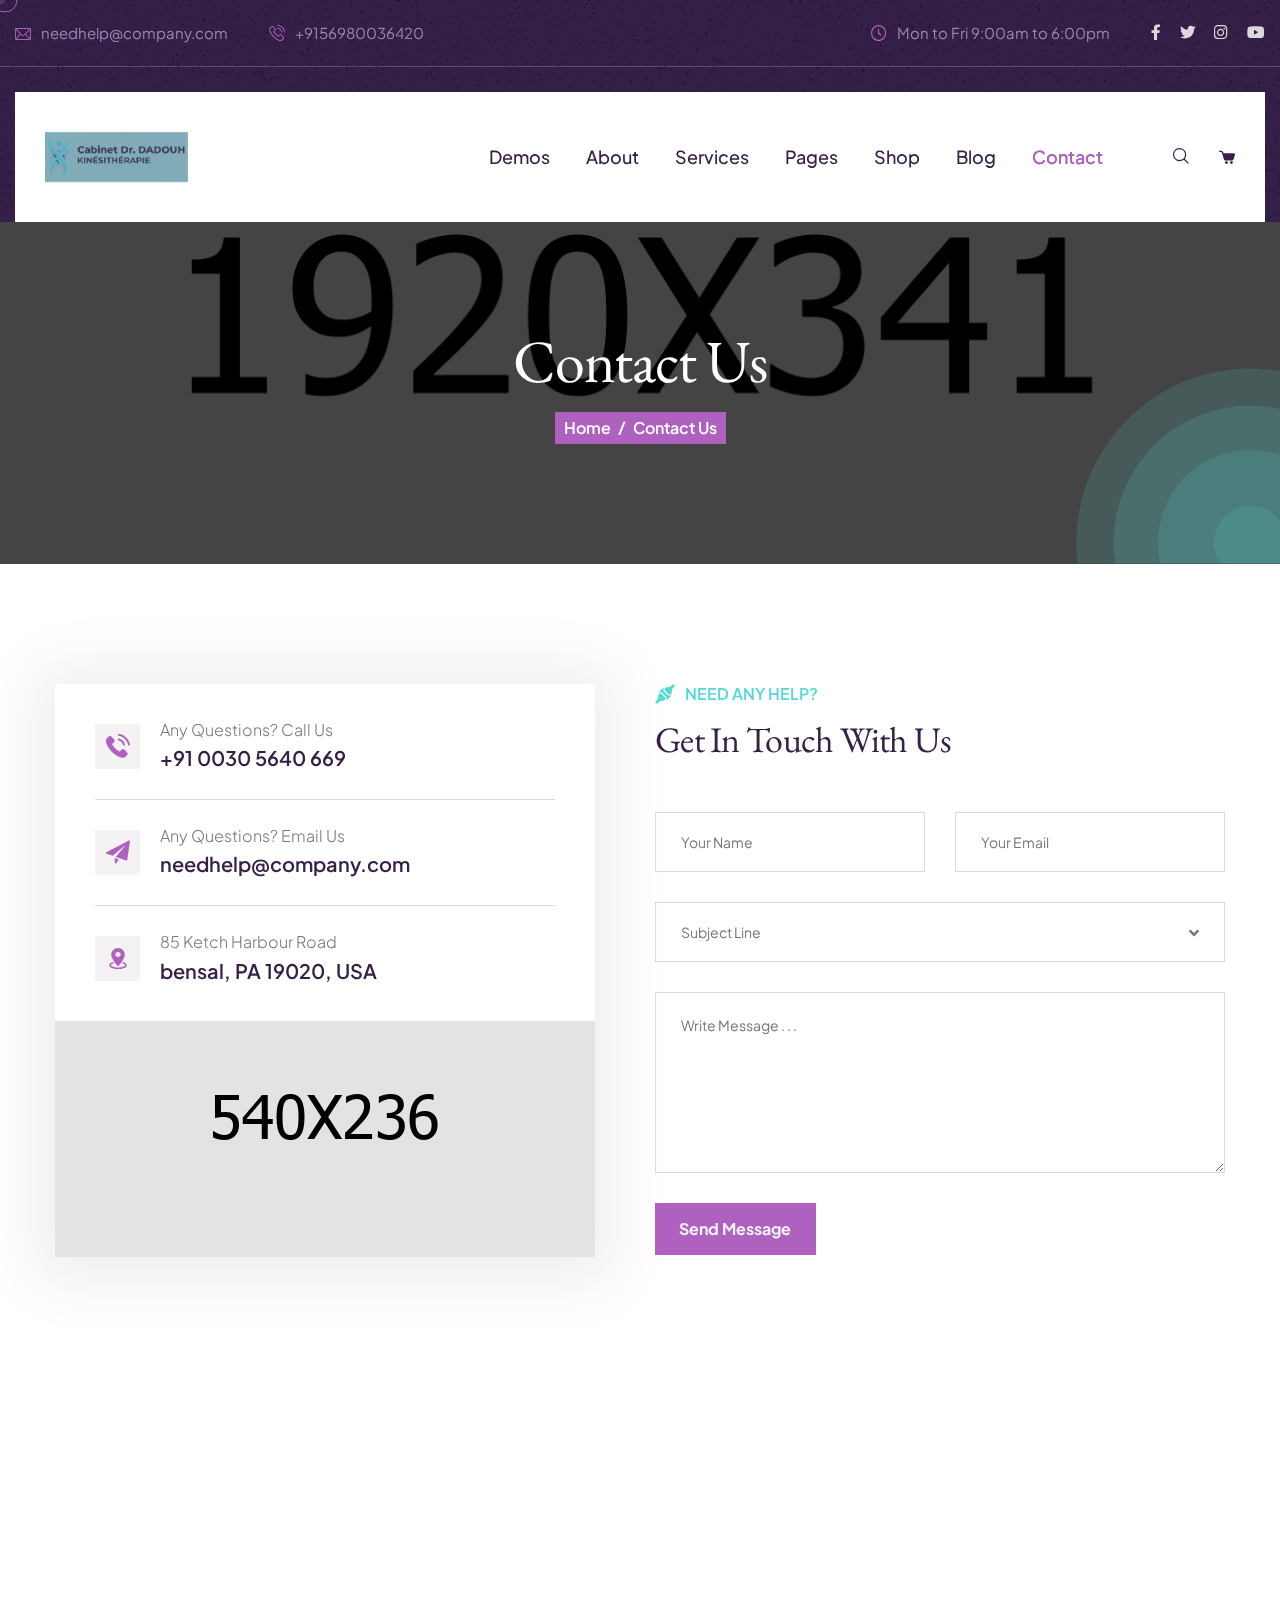
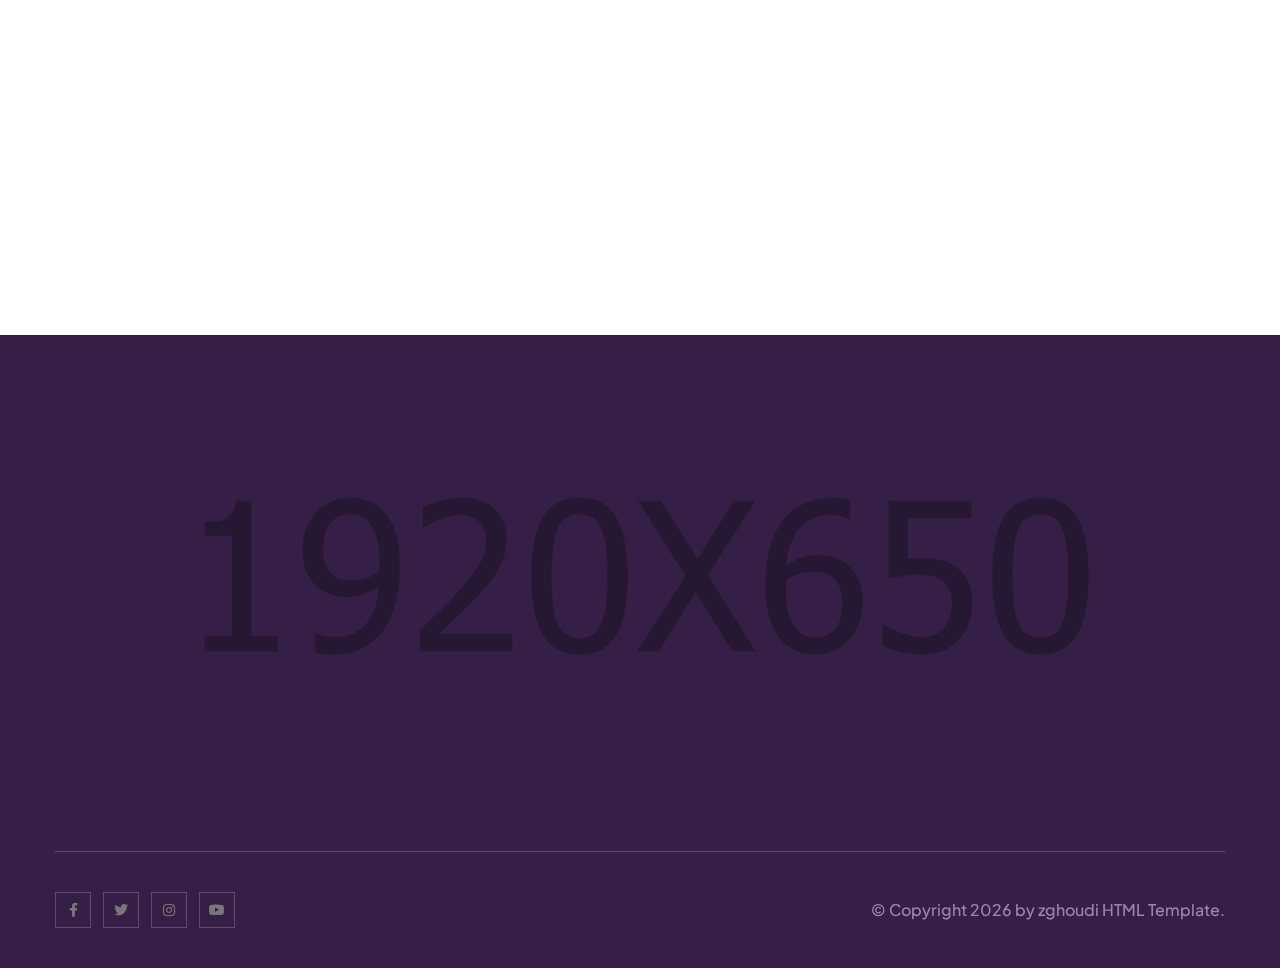
<file: contact.html>
<!DOCTYPE html>
<html lang="en">

<head>
    <meta charset="UTF-8" />
    <meta name="viewport" content="width=device-width, initial-scale=1.0" />
    <title>Shared on THEMELOCK.COM - Contact Us || zghoudi || Chiropractic & Physiotherapy HTML Template</title>
    <!-- favicons Icons -->
    <link rel="apple-touch-icon" sizes="180x180" href="assets/images/favicons/apple-touch-icon.png" />
    <link rel="icon" type="image/png" sizes="32x32" href="assets/images/favicons/favicon-32x32.png" />
    <link rel="icon" type="image/png" sizes="16x16" href="assets/images/favicons/favicon-16x16.png" />
    <link rel="manifest" href="assets/images/favicons/site.webmanifest" />
    <meta name="description" content="zghoudi is a clean modern chiropractic & physiotherapy HTML template. It is an exclusive design for physiotherapy business and other therapy segments. It is specially designed for physiotherapy, physiotherapist, rehabilitative care, injury prevention, chiropractic therapy, massage therapy, sports injuries, clinical pilates and all other therapy related business and websites." />

    <!-- fonts -->
    <link rel="preconnect" href="https://fonts.googleapis.com">
    <link rel="preconnect" href="https://fonts.gstatic.com" crossorigin>
    <link href="https://fonts.googleapis.com/css2?family=EB+Garamond:wght@400;500;600;700&display=swap" rel="stylesheet">
    <link href="https://fonts.googleapis.com/css2?family=Plus+Jakarta+Sans:wght@300;400;500;600;700&display=swap" rel="stylesheet">
    <link href="https://fonts.googleapis.com/css2?family=DM+Sans:ital,wght@0,400;0,500;0,600;1,700&display=swap" rel="stylesheet">


    <link rel="stylesheet" href="assets/vendors/bootstrap/css/bootstrap.min.css" />
    <link rel="stylesheet" href="assets/vendors/bootstrap-select/bootstrap-select.min.css" />
    <link rel="stylesheet" href="assets/vendors/animate/animate.min.css" />
    <link rel="stylesheet" href="assets/vendors/fontawesome/css/all.min.css" />
    <link rel="stylesheet" href="assets/vendors/jquery-ui/jquery-ui.css" />
    <link rel="stylesheet" href="assets/vendors/jarallax/jarallax.css" />
    <link rel="stylesheet" href="assets/vendors/jquery-magnific-popup/jquery.magnific-popup.css" />
    <link rel="stylesheet" href="assets/vendors/nouislider/nouislider.min.css" />
    <link rel="stylesheet" href="assets/vendors/nouislider/nouislider.pips.css" />
    <link rel="stylesheet" href="assets/vendors/tiny-slider/tiny-slider.css" />
    <link rel="stylesheet" href="assets/vendors/zghoudi-icons/style.css" />
    <link rel="stylesheet" href="assets/vendors/owl-carousel/css/owl.carousel.min.css" />
    <link rel="stylesheet" href="assets/vendors/owl-carousel/css/owl.theme.default.min.css" />

    <!-- template styles -->
    <link rel="stylesheet" href="assets/css/zghoudi.css" />
</head>

<body class="custom-cursor">

    <div class="custom-cursor__cursor"></div>
    <div class="custom-cursor__cursor-two"></div>

    <div class="preloader">
        <div class="preloader__image" style="background-image: url(assets/images/loader.png);"></div>
    </div>
    <!-- /.preloader -->
    <div class="page-wrapper">


        <header class="main-header main-header--one sticky-header sticky-header--normal">
            <div class="main-header__bg" style="background-image: url(assets/images/shapes/header-shape-bg-1-1.png);"></div><!-- /.main-header__bg -->
            <div class="topbar-one">
                <div class="container-fluid">
                    <div class="topbar-one__inner">
                        <ul class="list-unstyled topbar-one__info">
                            <li>
                                <span class="topbar-one__info__icon">
                                    <i class="icon-mail"></i>
                                </span>
                                <a href="mailto:needhelp@company.com">needhelp@company.com</a>
                            </li>
                            <li>
                                <span class="topbar-one__info__icon topbar-one__info__icon--phone">
                                    <i class="icon-phone-call"></i>
                                </span>
                                <a href="tel:+9156980036420">+9156980036420</a>
                            </li>
                        </ul><!-- /.list-unstyled topbar-one__info -->
                        <div class="topbar-one__right">
                            <div class="topbar-one__open">
                                <span class="topbar-one__open__icon">
                                    <i class="icon-clock"></i>
                                </span>
                                <p class="topbar-one__open__text">Mon to Fri 9:00am to 6:00pm</p><!-- /.topbar-one__open__text -->
                            </div><!-- /.topbar-one__open -->
                            <div class="topbar-one__social">
                                <a href="https://facebook.com">
                                    <i class="fab fa-facebook-f" aria-hidden="true"></i>
                                    <span class="sr-only">Facebook</span>
                                </a>
                                <a href="https://twitter.com">
                                    <i class="fab fa-twitter" aria-hidden="true"></i>
                                    <span class="sr-only">Twitter</span>
                                </a>
                                <a href="https://instagram.com">
                                    <i class="fab fa-instagram" aria-hidden="true"></i>
                                    <span class="sr-only">Instagram</span>
                                </a>
                                <a href="https://youtube.com">
                                    <i class="fab fa-youtube" aria-hidden="true"></i>
                                    <span class="sr-only">Youtube</span>
                                </a>
                            </div><!-- /.topbar-one__social -->
                        </div><!-- /.topbar-one__right -->
                    </div><!-- /.topbar-one__inner -->
                </div><!-- /.container-fluid -->
            </div><!-- /.topbar-one -->
            <div class="container-fluid">
                <div class="main-header__inner">
                    <div class="main-header__logo logo-retina">
                        <a href="index.html">
                            <img src="assets/images/logo-dark.png" alt="zghoudi HTML" width="143">
                        </a>
                    </div><!-- /.main-header__logo -->
                    <div class="main-header__right">
                        <nav class="main-header__nav main-menu">
                            <ul class="main-menu__list">


                                <li class="megamenu megamenu-clickable megamenu-clickable--toggler">
                                    <a href="index.html">Demos</a>
                                    <ul>
                                        <li>
                                            <div class="megamenu-popup">
                                                <a href="#" class="megamenu-clickable--close"><span class="icon-close"></span></a>
                                                <!-- /.megamenu-clickable--close -->
                                                <div class="megamenu-popup__content">
                                                    <div class="demo-one">
                                                        <div class="container">
                                                            <div class="row">
                                                                <div class="col-md-6 col-lg-4">
                                                                    <div class="demo-one__card">
                                                                        <div class="demo-one__image">
                                                                            <img src="assets/images/landing/home-1.jpg" alt="">
                                                                            <div class="demo-one__btns">
                                                                                <a href="index.html" class="zghoudi-btn demo-one__btn">
                                                                                    Multi Page
                                                                                </a><!-- /.thm-btn demo-one__btn -->
                                                                                <a href="index-one-page.html" class="zghoudi-btn demo-one__btn">
                                                                                    One Page
                                                                                </a><!-- /.thm-btn demo-one__btn -->
                                                                            </div><!-- /.demo-one__btns -->
                                                                        </div><!-- /.demo-one__image -->
                                                                        <div class="demo-one__content">
                                                                            <h3 class="demo-one__title">
                                                                                <a href="index.html">Home Page 01</a>
                                                                            </h3><!-- /.demo-one__title -->
                                                                        </div><!-- /.demo-one__content -->
                                                                    </div><!-- /.demo-one__card -->
                                                                </div><!-- /.col-md-6 col-lg-3 -->
                                                                <div class="col-md-6 col-lg-4">
                                                                    <div class="demo-one__card">
                                                                        <div class="demo-one__image">
                                                                            <img src="assets/images/landing/home-2.jpg" alt="">
                                                                            <div class="demo-one__btns">
                                                                                <a href="index-2.html" class="zghoudi-btn demo-one__btn">
                                                                                    Multi Page
                                                                                </a><!-- /.thm-btn demo-one__btn -->
                                                                                <a href="index-2-one-page.html" class="zghoudi-btn demo-one__btn">
                                                                                    One Page
                                                                                </a><!-- /.thm-btn demo-one__btn -->
                                                                            </div><!-- /.demo-one__btns -->
                                                                        </div><!-- /.demo-one__image -->
                                                                        <div class="demo-one__content">
                                                                            <h3 class="demo-one__title">
                                                                                <a href="index-2.html">Home Page 02</a>
                                                                            </h3><!-- /.demo-one__title -->
                                                                        </div><!-- /.demo-one__content -->
                                                                    </div><!-- /.demo-one__card -->
                                                                </div><!-- /.col-md-6 col-lg-3 -->
                                                                <div class="col-md-6 col-lg-4">
                                                                    <div class="demo-one__card">
                                                                        <div class="demo-one__image">
                                                                            <img src="assets/images/landing/home-3.jpg" alt="">
                                                                            <div class="demo-one__btns">
                                                                                <a href="index-3.html" class="zghoudi-btn demo-one__btn">
                                                                                    Multi Page
                                                                                </a><!-- /.thm-btn demo-one__btn -->
                                                                                <a href="index-3-one-page.html" class="zghoudi-btn demo-one__btn">
                                                                                    One Page
                                                                                </a><!-- /.thm-btn demo-one__btn -->
                                                                            </div><!-- /.demo-one__btns -->
                                                                        </div><!-- /.demo-one__image -->
                                                                        <div class="demo-one__content">
                                                                            <h3 class="demo-one__title">
                                                                                <a href="index-3.html">Home Page 03</a>
                                                                            </h3><!-- /.demo-one__title -->
                                                                        </div><!-- /.demo-one__content -->
                                                                    </div><!-- /.demo-one__card -->
                                                                </div><!-- /.col-md-6 col-lg-3 -->
                                                                <div class="col-md-6 col-lg-4">
                                                                    <div class="demo-one__card">
                                                                        <div class="demo-one__image">
                                                                            <img src="assets/images/landing/home-dark.jpg" alt="">
                                                                            <div class="demo-one__btns">
                                                                                <a href="index-dark.html" class="zghoudi-btn demo-one__btn">
                                                                                    View Page
                                                                                </a><!-- /.thm-btn demo-one__btn -->
                                                                            </div><!-- /.demo-one__btns -->
                                                                        </div><!-- /.demo-one__image -->
                                                                        <div class="demo-one__content">
                                                                            <h3 class="demo-one__title">
                                                                                <a href="index-dark.html">Home Dark</a>
                                                                            </h3><!-- /.demo-one__title -->
                                                                        </div><!-- /.demo-one__content -->
                                                                    </div><!-- /.demo-one__card -->
                                                                </div><!-- /.col-md-6 col-lg-3 -->
                                                                <div class="col-md-6 col-lg-4">
                                                                    <div class="demo-one__card">
                                                                        <div class="demo-one__image">
                                                                            <img src="assets/images/landing/home-boxed.jpg" alt="">
                                                                            <div class="demo-one__btns">
                                                                                <a href="index-boxed.html" class="zghoudi-btn demo-one__btn">
                                                                                    View Page
                                                                                </a><!-- /.thm-btn demo-one__btn -->
                                                                            </div><!-- /.demo-one__btns -->
                                                                        </div><!-- /.demo-one__image -->
                                                                        <div class="demo-one__content">
                                                                            <h3 class="demo-one__title">
                                                                                <a href="index-boxed.html">Home Boxed</a>
                                                                            </h3><!-- /.demo-one__title -->
                                                                        </div><!-- /.demo-one__content -->
                                                                    </div><!-- /.demo-one__card -->
                                                                </div><!-- /.col-md-6 col-lg-3 -->
                                                                <div class="col-md-6 col-lg-4">
                                                                    <div class="demo-one__card">
                                                                        <div class="demo-one__image">
                                                                            <img src="assets/images/landing/home-rtl.jpg" alt="">
                                                                            <div class="demo-one__btns">
                                                                                <a href="index-rtl.html" class="zghoudi-btn demo-one__btn">
                                                                                    View Page
                                                                                </a><!-- /.thm-btn demo-one__btn -->
                                                                            </div><!-- /.demo-one__btns -->
                                                                        </div><!-- /.demo-one__image -->
                                                                        <div class="demo-one__content">
                                                                            <h3 class="demo-one__title">
                                                                                <a href="index.html">Home RTL</a>
                                                                            </h3><!-- /.demo-one__title -->
                                                                        </div><!-- /.demo-one__content -->
                                                                    </div><!-- /.demo-one__card -->
                                                                </div><!-- /.col-md-6 col-lg-3 -->
                                                            </div><!-- /.row -->
                                                        </div><!-- /.container -->
                                                    </div><!-- /.demos-one -->
                                                </div><!-- /.megamenu-popup__content -->
                                            </div><!-- /.megamenu-popup -->
                                        </li>
                                    </ul>
                                </li>


                                <li>
                                    <a href="about.html">About</a>
                                </li>

                                <li class="dropdown">
                                    <a href="#">Services</a>
                                    <ul>
                                        <li><a href="services.html">Services 01</a></li>
                                        <li><a href="services-2.html">Services 02</a></li>
                                        <li><a href="services-grid.html">Services Grid 01</a></li>
                                        <li><a href="services-grid-2.html">Services Grid 02</a></li>
                                        <li><a href="services-carousel.html">Services Carousel 01</a></li>
                                        <li><a href="services-carousel-2.html">Services Carousel 02</a></li>
                                        <li><a href="service-d-sports-injury-therapy.html">sports injury therapy</a></li>
                                        <li><a href="service-d-acupunctur-therapy.html">Acupunctur therapy</a></li>
                                        <li><a href="service-d-joint-mobilization.html">joint mobilization</a></li>
                                        <li><a href="service-d-heat-and-cold-therapy.html">Heat and Cold Therapy</a></li>
                                        <li> <a href="service-d-cardiorespiratory.html">Cardiorespiratory</a></li>
                                        <li><a href="service-d-pain-management.html">Pain Management</a></li>
                                        <li><a href="service-d-chiropractic-care.html">Chiropractic Care</a></li>
                                        <li><a href="service-d-massage-therapy.html">Massage Therapy</a></li>
                                        <li><a href="service-d-laser-therapy.html">Laser Therapy</a></li>
                                    </ul>
                                </li>

                                <li class="dropdown">
                                    <a href="#">Pages</a>
                                    <ul>
                                        <li><a href="therapist.html">Our Therapist</a></li>
                                        <li><a href="therapist-carousel.html">Therapist Carousel</a></li>
                                        <li><a href="therapist-details.html">Therapist Details</a></li>
                                        <li><a href="testimonials-carousel.html">Testimonials Carousel 01</a></li>
                                        <li><a href="testimonials-carousel-2.html">Testimonials Carousel 02</a></li>
                                        <li><a href="appointment.html">Make Appointment</a></li>
                                        <li><a href="pricing.html">Pricing Plan</a></li>
                                        <li>
                                            <a href="gallery.html">Gallery</a>
                                            <ul>
                                                <li><a href="gallery.html">Gallery masonry</a></li>
                                                <li><a href="gallery-filter.html">Gallery filter</a></li>
                                                <li><a href="gallery-grid.html">Gallery Grid</a></li>
                                                <li><a href="gallery-carousel.html">Gallery Carousel</a></li>
                                            </ul>
                                        </li>
                                        <li><a href="faq.html">FAQS</a></li>
                                        <li><a href="login.html">Login</a></li>
                                        <li><a href="404.html">404 Error</a></li>
                                    </ul>
                                </li>

                                <li class="dropdown">
                                    <a href="#">Shop</a>
                                    <ul>
                                        <li class="dropdown">
                                            <a href="#">Products</a>
                                            <ul class="sub-menu">
                                                <li><a href="products.html">No sidebar</a></li>
                                                <li><a href="products-left.html">Left sidebar</a></li>
                                                <li><a href="products-right.html">Right sidebar</a></li>
                                            </ul>
                                        </li>
                                        <li><a href="products-carousel.html">Products carousel</a></li>
                                        <li><a href="product-details.html">Product details</a></li>
                                        <li><a href="cart.html">Cart</a></li>
                                        <li><a href="checkout.html">Checkout</a></li>
                                    </ul>
                                </li>
                                <li class="dropdown">
                                    <a href="#">Blog</a>
                                    <ul>
                                        <li class="dropdown">
                                            <a href="#">Blog grid</a>
                                            <ul>
                                                <li><a href="blog-grid.html">No sidebar</a></li>
                                                <li><a href="blog-grid-left.html">Left sidebar</a></li>
                                                <li><a href="blog-grid-right.html">Right sidebar</a></li>
                                            </ul>
                                        </li>
                                        <li class="dropdown">
                                            <a href="#">Blog list</a>
                                            <ul>
                                                <li><a href="blog-list.html">No sidebar</a></li>
                                                <li><a href="blog-list-left.html">Left sidebar</a></li>
                                                <li><a href="blog-list-right.html">Right sidebar</a></li>
                                            </ul>
                                        </li>
                                        <li><a href="blog-carousel.html">Blog carousel 01</a></li>
                                        <li><a href="blog-carousel-2.html">Blog carousel 02</a></li>
                                        <li><a href="blog-carousel-3.html">Blog carousel 03</a></li>
                                        <li class="dropdown">
                                            <a href="#">Blog details</a>
                                            <ul>
                                                <li><a href="blog-details.html">No sidebar</a></li>
                                                <li><a href="blog-details-left.html">Left sidebar</a></li>
                                                <li><a href="blog-details-right.html">Right sidebar</a></li>
                                            </ul>
                                        </li>
                                    </ul>
                                </li>
                                <li>
                                    <a href="contact.html">Contact</a>
                                </li>
                            </ul>
                        </nav><!-- /.main-header__nav -->
                        <div class="mobile-nav__btn mobile-nav__toggler">
                            <span></span>
                            <span></span>
                            <span></span>
                        </div><!-- /.mobile-nav__toggler -->
                        <a href="#" class="search-toggler main-header__search">
                            <i class="icon-magnifiying-glass" aria-hidden="true"></i>
                            <span class="sr-only">Search</span>
                        </a><!-- /.search-toggler -->
                        <a href="cart.html" class="main-header__cart">
                            <i class="icon-trolley" aria-hidden="true"></i>
                            <span class="sr-only">Shopping Cart</span>
                        </a><!-- /.search-toggler -->
                        <a href="appointment.html" class="zghoudi-btn main-header__btn">
                            book appointment
                        </a><!-- /.thm-btn main-header__btn -->
                    </div><!-- /.main-header__right -->
                </div><!-- /.main-header__inner -->
            </div><!-- /.container-fluid -->
        </header><!-- /.main-header -->
        <section class="page-header">
            <div class="page-header__bg" style="background-image: url(assets/images/backgrounds/page-header-bg-1-1.jpg);"></div>
            <!-- /.page-header__bg -->
            <div class="container">
                <div class="page-header__content">
                    <h2 class="page-header__title">Contact Us</h2>
                    <ul class="zghoudi-breadcrumb list-unstyled">
                        <li><a href="index.html">Home</a></li>
                        <li><span>Contact Us</span></li>
                    </ul><!-- /.thm-breadcrumb list-unstyled -->
                </div><!-- /.page-header__content -->
            </div><!-- /.container -->
            <img src="assets/images/shapes/page-header-shape-1-1.png" alt="shape" class="page-header__shape">
        </section><!-- /.page-header -->

        <section class="contact-page section-space">
            <div class="container">
                <div class="row gutter-y-50">
                    <div class="col-lg-6 wow fadeInLeft" data-wow-duration="1500ms">
                        <div class="contact-page__info">
                            <div class="contact-page__info__inner">
                                <div class="contact-page__info__item">
                                    <span class="contact-page__info__icon">
                                        <i class="icon-telephone"></i>
                                    </span><!-- /.contact-page__info__icon -->
                                    <div class="contact-page__info__content">
                                        <p class="contact-page__info__title">any questions? Call us</p>
                                        <!-- /.contact-page__info__title -->
                                        <a href="tel:+9100305640669" class="contact-page__info__link">+91 0030 5640 669</a>
                                        <!-- /.contact-page__info__link -->
                                    </div><!-- /.contact-page__info__content -->
                                </div><!-- /.contact-page__info__item -->
                                <div class="contact-page__info__item">
                                    <span class="contact-page__info__icon">
                                        <i class="icon-paper-plane"></i>
                                    </span><!-- /.contact-page__info__icon -->
                                    <div class="contact-page__info__content">
                                        <p class="contact-page__info__title">any questions? email us</p>
                                        <!-- /.contact-page__info__title -->
                                        <a href="mailto:needhelp@company.com" class="contact-page__info__link">needhelp@company.com</a>
                                        <!-- /.contact-page__info__link -->
                                    </div><!-- /.contact-page__info__content -->
                                </div><!-- /.contact-page__info__item -->
                                <div class="contact-page__info__item">
                                    <span class="contact-page__info__icon">
                                        <i class="icon-location"></i>
                                    </span><!-- /.contact-page__info__icon -->
                                    <div class="contact-page__info__content">
                                        <p class="contact-page__info__title">85 ketch harbour road</p>
                                        <!-- /.contact-page__info__title -->
                                        <a href="https://www.google.com/maps" class="contact-page__info__link">bensal, PA 19020,
                                            USA</a><!-- /.contact-page__info__link -->
                                    </div><!-- /.contact-page__info__content -->
                                </div><!-- /.contact-page__info__item -->
                            </div><!-- /.contact-page__info__inner -->
                            <img src="assets/images/resources/contact-1-1.jpg" alt="contact" class="contact-page__image">
                        </div><!-- /.contact-page__info -->
                    </div><!-- /.col-lg-6 -->
                    <div class="col-lg-6">
                        <div class="sec-title @@extraClassName">
                            <div class="sec-title__top">

                                <img src="assets/images/shapes/sec-title-s-1-1.png" alt="need any help?" class="sec-title__img">


                                <h6 class="sec-title__tagline">need any help?</h6><!-- /.sec-title__tagline -->

                            </div><!-- /.sec-title__top -->
                            <h3 class="sec-title__title">get in touch with us</h3><!-- /.sec-title__title -->
                        </div><!-- /.sec-title -->
                        <div class="contact-page__form wow fadeInUp" data-wow-duration="1500ms">
                            <form action="assets/inc/sendemail.php" class="contact-form-validated form-one">
                                <div class="form-one__group">
                                    <div class="form-one__control">
                                        <input type="text" name="name" placeholder="Your Name">
                                    </div><!-- /.form-one__control -->
                                    <div class="form-one__control">
                                        <input type="email" name="email" placeholder="Your Email">
                                    </div><!-- /.form-one__control -->
                                    <div class="form-one__control form-one__control--full">
                                        <select class="selectpicker" aria-label="Subject line">
                                            <option selected>Subject line</option>
                                            <option value="1">Physiotherapy</option>
                                            <option value="2">Massage Therapy</option>
                                            <option value="3">Chiroptratic Therapy</option>
                                            <option value="4">Clinical Pilates</option>
                                            <option value="5">laser therapy</option>
                                        </select>
                                    </div><!-- /.form-one__control -->
                                    <div class="form-one__control form-one__control--full">
                                        <textarea name="message" placeholder="Write Message . . ."></textarea>
                                    </div><!-- /.form-one__control -->
                                    <div class="form-one__control form-one__control--full">
                                        <button type="submit" class="zghoudi-btn">send message</button>
                                        <!-- /.zghoudi-btn -->
                                    </div><!-- /.form-one__control -->
                                </div><!-- /.form-one__group -->
                            </form><!-- /.form-one -->
                            <div class="result"></div><!-- /.result -->
                        </div><!-- /.contact-page__form -->
                    </div><!-- /.col-lg-6 -->
                </div><!-- /.row -->
            </div><!-- /.container -->
        </section><!-- /.contact-page section-space -->

        <section class="contact-map">
            <div class="container-fluid">
                <div class="google-map google-map__contact">
                    <iframe title="template google map" src="https://www.google.com/maps/embed?pb=!1m18!1m12!1m3!1d4562.753041141002!2d-118.80123790098536!3d34.152323469614075!2m3!1f0!2f0!3f0!3m2!1i1024!2i768!4f13.1!3m3!1m2!1s0x80e82469c2162619%3A0xba03efb7998eef6d!2sCostco+Wholesale!5e0!3m2!1sbn!2sbd!4v1562518641290!5m2!1sbn!2sbd" class="map__contact" allowfullscreen></iframe>
                </div>
                <!-- /.google-map -->
            </div><!-- /.container-fluid -->
        </section><!-- /.contact-map -->

        <footer class="main-footer">
            <div class="main-footer__bg" style="background-image: url(assets/images/backgrounds/footer-bg.jpg);"></div>
            <!-- /.main-footer__bg -->
            <div class="container">
                <div class="main-footer__top wow fadeInUp" data-wow-duration="1500ms">
                    <div class="main-footer__top__bg" style="background-image: url(assets/images/shapes/footer-top-bg.png);"></div><!-- /.main-footer__top__bg -->
                    <div class="main-footer__logo">
                        <a href="index.html">
                            <img src="assets/images/logo-dark.png" width="161" alt="zghoudi HTML Template">
                        </a>
                    </div><!-- /.main-footer__logo -->
                    <div class="main-footer__newsletter">
                        <form action="#" data-url="MAILCHIMP_FORM_URL" class="main-footer__newsletter__form mc-form">
                            <div class="main-footer__newsletter__inner">
                                <input type="text" name="EMAIL" placeholder="Your Email Address">
                                <span class="main-footer__newsletter__icon">
                                    <i class="icon-email-1"></i>
                                </span><!-- /.main-footer__newsletter__icon -->
                            </div><!-- /.main-footer__newsletter__inner -->
                            <button type="submit" class="zghoudi-btn">subscribe now</button>
                        </form><!-- /.footer-widget__newsletter__form mc-form -->
                        <div class="mc-form__response"></div><!-- /.mc-form__response -->
                    </div><!-- /.main-footer__newsletter -->

                    <div class="main-footer__shape">
                        <div class="main-footer__shape__image">
                            <img src="assets/images/resources/foter-musk.png" alt="">
                        </div><!-- /.main-footer__shape__image -->
                        <div class="main-footer__shape__box"></div><!-- /.main-footer__shape__box -->
                    </div><!-- /.main-footer__shape -->
                </div><!-- /.main-footer__top -->
                <div class="row gutter-y-40">
                    <div class="col-md-6 col-lg-4 col-xl-3 wow fadeInUp" data-wow-duration="1500ms" data-wow-delay="00ms">
                        <div class="footer-widget footer-widget--about">
                            <h2 class="footer-widget__title">about zghoudi</h2><!-- /.footer-widget__title -->
                            <p class="footer-widget__about-text">Here is main text quis nostrud exercitation ullamco laboris nisi here is itealic aliquip ex ea com</p><!-- /.footer-widget__about-text -->
                            <a href="appointment.html" class="footer-widget__btn zghoudi-btn">book appointment</a><!-- /.zghoudi-btn -->
                        </div><!-- /.footer-widget -->
                    </div><!-- /.col-lg-4 -->
                    <div class="col-md-6 col-lg-4 col-xl-3 wow fadeInUp" data-wow-duration="1500ms" data-wow-delay="200ms">
                        <div class="footer-widget footer-widget--links">
                            <h2 class="footer-widget__title">our Services</h2><!-- /.footer-widget__title -->
                            <ul class="list-unstyled footer-widget__links">
                                <li><a href="services.html">Physiotherapy</a></li>
                                <li><a href="service-d-massage-therapy.html">Massage Therapy</a></li>
                                <li><a href="service-d-chiropractic-care.html">Chiroptratic Therapy</a></li>
                                <li><a href="services.html">Clinical Pilates</a></li>
                                <li><a href="service-d-laser-therapy.html">laser therapy</a></li>
                            </ul><!-- /.list-unstyled footer-widget__links -->
                        </div><!-- /.footer-widget -->
                    </div><!-- /.col-lg-4 -->
                    <div class="col-md-6 col-lg-4 col-xl-3 wow fadeInUp" data-wow-duration="1500ms" data-wow-delay="400ms">
                        <div class="footer-widget footer-widget--time">
                            <h2 class="footer-widget__title">opening time</h2><!-- /.footer-widget__title -->
                            <ul class="list-unstyled footer-widget__time">
                                <li>mon <span>9:00am - 6:00pm</span></li>
                                <li>tue <span>9:00am - 6:00pm</span></li>
                                <li>wed <span>9:00am - 6:00pm</span></li>
                                <li>thu <span>9:00am - 6:00pm</span></li>
                                <li>fri <span>9:00am - 6:00pm</span></li>
                            </ul><!-- /.list-unstyled footer-widget__links -->
                        </div><!-- /.footer-widget -->
                    </div><!-- /.col-lg-6 -->
                    <div class="col-md-6 col-lg-5 col-xl-3 wow fadeInUp" data-wow-duration="1500ms" data-wow-delay="600ms">
                        <div class="footer-widget footer-widget--contact">
                            <h2 class="footer-widget__title">Get in Touch</h2><!-- /.footer-widget__title -->
                            <address class="footer-widget__address">85 Ketch Harbour Road Bensal
                                PA 19020</address>
                            <ul class="list-unstyled footer-widget__info">
                                <li>
                                    <span class="footer-widget__info__icon"><i class="icon-paper-plane"></i></span><!-- /.footer-widget__info__icon -->
                                    <a href="mailto:needhelp@company.com">needhelp@company.com</a>
                                </li>
                                <li>
                                    <span class="footer-widget__info__icon"><i class="icon-telephone"></i></span><!-- /.footer-widget__info__icon -->
                                    <a href="tel:+9156980036420">+91 5698 0036 420</a>
                                </li>
                            </ul><!-- /.list-unstyled -->
                        </div><!-- /.footer-widget -->
                    </div><!-- /.col-lg-5 -->
                </div><!-- /.row -->
            </div><!-- /.container -->
            <div class="main-footer__bottom">
                <div class="container">
                    <div class="main-footer__bottom__inner">
                        <div class="social-links">
                            <a href="https://facebook.com">
                                <i class="fab fa-facebook-f" aria-hidden="true"></i>
                                <span class="sr-only">Facebook</span>
                            </a>
                            <a href="https://twitter.com">
                                <i class="fab fa-twitter" aria-hidden="true"></i>
                                <span class="sr-only">Twitter</span>
                            </a>
                            <a href="https://instagram.com">
                                <i class="fab fa-instagram" aria-hidden="true"></i>
                                <span class="sr-only">Instagram</span>
                            </a>
                            <a href="https://youtube.com">
                                <i class="fab fa-youtube" aria-hidden="true"></i>
                                <span class="sr-only">Youtube</span>
                            </a>
                        </div><!-- /.social-links -->
                        <p class="main-footer__copyright">
                            &copy; Copyright <span class="dynamic-year"></span> by zghoudi HTML Template.
                        </p>
                    </div><!-- /.main-footer__inner -->
                </div><!-- /.container -->
            </div><!-- /.main-footer__bottom -->
        </footer><!-- /.main-footer -->

    </div><!-- /.page-wrapper -->

    <div class="mobile-nav__wrapper">
        <div class="mobile-nav__overlay mobile-nav__toggler"></div>
        <!-- /.mobile-nav__overlay -->
        <div class="mobile-nav__content">
            <span class="mobile-nav__close mobile-nav__toggler"><i class="fa fa-times"></i></span>

            <div class="logo-box logo-retina">
                <a href="index.html" aria-label="logo image"><img src="assets/images/logo-light.png" width="143" alt="" /></a>
            </div>
            <!-- /.logo-box -->
            <div class="mobile-nav__container"></div>
            <!-- /.mobile-nav__container -->

            <ul class="mobile-nav__contact list-unstyled">
                <li>
                    <span class="mobile-nav__contact__icon">
                        <i class="fa fa-envelope"></i>
                    </span>
                    <a href="mailto:needhelp@zghoudi.com">needhelp@zghoudi.com</a>
                </li>
                <li>
                    <span class="mobile-nav__contact__icon">
                        <i class="fa fa-phone-alt"></i>
                    </span>
                    <a href="tel:+9156980036420">+91 5698 0036 420</a>
                </li>
            </ul><!-- /.mobile-nav__contact -->
            <div class="mobile-nav__social">
                <a href="https://facebook.com">
                    <i class="fab fa-facebook-f" aria-hidden="true"></i>
                    <span class="sr-only">Facebook</span>
                </a>
                <a href="https://twitter.com">
                    <i class="fab fa-twitter" aria-hidden="true"></i>
                    <span class="sr-only">Twitter</span>
                </a>
                <a href="https://instagram.com">
                    <i class="fab fa-instagram" aria-hidden="true"></i>
                    <span class="sr-only">Instagram</span>
                </a>
                <a href="https://youtube.com">
                    <i class="fab fa-youtube" aria-hidden="true"></i>
                    <span class="sr-only">Youtube</span>
                </a>
            </div><!-- /.mobile-nav__social -->
        </div>
        <!-- /.mobile-nav__content -->
    </div>
    <!-- /.mobile-nav__wrapper -->
    <div class="search-popup">
        <div class="search-popup__overlay search-toggler"></div>
        <!-- /.search-popup__overlay -->
        <div class="search-popup__content">
            <form role="search" method="get" class="search-popup__form" action="#">
                <input type="text" id="search" placeholder="Search Here..." />
                <button type="submit" aria-label="search submit" class="zghoudi-btn">
                    <i class="icon-magnifiying-glass"></i>
                </button>
            </form>
        </div>
        <!-- /.search-popup__content -->
    </div>
    <!-- /.search-popup -->
    <aside class="sidebar-one">
        <div class="sidebar-one__overlay sidebar-btn__toggler"></div><!-- /.siderbar-ovarlay -->
        <div class="sidebar-one__content">
            <span class="sidebar-one__close sidebar-btn__toggler"><i class="fa fa-times"></i></span>
            <div class="sidebar-one__logo sidebar-one__item logo-retina">
                <a href="index.html" aria-label="logo image"><img src="assets/images/logo-light.png" width="143" alt="logo" /></a>
            </div><!-- /.sidebar-one__logo -->
            <div class="sidebar-one__about sidebar-one__item">
                <p class="sidebar-one__about__text">Here is main text quis nostrud exercitation ullamco laboris nisi here is itealic aliquip ex ea com</p>
            </div><!-- /.sidebar-one__about -->
            <div class="sidebar-one__info sidebar-one__item">
                <h4 class="sidebar-one__title">Contact</h4>
                <ul class="sidebar-one__info__list">
                    <li>
                        <span class="sidebar-one__info__icon sidebar-one__info__icon--location">
                            <i class="icon-location-2"></i>
                        </span>
                        <address>85 Ketch Harbour Road Bensal
                            PA 19020</address>
                    </li>
                    <li>
                        <span class="sidebar-one__info__icon">
                            <i class="icon-paper-plane"></i>
                        </span>
                        <a href="mailto:needhelp@company.com">needhelp@company.com</a>
                    </li>
                    <li>
                        <span class="sidebar-one__info__icon">
                            <i class="icon-telephone"></i>
                        </span>
                        <a href="tel:+9156980036420">+9156980036420</a>
                    </li>
                </ul><!-- /.sidebar-one__info__list -->
            </div><!-- /.sidebar-one__info -->
            <div class="sidebar-one__social sidebar-one__item">
                <a href="https://facebook.com">
                    <i class="fab fa-facebook-f" aria-hidden="true"></i>
                    <span class="sr-only">Facebook</span>
                </a>
                <a href="https://twitter.com">
                    <i class="fab fa-twitter" aria-hidden="true"></i>
                    <span class="sr-only">Twitter</span>
                </a>
                <a href="https://instagram.com">
                    <i class="fab fa-instagram" aria-hidden="true"></i>
                    <span class="sr-only">Instagram</span>
                </a>
                <a href="https://youtube.com">
                    <i class="fab fa-youtube" aria-hidden="true"></i>
                    <span class="sr-only">Youtube</span>
                </a>
            </div><!-- /sidebar-one__social -->
            <div class="sidebar-one__newsletter sidebar-one__item">
                <label class="sidebar-one__title" for="sidebar-email">Newsletter</label>
                <form action="#" class="sidebar-one__newsletter__inner mc-form" data-url="MAILCHIMP_FORM_URL">
                    <input type="email" name="EMAIL" id="sidebar-email" class="sidebar-one__newsletter__input" placeholder="Email Address">
                    <button type="submit" class="sidebar-one__newsletter__btn"><span class="icon-mail" aria-hidden="true"></span></button>
                </form>
                <div class="mc-form__response"></div><!-- /.mc-form__response -->
            </div><!-- /.sidebar-one__form -->
        </div><!-- /.sidebar__content -->
    </aside><!-- /.sidebar-one -->

    <a href="#" data-target="html" class="scroll-to-target scroll-to-top">
        <span class="scroll-to-top__text">back top</span>
        <span class="scroll-to-top__wrapper"><span class="scroll-to-top__inner"></span></span>
    </a>

    <script src="assets/vendors/jquery/jquery-3.7.0.min.js"></script>
    <script src="assets/vendors/bootstrap/js/bootstrap.bundle.min.js"></script>
    <script src="assets/vendors/bootstrap-select/bootstrap-select.min.js"></script>
    <script src="assets/vendors/jarallax/jarallax.min.js"></script>
    <script src="assets/vendors/jquery-ui/jquery-ui.js"></script>
    <script src="assets/vendors/jquery-ajaxchimp/jquery.ajaxchimp.min.js"></script>
    <script src="assets/vendors/jquery-appear/jquery.appear.min.js"></script>
    <script src="assets/vendors/jquery-circle-progress/jquery.circle-progress.min.js"></script>
    <script src="assets/vendors/jquery-magnific-popup/jquery.magnific-popup.min.js"></script>
    <script src="assets/vendors/jquery-validate/jquery.validate.min.js"></script>
    <script src="assets/vendors/nouislider/nouislider.min.js"></script>
    <script src="assets/vendors/tiny-slider/tiny-slider.js"></script>
    <script src="assets/vendors/wnumb/wNumb.min.js"></script>
    <script src="assets/vendors/owl-carousel/js/owl.carousel.min.js"></script>
    <script src="assets/vendors/wow/wow.js"></script>
    <script src="assets/vendors/imagesloaded/imagesloaded.min.js"></script>
    <script src="assets/vendors/isotope/isotope.js"></script>
    <script src="assets/vendors/countdown/countdown.min.js"></script>
    <script src="assets/vendors/jquery-circleType/jquery.circleType.js"></script>
    <script src="assets/vendors/jquery-lettering/jquery.lettering.min.js"></script>
    <!-- template js -->
    <script src="assets/js/zghoudi.js"></script>
</body>

</html>
</file>
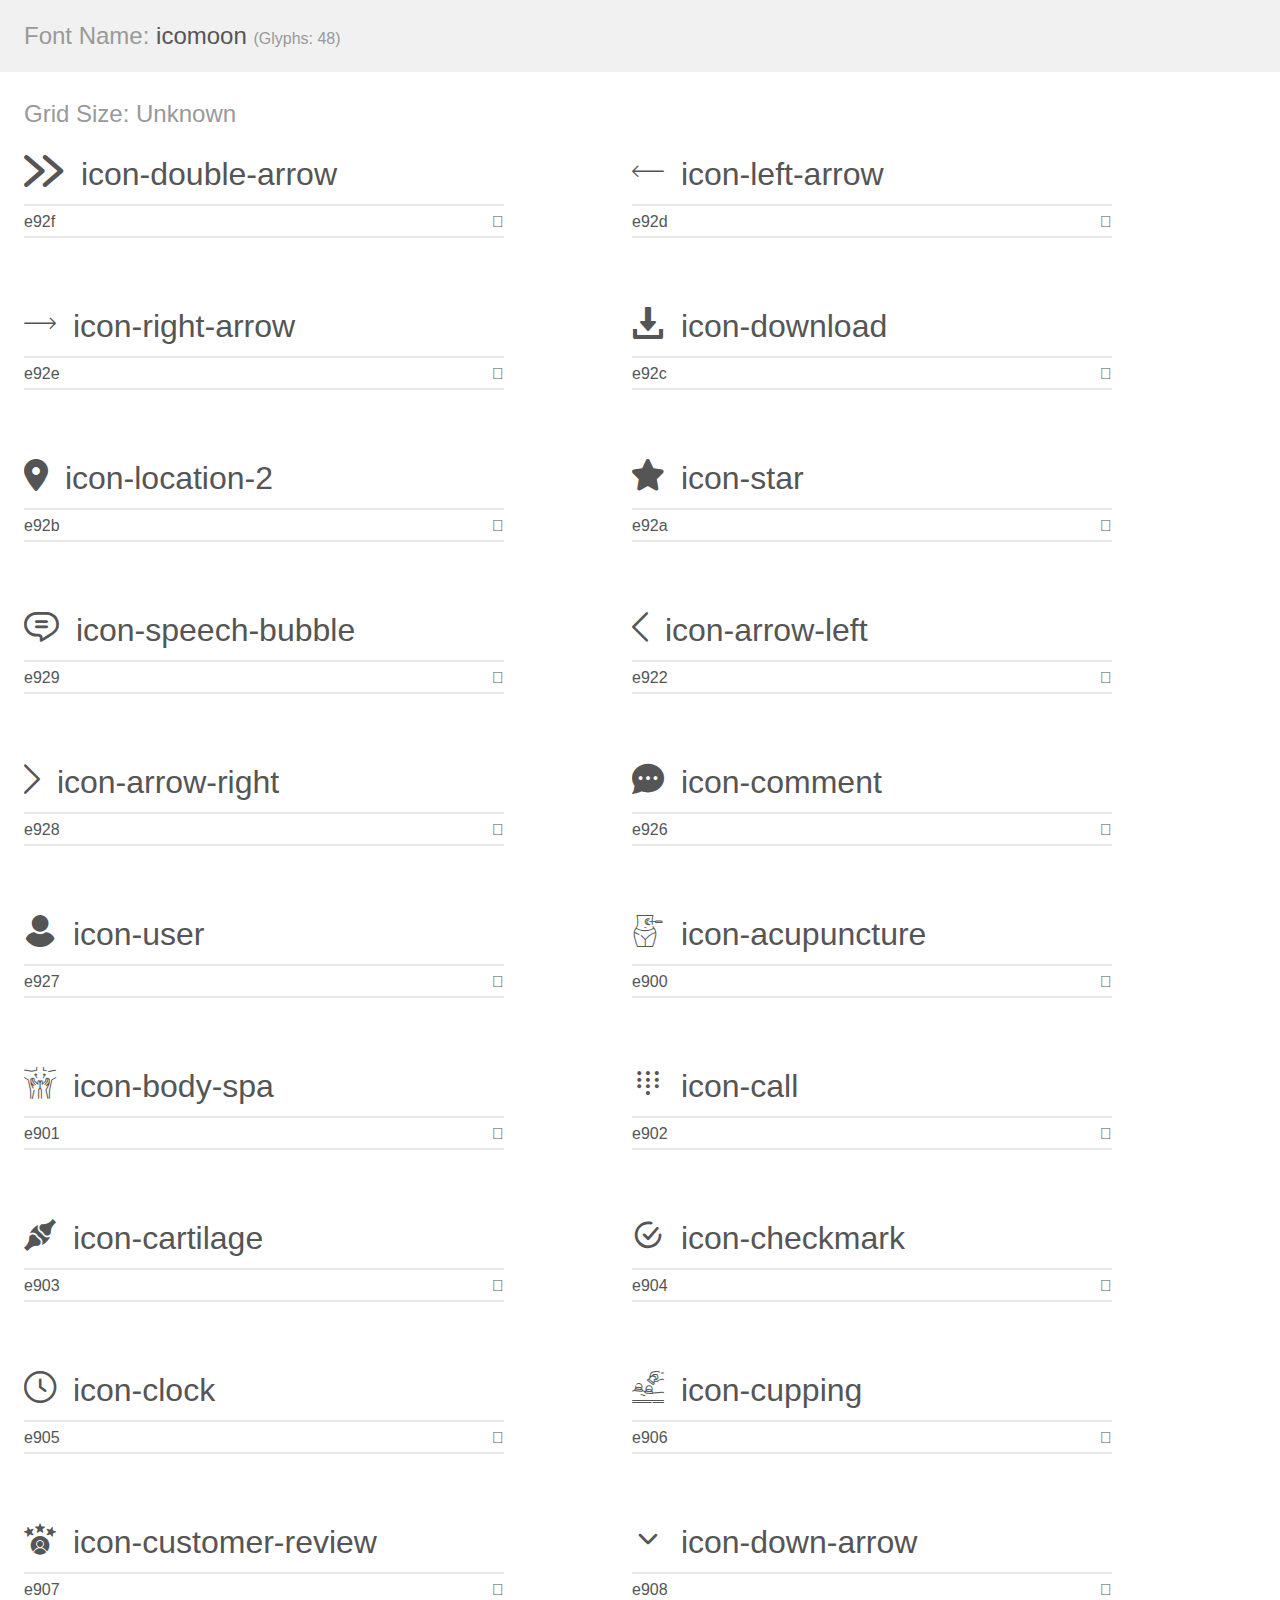
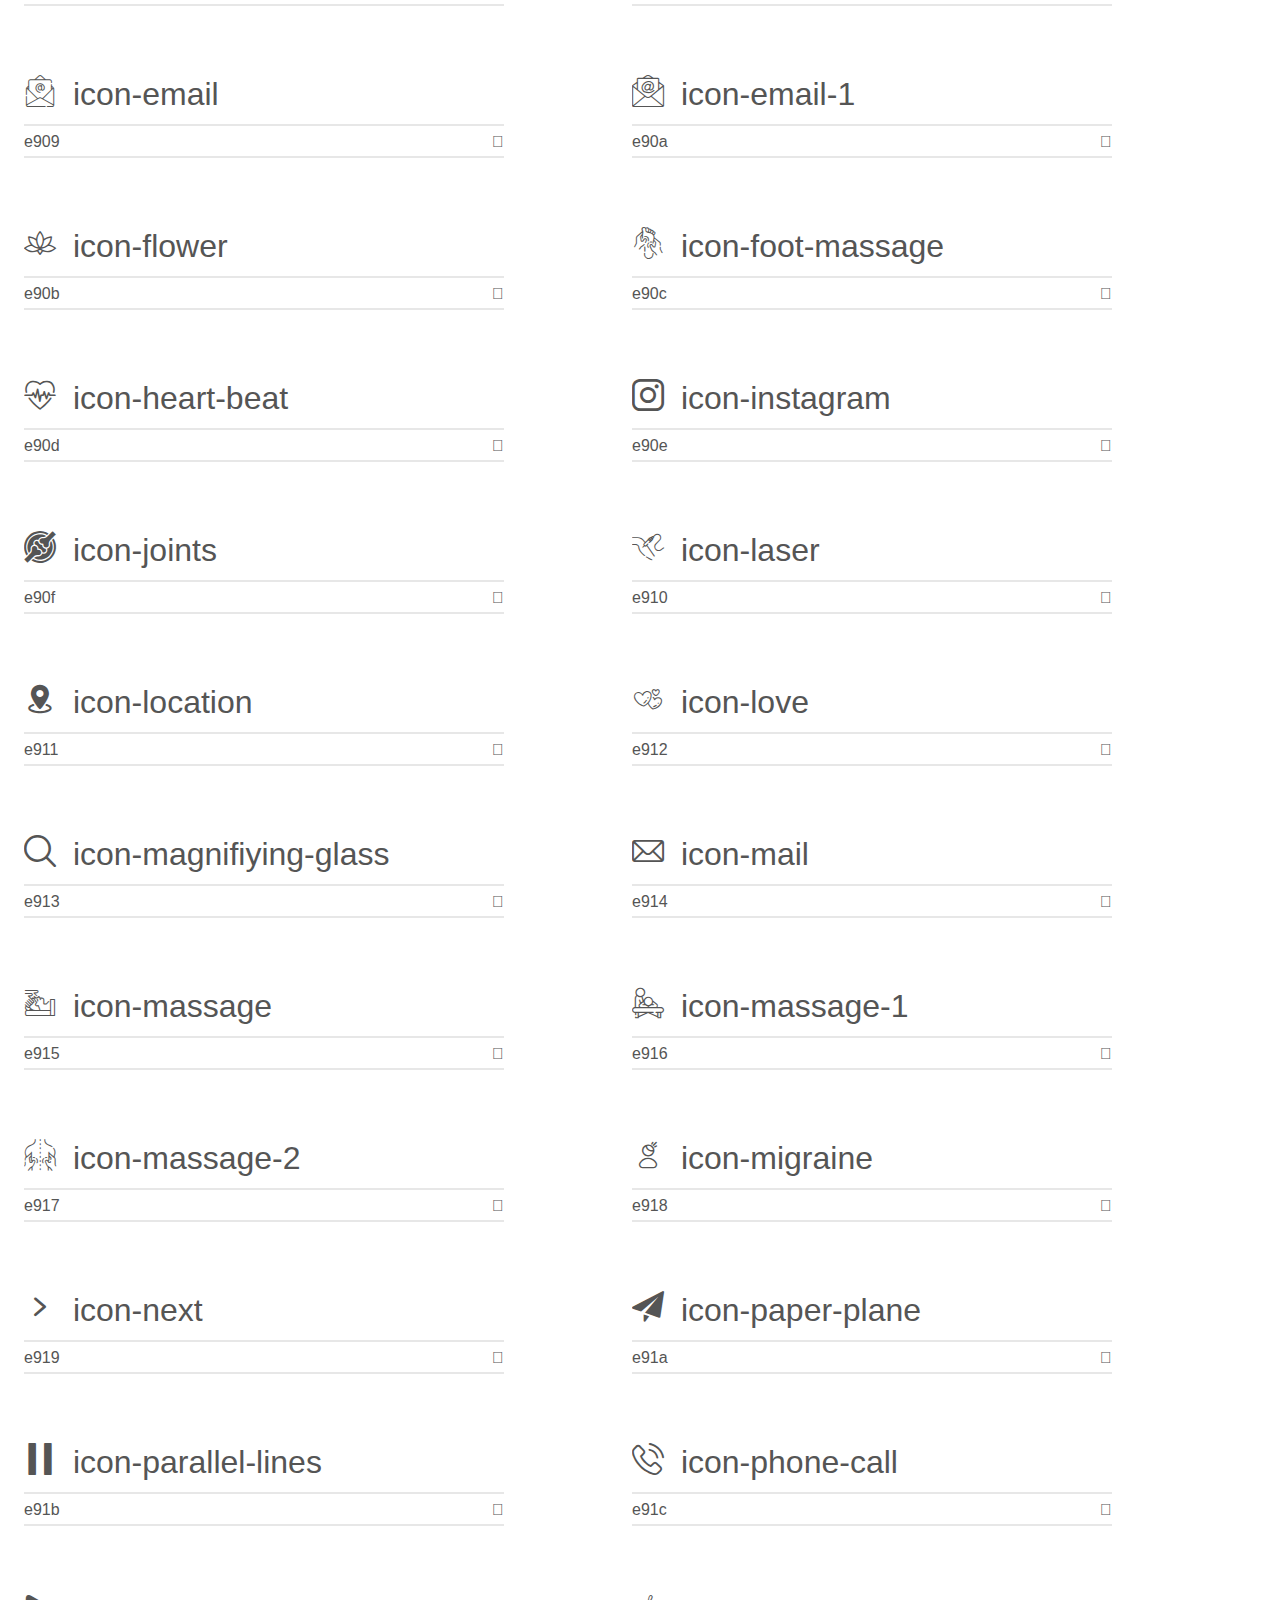
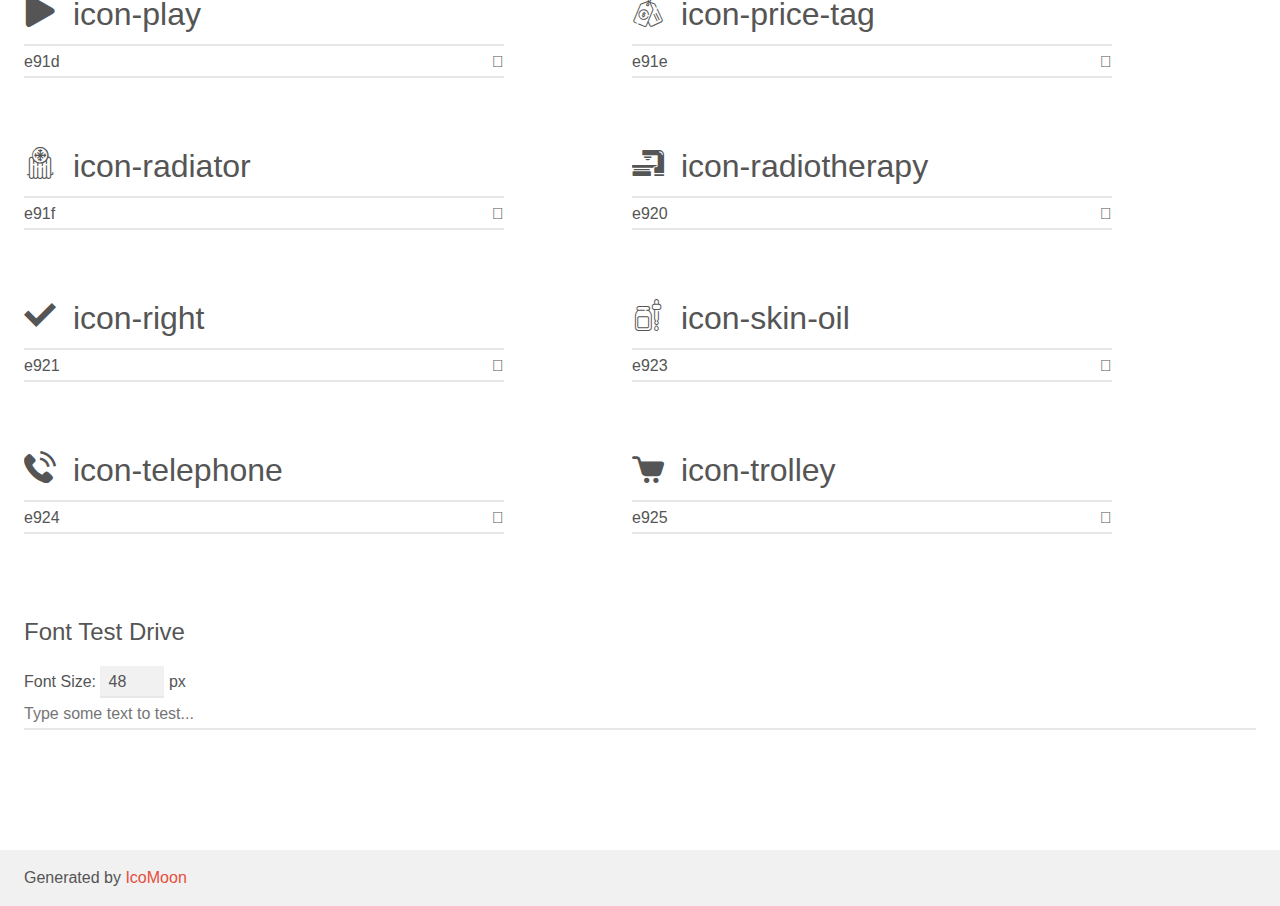
<file: assets/vendors/zghoudi-icons/demo.html>
<!doctype html>
<html>
<head>
    <meta charset="utf-8">
    <title>Shared on THEMELOCK.COM - IcoMoon Demo</title>
    <meta name="description" content="An Icon Font Generated By IcoMoon.io">
    <meta name="viewport" content="width=device-width, initial-scale=1">
    <link rel="stylesheet" href="demo-files/demo.css">
    <link rel="stylesheet" href="style.css"></head>
<body>
    <div class="bgc1 clearfix">
        <h1 class="mhmm mvm"><span class="fgc1">Font Name:</span> icomoon <small class="fgc1">(Glyphs:&nbsp;48)</small></h1>
    </div>
    <div class="clearfix mhl ptl">
        <h1 class="mvm mtn fgc1">Grid Size: Unknown</h1>
        <div class="glyph fs1">
            <div class="clearfix bshadow0 pbs">
                <span class="icon-double-arrow"></span>
                <span class="mls"> icon-double-arrow</span>
            </div>
            <fieldset class="fs0 size1of1 clearfix hidden-false">
                <input type="text" readonly value="e92f" class="unit size1of2" />
                <input type="text" maxlength="1" readonly value="&#xe92f;" class="unitRight size1of2 talign-right" />
            </fieldset>
            <div class="fs0 bshadow0 clearfix hidden-true">
                <span class="unit pvs fgc1">liga: </span>
                <input type="text" readonly value="" class="liga unitRight" />
            </div>
        </div>
        <div class="glyph fs1">
            <div class="clearfix bshadow0 pbs">
                <span class="icon-left-arrow"></span>
                <span class="mls"> icon-left-arrow</span>
            </div>
            <fieldset class="fs0 size1of1 clearfix hidden-false">
                <input type="text" readonly value="e92d" class="unit size1of2" />
                <input type="text" maxlength="1" readonly value="&#xe92d;" class="unitRight size1of2 talign-right" />
            </fieldset>
            <div class="fs0 bshadow0 clearfix hidden-true">
                <span class="unit pvs fgc1">liga: </span>
                <input type="text" readonly value="" class="liga unitRight" />
            </div>
        </div>
        <div class="glyph fs1">
            <div class="clearfix bshadow0 pbs">
                <span class="icon-right-arrow"></span>
                <span class="mls"> icon-right-arrow</span>
            </div>
            <fieldset class="fs0 size1of1 clearfix hidden-false">
                <input type="text" readonly value="e92e" class="unit size1of2" />
                <input type="text" maxlength="1" readonly value="&#xe92e;" class="unitRight size1of2 talign-right" />
            </fieldset>
            <div class="fs0 bshadow0 clearfix hidden-true">
                <span class="unit pvs fgc1">liga: </span>
                <input type="text" readonly value="" class="liga unitRight" />
            </div>
        </div>
        <div class="glyph fs1">
            <div class="clearfix bshadow0 pbs">
                <span class="icon-download"></span>
                <span class="mls"> icon-download</span>
            </div>
            <fieldset class="fs0 size1of1 clearfix hidden-false">
                <input type="text" readonly value="e92c" class="unit size1of2" />
                <input type="text" maxlength="1" readonly value="&#xe92c;" class="unitRight size1of2 talign-right" />
            </fieldset>
            <div class="fs0 bshadow0 clearfix hidden-true">
                <span class="unit pvs fgc1">liga: </span>
                <input type="text" readonly value="" class="liga unitRight" />
            </div>
        </div>
        <div class="glyph fs1">
            <div class="clearfix bshadow0 pbs">
                <span class="icon-location-2"></span>
                <span class="mls"> icon-location-2</span>
            </div>
            <fieldset class="fs0 size1of1 clearfix hidden-false">
                <input type="text" readonly value="e92b" class="unit size1of2" />
                <input type="text" maxlength="1" readonly value="&#xe92b;" class="unitRight size1of2 talign-right" />
            </fieldset>
            <div class="fs0 bshadow0 clearfix hidden-true">
                <span class="unit pvs fgc1">liga: </span>
                <input type="text" readonly value="" class="liga unitRight" />
            </div>
        </div>
        <div class="glyph fs1">
            <div class="clearfix bshadow0 pbs">
                <span class="icon-star"></span>
                <span class="mls"> icon-star</span>
            </div>
            <fieldset class="fs0 size1of1 clearfix hidden-false">
                <input type="text" readonly value="e92a" class="unit size1of2" />
                <input type="text" maxlength="1" readonly value="&#xe92a;" class="unitRight size1of2 talign-right" />
            </fieldset>
            <div class="fs0 bshadow0 clearfix hidden-true">
                <span class="unit pvs fgc1">liga: </span>
                <input type="text" readonly value="" class="liga unitRight" />
            </div>
        </div>
        <div class="glyph fs1">
            <div class="clearfix bshadow0 pbs">
                <span class="icon-speech-bubble"></span>
                <span class="mls"> icon-speech-bubble</span>
            </div>
            <fieldset class="fs0 size1of1 clearfix hidden-false">
                <input type="text" readonly value="e929" class="unit size1of2" />
                <input type="text" maxlength="1" readonly value="&#xe929;" class="unitRight size1of2 talign-right" />
            </fieldset>
            <div class="fs0 bshadow0 clearfix hidden-true">
                <span class="unit pvs fgc1">liga: </span>
                <input type="text" readonly value="" class="liga unitRight" />
            </div>
        </div>
        <div class="glyph fs1">
            <div class="clearfix bshadow0 pbs">
                <span class="icon-arrow-left"></span>
                <span class="mls"> icon-arrow-left</span>
            </div>
            <fieldset class="fs0 size1of1 clearfix hidden-false">
                <input type="text" readonly value="e922" class="unit size1of2" />
                <input type="text" maxlength="1" readonly value="&#xe922;" class="unitRight size1of2 talign-right" />
            </fieldset>
            <div class="fs0 bshadow0 clearfix hidden-true">
                <span class="unit pvs fgc1">liga: </span>
                <input type="text" readonly value="" class="liga unitRight" />
            </div>
        </div>
        <div class="glyph fs1">
            <div class="clearfix bshadow0 pbs">
                <span class="icon-arrow-right"></span>
                <span class="mls"> icon-arrow-right</span>
            </div>
            <fieldset class="fs0 size1of1 clearfix hidden-false">
                <input type="text" readonly value="e928" class="unit size1of2" />
                <input type="text" maxlength="1" readonly value="&#xe928;" class="unitRight size1of2 talign-right" />
            </fieldset>
            <div class="fs0 bshadow0 clearfix hidden-true">
                <span class="unit pvs fgc1">liga: </span>
                <input type="text" readonly value="" class="liga unitRight" />
            </div>
        </div>
        <div class="glyph fs1">
            <div class="clearfix bshadow0 pbs">
                <span class="icon-comment"></span>
                <span class="mls"> icon-comment</span>
            </div>
            <fieldset class="fs0 size1of1 clearfix hidden-false">
                <input type="text" readonly value="e926" class="unit size1of2" />
                <input type="text" maxlength="1" readonly value="&#xe926;" class="unitRight size1of2 talign-right" />
            </fieldset>
            <div class="fs0 bshadow0 clearfix hidden-true">
                <span class="unit pvs fgc1">liga: </span>
                <input type="text" readonly value="" class="liga unitRight" />
            </div>
        </div>
        <div class="glyph fs1">
            <div class="clearfix bshadow0 pbs">
                <span class="icon-user"></span>
                <span class="mls"> icon-user</span>
            </div>
            <fieldset class="fs0 size1of1 clearfix hidden-false">
                <input type="text" readonly value="e927" class="unit size1of2" />
                <input type="text" maxlength="1" readonly value="&#xe927;" class="unitRight size1of2 talign-right" />
            </fieldset>
            <div class="fs0 bshadow0 clearfix hidden-true">
                <span class="unit pvs fgc1">liga: </span>
                <input type="text" readonly value="" class="liga unitRight" />
            </div>
        </div>
        <div class="glyph fs1">
            <div class="clearfix bshadow0 pbs">
                <span class="icon-acupuncture"></span>
                <span class="mls"> icon-acupuncture</span>
            </div>
            <fieldset class="fs0 size1of1 clearfix hidden-false">
                <input type="text" readonly value="e900" class="unit size1of2" />
                <input type="text" maxlength="1" readonly value="&#xe900;" class="unitRight size1of2 talign-right" />
            </fieldset>
            <div class="fs0 bshadow0 clearfix hidden-true">
                <span class="unit pvs fgc1">liga: </span>
                <input type="text" readonly value="" class="liga unitRight" />
            </div>
        </div>
        <div class="glyph fs1">
            <div class="clearfix bshadow0 pbs">
                <span class="icon-body-spa"></span>
                <span class="mls"> icon-body-spa</span>
            </div>
            <fieldset class="fs0 size1of1 clearfix hidden-false">
                <input type="text" readonly value="e901" class="unit size1of2" />
                <input type="text" maxlength="1" readonly value="&#xe901;" class="unitRight size1of2 talign-right" />
            </fieldset>
            <div class="fs0 bshadow0 clearfix hidden-true">
                <span class="unit pvs fgc1">liga: </span>
                <input type="text" readonly value="" class="liga unitRight" />
            </div>
        </div>
        <div class="glyph fs1">
            <div class="clearfix bshadow0 pbs">
                <span class="icon-call"></span>
                <span class="mls"> icon-call</span>
            </div>
            <fieldset class="fs0 size1of1 clearfix hidden-false">
                <input type="text" readonly value="e902" class="unit size1of2" />
                <input type="text" maxlength="1" readonly value="&#xe902;" class="unitRight size1of2 talign-right" />
            </fieldset>
            <div class="fs0 bshadow0 clearfix hidden-true">
                <span class="unit pvs fgc1">liga: </span>
                <input type="text" readonly value="" class="liga unitRight" />
            </div>
        </div>
        <div class="glyph fs1">
            <div class="clearfix bshadow0 pbs">
                <span class="icon-cartilage"></span>
                <span class="mls"> icon-cartilage</span>
            </div>
            <fieldset class="fs0 size1of1 clearfix hidden-false">
                <input type="text" readonly value="e903" class="unit size1of2" />
                <input type="text" maxlength="1" readonly value="&#xe903;" class="unitRight size1of2 talign-right" />
            </fieldset>
            <div class="fs0 bshadow0 clearfix hidden-true">
                <span class="unit pvs fgc1">liga: </span>
                <input type="text" readonly value="" class="liga unitRight" />
            </div>
        </div>
        <div class="glyph fs1">
            <div class="clearfix bshadow0 pbs">
                <span class="icon-checkmark"></span>
                <span class="mls"> icon-checkmark</span>
            </div>
            <fieldset class="fs0 size1of1 clearfix hidden-false">
                <input type="text" readonly value="e904" class="unit size1of2" />
                <input type="text" maxlength="1" readonly value="&#xe904;" class="unitRight size1of2 talign-right" />
            </fieldset>
            <div class="fs0 bshadow0 clearfix hidden-true">
                <span class="unit pvs fgc1">liga: </span>
                <input type="text" readonly value="" class="liga unitRight" />
            </div>
        </div>
        <div class="glyph fs1">
            <div class="clearfix bshadow0 pbs">
                <span class="icon-clock"></span>
                <span class="mls"> icon-clock</span>
            </div>
            <fieldset class="fs0 size1of1 clearfix hidden-false">
                <input type="text" readonly value="e905" class="unit size1of2" />
                <input type="text" maxlength="1" readonly value="&#xe905;" class="unitRight size1of2 talign-right" />
            </fieldset>
            <div class="fs0 bshadow0 clearfix hidden-true">
                <span class="unit pvs fgc1">liga: </span>
                <input type="text" readonly value="" class="liga unitRight" />
            </div>
        </div>
        <div class="glyph fs1">
            <div class="clearfix bshadow0 pbs">
                <span class="icon-cupping"></span>
                <span class="mls"> icon-cupping</span>
            </div>
            <fieldset class="fs0 size1of1 clearfix hidden-false">
                <input type="text" readonly value="e906" class="unit size1of2" />
                <input type="text" maxlength="1" readonly value="&#xe906;" class="unitRight size1of2 talign-right" />
            </fieldset>
            <div class="fs0 bshadow0 clearfix hidden-true">
                <span class="unit pvs fgc1">liga: </span>
                <input type="text" readonly value="" class="liga unitRight" />
            </div>
        </div>
        <div class="glyph fs1">
            <div class="clearfix bshadow0 pbs">
                <span class="icon-customer-review"></span>
                <span class="mls"> icon-customer-review</span>
            </div>
            <fieldset class="fs0 size1of1 clearfix hidden-false">
                <input type="text" readonly value="e907" class="unit size1of2" />
                <input type="text" maxlength="1" readonly value="&#xe907;" class="unitRight size1of2 talign-right" />
            </fieldset>
            <div class="fs0 bshadow0 clearfix hidden-true">
                <span class="unit pvs fgc1">liga: </span>
                <input type="text" readonly value="" class="liga unitRight" />
            </div>
        </div>
        <div class="glyph fs1">
            <div class="clearfix bshadow0 pbs">
                <span class="icon-down-arrow"></span>
                <span class="mls"> icon-down-arrow</span>
            </div>
            <fieldset class="fs0 size1of1 clearfix hidden-false">
                <input type="text" readonly value="e908" class="unit size1of2" />
                <input type="text" maxlength="1" readonly value="&#xe908;" class="unitRight size1of2 talign-right" />
            </fieldset>
            <div class="fs0 bshadow0 clearfix hidden-true">
                <span class="unit pvs fgc1">liga: </span>
                <input type="text" readonly value="" class="liga unitRight" />
            </div>
        </div>
        <div class="glyph fs1">
            <div class="clearfix bshadow0 pbs">
                <span class="icon-email"></span>
                <span class="mls"> icon-email</span>
            </div>
            <fieldset class="fs0 size1of1 clearfix hidden-false">
                <input type="text" readonly value="e909" class="unit size1of2" />
                <input type="text" maxlength="1" readonly value="&#xe909;" class="unitRight size1of2 talign-right" />
            </fieldset>
            <div class="fs0 bshadow0 clearfix hidden-true">
                <span class="unit pvs fgc1">liga: </span>
                <input type="text" readonly value="" class="liga unitRight" />
            </div>
        </div>
        <div class="glyph fs1">
            <div class="clearfix bshadow0 pbs">
                <span class="icon-email-1"></span>
                <span class="mls"> icon-email-1</span>
            </div>
            <fieldset class="fs0 size1of1 clearfix hidden-false">
                <input type="text" readonly value="e90a" class="unit size1of2" />
                <input type="text" maxlength="1" readonly value="&#xe90a;" class="unitRight size1of2 talign-right" />
            </fieldset>
            <div class="fs0 bshadow0 clearfix hidden-true">
                <span class="unit pvs fgc1">liga: </span>
                <input type="text" readonly value="" class="liga unitRight" />
            </div>
        </div>
        <div class="glyph fs1">
            <div class="clearfix bshadow0 pbs">
                <span class="icon-flower"></span>
                <span class="mls"> icon-flower</span>
            </div>
            <fieldset class="fs0 size1of1 clearfix hidden-false">
                <input type="text" readonly value="e90b" class="unit size1of2" />
                <input type="text" maxlength="1" readonly value="&#xe90b;" class="unitRight size1of2 talign-right" />
            </fieldset>
            <div class="fs0 bshadow0 clearfix hidden-true">
                <span class="unit pvs fgc1">liga: </span>
                <input type="text" readonly value="" class="liga unitRight" />
            </div>
        </div>
        <div class="glyph fs1">
            <div class="clearfix bshadow0 pbs">
                <span class="icon-foot-massage"></span>
                <span class="mls"> icon-foot-massage</span>
            </div>
            <fieldset class="fs0 size1of1 clearfix hidden-false">
                <input type="text" readonly value="e90c" class="unit size1of2" />
                <input type="text" maxlength="1" readonly value="&#xe90c;" class="unitRight size1of2 talign-right" />
            </fieldset>
            <div class="fs0 bshadow0 clearfix hidden-true">
                <span class="unit pvs fgc1">liga: </span>
                <input type="text" readonly value="" class="liga unitRight" />
            </div>
        </div>
        <div class="glyph fs1">
            <div class="clearfix bshadow0 pbs">
                <span class="icon-heart-beat"></span>
                <span class="mls"> icon-heart-beat</span>
            </div>
            <fieldset class="fs0 size1of1 clearfix hidden-false">
                <input type="text" readonly value="e90d" class="unit size1of2" />
                <input type="text" maxlength="1" readonly value="&#xe90d;" class="unitRight size1of2 talign-right" />
            </fieldset>
            <div class="fs0 bshadow0 clearfix hidden-true">
                <span class="unit pvs fgc1">liga: </span>
                <input type="text" readonly value="" class="liga unitRight" />
            </div>
        </div>
        <div class="glyph fs1">
            <div class="clearfix bshadow0 pbs">
                <span class="icon-instagram"></span>
                <span class="mls"> icon-instagram</span>
            </div>
            <fieldset class="fs0 size1of1 clearfix hidden-false">
                <input type="text" readonly value="e90e" class="unit size1of2" />
                <input type="text" maxlength="1" readonly value="&#xe90e;" class="unitRight size1of2 talign-right" />
            </fieldset>
            <div class="fs0 bshadow0 clearfix hidden-true">
                <span class="unit pvs fgc1">liga: </span>
                <input type="text" readonly value="" class="liga unitRight" />
            </div>
        </div>
        <div class="glyph fs1">
            <div class="clearfix bshadow0 pbs">
                <span class="icon-joints"></span>
                <span class="mls"> icon-joints</span>
            </div>
            <fieldset class="fs0 size1of1 clearfix hidden-false">
                <input type="text" readonly value="e90f" class="unit size1of2" />
                <input type="text" maxlength="1" readonly value="&#xe90f;" class="unitRight size1of2 talign-right" />
            </fieldset>
            <div class="fs0 bshadow0 clearfix hidden-true">
                <span class="unit pvs fgc1">liga: </span>
                <input type="text" readonly value="" class="liga unitRight" />
            </div>
        </div>
        <div class="glyph fs1">
            <div class="clearfix bshadow0 pbs">
                <span class="icon-laser"></span>
                <span class="mls"> icon-laser</span>
            </div>
            <fieldset class="fs0 size1of1 clearfix hidden-false">
                <input type="text" readonly value="e910" class="unit size1of2" />
                <input type="text" maxlength="1" readonly value="&#xe910;" class="unitRight size1of2 talign-right" />
            </fieldset>
            <div class="fs0 bshadow0 clearfix hidden-true">
                <span class="unit pvs fgc1">liga: </span>
                <input type="text" readonly value="" class="liga unitRight" />
            </div>
        </div>
        <div class="glyph fs1">
            <div class="clearfix bshadow0 pbs">
                <span class="icon-location"></span>
                <span class="mls"> icon-location</span>
            </div>
            <fieldset class="fs0 size1of1 clearfix hidden-false">
                <input type="text" readonly value="e911" class="unit size1of2" />
                <input type="text" maxlength="1" readonly value="&#xe911;" class="unitRight size1of2 talign-right" />
            </fieldset>
            <div class="fs0 bshadow0 clearfix hidden-true">
                <span class="unit pvs fgc1">liga: </span>
                <input type="text" readonly value="" class="liga unitRight" />
            </div>
        </div>
        <div class="glyph fs1">
            <div class="clearfix bshadow0 pbs">
                <span class="icon-love"></span>
                <span class="mls"> icon-love</span>
            </div>
            <fieldset class="fs0 size1of1 clearfix hidden-false">
                <input type="text" readonly value="e912" class="unit size1of2" />
                <input type="text" maxlength="1" readonly value="&#xe912;" class="unitRight size1of2 talign-right" />
            </fieldset>
            <div class="fs0 bshadow0 clearfix hidden-true">
                <span class="unit pvs fgc1">liga: </span>
                <input type="text" readonly value="" class="liga unitRight" />
            </div>
        </div>
        <div class="glyph fs1">
            <div class="clearfix bshadow0 pbs">
                <span class="icon-magnifiying-glass"></span>
                <span class="mls"> icon-magnifiying-glass</span>
            </div>
            <fieldset class="fs0 size1of1 clearfix hidden-false">
                <input type="text" readonly value="e913" class="unit size1of2" />
                <input type="text" maxlength="1" readonly value="&#xe913;" class="unitRight size1of2 talign-right" />
            </fieldset>
            <div class="fs0 bshadow0 clearfix hidden-true">
                <span class="unit pvs fgc1">liga: </span>
                <input type="text" readonly value="" class="liga unitRight" />
            </div>
        </div>
        <div class="glyph fs1">
            <div class="clearfix bshadow0 pbs">
                <span class="icon-mail"></span>
                <span class="mls"> icon-mail</span>
            </div>
            <fieldset class="fs0 size1of1 clearfix hidden-false">
                <input type="text" readonly value="e914" class="unit size1of2" />
                <input type="text" maxlength="1" readonly value="&#xe914;" class="unitRight size1of2 talign-right" />
            </fieldset>
            <div class="fs0 bshadow0 clearfix hidden-true">
                <span class="unit pvs fgc1">liga: </span>
                <input type="text" readonly value="" class="liga unitRight" />
            </div>
        </div>
        <div class="glyph fs1">
            <div class="clearfix bshadow0 pbs">
                <span class="icon-massage"></span>
                <span class="mls"> icon-massage</span>
            </div>
            <fieldset class="fs0 size1of1 clearfix hidden-false">
                <input type="text" readonly value="e915" class="unit size1of2" />
                <input type="text" maxlength="1" readonly value="&#xe915;" class="unitRight size1of2 talign-right" />
            </fieldset>
            <div class="fs0 bshadow0 clearfix hidden-true">
                <span class="unit pvs fgc1">liga: </span>
                <input type="text" readonly value="" class="liga unitRight" />
            </div>
        </div>
        <div class="glyph fs1">
            <div class="clearfix bshadow0 pbs">
                <span class="icon-massage-1"></span>
                <span class="mls"> icon-massage-1</span>
            </div>
            <fieldset class="fs0 size1of1 clearfix hidden-false">
                <input type="text" readonly value="e916" class="unit size1of2" />
                <input type="text" maxlength="1" readonly value="&#xe916;" class="unitRight size1of2 talign-right" />
            </fieldset>
            <div class="fs0 bshadow0 clearfix hidden-true">
                <span class="unit pvs fgc1">liga: </span>
                <input type="text" readonly value="" class="liga unitRight" />
            </div>
        </div>
        <div class="glyph fs1">
            <div class="clearfix bshadow0 pbs">
                <span class="icon-massage-2"></span>
                <span class="mls"> icon-massage-2</span>
            </div>
            <fieldset class="fs0 size1of1 clearfix hidden-false">
                <input type="text" readonly value="e917" class="unit size1of2" />
                <input type="text" maxlength="1" readonly value="&#xe917;" class="unitRight size1of2 talign-right" />
            </fieldset>
            <div class="fs0 bshadow0 clearfix hidden-true">
                <span class="unit pvs fgc1">liga: </span>
                <input type="text" readonly value="" class="liga unitRight" />
            </div>
        </div>
        <div class="glyph fs1">
            <div class="clearfix bshadow0 pbs">
                <span class="icon-migraine"></span>
                <span class="mls"> icon-migraine</span>
            </div>
            <fieldset class="fs0 size1of1 clearfix hidden-false">
                <input type="text" readonly value="e918" class="unit size1of2" />
                <input type="text" maxlength="1" readonly value="&#xe918;" class="unitRight size1of2 talign-right" />
            </fieldset>
            <div class="fs0 bshadow0 clearfix hidden-true">
                <span class="unit pvs fgc1">liga: </span>
                <input type="text" readonly value="" class="liga unitRight" />
            </div>
        </div>
        <div class="glyph fs1">
            <div class="clearfix bshadow0 pbs">
                <span class="icon-next"></span>
                <span class="mls"> icon-next</span>
            </div>
            <fieldset class="fs0 size1of1 clearfix hidden-false">
                <input type="text" readonly value="e919" class="unit size1of2" />
                <input type="text" maxlength="1" readonly value="&#xe919;" class="unitRight size1of2 talign-right" />
            </fieldset>
            <div class="fs0 bshadow0 clearfix hidden-true">
                <span class="unit pvs fgc1">liga: </span>
                <input type="text" readonly value="" class="liga unitRight" />
            </div>
        </div>
        <div class="glyph fs1">
            <div class="clearfix bshadow0 pbs">
                <span class="icon-paper-plane"></span>
                <span class="mls"> icon-paper-plane</span>
            </div>
            <fieldset class="fs0 size1of1 clearfix hidden-false">
                <input type="text" readonly value="e91a" class="unit size1of2" />
                <input type="text" maxlength="1" readonly value="&#xe91a;" class="unitRight size1of2 talign-right" />
            </fieldset>
            <div class="fs0 bshadow0 clearfix hidden-true">
                <span class="unit pvs fgc1">liga: </span>
                <input type="text" readonly value="" class="liga unitRight" />
            </div>
        </div>
        <div class="glyph fs1">
            <div class="clearfix bshadow0 pbs">
                <span class="icon-parallel-lines"></span>
                <span class="mls"> icon-parallel-lines</span>
            </div>
            <fieldset class="fs0 size1of1 clearfix hidden-false">
                <input type="text" readonly value="e91b" class="unit size1of2" />
                <input type="text" maxlength="1" readonly value="&#xe91b;" class="unitRight size1of2 talign-right" />
            </fieldset>
            <div class="fs0 bshadow0 clearfix hidden-true">
                <span class="unit pvs fgc1">liga: </span>
                <input type="text" readonly value="" class="liga unitRight" />
            </div>
        </div>
        <div class="glyph fs1">
            <div class="clearfix bshadow0 pbs">
                <span class="icon-phone-call"></span>
                <span class="mls"> icon-phone-call</span>
            </div>
            <fieldset class="fs0 size1of1 clearfix hidden-false">
                <input type="text" readonly value="e91c" class="unit size1of2" />
                <input type="text" maxlength="1" readonly value="&#xe91c;" class="unitRight size1of2 talign-right" />
            </fieldset>
            <div class="fs0 bshadow0 clearfix hidden-true">
                <span class="unit pvs fgc1">liga: </span>
                <input type="text" readonly value="" class="liga unitRight" />
            </div>
        </div>
        <div class="glyph fs1">
            <div class="clearfix bshadow0 pbs">
                <span class="icon-play"></span>
                <span class="mls"> icon-play</span>
            </div>
            <fieldset class="fs0 size1of1 clearfix hidden-false">
                <input type="text" readonly value="e91d" class="unit size1of2" />
                <input type="text" maxlength="1" readonly value="&#xe91d;" class="unitRight size1of2 talign-right" />
            </fieldset>
            <div class="fs0 bshadow0 clearfix hidden-true">
                <span class="unit pvs fgc1">liga: </span>
                <input type="text" readonly value="" class="liga unitRight" />
            </div>
        </div>
        <div class="glyph fs1">
            <div class="clearfix bshadow0 pbs">
                <span class="icon-price-tag"></span>
                <span class="mls"> icon-price-tag</span>
            </div>
            <fieldset class="fs0 size1of1 clearfix hidden-false">
                <input type="text" readonly value="e91e" class="unit size1of2" />
                <input type="text" maxlength="1" readonly value="&#xe91e;" class="unitRight size1of2 talign-right" />
            </fieldset>
            <div class="fs0 bshadow0 clearfix hidden-true">
                <span class="unit pvs fgc1">liga: </span>
                <input type="text" readonly value="" class="liga unitRight" />
            </div>
        </div>
        <div class="glyph fs1">
            <div class="clearfix bshadow0 pbs">
                <span class="icon-radiator"></span>
                <span class="mls"> icon-radiator</span>
            </div>
            <fieldset class="fs0 size1of1 clearfix hidden-false">
                <input type="text" readonly value="e91f" class="unit size1of2" />
                <input type="text" maxlength="1" readonly value="&#xe91f;" class="unitRight size1of2 talign-right" />
            </fieldset>
            <div class="fs0 bshadow0 clearfix hidden-true">
                <span class="unit pvs fgc1">liga: </span>
                <input type="text" readonly value="" class="liga unitRight" />
            </div>
        </div>
        <div class="glyph fs1">
            <div class="clearfix bshadow0 pbs">
                <span class="icon-radiotherapy"></span>
                <span class="mls"> icon-radiotherapy</span>
            </div>
            <fieldset class="fs0 size1of1 clearfix hidden-false">
                <input type="text" readonly value="e920" class="unit size1of2" />
                <input type="text" maxlength="1" readonly value="&#xe920;" class="unitRight size1of2 talign-right" />
            </fieldset>
            <div class="fs0 bshadow0 clearfix hidden-true">
                <span class="unit pvs fgc1">liga: </span>
                <input type="text" readonly value="" class="liga unitRight" />
            </div>
        </div>
        <div class="glyph fs1">
            <div class="clearfix bshadow0 pbs">
                <span class="icon-right"></span>
                <span class="mls"> icon-right</span>
            </div>
            <fieldset class="fs0 size1of1 clearfix hidden-false">
                <input type="text" readonly value="e921" class="unit size1of2" />
                <input type="text" maxlength="1" readonly value="&#xe921;" class="unitRight size1of2 talign-right" />
            </fieldset>
            <div class="fs0 bshadow0 clearfix hidden-true">
                <span class="unit pvs fgc1">liga: </span>
                <input type="text" readonly value="" class="liga unitRight" />
            </div>
        </div>
        <div class="glyph fs1">
            <div class="clearfix bshadow0 pbs">
                <span class="icon-skin-oil"></span>
                <span class="mls"> icon-skin-oil</span>
            </div>
            <fieldset class="fs0 size1of1 clearfix hidden-false">
                <input type="text" readonly value="e923" class="unit size1of2" />
                <input type="text" maxlength="1" readonly value="&#xe923;" class="unitRight size1of2 talign-right" />
            </fieldset>
            <div class="fs0 bshadow0 clearfix hidden-true">
                <span class="unit pvs fgc1">liga: </span>
                <input type="text" readonly value="" class="liga unitRight" />
            </div>
        </div>
        <div class="glyph fs1">
            <div class="clearfix bshadow0 pbs">
                <span class="icon-telephone"></span>
                <span class="mls"> icon-telephone</span>
            </div>
            <fieldset class="fs0 size1of1 clearfix hidden-false">
                <input type="text" readonly value="e924" class="unit size1of2" />
                <input type="text" maxlength="1" readonly value="&#xe924;" class="unitRight size1of2 talign-right" />
            </fieldset>
            <div class="fs0 bshadow0 clearfix hidden-true">
                <span class="unit pvs fgc1">liga: </span>
                <input type="text" readonly value="" class="liga unitRight" />
            </div>
        </div>
        <div class="glyph fs1">
            <div class="clearfix bshadow0 pbs">
                <span class="icon-trolley"></span>
                <span class="mls"> icon-trolley</span>
            </div>
            <fieldset class="fs0 size1of1 clearfix hidden-false">
                <input type="text" readonly value="e925" class="unit size1of2" />
                <input type="text" maxlength="1" readonly value="&#xe925;" class="unitRight size1of2 talign-right" />
            </fieldset>
            <div class="fs0 bshadow0 clearfix hidden-true">
                <span class="unit pvs fgc1">liga: </span>
                <input type="text" readonly value="" class="liga unitRight" />
            </div>
        </div>
    </div>

    <!--[if gt IE 8]><!-->
    <div class="mhl clearfix mbl">
        <h1>Font Test Drive</h1>
        <label>
            Font Size: <input id="fontSize" type="number" class="textbox0 mbm"
            min="8" value="48" />
            px
        </label>
        <input id="testText" type="text" class="phl size1of1 mvl"
        placeholder="Type some text to test..." value=""/>
        <div id="testDrive" class="icon-" style="font-family: icomoon">&nbsp;
        </div>
    </div>
    <!--<![endif]-->
    <div class="bgc1 clearfix">
        <p class="mhl">Generated by <a href="https://icomoon.io/app">IcoMoon</a></p>
    </div>

    <script src="demo-files/demo.js"></script>
</body>
</html>
</file>
<file: assets/vendors/jarallax/jarallax.css>
.jarallax {
    position: relative;
    z-index: 0;
}
.jarallax > .jarallax-img {
    position: absolute;
    object-fit: cover;
    /* support for plugin https://github.com/bfred-it/object-fit-images */
    font-family: 'object-fit: cover;';
    top: 0;
    left: 0;
    width: 100%;
    height: 100%;
    z-index: -1;
}
</file>
<file: assets/vendors/nouislider/nouislider.pips.css>
/* Base;
 *
 */
.noUi-pips,
.noUi-pips * {
-moz-box-sizing: border-box;
	box-sizing: border-box;
}
.noUi-pips {
	position: absolute;
	font: 400 12px Arial;
	color: #999;
}

/* Values;
 *
 */
.noUi-value {
	width: 40px;
	position: absolute;
	text-align: center;
}
.noUi-value-sub {
	color: #ccc;
	font-size: 10px;
}

/* Markings;
 *
 */
.noUi-marker {
	position: absolute;
	background: #CCC;
}
.noUi-marker-sub {
	background: #AAA;
}
.noUi-marker-large {
	background: #AAA;
}

/* Horizontal layout;
 *
 */
.noUi-pips-horizontal {
	padding: 10px 0;
	height: 50px;
	top: 100%;
	left: 0;
	width: 100%;
}
.noUi-value-horizontal {
	margin-left: -20px;
	padding-top: 20px;
}
.noUi-value-horizontal.noUi-value-sub {
	padding-top: 15px;
}

.noUi-marker-horizontal.noUi-marker {
	margin-left: -1px;
	width: 2px;
	height: 5px;
}
.noUi-marker-horizontal.noUi-marker-sub {
	height: 10px;
}
.noUi-marker-horizontal.noUi-marker-large {
	height: 15px;
}

/* Vertical layout;
 *
 */
.noUi-pips-vertical {
	padding: 0 10px;
	height: 100%;
	top: 0;
	left: 100%;
}
.noUi-value-vertical {
	width: 15px;
	margin-left: 20px;
	margin-top: -5px;
}

.noUi-marker-vertical.noUi-marker {
	width: 5px;
	height: 2px;
	margin-top: -1px;
}
.noUi-marker-vertical.noUi-marker-sub {
	width: 10px;
}
.noUi-marker-vertical.noUi-marker-large {
	width: 15px;
}
</file>
<file: assets/vendors/tiny-slider/tiny-slider.css>
.tns-outer{padding:0 !important}.tns-outer [hidden]{display:none !important}.tns-outer [aria-controls],.tns-outer [data-action]{cursor:pointer}.tns-slider{-webkit-transition:all 0s;-moz-transition:all 0s;transition:all 0s}.tns-slider>.tns-item{-webkit-box-sizing:border-box;-moz-box-sizing:border-box;box-sizing:border-box}.tns-horizontal.tns-subpixel{white-space:nowrap}.tns-horizontal.tns-subpixel>.tns-item{display:inline-block;vertical-align:top;white-space:normal}.tns-horizontal.tns-no-subpixel:after{content:'';display:table;clear:both}.tns-horizontal.tns-no-subpixel>.tns-item{float:left}.tns-horizontal.tns-carousel.tns-no-subpixel>.tns-item{margin-right:-100%}.tns-no-calc{position:relative;left:0}.tns-gallery{position:relative;left:0;min-height:1px}.tns-gallery>.tns-item{position:absolute;left:-100%;-webkit-transition:transform 0s, opacity 0s;-moz-transition:transform 0s, opacity 0s;transition:transform 0s, opacity 0s}.tns-gallery>.tns-slide-active{position:relative;left:auto !important}.tns-gallery>.tns-moving{-webkit-transition:all 0.25s;-moz-transition:all 0.25s;transition:all 0.25s}.tns-autowidth{display:inline-block}.tns-lazy-img{-webkit-transition:opacity 0.6s;-moz-transition:opacity 0.6s;transition:opacity 0.6s;opacity:0.6}.tns-lazy-img.tns-complete{opacity:1}.tns-ah{-webkit-transition:height 0s;-moz-transition:height 0s;transition:height 0s}.tns-ovh{overflow:hidden}.tns-visually-hidden{position:absolute;left:-10000em}.tns-transparent{opacity:0;visibility:hidden}.tns-fadeIn{opacity:1;filter:alpha(opacity=100);z-index:0}.tns-normal,.tns-fadeOut{opacity:0;filter:alpha(opacity=0);z-index:-1}.tns-vpfix{white-space:nowrap}.tns-vpfix>div,.tns-vpfix>li{display:inline-block}.tns-t-subp2{margin:0 auto;width:310px;position:relative;height:10px;overflow:hidden}.tns-t-ct{width:2333.3333333%;width:-webkit-calc(100% * 70 / 3);width:-moz-calc(100% * 70 / 3);width:calc(100% * 70 / 3);position:absolute;right:0}.tns-t-ct:after{content:'';display:table;clear:both}.tns-t-ct>div{width:1.4285714%;width:-webkit-calc(100% / 70);width:-moz-calc(100% / 70);width:calc(100% / 70);height:10px;float:left}

/*# sourceMappingURL=sourcemaps/tiny-slider.css.map */
</file>
<file: assets/vendors/zghoudi-icons/style.css>
@font-face {
  font-family: 'icomoon';
  src:  url('fonts/icomoon.eot?ubfe1b');
  src:  url('fonts/icomoon.eot?ubfe1b#iefix') format('embedded-opentype'),
    url('fonts/icomoon.ttf?ubfe1b') format('truetype'),
    url('fonts/icomoon.woff?ubfe1b') format('woff'),
    url('fonts/icomoon.svg?ubfe1b#icomoon') format('svg');
  font-weight: normal;
  font-style: normal;
  font-display: block;
}

[class^="icon-"], [class*=" icon-"] {
  /* use !important to prevent issues with browser extensions that change fonts */
  font-family: 'icomoon' !important;
  speak: never;
  font-style: normal;
  font-weight: normal;
  font-variant: normal;
  text-transform: none;
  line-height: 1;

  /* Better Font Rendering =========== */
  -webkit-font-smoothing: antialiased;
  -moz-osx-font-smoothing: grayscale;
}

.icon-double-arrow:before {
  content: "\e92f";
}
.icon-left-arrow:before {
  content: "\e92d";
}
.icon-right-arrow:before {
  content: "\e92e";
}
.icon-download:before {
  content: "\e92c";
}
.icon-location-2:before {
  content: "\e92b";
}
.icon-star:before {
  content: "\e92a";
}
.icon-speech-bubble:before {
  content: "\e929";
}
.icon-arrow-left:before {
  content: "\e922";
}
.icon-arrow-right:before {
  content: "\e928";
}
.icon-comment:before {
  content: "\e926";
}
.icon-user:before {
  content: "\e927";
}
.icon-acupuncture:before {
  content: "\e900";
}
.icon-body-spa:before {
  content: "\e901";
}
.icon-call:before {
  content: "\e902";
}
.icon-cartilage:before {
  content: "\e903";
}
.icon-checkmark:before {
  content: "\e904";
}
.icon-clock:before {
  content: "\e905";
}
.icon-cupping:before {
  content: "\e906";
}
.icon-customer-review:before {
  content: "\e907";
}
.icon-down-arrow:before {
  content: "\e908";
}
.icon-email:before {
  content: "\e909";
}
.icon-email-1:before {
  content: "\e90a";
}
.icon-flower:before {
  content: "\e90b";
}
.icon-foot-massage:before {
  content: "\e90c";
}
.icon-heart-beat:before {
  content: "\e90d";
}
.icon-instagram:before {
  content: "\e90e";
}
.icon-joints:before {
  content: "\e90f";
}
.icon-laser:before {
  content: "\e910";
}
.icon-location:before {
  content: "\e911";
}
.icon-love:before {
  content: "\e912";
}
.icon-magnifiying-glass:before {
  content: "\e913";
}
.icon-mail:before {
  content: "\e914";
}
.icon-massage:before {
  content: "\e915";
}
.icon-massage-1:before {
  content: "\e916";
}
.icon-massage-2:before {
  content: "\e917";
}
.icon-migraine:before {
  content: "\e918";
}
.icon-next:before {
  content: "\e919";
}
.icon-paper-plane:before {
  content: "\e91a";
}
.icon-parallel-lines:before {
  content: "\e91b";
}
.icon-phone-call:before {
  content: "\e91c";
}
.icon-play:before {
  content: "\e91d";
}
.icon-price-tag:before {
  content: "\e91e";
}
.icon-radiator:before {
  content: "\e91f";
}
.icon-radiotherapy:before {
  content: "\e920";
}
.icon-right:before {
  content: "\e921";
}
.icon-skin-oil:before {
  content: "\e923";
}
.icon-telephone:before {
  content: "\e924";
}
.icon-trolley:before {
  content: "\e925";
}


@import url("https://cdn.jsdelivr.net/npm/bootstrap-icons@1.13.1/font/bootstrap-icons.min.css");
</file>
<file: assets/css/zghoudi.css>
/*--------------------------------------------------------------
>>> TABLE OF CONTENTS:
----------------------------------------------------------------
# Utility
# Common
# Cards
# Topbar
# Navigations
# Home Showcase
# Mobile Nav
# Page Header
# Form
# Search Popup
# Google Map
# Client Carousel
# Animations
# Custom Cursor
# Main Slider
# About
# Services
# Service Details
# Contact
# Why Choose
# Testimonials
# Gallery
# Sidebar
# Blog Details
# Comments
# Therapist Details
# Appointment
# Shop
# Shop Details
# Cart
# Checkout
# Login
# Faq
# Expert Therapist
# Solutions
# Pricing Plan
# Skills
# Schedule
# Error 404
# Footer
# Boxed Home
--------------------------------------------------------------*/
:root {
  --zghoudi-font: "Plus Jakarta Sans", sans-serif;
  --zghoudi-font2: "DM Sans", sans-serif;
  --zghoudi-font3: "Outfit", sans-serif;
  --zghoudi-heading-font: "EB Garamond", serif;
  --zghoudi-text: #79767C;
  --zghoudi-text-rgb: 121, 118, 124;
  --zghoudi-base: #AE61BE;
  --zghoudi-base-rgb: 174, 97, 190;
  --zghoudi-primary: #55D9D7;
  --zghoudi-primary-rgb: 85, 217, 215;
  --zghoudi-gray: #DDD8DB;
  --zghoudi-gray-rgb: 221, 216, 219;
  --zghoudi-gray2: #9F83B5;
  --zghoudi-gray2-rgb: 159, 131, 181;
  --zghoudi-gray3: #CFD7E0;
  --zghoudi-gray3-rgb: 207, 215, 224;
  --zghoudi-white: #fff;
  --zghoudi-white-rgb: 255, 255, 255;
  --zghoudi-white2: #F5F2F4;
  --zghoudi-white2-rgb: 245, 242, 244;
  --zghoudi-black: #362048;
  --zghoudi-black-rgb: 54, 32, 72;
  --zghoudi-black2: #341F47;
  --zghoudi-black2-rgb: 52, 31, 71;
  --zghoudi-black3: #000000;
  --zghoudi-black3-rgb: 0, 0, 0;
  --zghoudi-black4: #2B1E16;
  --zghoudi-black4-rgb: 43, 30, 22;
  --zghoudi-black5: #231D4F;
  --zghoudi-black5-rgb: 35, 29, 79;
  --zghoudi-black6: #090010;
  --zghoudi-black6-rgb: 9, 0, 16;
  --zghoudi-black7: #082545;
  --zghoudi-black7-rgb: 8, 37, 69;
  --zghoudi-sky-blue: #01C3ED;
  --zghoudi-sky-blue-rgb: 1, 195, 237;
  --zghoudi-border-color: #DDD8DB;
  --zghoudi-border-color-rgb: 221, 216, 219;
  --zghoudi-letter-space: -1.2px;
  --zghoudi-letter-space-lg: -1.6px;
  --zghoudi-letter-space-xl: -3.6px;
  --section-space: 120px;
  --section-space2: 118px;
}

/*--------------------------------------------------------------
# Utility
--------------------------------------------------------------*/
.mt-20 {
  margin-top: 20px;
}

.mt-30 {
  margin-top: 30px;
}

.mt-40 {
  margin-top: 40px;
}

.mt-50 {
  margin-top: 50px;
}

.mt-60 {
  margin-top: 60px;
}

.mt-80 {
  margin-top: 80px;
}

.mt-120 {
  margin-top: 120px;
}

.mt--60 {
  margin-top: -60px;
}

.mt--120 {
  margin-top: -120px;
}

.mb-20 {
  margin-bottom: 20px;
}

.mb-30 {
  margin-bottom: 30px;
}

.mb-40 {
  margin-bottom: 40px;
}

.mb-50 {
  margin-bottom: 50px;
}

.mb-60 {
  margin-bottom: 60px;
}

.mb-80 {
  margin-bottom: 80px;
}

.mb-120 {
  margin-bottom: 120px;
}

.mb--60 {
  margin-bottom: -60px;
}

.mb--120 {
  margin-bottom: -120px;
}

.pt-20 {
  padding-top: 20px;
}

.pt-30 {
  padding-top: 30px;
}

.pt-40 {
  padding-top: 40px;
}

.pt-50 {
  padding-top: 50px;
}

.pt-60 {
  padding-top: 60px;
}

.pt-80 {
  padding-top: 80px;
}

.pt-100 {
  padding-top: 100px;
}

.pt-110 {
  padding-top: 110px;
}

.pt-115 {
  padding-top: 115px;
}

.pt-120 {
  padding-top: 120px;
}

.pt-142 {
  padding-top: 142px;
}

.pb-20 {
  padding-bottom: 20px;
}

.pb-30 {
  padding-bottom: 30px;
}

.pb-40 {
  padding-bottom: 40px;
}

.pb-50 {
  padding-bottom: 50px;
}

.pb-60 {
  padding-bottom: 60px;
}

.pb-80 {
  padding-bottom: 80px;
}

.pb-90 {
  padding-bottom: 90px;
}

.pb-100 {
  padding-bottom: 100px;
}

.pb-110 {
  padding-bottom: 110px;
}

.pb-115 {
  padding-bottom: 115px;
}

.pb-120 {
  padding-bottom: 120px;
}

.pl-5 {
  padding-left: 5px;
}

.pl-10 {
  padding-left: 10px;
}

.pl-15 {
  padding-left: 15px;
}

.pl-20 {
  padding-left: 20px;
}

.pl-30 {
  padding-left: 30px;
}

.pr-5 {
  padding-right: 5px;
}

.pr-10 {
  padding-right: 10px;
}

.pr-15 {
  padding-right: 15px;
}

.pr-20 {
  padding-right: 20px;
}

.pr-30 {
  padding-right: 30px;
}

/*--------------------------------------------------------------
# Common
--------------------------------------------------------------*/
body {
  font-family: var(--zghoudi-font, "Plus Jakarta Sans", sans-serif);
  color: var(--zghoudi-text, #79767C);
  font-size: 16px;
  line-height: 1.75;
  background-color: var(--zghoudi-white, #fff);
  font-weight: 400;
}

body.locked {
  overflow: hidden;
}

a {
  color: var(--zghoudi-base, #AE61BE);
  transition: all 400ms ease;
}

a,
a:hover,
a:focus,
a:visited {
  text-decoration: none;
}

::placeholder {
  color: inherit;
  opacity: 1;
}

h1,
h2,
h3,
h4,
h5,
h6 {
  font-family: var(--zghoudi-heading-font, "EB Garamond", serif);
  color: var(--zghoudi-black, #362048);
}
@media (max-width: 575px) {
  h1 br,
  h2 br,
  h3 br,
  h4 br,
  h5 br,
  h6 br {
    display: none;
  }
}

@media (max-width: 575px) {
  p br {
    display: none;
  }
}

::placeholder {
  color: inherit;
  opacity: 1;
}

.background-base {
  background-color: var(--zghoudi-base, #AE61BE);
}

.background-gray {
  background-color: var(--zghoudi-gray, #DDD8DB);
}

.background-black {
  background-color: var(--zghoudi-black, #362048);
}

.background-black-2 {
  background-color: var(--zghoudi-black, #362048);
}

.zghoudi-text {
  color: var(--zghoudi-text, #79767C);
}

.page-wrapper {
  position: relative;
  margin: 0 auto;
  width: 100%;
  min-width: 300px;
  overflow: hidden;
}

.section-space {
  padding: var(--section-space, 120px) 0;
}
@media (max-width: 767px) {
  .section-space {
    padding: 100px 0;
  }
}
@media (max-width: 575px) {
  .section-space {
    padding: 80px 0;
  }
}

.section-space-two {
  padding-top: var(--section-space2, 118px);
  padding-bottom: var(--section-space, 120px);
}
@media (max-width: 767px) {
  .section-space-two {
    padding-top: 97px;
    padding-bottom: 100px;
  }
}
@media (max-width: 575px) {
  .section-space-two {
    padding-top: 77px;
    padding-bottom: 80px;
  }
}

.section-space-top {
  padding-top: var(--section-space, 120px);
}
@media (max-width: 767px) {
  .section-space-top {
    padding-top: 100px;
  }
}
@media (max-width: 575px) {
  .section-space-top {
    padding-top: 80px;
  }
}

.section-space-bottom {
  padding-bottom: var(--section-space, 120px);
}
@media (max-width: 767px) {
  .section-space-bottom {
    padding-bottom: 100px;
  }
}
@media (max-width: 575px) {
  .section-space-bottom {
    padding-bottom: 80px;
  }
}

.container-fluid,
.container {
  padding-left: 15px;
  padding-right: 15px;
}

@media (min-width: 1200px) {
  .container {
    max-width: 1200px;
  }
}
.row {
  --bs-gutter-x: 30px;
}

.gutter-y-10 {
  --bs-gutter-y: 10px;
}

.gutter-y-15 {
  --bs-gutter-y: 15px;
}

.gutter-y-20 {
  --bs-gutter-y: 20px;
}

.gutter-y-30 {
  --bs-gutter-y: 30px;
}

.gutter-y-40 {
  --bs-gutter-y: 40px;
}

.gutter-y-50 {
  --bs-gutter-y: 50px;
}

.gutter-y-60 {
  --bs-gutter-y: 60px;
}

.logo-retina img {
  image-rendering: -moz-crisp-edges;
  image-rendering: -o-crisp-edges;
  image-rendering: -webkit-optimize-contrast;
  image-rendering: crisp-edges;
  -ms-interpolation-mode: nearest-neighbor;
  -webkit-backface-visibility: hidden;
  backface-visibility: hidden;
  -ms-transform: translateZ(0);
  -webkit-transform: translateZ(0);
  transform: translateZ(0);
}

/* section title */
.sec-title--center {
  text-align: center;
  margin-bottom: 45px;
}
.sec-title--center .sec-title__top {
  justify-content: center;
}
.sec-title__top {
  margin-bottom: 9px;
  display: flex;
  align-items: center;
  gap: 10px;
}
.sec-title__top img {
  max-width: 100%;
  height: auto;
  animation: iconRotate 2.5s linear infinite;
}
@keyframes iconRotate {
  0%, 100% {
    transform: rotate(0deg);
  }
  25%, 75% {
    transform: rotate(-40deg);
  }
  50% {
    transform: rotate(-80deg);
  }
}
.sec-title__tagline {
  margin: 0;
  font-family: var(--zghoudi-font, "Plus Jakarta Sans", sans-serif);
  font-size: 16px;
  color: var(--zghoudi-primary, #55D9D7);
  font-weight: 600;
  line-height: 16px;
  text-transform: uppercase;
}
@media (max-width: 767px) {
  .sec-title__tagline {
    font-size: 14px;
  }
}
.sec-title__title {
  margin: 0;
  font-size: 60px;
  font-weight: 400;
  line-height: 1.166;
  letter-spacing: var(--zghoudi-letter-space, -1.2px);
  text-transform: capitalize;
}
@media (max-width: 1199px) {
  .sec-title__title {
    font-size: 55px;
  }
}
@media (max-width: 767px) {
  .sec-title__title {
    font-size: 50px;
  }
}
@media (max-width: 575px) {
  .sec-title__title {
    font-size: 45px;
  }
}
@media (max-width: 430px) {
  .sec-title__title {
    font-size: 40px;
  }
}

/* button */
.zghoudi-btn {
  overflow: hidden;
  position: relative;
  display: inline-block;
  vertical-align: middle;
  -webkit-appearance: none;
  border: none;
  outline: none !important;
  background-color: var(--zghoudi-base, #AE61BE);
  color: var(--zghoudi-white2, #F5F2F4);
  font-size: 16px;
  text-align: center;
  font-weight: 700;
  font-family: var(--zghoudi-font, "Plus Jakarta Sans", sans-serif);
  line-height: normal;
  padding: 15.5px 24.45px;
  transition: 500ms;
  text-transform: capitalize;
  z-index: 1;
}
.zghoudi-btn svg {
  width: 1em;
  height: 1em;
  fill: currentColor;
}
.zghoudi-btn::before, .zghoudi-btn::after {
  content: "";
  background-color: var(--zghoudi-primary, #55D9D7);
  height: 50%;
  width: 0;
  position: absolute;
  z-index: -1;
  transition: 0.5s cubic-bezier(0.785, 0.135, 0.15, 0.86);
}
.zghoudi-btn::before {
  top: 0;
  left: 0;
  right: auto;
}
.zghoudi-btn::after {
  bottom: 0;
  right: 0;
  left: auto;
}
.zghoudi-btn:hover {
  color: var(--zghoudi-white, #fff);
}
.zghoudi-btn:hover::before {
  width: 100%;
  right: 0;
  left: auto;
}
.zghoudi-btn:hover::after {
  width: 100%;
  left: 0;
  right: auto;
}
.zghoudi-btn--primary {
  padding: 15.5px 27.95px;
  font-size: 15px;
  text-transform: uppercase;
  color: var(--zghoudi-white, #fff);
  background-color: var(--zghoudi-primary, #55D9D7);
}
.zghoudi-btn--primary::before, .zghoudi-btn--primary::after {
  background-color: var(--zghoudi-base, #AE61BE);
}
.zghoudi-btn--primary:hover {
  color: var(--zghoudi-white, #fff);
}
.zghoudi-btn--border {
  color: var(--zghoudi-base, #AE61BE);
  background-color: transparent;
  border: 1px solid var(--zghoudi-base, #AE61BE);
}
.zghoudi-btn--border::before, .zghoudi-btn--border::after {
  background-color: var(--zghoudi-base, #AE61BE);
}

/*video button*/
.video-btn {
  position: relative;
  display: -webkit-box;
  display: -ms-flexbox;
  display: flex;
  -webkit-box-align: center;
  -ms-flex-align: center;
  align-items: center;
  -webkit-box-pack: center;
  -ms-flex-pack: center;
  justify-content: center;
  width: 66.93px;
  height: 66.93px;
  background-color: var(--zghoudi-white, #fff);
  font-size: 15px;
  color: var(--zghoudi-primary, #55D9D7);
  border-radius: 50%;
  transition: all 0.5s ease;
  -moz-transition: all 0.5s ease;
  -webkit-transition: all 0.5s ease;
  -ms-transition: all 0.5s ease;
  -o-transition: all 0.5s ease;
}
.video-btn svg {
  width: 1em;
  height: 1em;
  fill: currentColor;
}
.video-btn:hover {
  color: var(--zghoudi-white, #fff);
  background-color: var(--zghoudi-base, #AE61BE);
}
.video-btn__ripple::before, .video-btn__ripple::after {
  position: absolute;
  top: 50%;
  left: 50%;
  width: 100%;
  height: 100%;
  -webkit-transform: translate(-50%, -50%);
  transform: translate(-50%, -50%);
  box-shadow: 0 0 0 0 rgba(var(--zghoudi-white2-rgb, 245, 242, 244), 0.2);
  -webkit-animation: producVideo 3s infinite;
  animation: popupVideo 3s infinite;
  border-radius: 50%;
}
.video-btn__ripple::before {
  -webkit-animation-delay: 0.9s;
  animation-delay: 0.9s;
  content: "";
  position: absolute;
}
.video-btn__ripple::after {
  -webkit-animation-delay: 0.6s;
  animation-delay: 0.6s;
  content: "";
  position: absolute;
}
@keyframes popupVideo {
  70% {
    box-shadow: 0 0 0 40px rgba(10, 165, 205, 0);
  }
  100% {
    box-shadow: 0 0 0 0 rgba(10, 165, 205, 0);
  }
}

/* client */
.client-info {
  display: flex;
  align-items: center;
  flex-wrap: wrap;
  gap: 20px;
}
.client-info__image img {
  width: 45px;
  height: 45px;
  border-radius: 50%;
  border: 3px solid var(--zghoudi-white, #fff);
}
.client-info__image img + img {
  margin-left: -14px;
}
.client-info .zghoudi-ratings {
  margin-bottom: 7px;
  gap: 6px;
}
.client-info .zghoudi-ratings__icon {
  color: var(--zghoudi-black, #362048);
}
.client-info__text {
  margin: 0;
  font-size: 14px;
  color: var(--zghoudi-white, #fff);
  font-weight: 500;
  line-height: normal;
  letter-spacing: -0.28px;
  text-transform: capitalize;
}

/* progress bar */
.progress-box__title {
  font-family: var(--zghoudi-font, "Plus Jakarta Sans", sans-serif);
  font-size: 16px;
  font-weight: 600;
  line-height: normal;
  text-transform: capitalize;
  margin-bottom: 17px;
}
@media (max-width: 575px) {
  .progress-box__title {
    font-size: 14px;
  }
}
.progress-box__bar {
  width: 100%;
  height: 6px;
  background-color: var(--zghoudi-white2, #F5F2F4);
  position: relative;
}
.progress-box__bar__inner {
  position: absolute;
  height: 100%;
  top: 0;
  left: 0;
  background-color: var(--zghoudi-base, #AE61BE);
  transition: all 800ms linear;
  width: 0px;
}
.progress-box__number {
  position: absolute;
  bottom: calc(100% + 17px);
  right: 0;
  font-family: var(--zghoudi-font, "Plus Jakarta Sans", sans-serif);
  font-size: 16px;
  color: var(--zghoudi-black, #362048);
  font-weight: 600;
  line-height: normal;
  text-transform: capitalize;
}
@media (max-width: 575px) {
  .progress-box__number {
    font-size: 14px;
  }
}

/* social links */
.social-links {
  display: flex;
  flex-wrap: wrap;
  gap: 12px;
}
.social-links a {
  width: 36px;
  height: 36px;
  display: flex;
  justify-content: center;
  align-items: center;
  border: 1px solid rgba(var(--zghoudi-border-color-rgb, 221, 216, 219), 0.25);
  font-size: 14px;
  color: var(--zghoudi-text, #79767C);
}
.social-links a svg {
  width: 1em;
  height: 1em;
  fill: currentColor;
}
.social-links a:hover {
  background-color: var(--zghoudi-primary, #55D9D7);
  color: var(--zghoudi-white, #fff);
  border-color: var(--zghoudi-primary, #55D9D7);
}

/* ratings */
.zghoudi-ratings {
  display: flex;
  align-items: center;
  gap: 9px;
}
.zghoudi-ratings__icon {
  display: inline-flex;
  align-items: baseline;
  font-size: 16px;
  color: var(--zghoudi-base, #AE61BE);
  transition: all 500ms ease;
}
.zghoudi-ratings__icon svg {
  width: 1em;
  height: 1em;
  fill: currentColor;
}

.tabs-box .tabs-content .tab:not(.active-tab) {
  display: none;
}

.bootstrap-select .dropdown-menu {
  padding-top: 0;
  padding-bottom: 0;
  border-radius: 0;
}
.bootstrap-select .dropdown-item.active,
.bootstrap-select .dropdown-item:active {
  background-color: var(--zghoudi-base, #AE61BE);
}

.tns-outer .tns-controls {
  display: flex;
  justify-content: center;
  align-items: center;
  margin-top: 40px;
}
.tns-outer .tns-controls button {
  width: 45px;
  height: 45px;
  border: 2px solid #f4f4f4;
  outline: none;
  display: flex;
  justify-content: center;
  align-items: center;
  color: var(--zghoudi-text, #79767C);
  border-radius: 50%;
  margin-left: 5px;
  margin-right: 5px;
}

.block-title {
  margin-top: -8px;
  margin-bottom: 50px;
}
.block-title__decor {
  width: 21px;
  height: 14px;
  background-image: url(../images/shapes/leaf-1-1.png);
  background-repeat: no-repeat;
  background-position: top center;
  display: inline-block;
  line-height: 1;
  margin-bottom: -5px;
  position: relative;
  top: -7px;
}
.block-title p {
  margin: 0;
  color: var(--zghoudi-text, #79767C);
  font-size: 16px;
  line-height: 1;
  margin-bottom: 7px;
}
@media (min-width: 768px) {
  .block-title p {
    font-size: 18px;
  }
}
@media (min-width: 992px) {
  .block-title p {
    font-size: 20px;
  }
}
.block-title h3 {
  margin: 0;
  font-size: 35px;
  color: var(--zghoudi-black, #362048);
  font-family: var(--zghoudi-font, "Plus Jakarta Sans", sans-serif);
}
@media (min-width: 768px) {
  .block-title h3 {
    font-size: 42px;
  }
}
@media (min-width: 992px) {
  .block-title h3 {
    font-size: 50px;
  }
}

.ul-list-one {
  margin-bottom: 0;
}
.ul-list-one li {
  position: relative;
  padding-left: 45px;
  font-size: 16px;
  font-weight: 500;
  color: var(--zghoudi-black, #362048);
}
@media (min-width: 481px) {
  .ul-list-one li {
    font-size: 60px;
  }
}
.ul-list-one li::before {
  content: "\e907";
  color: var(--zghoudi-base, #AE61BE);
  font-size: 26px;
  position: absolute;
  top: 50%;
  left: 0;
  transform: translateY(-50%);
  font-family: "azino-icon";
}

.preloader {
  position: fixed;
  background-color: var(--zghoudi-black, #362048);
  background-position: center center;
  background-repeat: no-repeat;
  top: 0;
  left: 0;
  right: 0;
  bottom: 0;
  z-index: 9991;
  display: -webkit-box;
  display: flex;
  -webkit-box-pack: center;
  justify-content: center;
  -webkit-box-align: center;
  align-items: center;
  text-align: center;
}
.preloader__image {
  -webkit-animation-fill-mode: both;
  animation-fill-mode: both;
  -webkit-animation-name: flipInY;
  animation-name: flipInY;
  -webkit-animation-duration: 2s;
  animation-duration: 2s;
  -webkit-animation-iteration-count: infinite;
  animation-iteration-count: infinite;
  background-repeat: no-repeat;
  background-position: center center;
  background-size: 60px auto;
  width: 100%;
  height: 100%;
}

/* post paginations */
.post-pagination {
  margin: 0;
  padding: 0;
  list-style: none;
  margin-top: 30px;
  display: flex;
  align-items: center;
  flex-wrap: wrap;
  gap: 11px;
}
.post-pagination a {
  display: inline-block;
  width: 40px;
  height: 40px;
  background-color: var(--zghoudi-white2, #F5F2F4);
  color: var(--zghoudi-text, #79767C);
  text-transform: capitalize;
  text-align: center;
  font-size: 16px;
  font-weight: 700;
  border-radius: 50%;
  line-height: 39px;
  border: 1px solid transparent;
  transition: all 400ms ease;
}
.post-pagination a .post-pagination__icon {
  font-size: 14.77px;
  color: var(--zghoudi-text, #79767C);
  transition: all 400ms ease;
}
.post-pagination a .post-pagination__icon svg {
  width: 1em;
  height: 1em;
  fill: currentColor;
}
.post-pagination a:hover {
  border-color: var(--zghoudi-base, #AE61BE);
  color: var(--zghoudi-base, #AE61BE);
  background-color: transparent;
}
.post-pagination a:hover .post-pagination__icon {
  color: var(--zghoudi-base, #AE61BE);
}
.post-pagination li.active a {
  background-color: var(--zghoudi-base, #AE61BE);
  color: var(--zghoudi-white, #fff);
}
.post-pagination li.active a .post-pagination__icon {
  color: var(--zghoudi-white, #fff);
}

/* scroll to top */
.scroll-to-top {
  display: flex;
  align-items: center;
  width: auto;
  height: 35px;
  background: transparent;
  position: fixed;
  bottom: 60px;
  right: -12px;
  z-index: 99;
  text-align: center;
  opacity: 0;
  visibility: hidden;
  transform: rotate(-90deg);
  cursor: pointer;
  transition: all 0.2s ease;
}
.scroll-to-top__text {
  display: inline;
  font-size: 12px;
  text-transform: uppercase;
  letter-spacing: 0.1em;
  font-weight: 700;
  margin-right: 8px;
}
.scroll-to-top__wrapper {
  display: inline-block;
  width: 30px;
  height: 4px;
  background-color: var(--zghoudi-base, #AE61BE);
  position: relative;
  overflow: hidden;
}
.scroll-to-top__inner {
  position: absolute;
  left: 0;
  top: 0;
  width: 100%;
  height: 100%;
  background-color: var(--zghoudi-black, #362048);
}
.scroll-to-top.show {
  opacity: 1;
  visibility: visible;
  bottom: 70px;
}

.zghoudi-owl__carousel--with-shadow .owl-stage-outer {
  overflow: visible;
}
.zghoudi-owl__carousel--with-shadow .owl-item {
  opacity: 0;
  visibility: hidden;
  transition: opacity 500ms ease, visibility 500ms ease;
}
.zghoudi-owl__carousel--with-shadow .owl-item.active {
  opacity: 1;
  visibility: visible;
}

.zghoudi-owl__carousel--basic-nav.owl-carousel .owl-nav {
  display: flex;
  justify-content: center;
  gap: 10px;
  margin-top: 60px;
}
.zghoudi-owl__carousel--basic-nav.owl-carousel .owl-nav button {
  border: none;
  outline: none;
  border-radius: 50%;
  margin: 0;
  padding: 0;
  width: 46px;
  height: 46px;
  background-color: transparent;
  display: flex;
  justify-content: center;
  align-items: center;
  font-size: 16px;
  color: var(--zghoudi-primary, #55D9D7);
  border: 1px solid var(--zghoudi-border-color, #DDD8DB);
  transition: all 400ms ease;
}
.zghoudi-owl__carousel--basic-nav.owl-carousel .owl-nav button svg {
  width: 1em;
  height: 1em;
  fill: currentColor;
}
.zghoudi-owl__carousel--basic-nav.owl-carousel .owl-nav button:hover {
  background-color: var(--zghoudi-primary, #55D9D7);
  color: var(--zghoudi-white, #fff);
  border-color: transparent;
}
.zghoudi-owl__carousel--basic-nav.owl-carousel .owl-nav button span {
  border: none;
  outline: none;
  color: inherit;
}
.zghoudi-owl__carousel--basic-nav.owl-carousel .owl-dots {
  display: flex;
  align-items: center;
  justify-content: center;
  gap: 8px;
}
.zghoudi-owl__carousel--basic-nav.owl-carousel .owl-dots .owl-dot {
  outline: 0;
  display: flex;
  align-items: center;
  justify-content: center;
  width: 16px;
  height: 16px;
  border-radius: 50%;
  background-color: transparent;
  border: 2px solid var(--zghoudi-base, #AE61BE);
  transition: all 400ms ease;
}
.zghoudi-owl__carousel--basic-nav.owl-carousel .owl-dots .owl-dot span {
  background-color: transparent;
}
.zghoudi-owl__carousel--basic-nav.owl-carousel .owl-dots .owl-dot:hover, .zghoudi-owl__carousel--basic-nav.owl-carousel .owl-dots .owl-dot.active {
  background-color: var(--zghoudi-base, #AE61BE);
  border-color: transparent;
}
.zghoudi-owl__carousel--basic-nav.owl-carousel .owl-dots .owl-dot:hover span, .zghoudi-owl__carousel--basic-nav.owl-carousel .owl-dots .owl-dot.active span {
  background-color: transparent;
}
.zghoudi-owl__carousel--basic-nav.owl-carousel .owl-nav.disabled + .owl-dots {
  margin-top: 60px;
}
.zghoudi-owl__carousel--basic-nav.owl-carousel .owl-dots.disabled,
.zghoudi-owl__carousel--basic-nav.owl-carousel .owl-nav.disabled {
  display: none;
}

/* ui datepicker */
.ui-datepicker.ui-widget-content {
  border: 1px solid var(--zghoudi-border-color, #DDD8DB);
  font-family: var(--zghoudi-font, "Plus Jakarta Sans", sans-serif);
  color: var(--zghoudi-primary, #55D9D7);
  font-weight: 500;
  font-size: 16px;
  border-radius: 6px;
  width: 307px;
  padding: 5px 8px 3px;
  background-color: var(--zghoudi-white, #fff);
}
@media (max-width: 360px) {
  .ui-datepicker.ui-widget-content {
    width: 270px;
  }
}

.ui-datepicker .ui-datepicker-header {
  padding: 6px 0;
  border-radius: 6px;
  background-image: none;
  background-color: var(--zghoudi-base, #AE61BE);
  color: var(--zghoudi-white, #fff);
  font-family: var(--zghoudi-font, "Plus Jakarta Sans", sans-serif);
}

.ui-datepicker-calendar th span {
  font-family: var(--zghoudi-font, "Plus Jakarta Sans", sans-serif);
  color: var(--zghoudi-base, #AE61BE);
}
.ui-datepicker-calendar td {
  background-color: var(--zghoudi-white, #fff);
  background-image: none;
  font-family: var(--zghoudi-font, "Plus Jakarta Sans", sans-serif);
  color: var(--zghoudi-white, #fff);
}
.ui-datepicker-calendar td a {
  border-color: var(--zghoudi-base, #AE61BE);
  background-color: var(--zghoudi-gray, #DDD8DB);
  background-image: none;
}
.ui-datepicker-calendar .ui-state-default,
.ui-datepicker-calendar .ui-widget-content .ui-state-default,
.ui-datepicker-calendar .ui-widget-header .ui-state-default {
  border-color: transparent;
  background-color: var(--zghoudi-white2, #F5F2F4);
  background-image: none;
  color: var(--zghoudi-black, #362048);
  padding: 10px 5px;
  text-align: center;
  line-height: 1em;
}
.ui-datepicker-calendar .ui-state-default:hover,
.ui-datepicker-calendar .ui-widget-content .ui-state-default:hover,
.ui-datepicker-calendar .ui-widget-header .ui-state-default:hover {
  color: var(--zghoudi-white, #fff);
  background-color: var(--zghoudi-base, #AE61BE);
}
.ui-datepicker-calendar .ui-state-highlight,
.ui-datepicker-calendar .ui-widget-content .ui-state-highlight,
.ui-datepicker-calendar .ui-widget-header .ui-state-highlight {
  color: var(--zghoudi-white, #fff);
  background-color: var(--zghoudi-base, #AE61BE);
}

.ui-datepicker .ui-datepicker-prev,
.ui-datepicker .ui-datepicker-next {
  background-image: none;
  background-color: var(--zghoudi-white, #fff);
  color: var(--zghoudi-black, #362048);
}
.ui-datepicker .ui-datepicker-prev:hover,
.ui-datepicker .ui-datepicker-next:hover {
  background-color: var(--zghoudi-primary, #55D9D7);
  color: var(--zghoudi-white, #fff);
}

.ui-datepicker .ui-datepicker-prev {
  cursor: pointer;
  left: 6px;
  top: 50%;
  transform: translateY(-50%);
}
.ui-datepicker .ui-datepicker-prev:hover {
  left: 6px;
}

.ui-datepicker .ui-datepicker-next {
  cursor: pointer;
  top: 50%;
  right: 6px;
  transform: translateY(-50%);
}
.ui-datepicker .ui-datepicker-next:hover {
  right: 6px;
}

/*--------------------------------------------------------------
# Cards
--------------------------------------------------------------*/
.video-one {
  position: relative;
  background-color: var(--zghoudi-black, #362048);
  padding: 100px 0;
}
.video-one__bg {
  position: absolute;
  top: 0;
  left: 0;
  right: 0;
  bottom: 0;
  background-color: var(--zghoudi-black, #362048);
  background-size: cover;
  background-position: center center;
  opacity: 0.5;
}
.video-one .container {
  position: relative;
  text-align: center;
}
.video-one__btn {
  width: 145px;
  height: 145px;
  display: inline-flex;
  justify-content: center;
  align-items: center;
  border-radius: 50%;
  position: relative;
}
.video-one__btn .video-popup {
  font-size: 24px;
  color: var(--zghoudi-white, #fff);
  transition: all 500ms ease;
  position: relative;
  z-index: 10;
}
.video-one__btn .video-popup:hover {
  color: var(--zghoudi-base, #AE61BE);
}
.video-one__btn .curved-circle {
  position: absolute;
  top: 0;
  left: 0;
  width: 145px;
  height: 145px;
  transform-origin: center center;
  display: flex;
  justify-content: center;
  align-items: center;
  animation: textRotate 15s linear 0s forwards infinite alternate;
}
.video-one__btn .curved-circle--item {
  width: 145px;
}
.video-one__btn .curved-circle--item span {
  text-transform: uppercase;
  font-size: 14px;
  color: var(--zghoudi-white, #fff);
  letter-spacing: 0.4em;
}
.video-one__title {
  margin: 0;
  text-transform: uppercase;
  color: var(--zghoudi-white, #fff);
  font-size: 40px;
  line-height: 1.2em;
  margin-bottom: 40px;
  margin-top: 30px;
}
@media (min-width: 768px) {
  .video-one__title {
    font-size: 50px;
  }
}
@media (min-width: 992px) {
  .video-one__title {
    font-size: 60px;
    margin-top: 20px;
    margin-bottom: 35px;
  }
}
.video-one__link::before {
  background-color: var(--zghoudi-base, #AE61BE);
}

.video-two {
  position: relative;
  background-color: var(--zghoudi-black, #362048);
  padding: 143px 0 320px;
}
@media (max-width: 767px) {
  .video-two {
    padding: 100px 0 270px;
  }
  .video-two .text-end {
    text-align: left !important;
  }
}
.video-two__bg {
  position: absolute;
  top: 0;
  left: 0;
  right: 0;
  bottom: 0;
  background-color: var(--zghoudi-black, #362048);
  background-size: cover;
  background-position: center center;
  background-repeat: no-repeat;
  opacity: 0.5;
}
.video-two__shape {
  position: absolute;
  left: 0;
  top: 0;
  width: 100%;
  height: 100%;
  background-position: left top;
  background-repeat: no-repeat;
  background-size: auto;
}
@media (max-width: 1199px) {
  .video-two__shape {
    display: none;
  }
}
.video-two .container {
  position: relative;
}
.video-two__btn {
  width: 145px;
  height: 145px;
  display: inline-flex;
  justify-content: center;
  align-items: center;
  border-radius: 50%;
  position: relative;
  margin-top: 42px;
}
.video-two__btn .video-popup {
  font-size: 24px;
  color: var(--zghoudi-white, #fff);
  transition: all 500ms ease;
  position: relative;
  z-index: 10;
}
.video-two__btn .video-popup:hover {
  color: var(--zghoudi-base, #AE61BE);
}
.video-two__btn .curved-circle {
  position: absolute;
  top: 0;
  left: 0;
  width: 145px;
  height: 145px;
  transform-origin: center center;
  display: flex;
  justify-content: center;
  align-items: center;
  animation: textRotate 15s linear 0s forwards infinite alternate;
}
.video-two__btn .curved-circle--item {
  width: 145px !important;
  height: 145px !important;
}
.video-two__btn .curved-circle--item span {
  text-transform: uppercase;
  font-size: 14px;
  color: var(--zghoudi-white, #fff);
  letter-spacing: 0.4em;
}
.video-two__title {
  margin: 0;
  text-transform: uppercase;
  color: var(--zghoudi-white, #fff);
  font-size: 40px;
  line-height: 1.2em;
  margin-bottom: 40px;
}
@media (min-width: 768px) {
  .video-two__title {
    font-size: 50px;
  }
}
@media (min-width: 992px) {
  .video-two__title {
    font-size: 60px;
    margin-bottom: 35px;
  }
}
.video-two__link::before {
  background-color: var(--zghoudi-base, #AE61BE);
}

.therapist-card {
  position: relative;
  transition: all 500ms ease;
  overflow: hidden;
}
.therapist-card__image {
  position: relative;
}
.therapist-card__image__link {
  display: block;
}
.therapist-card__image::after {
  content: "";
  width: 100%;
  height: 100%;
  position: absolute;
  top: 0;
  left: 0;
  opacity: 0;
  background-color: RGBA(var(--zghoudi-black-rgb, 54, 32, 72), 0.5);
  transition: all 500ms ease;
}
.therapist-card__image img {
  position: relative;
  display: block;
  width: 100%;
}
.therapist-card:hover .therapist-card__image::after {
  opacity: 1;
}
.therapist-card .social-links {
  position: absolute;
  top: 30px;
  right: 30px;
  transform: scale(0, 1);
  display: flex;
  flex-direction: column;
  gap: 6px;
  opacity: 0;
  transition: all 500ms ease;
  transform-origin: top right;
  z-index: 11;
}
@media (max-width: 1199px) {
  .therapist-card .social-links {
    top: 25px;
    right: 25px;
  }
}
.therapist-card .social-links a {
  color: var(--zghoudi-white, #fff);
  border-color: var(--zghoudi-white, #fff);
}
.therapist-card .social-links a:hover {
  border-color: var(--zghoudi-primary, #55D9D7);
}
.therapist-card:hover .social-links {
  opacity: 1;
  transform: scale(1, 1);
}
.therapist-card__identity {
  position: absolute;
  top: 0;
  left: 0;
  right: 0;
  bottom: 0;
  margin-right: 30px;
}
@media (max-width: 1199px) {
  .therapist-card__identity {
    margin-right: 25px;
  }
}
.therapist-card__identity__inner {
  position: relative;
  position: absolute;
  left: 30px;
  bottom: 30px;
  opacity: 0;
  visibility: hidden;
  transform: translateX(-250px);
  padding: 8px 20px 5px 15px;
  background-color: var(--zghoudi-primary, #55D9D7);
  z-index: 11;
  transition: opacity 600ms ease, visibility 600ms ease, transform 600ms ease;
}
@media (max-width: 1199px) {
  .therapist-card__identity__inner {
    left: 25px;
    bottom: 25px;
  }
}
.therapist-card__identity__inner::before {
  content: "";
  position: absolute;
  top: 50%;
  left: 0px;
  transform: translateY(-50%);
  width: 5px;
  height: calc(100% - 26px);
  background-color: var(--zghoudi-white, #fff);
}
.therapist-card:hover .therapist-card__identity__inner {
  opacity: 1;
  transform: translateX(0);
  visibility: visible;
}
.therapist-card__name {
  font-size: 18px;
  font-weight: 700;
  color: var(--zghoudi-white, #fff);
  line-height: normal;
  text-transform: capitalize;
  margin-bottom: -2px;
}
.therapist-card__name a {
  color: inherit;
  background: linear-gradient(to right, currentcolor 0%, currentcolor 100%) 0px 95%/0px 1px no-repeat;
  transition: all 500ms ease;
}
.therapist-card__name a:hover {
  background-size: 100% 1px;
}
.therapist-card__designation {
  margin: 0;
  font-size: 12px;
  font-weight: 500;
  text-transform: capitalize;
  color: var(--zghoudi-white, #fff);
  line-height: normal;
}

.therapist-one {
  position: relative;
  padding: 171px 0;
  background-color: var(--zghoudi-white, #fff);
}
@media (max-width: 991px) {
  .therapist-one {
    padding: var(--section-space, 120px) 0;
  }
}
@media (max-width: 767px) {
  .therapist-one {
    padding: 100px 0;
  }
}
@media (max-width: 575px) {
  .therapist-one {
    padding: 80px 0;
  }
}
@media (min-width: 992px) {
  .therapist-one__carousel {
    position: absolute;
    top: 50%;
    left: 0;
    transform: translateY(-50%);
    width: calc(50% - 45px);
  }
}
.therapist-one__carousel.owl-carousel .owl-nav {
  margin: 0;
  position: absolute;
  right: -162px;
  bottom: 54px;
}
@media (max-width: 1440px) {
  .therapist-one__carousel.owl-carousel .owl-nav {
    bottom: 56px;
  }
}
@media (max-width: 1399px) {
  .therapist-one__carousel.owl-carousel .owl-nav {
    bottom: 53px;
  }
}
@media (max-width: 1024px) {
  .therapist-one__carousel.owl-carousel .owl-nav {
    bottom: 52px;
  }
}
@media (max-width: 991px) {
  .therapist-one__carousel.owl-carousel .owl-nav {
    margin-top: 60px;
    position: static;
  }
}
.therapist-one__carousel.owl-carousel .owl-nav button:first-child > * {
  transform: rotate(180deg);
}
.therapist-one__carousel.owl-carousel .owl-nav button:last-child > * {
  transform: rotate(-180deg);
}
.therapist-one .therapist-card {
  direction: ltr;
}
.therapist-one .sec-title {
  margin-bottom: 27px;
}
.therapist-one__text {
  margin-bottom: 42px;
}
.therapist-one__button {
  position: relative;
  margin-left: 157px;
}
@media (max-width: 991px) {
  .therapist-one__button {
    margin-left: 0;
  }
}
.therapist-one__button::before {
  content: "";
  width: 1px;
  height: calc(100% - 14px);
  position: absolute;
  top: 50%;
  left: -28px;
  transform: translateY(-50%);
  background-color: var(--zghoudi-gray, #DDD8DB);
}
@media (max-width: 991px) {
  .therapist-one__button::before {
    display: none;
  }
}

.therapist-two {
  position: relative;
  background-color: var(--zghoudi-white, #fff);
}
.therapist-two__top {
  padding-bottom: 55px;
  margin-bottom: 45px;
  border-bottom: 1px solid var(--zghoudi-border-color, #DDD8DB);
}
.therapist-two__top__text {
  margin: 0;
}
@media (min-width: 768px) {
  .therapist-two__top .therapist-two__item__image {
    display: none;
  }
}
.therapist-two .social-links {
  position: absolute;
  top: 20px;
  right: 20px;
  transform: scale(0, 1);
  display: flex;
  flex-direction: column;
  gap: 6px;
  opacity: 0;
  transition: all 500ms ease;
  transform-origin: top right;
  z-index: 11;
}
.therapist-two .social-links a {
  color: var(--zghoudi-white, #fff);
  border-color: var(--zghoudi-white, #fff);
}
.therapist-two .social-links a:hover {
  border-color: var(--zghoudi-primary, #55D9D7);
}
.therapist-two__item + .therapist-two__item {
  margin-top: 17px;
}
@media (max-width: 991px) {
  .therapist-two__item + .therapist-two__item {
    margin-top: 50px;
  }
}
.therapist-two__item {
  padding-bottom: 37px;
  border-bottom: 1px solid var(--zghoudi-border-color, #DDD8DB);
}
@media (max-width: 991px) {
  .therapist-two__item {
    padding: 0;
    border: 0;
    text-align: center;
  }
}
.therapist-two__item__image {
  position: relative;
}
@media (min-width: 992px) {
  .therapist-two__item__image {
    display: none;
  }
}
@media (max-width: 991px) {
  .therapist-two__item__image {
    width: 100%;
    max-width: 370px;
    margin: 0 auto 18px;
  }
}
.therapist-two__item__image::after {
  content: "";
  width: 100%;
  height: 100%;
  position: absolute;
  top: 0;
  left: 0;
  opacity: 0;
  background-color: RGBA(var(--zghoudi-black-rgb, 54, 32, 72), 0.5);
  transition: all 500ms ease;
}
.therapist-two__item__image:hover::after {
  opacity: 1;
}
.therapist-two__item__image img {
  width: 100%;
  display: block;
}
.therapist-two__item__image:hover .social-links {
  opacity: 1;
  transform: scale(1, 1);
}
.therapist-two__item__name {
  margin-bottom: 5px;
  font-size: 40px;
  font-weight: 400;
  line-height: 1.75;
  letter-spacing: -0.8px;
  text-transform: capitalize;
}
@media (max-width: 1399px) {
  .therapist-two__item__name {
    font-size: 35px;
  }
}
@media (max-width: 1199px) {
  .therapist-two__item__name {
    font-size: 30px;
  }
}
@media (max-width: 390px) {
  .therapist-two__item__name {
    font-size: 25px;
  }
}
.therapist-two__item__name:hover {
  color: var(--zghoudi-base, #AE61BE);
}
.therapist-two__item__name a {
  background: linear-gradient(to right, currentcolor 0%, currentcolor 100%) 0px 95%/0px 1px no-repeat;
  transition: all 500ms ease;
  color: inherit;
}
.therapist-two__item__name a:hover {
  background-size: 100% 1px;
}
.therapist-two__item:hover .therapist-two__item__name {
  color: var(--zghoudi-base, #AE61BE);
}
.therapist-two__item__designation {
  margin: 0;
  font-size: 14px;
  font-weight: 500;
  line-height: 1.142;
  text-transform: capitalize;
  transition: all 500ms ease;
}
.therapist-two__item:hover .therapist-two__item__designation {
  color: var(--zghoudi-primary, #55D9D7);
}
@media (max-width: 991px) {
  .therapist-two__images-col {
    display: none;
  }
}
.therapist-two__images {
  position: relative;
  top: 11px;
  width: 100%;
  min-height: 398px;
}
@media (max-width: 1399px) {
  .therapist-two__images {
    top: 0;
  }
}
.therapist-two__image {
  width: 100%;
  height: 100%;
  position: relative;
  position: absolute;
  top: 0;
  left: 0;
  transform: scale(0.8);
  opacity: 0;
  visibility: hidden;
  transition: all 500ms ease;
}
.therapist-two__image::after {
  content: "";
  width: 100%;
  height: 100%;
  position: absolute;
  top: 0;
  left: 0;
  opacity: 0;
  background-color: RGBA(var(--zghoudi-black-rgb, 54, 32, 72), 0.5);
  transition: all 500ms ease;
}
.therapist-two__image:hover::after {
  opacity: 1;
}
.therapist-two__image.active {
  visibility: visible;
  opacity: 1;
  transform: scale(1);
}
.therapist-two__image img {
  display: block;
  width: 100%;
  height: 100%;
  object-fit: cover;
}
.therapist-two__image .social-links {
  opacity: 1;
  transform: scale(1, 1);
}

.therapist-three {
  background-color: var(--zghoudi-white, #fff);
}
@media (min-width: 992px) {
  .therapist-three .sec-title {
    margin-left: auto;
    margin-right: auto;
    width: 100%;
    max-width: 600px;
  }
}
@media (min-width: 992px) {
  .therapist-three__carousel.owl-carousel .owl-nav {
    margin: 0;
    width: 100%;
    position: absolute;
    top: -106px;
    justify-content: space-between;
  }
}

.blog-card {
  position: relative;
  background-color: var(--zghoudi-white, #fff);
}
.blog-card__image {
  position: relative;
  overflow: hidden;
  margin-bottom: 23px;
}
.blog-card__image img {
  transition: 0.5s;
  background-size: cover;
  width: 100%;
}
.blog-card__image img:nth-child(1) {
  transform: translatex(50%) scalex(2);
  opacity: 0;
  filter: blur(10px);
}
.blog-card__image img:nth-child(2) {
  position: absolute;
  top: 0;
  left: 0;
  bottom: 0;
  right: 0;
  object-fit: cover;
}
.blog-card__image__link {
  display: flex;
  width: 100%;
  height: 100%;
  background-color: rgba(var(--zghoudi-black-rgb, 54, 32, 72), 0.6);
  position: absolute;
  top: 0;
  left: 0;
  justify-content: center;
  align-items: center;
  opacity: 0;
  transform: translateY(-20%);
  z-index: 1;
  transition: opacity 500ms ease, transform 500ms ease;
}
.blog-card__image__link::before, .blog-card__image__link::after {
  content: "";
  width: 32px;
  height: 2px;
  background-color: var(--zghoudi-white, #fff);
  display: block;
  position: absolute;
  top: 50%;
  left: 50%;
  transform: translate(-50%, -50%);
}
.blog-card__image__link::after {
  transform: translate(-50%, -50%) rotate(90deg);
}
.blog-card:hover .blog-card__image > a {
  opacity: 1;
  transform: translateY(0);
}
.blog-card:hover .blog-card__image img:nth-child(1) {
  transform: translatex(0) scalex(1);
  opacity: 1;
  filter: blur(0);
}
.blog-card:hover .blog-card__image img:nth-child(2) {
  transform: translatex(-50%) scalex(2);
  opacity: 0;
  filter: blur(10px);
}
.blog-card__date {
  padding: 0;
  display: flex;
  justify-content: center;
  align-items: center;
  flex-direction: column;
  font-size: 14px;
  text-align: center;
  text-transform: uppercase;
  line-height: normal;
  font-weight: 700;
  position: absolute;
  top: 20px;
  left: 20px;
  min-width: 55px;
  min-height: 51px;
  z-index: 1;
}
.blog-card__date__day {
  padding: 2.75px 6px 4.75px;
  width: 100%;
  display: block;
  color: var(--zghoudi-white, #fff);
  background-color: var(--zghoudi-primary, #55D9D7);
}
.blog-card__date__month {
  padding: 2.75px 6px 4.75px;
  width: 100%;
  display: block;
  color: var(--zghoudi-black4, #2B1E16);
  background-color: var(--zghoudi-white, #fff);
}
.blog-card__meta {
  position: absolute;
  left: 0;
  bottom: 0;
  display: flex;
  align-items: center;
  gap: 20px;
  margin: 0;
  padding: 5.5px 17px;
  background-color: var(--zghoudi-base, #AE61BE);
  z-index: 1;
}
.blog-card__meta li {
  font-size: 12px;
  color: var(--zghoudi-white, #fff);
  font-weight: 500;
  display: flex;
  align-items: center;
}
.blog-card__meta li a {
  display: flex;
  align-items: center;
  gap: 10px;
  color: inherit;
  transition: all 500ms ease;
}
.blog-card__meta li a:hover {
  color: var(--zghoudi-black, #362048);
}
.blog-card__meta__icon {
  display: inline-flex;
  align-items: center;
  font-size: 12px;
  color: var(--zghoudi-white, #fff);
}
.blog-card__meta__icon svg {
  width: 1em;
  height: 1em;
  fill: currentColor;
}
.blog-card__content {
  background-color: var(--zghoudi-white, #fff);
}
.blog-card__title {
  margin: 0;
  font-size: 24px;
  font-weight: 400;
  line-height: 1.333;
  letter-spacing: -0.48px;
  text-transform: capitalize;
}
.blog-card__title:hover {
  color: var(--zghoudi-base, #AE61BE);
}
@media (max-width: 1199px) {
  .blog-card__title {
    font-size: 22px;
  }
}
@media (max-width: 767px) {
  .blog-card__title {
    font-size: 20px;
  }
}
.blog-card__title a {
  color: inherit;
  background: linear-gradient(to right, currentcolor 0%, currentcolor 100%) 0px 95%/0px 1px no-repeat;
  transition: all 500ms ease;
}
.blog-card__title a:hover {
  background-size: 100% 1px;
}
.blog-card--two .blog-card__content {
  padding: 22px 29px 54px;
  position: relative;
  z-index: 1;
  width: calc(100% - 26px);
  margin: -116px 0 0 auto;
  background-color: var(--zghoudi-white2, #F5F2F4);
}
@media (max-width: 767px) {
  .blog-card--two .blog-card__content {
    margin-top: -90px;
  }
}
.blog-card--three {
  position: relative;
  background-color: var(--zghoudi-white, #fff);
}
.blog-card--three::after {
  content: "";
  position: absolute;
  top: 0;
  left: 0;
  right: 0;
  bottom: 0;
  background: linear-gradient(180deg, rgba(0, 0, 0, 0) 0%, #000 100%);
  transition: all 500ms ease;
}
.blog-card--three:hover::after {
  opacity: 0;
}
.blog-card--three .blog-card__image {
  margin-bottom: 0;
}
.blog-card--three .blog-card__content {
  position: absolute;
  left: 50%;
  transform: translateX(-50%);
  bottom: 30px;
  width: calc(100% - 60px);
  background-color: transparent;
  z-index: 2;
}
@media (max-width: 375px) {
  .blog-card--three .blog-card__content {
    width: calc(100% - 50px);
  }
}
.blog-card--three .blog-card__title {
  margin-bottom: 22px;
  color: var(--zghoudi-white, #fff);
}
.blog-card--three .blog-card__title:hover {
  color: var(--zghoudi-primary, #55D9D7);
}
.blog-card--three .blog-card__meta {
  position: static;
  display: inline-flex;
}
.blog-card--four {
  padding-bottom: 39px;
  border-bottom: 1px solid var(--zghoudi-gray3, #CFD7E0);
  transition: all 500ms ease;
}
.blog-card--four:hover {
  border-color: var(--zghoudi-base, #AE61BE);
}
.blog-card--four .blog-card__image {
  margin-bottom: 28px;
}
.blog-card--four .blog-card__meta {
  position: static;
  padding: 0;
  background-color: transparent;
  margin-bottom: 17px;
}
.blog-card--four .blog-card__meta li {
  color: var(--zghoudi-text, #79767C);
}
.blog-card--four .blog-card__meta__icon {
  color: var(--zghoudi-base, #AE61BE);
}
.blog-card--four .blog-card__title {
  line-height: 1.541;
  letter-spacing: normal;
  margin-bottom: 0;
}
.blog-card--four .blog-card__text {
  margin: 0;
  text-transform: capitalize;
  margin-bottom: 32px;
}
.blog-card--four .zghoudi-btn {
  font-weight: 600;
  padding: 12px 22.75px;
}

.blog-one {
  background-color: var(--zghoudi-white, #fff);
}
.blog-one__top {
  margin-bottom: 45px;
}
@media (min-width: 992px) {
  .blog-one__button {
    margin-top: -16px;
    text-align: right;
  }
}
.blog-one .container-fluid {
  max-width: 1604px;
}

.blog-two {
  background-color: var(--zghoudi-white, #fff);
}

.blog-three {
  background-color: var(--zghoudi-white, #fff);
}

.blog-page .post-pagination {
  justify-content: center;
}
@media (max-width: 991px) {
  .blog-page .post-pagination {
    margin-top: 20px;
  }
}
.blog-page--home .sec-title {
  text-align: center;
}
.blog-page--list .post-pagination, .blog-page--sidebar .post-pagination {
  margin-top: 20px;
}
@media (max-width: 991px) {
  .blog-page--list .post-pagination, .blog-page--sidebar .post-pagination {
    margin-top: 10px;
  }
}
.blog-page--sidebar .post-pagination {
  justify-content: flex-start;
}
@media (max-width: 991px) {
  .blog-page--sidebar .post-pagination {
    justify-content: center;
  }
}
.blog-page--grid .post-pagination {
  margin-top: 30px;
}
@media (max-width: 991px) {
  .blog-page--grid .post-pagination {
    margin-top: 20px;
  }
}
.blog-page--carousel .container-fluid {
  max-width: 1604px;
}

/*--------------------------------------------------------------
# Topbar
--------------------------------------------------------------*/
.topbar-one {
  margin-bottom: 25px;
  display: none;
  border-bottom: 1px solid RGBA(var(--zghoudi-border-color-rgb, 221, 216, 219), 0.25);
}
@media (min-width: 768px) {
  .topbar-one {
    display: block;
  }
}
.topbar-one .container-fluid {
  max-width: 1549px;
}
.topbar-one__inner {
  display: flex;
  flex-direction: column;
  align-items: center;
  justify-content: space-between;
  padding-top: 19px;
  padding-bottom: 19px;
}
@media (min-width: 992px) {
  .topbar-one__inner {
    flex-direction: row;
  }
}
.topbar-one__info {
  display: flex;
  align-items: center;
  margin: 0;
}
.topbar-one__info li + li {
  margin-left: 41px;
}
.topbar-one__info li {
  display: flex;
  align-items: center;
  font-size: 15px;
  color: var(--zghoudi-gray2, #9F83B5);
  line-height: 1.866;
}
.topbar-one__info li:hover {
  color: var(--zghoudi-primary, #55D9D7);
}
.topbar-one__info li a {
  color: inherit;
  background: linear-gradient(to right, currentcolor 0%, currentcolor 100%) 0px 95%/0px 1px no-repeat;
  transition: all 500ms ease;
}
.topbar-one__info li a:hover {
  background-size: 100% 1px;
}
.topbar-one__info__icon {
  display: inline-flex;
  align-items: center;
  font-size: 16px;
  color: var(--zghoudi-base, #AE61BE);
  position: relative;
  top: 1px;
  margin-right: 10px;
}
.topbar-one__info__icon svg {
  width: 1em;
  height: 1em;
  fill: currentColor;
}
.topbar-one__info__icon--phone {
  top: 0;
}
.topbar-one__right {
  display: flex;
  align-items: center;
  gap: 41px;
}
@media (max-width: 991px) {
  .topbar-one__right {
    display: none;
  }
}
.topbar-one__open {
  display: flex;
  align-items: center;
}
.topbar-one__open__icon {
  display: inline-flex;
  align-items: center;
  font-size: 16px;
  color: var(--zghoudi-base, #AE61BE);
  margin-right: 10px;
}
.topbar-one__open__icon svg {
  width: 1em;
  height: 1em;
  fill: currentColor;
}
.topbar-one__open__text {
  margin: 0;
  font-size: 15px;
  color: var(--zghoudi-gray2, #9F83B5);
  line-height: 1.866;
}
.topbar-one__social {
  display: flex;
  align-items: center;
}
.topbar-one__social a {
  display: inline-flex;
  align-items: center;
  font-size: 15.652px;
  color: var(--zghoudi-gray, #DDD8DB);
}
.topbar-one__social a svg {
  width: 1em;
  height: 1em;
  fill: currentColor;
}
.topbar-one__social a:hover {
  color: var(--zghoudi-primary, #55D9D7);
}
.topbar-one__social a + a {
  margin-left: 18.56px;
}

/*--------------------------------------------------------------
# Navigations
--------------------------------------------------------------*/
.main-header {
  position: relative;
  background-color: var(--zghoudi-black2, #341F47);
  z-index: 99;
}
.main-header__bg {
  position: absolute;
  top: 0;
  left: 0;
  right: 0;
  bottom: 0;
  background-repeat: no-repeat;
  background-position: center;
  background-size: cover;
}
.main-header .container-fluid {
  position: relative;
  z-index: 1;
  max-width: 1549px;
}
.main-header__inner {
  display: flex;
  align-items: center;
  justify-content: space-between;
  background-color: var(--zghoudi-white, #fff);
  padding: 0 30px;
  position: relative;
}
@media (max-width: 1199px) {
  .main-header__inner {
    padding: 15px 30px;
  }
}
@media (max-width: 575px) {
  .main-header__inner {
    padding-left: 15px;
    padding-right: 15px;
  }
}
@media (max-width: 385px) {
  .main-header__logo img {
    width: 78px;
  }
}
.main-header__right {
  display: flex;
  align-items: center;
}
.main-header__nav {
  margin-right: 99px;
}
@media (max-width: 1399px) {
  .main-header__nav {
    margin-right: 70px;
  }
}
.main-header__cart, .main-header__search {
  position: relative;
  font-size: 16px;
  color: var(--zghoudi-black, #362048);
  transition: all 500ms ease;
  line-height: 1;
}
.main-header__cart:hover, .main-header__search:hover {
  color: var(--zghoudi-base, #AE61BE);
}
@media (max-width: 1199px) {
  .main-header__search {
    margin-left: 50px;
  }
  .main-header__search::before {
    content: "";
    width: 1px;
    height: 100%;
    position: absolute;
    top: 50%;
    left: -25px;
    transform: translateY(-50%);
    background-color: var(--zghoudi-gray, #DDD8DB);
  }
}
@media (max-width: 500px) {
  .main-header__search {
    margin-left: 36px;
  }
  .main-header__search::before {
    left: -18px;
  }
}
.main-header__cart {
  margin-left: 40px;
}
@media (max-width: 1399px) {
  .main-header__cart {
    margin-left: 30px;
  }
}
@media (max-width: 500px) {
  .main-header__cart {
    margin-left: 20px;
  }
}
.main-header__btn {
  margin-left: 53px;
}
@media (max-width: 1399px) {
  .main-header__btn {
    margin-left: 40px;
  }
}
@media (max-width: 1340px) {
  .main-header__btn {
    display: none;
  }
}
@media (max-width: 1199px) {
  .main-header__btn {
    display: inline-block;
  }
}
@media (max-width: 767px) {
  .main-header__btn {
    display: none;
  }
}
.main-header--two {
  position: absolute;
  top: 0;
  left: 0;
  width: 100%;
  background-color: transparent;
  border-bottom: 1px solid var(--zghoudi-border-color, #DDD8DB);
}
.main-header--two .container-fluid {
  padding-left: 20px;
  padding-right: 20px;
  max-width: 100%;
}
@media (max-width: 575px) {
  .main-header--two .container-fluid {
    padding-left: 15px;
    padding-right: 15px;
  }
}
.main-header--two .main-header__inner {
  background-color: transparent;
  padding: 0;
}
@media (min-width: 1200px) {
  .main-header--two .main-header__left {
    display: flex;
    align-items: center;
  }
}
.main-header--two .main-header__logo {
  position: relative;
  padding: 20px 20px 20px 0;
  margin-right: 191px;
}
@media (max-width: 1799px) {
  .main-header--two .main-header__logo {
    margin-right: 150px;
  }
}
@media (max-width: 1699px) {
  .main-header--two .main-header__logo {
    margin-right: 120px;
  }
}
@media (min-width: 1400px) and (max-width: 1599px) {
  .main-header--two .main-header__logo {
    margin-right: 80px;
  }
}
@media (max-width: 1199px) {
  .main-header--two .main-header__logo {
    margin-right: 0;
  }
}
.main-header--two .main-header__logo::after {
  content: "";
  position: absolute;
  top: 0;
  left: -20px;
  width: calc(100% + 20px);
  height: 100%;
  background-color: var(--zghoudi-white, #fff);
  z-index: -1;
}
@media (max-width: 360px) {
  .main-header--two .main-header__logo::after {
    display: none;
  }
}
@media (max-width: 385px) {
  .main-header--two .main-header__logo img {
    width: 115px;
  }
}
@media (max-width: 360px) {
  .main-header--two .main-header__logo img {
    width: 95px;
  }
}
.main-header--two .main-header__nav {
  margin-right: 0;
}
.main-header--two .main-menu .main-menu__list > li + li {
  margin-left: 41px;
}
@media (min-width: 1400px) and (max-width: 1599px) {
  .main-header--two .main-menu .main-menu__list > li + li {
    margin-left: 36px;
  }
}
.main-header--two .main-menu .main-menu__list > li {
  padding-top: 48.5px;
  padding-bottom: 48.5px;
}
.main-header--two .main-menu .main-menu__list > li > a {
  font-weight: 600;
}
.main-header--two .main-header__sidebar-btn {
  position: relative;
  margin-left: 80px;
  width: 39px;
  cursor: pointer;
}
@media (max-width: 1799px) {
  .main-header--two .main-header__sidebar-btn {
    margin-left: 50px;
  }
}
@media (max-width: 1599px) {
  .main-header--two .main-header__sidebar-btn {
    width: 30px;
    margin-left: 40px;
  }
}
@media (max-width: 1199px) {
  .main-header--two .main-header__sidebar-btn {
    margin-left: 30px;
    display: flex;
    flex-direction: column;
    align-items: center;
    justify-content: center;
    gap: 5px;
    width: 40px;
    height: 40px;
    background-color: var(--zghoudi-base, #AE61BE);
    border-radius: 50%;
  }
  .main-header--two .main-header__sidebar-btn::before {
    display: none;
  }
}
@media (max-width: 575px) {
  .main-header--two .main-header__sidebar-btn {
    margin-left: 20px;
  }
}
.main-header--two .main-header__sidebar-btn span {
  display: block;
  width: 100%;
  height: 2px;
  background-color: var(--zghoudi-black, #362048);
  transition: all 500ms ease;
}
.main-header--two .main-header__sidebar-btn span:nth-child(2) {
  margin-top: 8px;
  margin-bottom: 8px;
}
@media (max-width: 1599px) {
  .main-header--two .main-header__sidebar-btn span:nth-child(2) {
    margin-top: 5.5px;
    margin-bottom: 5.5px;
  }
}
@media (max-width: 1199px) {
  .main-header--two .main-header__sidebar-btn span {
    margin: 0 !important;
    width: 22px;
    background-color: var(--zghoudi-white, #fff);
  }
}
.main-header--two .main-header__sidebar-btn:hover span {
  background-color: var(--zghoudi-base, #AE61BE);
}
@media (max-width: 1199px) {
  .main-header--two .main-header__sidebar-btn:hover span {
    background-color: var(--zghoudi-white, #fff);
  }
}
.main-header--two .main-header__call {
  margin-left: 60px;
  position: relative;
  padding: 45px 39.5px;
  display: flex;
  align-items: center;
  gap: 10px;
}
@media (max-width: 1799px) {
  .main-header--two .main-header__call {
    margin-left: 50px;
  }
}
@media (max-width: 1599px) {
  .main-header--two .main-header__call {
    padding-left: 30px;
    padding-right: 30px;
    margin-left: 40px;
  }
}
@media (max-width: 1399px) {
  .main-header--two .main-header__call {
    display: none;
  }
}
.main-header--two .main-header__call::after {
  content: "";
  position: absolute;
  top: 0;
  left: 0;
  width: calc(100% + 20px);
  height: 100%;
  background-color: var(--zghoudi-base, #AE61BE);
  z-index: -1;
}
.main-header--two .main-header__call__icon {
  display: inline-flex;
  align-items: center;
  font-size: 30px;
  color: var(--zghoudi-white, #fff);
}
.main-header--two .main-header__call__number {
  position: relative;
  top: -2px;
  font-size: 20px;
  color: var(--zghoudi-white, #fff);
  font-weight: 700;
  line-height: normal;
  text-transform: capitalize;
  background: linear-gradient(to right, currentcolor 0%, currentcolor 100%) 0px 95%/0px 1px no-repeat;
  transition: all 500ms ease;
}
.main-header--two .main-header__call__number:hover {
  background-size: 100% 1px;
}
@media (max-width: 1599px) {
  .main-header--two .main-header__call__number {
    font-size: 17px;
  }
}
.main-header--three {
  background-color: var(--zghoudi-white, #fff);
}
.main-header--three .container-fluid {
  max-width: 1764px;
}
.main-header--three .main-header__inner {
  background-color: transparent;
  padding: 0;
}
@media (max-width: 1199px) {
  .main-header--three .main-header__inner {
    padding: 20px 0;
  }
}
@media (min-width: 1200px) {
  .main-header--three .main-header__left .main-header__logo {
    display: none;
  }
}
@media (max-width: 412px) {
  .main-header--three .main-header__left .main-header__logo img {
    width: 118px;
  }
}
@media (max-width: 1199px) {
  .main-header--three .main-header__left .main-header__sidebar-btn {
    display: none;
  }
}
@media (min-width: 1200px) {
  .main-header--three .main-header__right .main-header__sidebar-btn {
    display: none;
  }
}
.main-header--three .main-header__nav {
  margin-right: 40px;
}
@media (max-width: 1499px) {
  .main-header--three .main-header__nav {
    margin-right: 50px;
  }
}
@media (min-width: 1300px) and (max-width: 1399px) {
  .main-header--three .main-header__nav {
    margin-right: 100px;
  }
}
.main-header--three .main-header__nav .main-header__logo {
  margin-left: 112px;
  margin-right: 110px;
}
@media (max-width: 1699px) {
  .main-header--three .main-header__nav .main-header__logo {
    margin-left: 82px;
    margin-right: 80px;
  }
}
@media (max-width: 1599px) {
  .main-header--three .main-header__nav .main-header__logo {
    margin-left: 72px;
    margin-right: 70px;
  }
}
@media (max-width: 1499px) {
  .main-header--three .main-header__nav .main-header__logo {
    margin-left: 42px;
    margin-right: 40px;
  }
}
.main-header--three .main-menu .main-menu__list > li + li {
  margin-left: 41px;
}
@media (min-width: 1400px) and (max-width: 1599px) {
  .main-header--three .main-menu .main-menu__list > li + li {
    margin-left: 36px;
  }
}
.main-header--three .main-menu .main-menu__list > li {
  padding-top: 30.5px;
  padding-bottom: 30.5px;
}
.main-header--three .main-menu .main-menu__list > li > a {
  font-weight: 600;
}
.main-header--three .main-header__sidebar-btn {
  position: relative;
  width: 39px;
  cursor: pointer;
}
@media (max-width: 1199px) {
  .main-header--three .main-header__sidebar-btn {
    margin-left: 30px;
    display: flex;
    flex-direction: column;
    align-items: center;
    justify-content: center;
    gap: 5px;
    width: 40px;
    height: 40px;
    background-color: var(--zghoudi-base, #AE61BE);
    border-radius: 50%;
  }
  .main-header--three .main-header__sidebar-btn::before {
    display: none;
  }
}
@media (max-width: 412px) {
  .main-header--three .main-header__sidebar-btn {
    margin-left: 25px;
  }
}
@media (max-width: 375px) {
  .main-header--three .main-header__sidebar-btn {
    display: none;
  }
}
.main-header--three .main-header__sidebar-btn span {
  display: block;
  width: 100%;
  height: 2px;
  background-color: var(--zghoudi-primary, #55D9D7);
  transition: all 500ms ease;
}
.main-header--three .main-header__sidebar-btn span:nth-child(2) {
  margin-top: 8px;
  margin-bottom: 8px;
}
@media (max-width: 1599px) {
  .main-header--three .main-header__sidebar-btn span:nth-child(2) {
    margin-top: 5.5px;
    margin-bottom: 5.5px;
  }
}
@media (max-width: 1199px) {
  .main-header--three .main-header__sidebar-btn span {
    margin: 0 !important;
    width: 22px;
    background-color: var(--zghoudi-white, #fff);
  }
}
.main-header--three .main-header__sidebar-btn:hover span {
  background-color: var(--zghoudi-base, #AE61BE);
}
@media (max-width: 1199px) {
  .main-header--three .main-header__sidebar-btn:hover span {
    background-color: var(--zghoudi-white, #fff);
  }
}
.main-header--three .main-header__btn {
  margin-left: 85px;
}
@media (max-width: 1599px) {
  .main-header--three .main-header__btn {
    margin-left: 40px;
  }
}
@media (max-width: 1399px) {
  .main-header--three .main-header__btn {
    display: none;
  }
}

.sticky-header--cloned {
  position: fixed;
  top: 0;
  left: 0;
  right: 0;
  z-index: 999;
  top: 0;
  background-color: var(--zghoudi-white, #fff);
  transform: translateY(-100%);
  box-shadow: 0px 3px 18px rgba(var(--zghoudi-black-rgb, 54, 32, 72), 0.07);
  transition: 0.6s cubic-bezier(0.24, 0.74, 0.58, 1);
  visibility: hidden;
  transition: transform 500ms ease, visibility 500ms ease;
}
.sticky-header--cloned.active {
  transform: translateY(0%);
  visibility: visible;
}
.sticky-header--cloned.main-header--one {
  background-color: var(--zghoudi-black2, #341F47);
}
.sticky-header--cloned.main-header--one .topbar-one {
  display: none;
}
.sticky-header--cloned.main-header--two {
  border: 0;
}

.mobile-nav__btn {
  width: 24px;
  display: flex;
  align-items: center;
  flex-direction: column;
  flex-wrap: wrap;
  cursor: pointer;
  z-index: 3;
}
@media (min-width: 1200px) {
  .mobile-nav__btn {
    display: none;
  }
}
.mobile-nav__btn span {
  width: 100%;
  height: 2px;
  background-color: var(--zghoudi-black, #362048);
  transition: all 500ms ease;
}
.mobile-nav__btn span:nth-child(2) {
  margin-top: 4px;
  margin-bottom: 4px;
}
.mobile-nav__btn:hover span {
  background-color: var(--zghoudi-base, #AE61BE);
}

.main-menu {
  /* after third level no menu */
}
.main-menu .main-menu__list,
.main-menu .main-menu__list ul {
  margin: 0;
  padding: 0;
  list-style-type: none;
  align-items: center;
  display: none;
}
@media (min-width: 1200px) {
  .main-menu .main-menu__list,
  .main-menu .main-menu__list ul {
    display: flex;
  }
}
.main-menu .main-menu__list > li {
  padding-top: 53.5px;
  padding-bottom: 53.5px;
  position: relative;
}
.main-menu .main-menu__list > li.dropdown > a {
  position: relative;
}
.main-menu .main-menu__list > li + li {
  margin-left: 36px;
}
.main-menu .main-menu__list > li > a {
  position: relative;
  font-size: 16px;
  display: flex;
  align-items: center;
  font-size: 18px;
  color: var(--zghoudi-black, #362048);
  font-weight: 500;
  text-transform: capitalize;
  line-height: normal;
  transition: all 500ms ease;
}
.main-menu .main-menu__list > li.current > a,
.main-menu .main-menu__list > li:hover > a {
  color: var(--zghoudi-base, #AE61BE);
  text-shadow: 0 0 0.5px currentColor;
}
.main-menu .main-menu__list li ul {
  position: absolute;
  top: 100%;
  left: -25px;
  min-width: 270px;
  flex-direction: column;
  justify-content: flex-start;
  align-items: flex-start;
  opacity: 0;
  visibility: hidden;
  transform-origin: top center;
  transform: scaleY(0) translateZ(100px);
  transition: opacity 500ms ease, visibility 500ms ease, transform 700ms ease;
  z-index: 99;
  background-color: var(--zghoudi-white, #fff);
  box-shadow: 0px 10px 60px 0px RGBA(var(--zghoudi-white-rgb, 255, 255, 255), 0.07);
  padding: 15px 20px 11px;
  box-shadow: 0px 10px 60px 0px rgba(0, 0, 0, 0.07);
}
.main-menu .main-menu__list li:hover > ul {
  opacity: 1;
  visibility: visible;
  transform: scaleY(1) translateZ(0px);
}
.main-menu .main-menu__list > .megamenu {
  position: static;
}
.main-menu .main-menu__list > .megamenu > ul {
  top: 100% !important;
  left: 0 !important;
  right: 0 !important;
  background-color: transparent;
  box-shadow: none;
  padding: 0;
}
.main-menu .main-menu__list li ul li {
  flex: 1 1 100%;
  width: 100%;
  position: relative;
}
.main-menu .main-menu__list li ul li > a {
  font-size: 14px;
  line-height: 26px;
  color: var(--zghoudi-black, #362048);
  font-family: var(--zghoudi-font, "Plus Jakarta Sans", sans-serif);
  font-weight: 500;
  display: flex;
  text-transform: capitalize;
  padding: 7px 20px 8px;
  transition: 400ms;
  margin-bottom: 4px;
}
.main-menu .main-menu__list li ul li > a::after {
  position: absolute;
  right: 20px;
  top: 8px;
  border-radius: 0;
  font-size: 6px;
  font-weight: 700;
  font-family: "Font Awesome 5 Free";
  content: "\f111";
  color: var(--zghoudi-white, #fff);
  visibility: hidden;
  opacity: 0;
  transition: all 500ms ease;
  transform: scale(0);
}
.main-menu .main-menu__list li ul li.current > a,
.main-menu .main-menu__list li ul li:hover > a {
  background-color: var(--zghoudi-base, #AE61BE);
  color: var(--zghoudi-white, #fff);
}
.main-menu .main-menu__list li ul li.current > a::after,
.main-menu .main-menu__list li ul li:hover > a::after {
  visibility: visible;
  opacity: 1;
  transform: scale(1);
}
.main-menu .main-menu__list li ul li > ul {
  top: 0;
  left: calc(100% + 20px);
}
.main-menu .main-menu__list li ul li > ul.right-align {
  top: 0;
  left: auto;
  right: 100%;
}
.main-menu .main-menu__list li ul li > ul ul {
  display: none;
}

@media (min-width: 1200px) and (max-width: 1400px) {
  .main-menu__list li:nth-last-child(1) ul li > ul,
  .main-menu__list li:nth-last-child(2) ul li > ul {
    left: auto;
    right: calc(100% + 20px);
  }
}
/*--------------------------------------------------------------
# Megamenu Popup
--------------------------------------------------------------*/
.mobile-nav__container .main-menu__list > .megamenu.megamenu-clickable > ul,
.main-menu .main-menu__list > .megamenu.megamenu-clickable > ul,
.stricky-header .main-menu__list > .megamenu.megamenu-clickable > ul {
  position: fixed;
  top: 0 !important;
  left: 0 !important;
  width: 100vw;
  height: 100vh;
  visibility: visible;
  overflow-y: scroll;
  visibility: hidden;
  opacity: 0;
  -webkit-transform: scale(1, 0);
  transform: scale(1, 0);
  -webkit-transform-origin: bottom center;
  transform-origin: bottom center;
  transition: transform 0.7s ease, opacity 0.7s ease, visibility 0.7s ease;
  z-index: 999999;
  -ms-overflow-style: none;
  scrollbar-width: none;
  overflow-y: scroll;
  padding: 0;
  background-color: var(--zghoudi-white, #fff);
  display: block !important;
  margin: 0;
}

.main-menu__list > li.megamenu-clickable > ul::-webkit-scrollbar {
  display: none;
}

.mobile-nav__container .main-menu__list > .megamenu.megamenu-clickable > ul.megamenu-clickable--active,
.main-menu .main-menu__list > .megamenu.megamenu-clickable > ul.megamenu-clickable--active,
.stricky-header .main-menu__list > .megamenu.megamenu-clickable > ul.megamenu-clickable--active {
  -webkit-transform-origin: top center;
  transform-origin: top center;
  -webkit-transform: scale(1, 1);
  transform: scale(1, 1);
  opacity: 1;
  visibility: visible;
  transition: transform 0.7s ease, opacity 0.7s ease, visibility 0.7s ease;
}

body.megamenu-popup-active {
  overflow: hidden;
}

body.megamenu-popup-active .stricky-header {
  bottom: 0;
}

body.megamenu-popup-active .mobile-nav__content {
  overflow: unset;
}

.mobile-nav__content .demo-one .container {
  padding-left: 15px;
  padding-right: 15px;
}

.megamenu-popup {
  position: relative;
}
.megamenu-popup .megamenu-clickable--close {
  position: absolute;
  top: 18px;
  right: 20px;
  display: block;
  color: var(--zghoudi-black, #362048);
}
@media (min-width: 1300px) {
  .megamenu-popup .megamenu-clickable--close {
    top: 38px;
    right: 40px;
  }
}
.megamenu-popup .megamenu-clickable--close:hover {
  color: var(--zghoudi-base, #AE61BE);
}
.megamenu-popup .megamenu-clickable--close span {
  width: 24px;
  height: 24px;
  display: block;
  position: relative;
  color: currentColor;
  transition: all 500ms ease;
}
.megamenu-popup .megamenu-clickable--close span::before, .megamenu-popup .megamenu-clickable--close span::after {
  content: "";
  width: 100%;
  height: 2px;
  background-color: currentColor;
  position: absolute;
  top: 50%;
  left: 50%;
  transform: translate(-50%, -50%) rotate(-45deg);
}
.megamenu-popup .megamenu-clickable--close span::after {
  transform: translate(-50%, -50%) rotate(45deg);
}

/*--------------------------------------------------------------
# Home Showcase
--------------------------------------------------------------*/
.demo-one {
  padding-top: 120px;
  padding-bottom: 120px;
}
.demo-one .row {
  --bs-gutter-y: 30px;
}
.demo-one__card {
  background-color: var(--zghoudi-white, #fff);
  box-shadow: 0px 10px 60px 0px rgba(var(--zghoudi-black3-rgb, 0, 0, 0), 0.1);
  text-align: center;
  transition: 500ms ease;
  transform: translateY(0px);
}
.demo-one__card:hover {
  transform: translateY(-10px);
}
.demo-one__title {
  margin: 0;
  font-family: var(--zghoudi-font, "Plus Jakarta Sans", sans-serif);
  font-size: 15px;
  text-transform: capitalize;
  color: var(--zghoudi-black, #362048);
  font-weight: 600;
}
.demo-one__title a {
  color: inherit;
  background: linear-gradient(to right, currentcolor 0%, currentcolor 100%) 0px 95%/0px 1px no-repeat;
  transition: all 500ms ease;
}
.demo-one__title a:hover {
  background-size: 100% 1px;
}
.demo-one__title a:hover {
  color: var(--zghoudi-base, #AE61BE);
}
.demo-one__image {
  position: relative;
  overflow: hidden;
}
.demo-one__image img {
  max-width: 100%;
  transition: filter 500ms ease;
  filter: blur(0px);
}
.demo-one__card:hover .demo-one__image img {
  filter: blur(2px);
}
.demo-one__btns {
  background-color: rgba(var(--zghoudi-black3-rgb, 0, 0, 0), 0.7);
  position: absolute;
  top: 0;
  left: 0;
  right: 0;
  bottom: 0;
  display: flex;
  justify-content: center;
  align-items: center;
  gap: 20px;
  transform: scale(1, 0);
  transition: transform 500ms ease, opacity 600ms linear;
  transform-origin: bottom center;
  opacity: 0;
}
.demo-one__card:hover .demo-one__btns {
  transform: scale(1, 1);
  opacity: 1;
  transform-origin: top center;
}
.demo-one__btn {
  font-size: 14px;
  padding: 12px 29px;
}
@media (min-width: 768px) {
  .demo-one__btn {
    display: inline-flex;
  }
}
.demo-one__title {
  padding-top: 20.5px;
  padding-bottom: 20.5px;
}

.home-showcase .row {
  --bs-gutter-x: 42px;
  --bs-gutter-y: 20px;
}
.home-showcase__inner {
  padding: 40px 40px 21px;
  background-color: var(--zghoudi-white, #fff);
  box-shadow: 0px 10px 60px 0px rgba(var(--zghoudi-black3-rgb, 0, 0, 0), 0.07);
}
.home-showcase .demo-one__card {
  box-shadow: none;
}
.home-showcase .demo-one__btns {
  flex-direction: column;
}
.home-showcase .demo-one__btn {
  min-width: 135px;
  text-align: center;
  justify-content: center;
}
.home-showcase .demo-one__title {
  padding: 0;
  font-size: 14px;
  margin-top: 15px;
  padding-bottom: 15px;
}

/*--------------------------------------------------------------
# Mobile Nav
--------------------------------------------------------------*/
.mobile-nav__wrapper {
  position: fixed;
  top: 0;
  left: 0;
  width: 100vw;
  height: 100vh;
  z-index: 999;
  transform: translateX(-100%);
  transform-origin: left center;
  transition: transform 500ms ease 500ms, visibility 500ms ease 500ms;
  visibility: hidden;
  position: fixed;
}
.mobile-nav__wrapper .container {
  padding-left: 0;
  padding-right: 0;
}
.mobile-nav__wrapper .home-showcase .row [class*=col-] {
  flex: 0 0 100%;
}
.mobile-nav__wrapper .home-showcase {
  margin-bottom: -1px;
  margin-top: 0;
  border-bottom: 1px solid RGBA(var(--zghoudi-white-rgb, 255, 255, 255), 0.1);
}
.mobile-nav__wrapper .home-showcase__inner {
  padding: 15px 0px;
  background-color: transparent;
  box-shadow: none;
}
.mobile-nav__wrapper .home-showcase__title {
  color: var(--zghoudi-white, #fff);
}

.mobile-nav__wrapper.expanded {
  opacity: 1;
  transform: translateX(0%);
  visibility: visible;
  transition: transform 500ms ease 0ms, visibility 500ms ease 0ms;
}
.mobile-nav__wrapper.expanded .mobile-nav__content {
  opacity: 1;
  visibility: visible;
  transform: translateX(0);
  transition: opacity 500ms ease 500ms, visibility 500ms ease 500ms, transform 500ms ease 500ms;
}

.mobile-nav__overlay {
  position: absolute;
  top: 0;
  left: 0;
  right: 0;
  bottom: 0;
  background-color: var(--zghoudi-black3, #000000);
  opacity: 0.6;
  cursor: url(../images/close.png), auto;
}

.mobile-nav__content {
  width: 300px;
  background-color: var(--zghoudi-black, #362048);
  z-index: 10;
  position: relative;
  height: 100%;
  overflow-y: auto;
  padding-top: 30px;
  padding-bottom: 30px;
  padding-left: 15px;
  padding-right: 15px;
  opacity: 0;
  visibility: hidden;
  transform: translateX(-100%);
  transition: opacity 500ms ease 0ms, visibility 500ms ease 0ms, transform 500ms ease 0ms;
}
.mobile-nav__content .main-menu__nav {
  display: block;
  padding: 0;
}

.mobile-nav__content .logo-box {
  margin-bottom: 40px;
  display: flex;
}

.mobile-nav__close {
  display: inline-flex;
  align-items: center;
  position: absolute;
  top: 20px;
  right: 15px;
  font-size: 20px;
  line-height: 1;
  color: var(--zghoudi-white, #fff);
  cursor: pointer;
  transition: all 500ms ease;
}
.mobile-nav__close svg {
  width: 1em;
  height: 1em;
  fill: currentColor;
}
.mobile-nav__close:hover {
  color: var(--zghoudi-base, #AE61BE);
}

@media (max-width: 1199px) {
  .main-menu__list__logo {
    display: none;
  }
}

.mobile-nav__content .main-menu__list,
.mobile-nav__content .main-menu__list ul {
  margin: 0;
  padding: 0;
  list-style-type: none;
}

.mobile-nav__content .main-menu__list ul {
  display: none;
  border-top: 1px solid RGBA(var(--zghoudi-white-rgb, 255, 255, 255), 0.1);
}

.mobile-nav__content .main-menu__list ul li > a {
  padding-left: 1em;
}

.mobile-nav__content .main-menu__list li:not(:last-child) {
  border-bottom: 1px solid RGBA(var(--zghoudi-white-rgb, 255, 255, 255), 0.1);
}

.mobile-nav__content .main-menu__list li > a {
  display: flex;
  justify-content: space-between;
  line-height: 30px;
  color: var(--zghoudi-white, #fff);
  font-size: 16px;
  font-family: var(--zghoudi-font, "Plus Jakarta Sans", sans-serif);
  text-transform: capitalize;
  font-weight: 500;
  height: 46px;
  align-items: center;
  transition: 500ms;
}

.mobile-nav__content .main-menu__list li ul li a {
  font-size: 14px;
}

.mobile-nav__content .main-menu__list li a.expanded {
  color: var(--zghoudi-base, #AE61BE);
}

.mobile-nav__content .main-menu__list li a button {
  width: 30px;
  height: 30px;
  background-color: var(--zghoudi-base, #AE61BE);
  border: none;
  outline: none;
  color: var(--zghoudi-white, #fff);
  display: flex;
  align-items: center;
  justify-content: center;
  text-align: center;
  transform: rotate(-90deg);
  transition: transform 500ms ease;
}
.mobile-nav__content .main-menu__list li a button svg {
  width: 1em;
  height: 1em;
  fill: currentColor;
}

.mobile-nav__content .main-menu__list li a button.expanded {
  transform: rotate(0deg);
  background-color: var(--zghoudi-white, #fff);
  color: var(--zghoudi-black, #362048);
}

.mobile-nav__social {
  display: flex;
  align-items: center;
}
.mobile-nav__social a {
  font-size: 16px;
  color: var(--zghoudi-white, #fff);
  transition: 500ms;
}
.mobile-nav__social a svg {
  width: 1em;
  height: 1em;
  fill: currentColor;
}
.mobile-nav__social a + a {
  margin-left: 20px;
}
.mobile-nav__social a:hover {
  color: var(--zghoudi-base, #AE61BE);
}

.mobile-nav__contact {
  margin-bottom: 0;
  margin-top: 30px;
  margin-bottom: 30px;
}
.mobile-nav__contact li {
  color: var(--zghoudi-white, #fff);
  font-size: 14px;
  font-weight: 500;
  position: relative;
  display: flex;
  align-items: center;
}
.mobile-nav__contact li + li {
  margin-top: 15px;
}
.mobile-nav__contact li a {
  color: inherit;
  transition: 500ms;
}
.mobile-nav__contact li a:hover {
  color: var(--zghoudi-base, #AE61BE);
}
.mobile-nav__contact__icon {
  width: 32px;
  height: 32px;
  border-radius: 50%;
  background-color: var(--zghoudi-base, #AE61BE);
  display: flex;
  justify-content: center;
  align-items: center;
  text-align: center;
  font-size: 12px;
  margin-right: 10px;
  color: var(--zghoudi-white, #fff);
}
.mobile-nav__contact__icon svg {
  width: 1em;
  height: 1em;
  fill: currentColor;
}

.mobile-nav__container .main-menu__logo,
.mobile-nav__container .main-menu__right {
  display: none;
}

/*--------------------------------------------------------------
# Page Header
--------------------------------------------------------------*/
.page-header {
  background-color: var(--zghoudi-black, #362048);
  position: relative;
  padding-top: 103px;
  padding-bottom: 120px;
  overflow: hidden;
}
@media (max-width: 991px) {
  .page-header {
    padding-top: 105px;
  }
}
@media (max-width: 767px) {
  .page-header {
    padding-top: 84px;
    padding-bottom: 100px;
  }
}
@media (max-width: 575px) {
  .page-header {
    padding-top: 88px;
  }
}
.page-header__bg {
  position: relative;
  position: absolute;
  top: 0;
  left: 0;
  right: 0;
  bottom: 0;
  background-position: center center;
  background-repeat: no-repeat;
  background-size: cover;
}
.page-header__bg::before {
  content: "";
  position: absolute;
  left: 0;
  right: 0;
  bottom: 0;
  top: 0;
  background-color: RGBA(var(--zghoudi-black3-rgb, 0, 0, 0), 0.7);
}
.page-header .container {
  position: relative;
  z-index: 10;
}
.page-header__content {
  text-align: center;
}
.page-header__title {
  margin-bottom: 15px;
  font-size: 60px;
  color: var(--zghoudi-white, #fff);
  font-weight: 400;
  letter-spacing: var(--zghoudi-letter-space, -1.2px);
  text-transform: capitalize;
}
@media (max-width: 991px) {
  .page-header__title {
    font-size: 55px;
  }
}
@media (max-width: 767px) {
  .page-header__title {
    font-size: 50px;
  }
}
@media (max-width: 575px) {
  .page-header__title {
    font-size: 40px;
  }
}
.page-header__shape {
  position: absolute;
  right: 0;
  bottom: 0;
  animation: zumpBottom 2s linear infinite;
}
@media (max-width: 991px) {
  .page-header__shape {
    display: none;
  }
}

.zghoudi-breadcrumb {
  margin: 0;
  padding: 6px 9px 5px;
  display: inline-flex;
  justify-content: center;
  align-items: center;
  gap: 8px 0;
  flex-wrap: wrap;
  background-color: var(--zghoudi-base, #AE61BE);
}
@media (max-width: 575px) {
  .zghoudi-breadcrumb {
    padding-bottom: 7px;
  }
}
.zghoudi-breadcrumb li {
  font-size: 16px;
  color: var(--zghoudi-white, #fff);
  font-weight: 600;
  text-transform: capitalize;
  line-height: normal;
  display: flex;
  align-items: center;
}
@media (max-width: 575px) {
  .zghoudi-breadcrumb li {
    font-size: 14px;
  }
}
.zghoudi-breadcrumb li:not(:last-of-type)::after {
  content: "/";
  position: relative;
  top: -2px;
  margin-left: 7px;
  margin-right: 7px;
}
.zghoudi-breadcrumb li span,
.zghoudi-breadcrumb li a {
  color: inherit;
  display: inline-flex;
  line-height: 1em;
}
.zghoudi-breadcrumb li a {
  background: linear-gradient(to right, currentcolor 0%, currentcolor 100%) 0px 95%/0px 1px no-repeat;
  transition: all 500ms ease;
}
.zghoudi-breadcrumb li a:hover {
  background-size: 100% 1px;
}
.zghoudi-breadcrumb li a:hover {
  color: var(--zghoudi-black, #362048);
}

/*--------------------------------------------------------------
# Form
--------------------------------------------------------------*/
.form-one__group {
  display: grid;
  grid-template-columns: 1fr;
  grid-gap: 30px;
  margin: 0;
}
@media (min-width: 576px) {
  .form-one__group {
    grid-template-columns: repeat(2, 1fr);
  }
}
@media (max-width: 767px) {
  .form-one__group--grid {
    grid-template-columns: 1fr;
  }
}
.form-one__control {
  border: none;
  width: auto;
  height: auto;
  border-radius: 0;
  padding: 0;
  position: relative;
}
.form-one__control__icon {
  position: absolute;
  top: 50%;
  right: 30px;
  transform: translateY(-50%);
  font-size: 14px;
}
.form-one__control--full {
  grid-column-start: 1;
  grid-column-end: -1;
}
.form-one .bootstrap-select:not([class*=col-]):not([class*=form-control]):not(.input-group-btn) {
  position: relative;
  display: block;
  width: 100% !important;
  font-family: var(--zghoudi-font, "Plus Jakarta Sans", sans-serif);
}
.form-one .bootstrap-select > .dropdown-toggle::after {
  display: none;
}
.form-one .bootstrap-select > .dropdown-toggle {
  position: relative;
  height: 60px;
  outline: none !important;
  border-radius: 0;
  border: 0;
  background-color: var(--zghoudi-white2, #F5F2F4) !important;
  margin: 0;
  padding: 0;
  padding-left: 20px;
  padding-right: 20px;
  font-family: var(--zghoudi-font, "Plus Jakarta Sans", sans-serif);
  color: var(--zghoudi-text, #79767C) !important;
  text-transform: capitalize;
  font-size: 14px;
  line-height: 60px;
  font-weight: 400;
  box-shadow: none !important;
  background-repeat: no-repeat;
  background-size: 14px 12px;
  background-position: right 25.75px center;
}
.form-one .bootstrap-select > .dropdown-toggle:before {
  position: absolute;
  top: 0;
  bottom: 0;
  right: 20px;
  font-family: "Font Awesome 5 Free";
  content: "\f107";
  font-weight: 900;
  font-size: 16px;
  color: var(--zghoudi-text, #79767C);
}
.form-one .bootstrap-select .dropdown-menu > li + li > a {
  border-top: 1px solid var(--zghoudi-border-color, #DDD8DB);
}
.form-one .bootstrap-select .dropdown-menu {
  border: none;
}
.form-one .bootstrap-select .dropdown-menu > li > a {
  font-size: 14px;
  font-weight: 500;
  padding: 10px 22px;
  font-family: var(--zghoudi-font, "Plus Jakarta Sans", sans-serif);
  color: var(--zghoudi-black, #362048);
  background-color: var(--zghoudi-white2, #F5F2F4);
  text-transform: capitalize;
  -webkit-transition: all 0.4s ease;
  transition: all 0.4s ease;
}
.form-one .bootstrap-select .dropdown-menu > li:hover > a,
.form-one .bootstrap-select .dropdown-menu > li.selected > a {
  background: var(--zghoudi-base, #AE61BE);
  color: var(--zghoudi-white, #fff);
  border-color: var(--zghoudi-base, #AE61BE);
}
.form-one .bootstrap-select > .dropdown-toggle {
  display: flex;
  align-items: center;
}
.form-one .bootstrap-select > .dropdown-toggle .filter-option {
  display: flex;
  align-items: center;
}
.form-one input[type=text],
.form-one input[type=email],
.form-one input[type=tel],
.form-one textarea {
  display: block;
  width: 100%;
  font-family: var(--zghoudi-font, "Plus Jakarta Sans", sans-serif);
  background-color: var(--zghoudi-white2, #F5F2F4);
  color: var(--zghoudi-text, #79767C);
  font-size: 14px;
  line-height: 14px;
  font-weight: 400;
  border: none;
  outline: none;
  padding: 0 20px;
  height: 55px;
  border: 1px solid transparent;
  transition: all 400ms ease;
}
.form-one input[type=text]:focus,
.form-one input[type=email]:focus,
.form-one input[type=tel]:focus,
.form-one textarea:focus {
  color: var(--zghoudi-black, #362048);
  border-color: var(--zghoudi-base, #AE61BE);
}
.form-one textarea {
  height: 143px;
  padding: 20px 20px 0;
}

/*--------------------------------------------------------------
# Search Popup
--------------------------------------------------------------*/
.search-popup {
  position: fixed;
  width: 100%;
  height: 100%;
  top: 0;
  left: 0;
  z-index: -2;
  -webkit-transition: all 1s ease;
  -khtml-transition: all 1s ease;
  -moz-transition: all 1s ease;
  -ms-transition: all 1s ease;
  -o-transition: all 1s ease;
  transition: all 1s ease;
}
.search-popup__overlay {
  position: fixed;
  width: 224vw;
  height: 224vw;
  top: calc(90px - 112vw);
  right: calc(50% - 112vw);
  z-index: 3;
  display: block;
  -webkit-border-radius: 50%;
  -khtml-border-radius: 50%;
  -moz-border-radius: 50%;
  -ms-border-radius: 50%;
  -o-border-radius: 50%;
  border-radius: 50%;
  -webkit-transform: scale(0);
  -khtml-transform: scale(0);
  -moz-transform: scale(0);
  -ms-transform: scale(0);
  -o-transform: scale(0);
  transform: scale(0);
  -webkit-transform-origin: center;
  transform-origin: center;
  -webkit-transition: transform 0.8s ease-in-out;
  -khtml-transition: transform 0.8s ease-in-out;
  -moz-transition: transform 0.8s ease-in-out;
  -ms-transition: transform 0.8s ease-in-out;
  -o-transition: transform 0.8s ease-in-out;
  transition: transform 0.8s ease-in-out;
  transition-delay: 0s;
  transition-delay: 0.3s;
  -webkit-transition-delay: 0.3s;
  background-color: #000;
  opacity: 0.7;
  cursor: url(../images/close.png), auto;
}
@media (max-width: 767px) {
  .search-popup__overlay {
    position: absolute;
    top: 0;
    left: 0;
    right: 0;
    bottom: 0;
    transform: none;
    width: 100%;
    height: 100%;
    border-radius: 0;
    transform: translateY(-110%);
  }
}
.search-popup__content {
  position: fixed;
  width: 0;
  max-width: 560px;
  padding: 30px 15px;
  left: 50%;
  top: 50%;
  opacity: 0;
  z-index: 3;
  -webkit-transform: translate(-50%, -50%);
  -khtml-transform: translate(-50%, -50%);
  -moz-transform: translate(-50%, -50%);
  -ms-transform: translate(-50%, -50%);
  -o-transform: translate(-50%, -50%);
  transform: translate(-50%, -50%);
  -webkit-transition: opacity 0.5s 0s, width 0.8s 0.8s cubic-bezier(0.225, 0.01, 0.475, 1.01), transform 0.2s 0s;
  -khtml-transition: opacity 0.5s 0s, width 0.8s 0.8s cubic-bezier(0.225, 0.01, 0.475, 1.01), transform 0.2s 0s;
  -moz-transition: opacity 0.5s 0s, width 0.8s 0.8s cubic-bezier(0.225, 0.01, 0.475, 1.01), transform 0.2s 0s;
  -ms-transition: opacity 0.5s 0s, width 0.8s 0.8s cubic-bezier(0.225, 0.01, 0.475, 1.01), transform 0.2s 0s;
  -o-transition: opacity 0.5s 0s, width 0.8s 0.8s cubic-bezier(0.225, 0.01, 0.475, 1.01), transform 0.2s 0s;
  transition: opacity 0.5s 0s, width 0.8s 0.8s cubic-bezier(0.225, 0.01, 0.475, 1.01), transform 0.2s 0s;
  transition-delay: 0s, 0.8s, 0s;
  transition-delay: 0s, 0.4s, 0s;
  transition-delay: 0.2s;
  -webkit-transition-delay: 0.2s;
}
.search-popup__form {
  position: relative;
}
.search-popup__form input[type=search],
.search-popup__form input[type=text] {
  width: 100%;
  background-color: var(--zghoudi-white, #fff);
  font-size: 15px;
  color: var(--zghoudi-text, #79767C);
  border: none;
  outline: none;
  height: 66px;
  padding-left: 30px;
  transition: all 400ms ease;
}
.search-popup__form input[type=search]:focus,
.search-popup__form input[type=text]:focus {
  color: var(--zghoudi-black, #362048);
}
.search-popup__form .zghoudi-btn {
  padding: 0;
  width: 66px;
  height: 66px;
  display: flex;
  justify-content: center;
  align-items: center;
  text-align: center;
  position: absolute;
  top: 0;
  right: -1px;
  border-radius: 0;
}
.search-popup__form .zghoudi-btn i {
  margin: 0;
}
.search-popup.active {
  z-index: 9999;
}
.search-popup.active .search-popup__overlay {
  top: auto;
  bottom: calc(90px - 112vw);
  -webkit-transform: scale(1);
  -khtml-transform: scale(1);
  -moz-transform: scale(1);
  -ms-transform: scale(1);
  -o-transform: scale(1);
  transform: scale(1);
  transition-delay: 0s;
  -webkit-transition-delay: 0s;
  opacity: 0.8;
  -webkit-transition: transform 1.6s cubic-bezier(0.4, 0, 0, 1);
  -khtml-transition: transform 1.6s cubic-bezier(0.4, 0, 0, 1);
  -moz-transition: transform 1.6s cubic-bezier(0.4, 0, 0, 1);
  -ms-transition: transform 1.6s cubic-bezier(0.4, 0, 0, 1);
  -o-transition: transform 1.6s cubic-bezier(0.4, 0, 0, 1);
  transition: transform 1.6s cubic-bezier(0.4, 0, 0, 1);
}
@media (max-width: 767px) {
  .search-popup.active .search-popup__overlay {
    position: absolute;
    top: 0;
    left: 0;
    right: 0;
    bottom: 0;
    transform: none;
    width: 100%;
    height: 100%;
    border-radius: 0;
    transform: translateY(0%);
  }
}
.search-popup.active .search-popup__content {
  width: 100%;
  opacity: 1;
  transition-delay: 0.7s;
  -webkit-transition-delay: 0.7s;
}

/*--------------------------------------------------------------
# Google Map
--------------------------------------------------------------*/
.google-map {
  position: relative;
}
.google-map iframe {
  position: relative;
  display: block;
  border: none;
  height: 558px;
  width: 100%;
}
.google-map__contact {
  overflow: hidden;
}

.contact-map {
  position: relative;
}
.contact-map .container-fluid {
  padding-left: 0;
  padding-right: 0;
}

/*--------------------------------------------------------------
# Client Carousel
--------------------------------------------------------------*/
.client-carousel {
  position: relative;
  padding-top: 80px;
  padding-bottom: 80px;
  background-color: var(--zghoudi-white, #fff);
}
@media (max-width: 767px) {
  .client-carousel {
    padding-top: 60px;
    padding-bottom: 60px;
  }
}
@media (max-width: 575px) {
  .client-carousel {
    padding-top: 40px;
    padding-bottom: 40px;
  }
}
.client-carousel--home .container {
  position: relative;
}
.client-carousel--home .container::before {
  content: "";
  position: absolute;
  top: -80px;
  left: 50%;
  width: calc(100% - 30px);
  transform: translateX(-50%);
  height: 1px;
  background-color: var(--zghoudi-gray, #DDD8DB);
}
@media (max-width: 767px) {
  .client-carousel--home .container::before {
    top: -60px;
  }
}
@media (max-width: 575px) {
  .client-carousel--home .container::before {
    top: -40px;
  }
}
.client-carousel--home-2 {
  background-color: var(--zghoudi-white2, #F5F2F4);
}
.client-carousel--home-two {
  background-color: var(--zghoudi-white2, #F5F2F4);
}
.client-carousel--home-three {
  padding-top: 0;
}
.client-carousel--home-three .client-carousel__one .owl-stage-outer {
  padding-top: 0px;
}
.client-carousel__one .owl-stage {
  display: flex;
  align-items: center;
}
.client-carousel__one {
  position: relative;
}
.client-carousel__one .owl-stage-outer {
  padding-top: 20px;
  padding-bottom: 20px;
}
.client-carousel__one__item {
  position: relative;
  text-align: center;
}
.client-carousel__one__item img {
  max-width: 100%;
  width: auto !important;
}
.client-carousel__one__image {
  margin: auto;
}
.client-carousel__one__hover-image {
  opacity: 0;
  position: absolute;
  top: 50%;
  left: 50%;
  transform: translate(-50%, -50%);
  transition: opacity 300ms ease;
}
.client-carousel__one__item:hover .client-carousel__one__hover-image {
  opacity: 1;
}

/*--------------------------------------------------------------
# Animations
--------------------------------------------------------------*/
@keyframes bubbleMover {
  0% {
    -webkit-transform: translateY(0px) translateX(0) rotate(0);
    transform: translateY(0px) translateX(0) rotate(0);
  }
  30% {
    -webkit-transform: translateY(30px) translateX(50px) rotate(15deg);
    transform: translateY(30px) translateX(50px) rotate(15deg);
    -webkit-transform-origin: center center;
    transform-origin: center center;
  }
  50% {
    -webkit-transform: translateY(50px) translateX(100px) rotate(45deg);
    transform: translateY(50px) translateX(100px) rotate(45deg);
    -webkit-transform-origin: right bottom;
    transform-origin: right bottom;
  }
  80% {
    -webkit-transform: translateY(30px) translateX(50px) rotate(15deg);
    transform: translateY(30px) translateX(50px) rotate(15deg);
    -webkit-transform-origin: left top;
    transform-origin: left top;
  }
  100% {
    -webkit-transform: translateY(0px) translateX(0) rotate(0);
    transform: translateY(0px) translateX(0) rotate(0);
    -webkit-transform-origin: center center;
    transform-origin: center center;
  }
}
@keyframes shapeMover {
  0%, 100% {
    transform: perspective(400px) translateY(0) rotate(0deg) translateZ(0px) translateX(0);
  }
  50% {
    transform: perspective(400px) rotate(-45deg) translateZ(20px) translateY(20px) translateX(20px);
  }
}
@keyframes banner3Shake {
  0% {
    -webkit-transform: rotate3d(0, 1, 0, 0deg);
    transform: rotate3d(0, 1, 0, 0deg);
  }
  30% {
    -webkit-transform: rotate3d(0, 0, 1, 5deg);
    transform: rotate3d(0, 0, 1, 5deg);
  }
  60% {
    -webkit-transform: rotate3d(1, 0, 0, 0deg);
    transform: rotate3d(1, 0, 0, 0deg);
  }
  80% {
    -webkit-transform: rotate3d(0, 0, 1, 5deg);
    transform: rotate3d(0, 0, 1, 5deg);
  }
  100% {
    -webkit-transform: rotate3d(0, 1, 0, 0deg);
    transform: rotate3d(0, 1, 0, 0deg);
  }
}
@keyframes squareMover {
  0%, 100% {
    -webkit-transform: translate(0, 0) rotate(0);
    transform: translate(0, 0) rotate(0);
  }
  20%, 60% {
    -webkit-transform: translate(20px, 40px) rotate(180deg);
    transform: translate(20px, 40px) rotate(180deg);
  }
  30%, 80% {
    -webkit-transform: translate(40px, 60px) rotate(0deg);
    transform: translate(40px, 60px) rotate(0deg);
  }
}
@keyframes treeMove {
  0%, 100% {
    -webkit-transform: rotate(0deg) translateX(0);
    transform: rotate(0deg) translateX(0);
  }
  25%, 75% {
    -webkit-transform: rotate(5deg) translateX(15px);
    transform: rotate(5deg) translateX(15px);
  }
  50% {
    -webkit-transform: rotate(10deg) translateX(30px);
    transform: rotate(10deg) translateX(30px);
  }
}
@keyframes leafMove {
  0%, 100% {
    -webkit-transform: rotate(0deg) translateX(0);
    transform: rotate(0deg) translateX(0);
  }
  25%, 75% {
    transform: rotate(-2deg) translateX(5px);
  }
  50% {
    transform: rotate(-4deg) translateX(10px);
  }
}
@keyframes messageMove {
  0%, 100% {
    transform: translateX(0);
  }
  25%, 75% {
    transform: translateX(5px);
  }
  50% {
    transform: translateX(10px);
  }
}
@keyframes textRotate {
  0% {
    transform: rotate(0deg);
  }
  100% {
    transform: rotate(360deg);
  }
}
@keyframes flowerRotate {
  0%, 100% {
    transform: rotate(0deg);
  }
  25%, 75% {
    transform: rotate(5deg);
  }
  50% {
    transform: rotate(10deg);
  }
}
@keyframes zump {
  0% {
    -webkit-transform: translateZ(0);
    transform: translateZ(0);
  }
  50% {
    -webkit-transform: translate3d(0, -15px, 0);
    transform: translate3d(0, -15px, 0);
  }
  100% {
    -webkit-transform: translateZ(0);
    transform: translateZ(0);
  }
}
@keyframes zumpBottom {
  0% {
    -webkit-transform: translateZ(0);
    transform: translateZ(0);
  }
  50% {
    -webkit-transform: translate3d(0, 10px, 0);
    transform: translate3d(0, 10px, 0);
  }
  100% {
    -webkit-transform: translateZ(0);
    transform: translateZ(0);
  }
}
@keyframes moveHorizontal {
  0% {
    -webkit-transform: translateZ(0);
    transform: translateZ(0);
  }
  50% {
    -webkit-transform: translate3d(10px, 0, 0);
    transform: translate3d(10px, 0, 0);
  }
  100% {
    -webkit-transform: translateZ(0);
    transform: translateZ(0);
  }
}
@keyframes moveHorizontal2 {
  0% {
    transform: translateX(0px);
  }
  100% {
    transform: translateX(-13px);
  }
}
@keyframes rotate {
  0% {
    transform: rotate(0deg);
  }
  100% {
    transform: rotate(359deg);
  }
}
@keyframes wobble-horizontal-hover {
  16.65% {
    transform: translateX(5px);
  }
  33.3% {
    transform: translateX(-3px);
  }
  49.95% {
    transform: translateX(4px);
  }
  66.6% {
    transform: translateX(-2px);
  }
  83.25% {
    transform: translateX(1px);
  }
  100% {
    transform: translateX(0);
  }
}
@keyframes smartMove {
  0% {
    width: 0;
  }
  15% {
    width: 202px;
  }
  85% {
    opacity: 1;
  }
  90% {
    width: 202px;
    opacity: 0;
  }
  100% {
    width: 0;
    opacity: 0;
  }
}
@keyframes float-bob-y {
  0% {
    -webkit-transform: translateY(0px) translateX(0px) rotate(0deg);
    transform: translateY(0px) translateX(0px) rotate(0deg);
  }
  50% {
    -webkit-transform: translateY(10px) translateX(10px) rotate(5deg);
    transform: translateY(10px) translateX(10px) rotate(5deg);
  }
  100% {
    -webkit-transform: translateY(0px) translateX(0px) rotate(0deg);
    transform: translateY(0px) translateX(0px) rotate(0deg);
  }
}
@keyframes rectMove {
  0%, 50%, 100% {
    -webkit-transform: scale(1);
    transform: scale(1);
  }
  25%, 75% {
    -webkit-transform: scale(0.8);
    transform: scale(0.8);
  }
}
/*--------------------------------------------------------------
# Custom Cursor
--------------------------------------------------------------*/
.custom-cursor__cursor {
  width: 25px;
  height: 25px;
  border-radius: 100%;
  border: 1px solid var(--zghoudi-base, #AE61BE);
  -webkit-transition: all 200ms ease-out;
  transition: all 200ms ease-out;
  position: fixed;
  pointer-events: none;
  left: 0;
  top: 0;
  -webkit-transform: translate(calc(-50% + 5px), -50%);
  transform: translate(calc(-50% + 5px), -50%);
  z-index: 999991;
}
.custom-cursor__cursor-two {
  width: 10px;
  height: 10px;
  border-radius: 100%;
  background-color: var(--zghoudi-base, #AE61BE);
  opacity: 0.3;
  position: fixed;
  -webkit-transform: translate(-50%, -50%);
  transform: translate(-50%, -50%);
  pointer-events: none;
  -webkit-transition: width 0.3s, height 0.3s, opacity 0.3s;
  transition: width 0.3s, height 0.3s, opacity 0.3s;
  z-index: 999991;
}
.custom-cursor__hover {
  background-color: var(--zghoudi-base, #AE61BE);
  opacity: 0.4;
}
.custom-cursor__innerhover {
  width: 25px;
  height: 25px;
  opacity: 0.4;
}

/*--------------------------------------------------------------
# Main Slider
--------------------------------------------------------------*/
.main-slider-one {
  position: relative;
  overflow: hidden;
}
.main-slider-one__carousel {
  position: relative;
  width: 100%;
}
.main-slider-one__carousel.owl-carousel .owl-nav {
  display: flex;
  align-items: center;
  position: absolute;
  top: calc(50% - 58px);
  left: 28px;
  transform: translateY(-50%) rotate(-90deg);
  gap: 10px;
}
@media (max-width: 1599px) {
  .main-slider-one__carousel.owl-carousel .owl-nav {
    left: 5px;
  }
}
@media (max-width: 1399px) {
  .main-slider-one__carousel.owl-carousel .owl-nav {
    left: -7px;
  }
}
@media (max-width: 1299px) {
  .main-slider-one__carousel.owl-carousel .owl-nav {
    top: auto;
    left: 50%;
    bottom: 50px;
    transform: translate(-50%, 0) rotate(0deg);
  }
}
.main-slider-one__carousel.owl-carousel .owl-nav button {
  outline: none;
  box-shadow: none;
  width: 47px;
  height: 40px;
  border: 1px solid RGBA(var(--zghoudi-text-rgb, 121, 118, 124), 0.3);
  display: flex;
  align-items: center;
  justify-content: center;
  font-size: 20px;
  color: var(--zghoudi-base, #AE61BE);
  transition: all 400ms ease;
}
.main-slider-one__carousel.owl-carousel .owl-nav button svg {
  width: 1em;
  height: 1em;
  fill: currentColor;
}
.main-slider-one__carousel.owl-carousel .owl-nav button:hover {
  border-color: transparent;
  color: var(--zghoudi-white, #fff);
  background-color: var(--zghoudi-primary, #55D9D7);
}
.main-slider-one__carousel .zghoudi-owl__carousel__counter {
  position: absolute;
  left: 318px;
  bottom: 160px;
  display: flex;
  align-items: center;
  gap: 22px;
}
@media (max-width: 1799px) {
  .main-slider-one__carousel .zghoudi-owl__carousel__counter {
    left: 296px;
  }
}
@media (max-width: 1699px) {
  .main-slider-one__carousel .zghoudi-owl__carousel__counter {
    bottom: 140px;
  }
}
@media (max-width: 1599px) {
  .main-slider-one__carousel .zghoudi-owl__carousel__counter {
    left: 246px;
  }
}
@media (max-width: 1399px) {
  .main-slider-one__carousel .zghoudi-owl__carousel__counter {
    left: 216px;
  }
}
@media (max-width: 1299px) {
  .main-slider-one__carousel .zghoudi-owl__carousel__counter {
    left: 126px;
  }
}
@media (max-width: 1299px) {
  .main-slider-one__carousel .zghoudi-owl__carousel__counter {
    bottom: 47px;
  }
}
@media (max-width: 767px) {
  .main-slider-one__carousel .zghoudi-owl__carousel__counter {
    left: 93px;
  }
}
@media (max-width: 575px) {
  .main-slider-one__carousel .zghoudi-owl__carousel__counter {
    gap: 15px;
    left: 15px;
    bottom: 53.5px;
  }
}
.main-slider-one__carousel .zghoudi-owl__carousel__counter__total {
  position: relative;
  font-family: var(--zghoudi-font2, "DM Sans", sans-serif);
  font-size: 16px;
  color: var(--zghoudi-text, #79767C);
  font-weight: 500;
  line-height: normal;
}
.main-slider-one__carousel .zghoudi-owl__carousel__counter__total::before {
  content: "";
  position: absolute;
  top: 50%;
  left: -96px;
  transform: translateY(-50%);
  width: 76px;
  height: 1px;
  background-color: var(--zghoudi-gray, #DDD8DB);
}
@media (max-width: 767px) {
  .main-slider-one__carousel .zghoudi-owl__carousel__counter__total::before {
    left: -60px;
    width: 50px;
  }
}
@media (max-width: 575px) {
  .main-slider-one__carousel .zghoudi-owl__carousel__counter__total::before {
    display: none;
  }
}
.main-slider-one__carousel .zghoudi-owl__carousel__counter__current {
  position: relative;
  font-family: var(--zghoudi-font2, "DM Sans", sans-serif);
  font-size: 35px;
  color: var(--zghoudi-primary, #55D9D7);
  font-weight: 700;
  line-height: normal;
}
@media (max-width: 575px) {
  .main-slider-one__carousel .zghoudi-owl__carousel__counter__current {
    font-size: 25px;
  }
}
.main-slider-one__carousel .zghoudi-owl__carousel__counter__current::before {
  content: "";
  position: absolute;
  top: 50%;
  left: -11px;
  transform: translateY(-50%);
  width: 1px;
  height: calc(100% - 28px);
  background-color: var(--zghoudi-gray, #DDD8DB);
}
@media (max-width: 575px) {
  .main-slider-one__carousel .zghoudi-owl__carousel__counter__current::before {
    height: calc(100% - 20px);
    left: -7.5px;
  }
}
.main-slider-one__item {
  background-color: var(--zghoudi-white, #fff);
  position: relative;
  z-index: 3;
  padding-top: 125px;
  padding-bottom: 303px;
}
@media (max-width: 1699px) {
  .main-slider-one__item {
    padding-bottom: 220px;
  }
}
@media (max-width: 1599px) {
  .main-slider-one__item {
    padding-bottom: 300px;
  }
}
@media (max-width: 1499px) {
  .main-slider-one__item {
    padding-bottom: 350px;
  }
}
@media (max-width: 1399px) {
  .main-slider-one__item {
    padding-bottom: 370px;
  }
}
@media (max-width: 1299px) {
  .main-slider-one__item {
    padding-top: 100px;
    padding-bottom: 340px;
  }
}
@media (max-width: 1199px) {
  .main-slider-one__item {
    padding-bottom: 150px;
  }
}
@media (max-width: 767px) {
  .main-slider-one__item {
    padding-top: 80px;
    padding-bottom: 200px;
  }
}
@media (max-width: 767px) {
  .main-slider-one__item {
    padding-top: 80px;
    padding-bottom: 200px;
  }
}
@media (max-width: 575px) {
  .main-slider-one__item {
    padding-bottom: 180px;
  }
}
@media (min-width: 1200px) {
  .main-slider-one .container {
    max-width: 100%;
    padding-left: 30px;
    padding-right: 30px;
  }
}
@media (min-width: 1300px) {
  .main-slider-one .container {
    max-width: 100%;
    padding-left: 120px;
    padding-right: 120px;
  }
}
@media (min-width: 1400px) {
  .main-slider-one .container {
    padding-left: 150px;
    padding-right: 150px;
  }
}
@media (min-width: 1600px) {
  .main-slider-one .container {
    padding-left: 200px;
    padding-right: 200px;
  }
}
@media (min-width: 1200px) {
  .main-slider-one .row {
    --bs-gutter-x: 69px;
  }
}
.main-slider-one__content {
  padding: 40px 0 40px 22px;
  position: relative;
  display: inline-block;
  z-index: 3;
  overflow: hidden;
}
@media (max-width: 1799px) {
  .main-slider-one__content {
    padding-left: 0;
  }
}
.main-slider-one__sub-title {
  margin-bottom: 19px;
  position: relative;
  display: table;
  padding: 5px 20.3px;
  font-family: var(--zghoudi-font, "Plus Jakarta Sans", sans-serif);
  font-size: 16px;
  font-weight: 600;
  line-height: normal;
  text-transform: capitalize;
  background-color: var(--zghoudi-white2, #F5F2F4);
  opacity: 0;
  transform: translateY(-120px);
  transition: transform 1500ms ease, opacity 1500ms ease;
}
.main-slider-one__sub-title::after {
  content: "";
  position: absolute;
  top: 0;
  left: 0;
  width: 5px;
  height: 100%;
  background-color: var(--zghoudi-primary, #55D9D7);
}
.main-slider-one__title {
  position: relative;
  margin-bottom: 17px;
  display: inline-block;
  overflow: hidden;
  font-size: 80px;
  font-weight: 400;
  line-height: 1.125;
  letter-spacing: var(--zghoudi-letter-space-lg, -1.6px);
  text-transform: capitalize;
  opacity: 0;
  transform: translateX(200px);
  transition: transform 1500ms ease, opacity 1500ms ease;
}
@media (max-width: 1799px) {
  .main-slider-one__title {
    font-size: 70px;
  }
}
@media (max-width: 1599px) {
  .main-slider-one__title {
    font-size: 63px;
  }
}
@media (max-width: 1399px) {
  .main-slider-one__title {
    font-size: 60px;
  }
}
@media (max-width: 767px) {
  .main-slider-one__title {
    font-size: 50px;
  }
}
@media (max-width: 575px) {
  .main-slider-one__title {
    font-size: 45px;
  }
}
.main-slider-one__title::before, .main-slider-one__title::after {
  content: "";
  background-color: var(--zghoudi-base, #AE61BE);
  height: 50%;
  width: 100%;
  position: absolute;
  transition: 1s cubic-bezier(0.858, 0.01, 0.068, 0.99);
}
.main-slider-one__title::before {
  top: 0;
  left: 0;
}
.main-slider-one__title::after {
  right: 0;
  bottom: 0;
}
.main-slider-one__text {
  margin-bottom: 42px;
  opacity: 0;
  transform: translateY(120px);
  transition: transform 1500ms ease, opacity 1500ms ease;
}
.main-slider-one__btn-group {
  display: flex;
  align-items: center;
  flex-wrap: wrap;
  gap: 40px 30px;
  opacity: 0;
  transform: translateY(120px);
  transition: transform 1500ms ease, opacity 1500ms ease;
}
.main-slider-one .zghoudi-btn {
  padding: 15.5px 25.45px;
}
.main-slider-one__video {
  display: flex;
  align-items: center;
  gap: 10px;
}
.main-slider-one__video__border {
  width: 60px;
  height: 1px;
  background-color: var(--zghoudi-gray, #DDD8DB);
}
@media (max-width: 575px) {
  .main-slider-one__video__border {
    display: none;
  }
}
.main-slider-one__video__text {
  font-size: 14px;
  font-weight: 500;
  line-height: normal;
  text-transform: capitalize;
}
.main-slider-one .video-btn {
  width: 52px;
  height: 52px;
  background-color: var(--zghoudi-white2, #F5F2F4);
  font-size: 16px;
  color: var(--zghoudi-base, #AE61BE);
}
.main-slider-one .video-btn:hover {
  color: var(--zghoudi-white, #fff);
  background-color: var(--zghoudi-base, #AE61BE);
}
.main-slider-one .video-btn__ripple::before, .main-slider-one .video-btn__ripple::after {
  box-shadow: 0 0 0 0 rgba(var(--zghoudi-base-rgb, 174, 97, 190), 0.5);
}
.main-slider-one__image-wrap {
  position: relative;
  position: absolute;
  top: 44px;
  right: -17px;
  width: 100%;
  max-width: 884px;
  opacity: 0;
  transform: translateX(100%);
  transition: transform 1500ms ease, opacity 1500ms ease;
}
@media (max-width: 1799px) {
  .main-slider-one__image-wrap {
    max-width: 820px;
  }
}
@media (max-width: 1699px) {
  .main-slider-one__image-wrap {
    max-width: 770px;
  }
}
@media (max-width: 1599px) {
  .main-slider-one__image-wrap {
    max-width: 730px;
  }
}
@media (max-width: 1499px) {
  .main-slider-one__image-wrap {
    max-width: 680px;
  }
}
@media (max-width: 1399px) {
  .main-slider-one__image-wrap {
    max-width: 640px;
  }
}
@media (max-width: 1299px) {
  .main-slider-one__image-wrap {
    max-width: 600px;
  }
}
@media (max-width: 1199px) {
  .main-slider-one__image-wrap {
    position: relative;
    top: 0;
    right: auto;
    left: 0;
  }
}
@media (max-width: 767px) {
  .main-slider-one__image-wrap {
    display: none;
  }
}
.main-slider-one__image {
  -webkit-mask: url('data:image/svg+xml;utf8,<svg version="1.0" xmlns="http://www.w3.org/2000/svg" viewBox="0 0 900.000000 780.000000"><g transform="translate(0.000000,780.000000) scale(0.100000,-0.100000)" stroke="none"> <path d="M7190 7786 c0 -14 -29 -26 -67 -26 -12 0 -39 -7 -60 -16 -210 -92 -312 -179 -503 -434 -35 -47 -69 -89 -75 -95 -6 -5 -29 -32 -51 -60 -187 -236 -429 -340 -716 -306 -57 6 -130 19 -163 28 -85 22 -238 74 -273 92 -81 43 -576 282 -609 295 -96 36 -120 45 -168 59 -134 41 -209 50 -395 50 -187 1 -252 -8 -400 -50 -137 -39 -288 -108 -415 -192 -101 -66 -299 -267 -370 -376 -62 -94 -144 -250 -145 -273 0 -8 -6 -26 -14 -40 -7 -15 -20 -52 -29 -82 -54 -188 -51 -166 -53 -530 -2 -353 -9 -432 -48 -536 -74 -203 -218 -320 -489 -399 -114 -33 -441 -30 -622 5 -33 6 -95 18 -137 26 -43 8 -113 21 -155 28 -225 42 -417 50 -558 23 -337 -65 -585 -305 -585 -567 0 -28 5 -72 11 -98 12 -53 66 -189 84 -212 7 -8 15 -22 19 -30 3 -8 15 -28 26 -45 11 -16 23 -37 27 -45 5 -8 25 -41 46 -73 68 -103 126 -230 143 -313 14 -67 15 -89 4 -148 -11 -64 -33 -123 -63 -171 -22 -36 -124 -169 -156 -205 -112 -123 -194 -255 -217 -350 -35 -143 -9 -271 90 -455 26 -47 128 -174 177 -221 97 -91 147 -114 314 -149 97 -20 179 -42 223 -61 18 -8 37 -14 42 -14 19 0 116 -64 158 -104 54 -51 103 -126 125 -191 22 -64 23 -289 2 -425 -20 -129 -19 -210 5 -327 45 -222 128 -374 288 -525 64 -60 207 -155 257 -171 11 -3 47 -16 80 -28 33 -12 85 -26 115 -32 37 -7 1221 -11 3583 -14 l3527 -3 0 3434 c0 3150 -1 3434 -16 3440 -15 6 -409 265 -894 589 -107 71 -211 144 -232 161 -53 45 -240 136 -281 136 -38 0 -67 12 -67 26 0 11 -30 14 -160 14 -130 0 -160 -3 -160 -14z"/></g></svg>');
  mask: url('data:image/svg+xml;utf8,<svg version="1.0" xmlns="http://www.w3.org/2000/svg" viewBox="0 0 900.000000 780.000000"><g transform="translate(0.000000,780.000000) scale(0.100000,-0.100000)" stroke="none"> <path d="M7190 7786 c0 -14 -29 -26 -67 -26 -12 0 -39 -7 -60 -16 -210 -92 -312 -179 -503 -434 -35 -47 -69 -89 -75 -95 -6 -5 -29 -32 -51 -60 -187 -236 -429 -340 -716 -306 -57 6 -130 19 -163 28 -85 22 -238 74 -273 92 -81 43 -576 282 -609 295 -96 36 -120 45 -168 59 -134 41 -209 50 -395 50 -187 1 -252 -8 -400 -50 -137 -39 -288 -108 -415 -192 -101 -66 -299 -267 -370 -376 -62 -94 -144 -250 -145 -273 0 -8 -6 -26 -14 -40 -7 -15 -20 -52 -29 -82 -54 -188 -51 -166 -53 -530 -2 -353 -9 -432 -48 -536 -74 -203 -218 -320 -489 -399 -114 -33 -441 -30 -622 5 -33 6 -95 18 -137 26 -43 8 -113 21 -155 28 -225 42 -417 50 -558 23 -337 -65 -585 -305 -585 -567 0 -28 5 -72 11 -98 12 -53 66 -189 84 -212 7 -8 15 -22 19 -30 3 -8 15 -28 26 -45 11 -16 23 -37 27 -45 5 -8 25 -41 46 -73 68 -103 126 -230 143 -313 14 -67 15 -89 4 -148 -11 -64 -33 -123 -63 -171 -22 -36 -124 -169 -156 -205 -112 -123 -194 -255 -217 -350 -35 -143 -9 -271 90 -455 26 -47 128 -174 177 -221 97 -91 147 -114 314 -149 97 -20 179 -42 223 -61 18 -8 37 -14 42 -14 19 0 116 -64 158 -104 54 -51 103 -126 125 -191 22 -64 23 -289 2 -425 -20 -129 -19 -210 5 -327 45 -222 128 -374 288 -525 64 -60 207 -155 257 -171 11 -3 47 -16 80 -28 33 -12 85 -26 115 -32 37 -7 1221 -11 3583 -14 l3527 -3 0 3434 c0 3150 -1 3434 -16 3440 -15 6 -409 265 -894 589 -107 71 -211 144 -232 161 -53 45 -240 136 -281 136 -38 0 -67 12 -67 26 0 11 -30 14 -160 14 -130 0 -160 -3 -160 -14z"/></g></svg>');
  -webkit-mask-repeat: no-repeat;
  mask-repeat: no-repeat;
  -webkit-mask-position: center center;
  mask-position: center center;
  -webkit-mask-size: auto;
  mask-size: auto;
  background-color: var(--zghoudi-white2, #F5F2F4);
}
.main-slider-one__image__inner {
  position: relative;
  top: 0;
  right: -33px;
  width: 100%;
  height: 100%;
  -webkit-mask: url('data:image/svg+xml;utf8,<svg version="1.0" xmlns="http://www.w3.org/2000/svg" viewBox="0 0 900.000000 780.000000"><g transform="translate(0.000000,780.000000) scale(0.100000,-0.100000)" stroke="none"> <path d="M7190 7786 c0 -14 -29 -26 -67 -26 -12 0 -39 -7 -60 -16 -210 -92 -312 -179 -503 -434 -35 -47 -69 -89 -75 -95 -6 -5 -29 -32 -51 -60 -187 -236 -429 -340 -716 -306 -57 6 -130 19 -163 28 -85 22 -238 74 -273 92 -81 43 -576 282 -609 295 -96 36 -120 45 -168 59 -134 41 -209 50 -395 50 -187 1 -252 -8 -400 -50 -137 -39 -288 -108 -415 -192 -101 -66 -299 -267 -370 -376 -62 -94 -144 -250 -145 -273 0 -8 -6 -26 -14 -40 -7 -15 -20 -52 -29 -82 -54 -188 -51 -166 -53 -530 -2 -353 -9 -432 -48 -536 -74 -203 -218 -320 -489 -399 -114 -33 -441 -30 -622 5 -33 6 -95 18 -137 26 -43 8 -113 21 -155 28 -225 42 -417 50 -558 23 -337 -65 -585 -305 -585 -567 0 -28 5 -72 11 -98 12 -53 66 -189 84 -212 7 -8 15 -22 19 -30 3 -8 15 -28 26 -45 11 -16 23 -37 27 -45 5 -8 25 -41 46 -73 68 -103 126 -230 143 -313 14 -67 15 -89 4 -148 -11 -64 -33 -123 -63 -171 -22 -36 -124 -169 -156 -205 -112 -123 -194 -255 -217 -350 -35 -143 -9 -271 90 -455 26 -47 128 -174 177 -221 97 -91 147 -114 314 -149 97 -20 179 -42 223 -61 18 -8 37 -14 42 -14 19 0 116 -64 158 -104 54 -51 103 -126 125 -191 22 -64 23 -289 2 -425 -20 -129 -19 -210 5 -327 45 -222 128 -374 288 -525 64 -60 207 -155 257 -171 11 -3 47 -16 80 -28 33 -12 85 -26 115 -32 37 -7 1221 -11 3583 -14 l3527 -3 0 3434 c0 3150 -1 3434 -16 3440 -15 6 -409 265 -894 589 -107 71 -211 144 -232 161 -53 45 -240 136 -281 136 -38 0 -67 12 -67 26 0 11 -30 14 -160 14 -130 0 -160 -3 -160 -14z"/></g></svg>');
  mask: url('data:image/svg+xml;utf8,<svg version="1.0" xmlns="http://www.w3.org/2000/svg" viewBox="0 0 900.000000 780.000000"><g transform="translate(0.000000,780.000000) scale(0.100000,-0.100000)" stroke="none"> <path d="M7190 7786 c0 -14 -29 -26 -67 -26 -12 0 -39 -7 -60 -16 -210 -92 -312 -179 -503 -434 -35 -47 -69 -89 -75 -95 -6 -5 -29 -32 -51 -60 -187 -236 -429 -340 -716 -306 -57 6 -130 19 -163 28 -85 22 -238 74 -273 92 -81 43 -576 282 -609 295 -96 36 -120 45 -168 59 -134 41 -209 50 -395 50 -187 1 -252 -8 -400 -50 -137 -39 -288 -108 -415 -192 -101 -66 -299 -267 -370 -376 -62 -94 -144 -250 -145 -273 0 -8 -6 -26 -14 -40 -7 -15 -20 -52 -29 -82 -54 -188 -51 -166 -53 -530 -2 -353 -9 -432 -48 -536 -74 -203 -218 -320 -489 -399 -114 -33 -441 -30 -622 5 -33 6 -95 18 -137 26 -43 8 -113 21 -155 28 -225 42 -417 50 -558 23 -337 -65 -585 -305 -585 -567 0 -28 5 -72 11 -98 12 -53 66 -189 84 -212 7 -8 15 -22 19 -30 3 -8 15 -28 26 -45 11 -16 23 -37 27 -45 5 -8 25 -41 46 -73 68 -103 126 -230 143 -313 14 -67 15 -89 4 -148 -11 -64 -33 -123 -63 -171 -22 -36 -124 -169 -156 -205 -112 -123 -194 -255 -217 -350 -35 -143 -9 -271 90 -455 26 -47 128 -174 177 -221 97 -91 147 -114 314 -149 97 -20 179 -42 223 -61 18 -8 37 -14 42 -14 19 0 116 -64 158 -104 54 -51 103 -126 125 -191 22 -64 23 -289 2 -425 -20 -129 -19 -210 5 -327 45 -222 128 -374 288 -525 64 -60 207 -155 257 -171 11 -3 47 -16 80 -28 33 -12 85 -26 115 -32 37 -7 1221 -11 3583 -14 l3527 -3 0 3434 c0 3150 -1 3434 -16 3440 -15 6 -409 265 -894 589 -107 71 -211 144 -232 161 -53 45 -240 136 -281 136 -38 0 -67 12 -67 26 0 11 -30 14 -160 14 -130 0 -160 -3 -160 -14z"/></g></svg>');
  -webkit-mask-repeat: no-repeat;
  mask-repeat: no-repeat;
  -webkit-mask-position: center center;
  mask-position: center center;
  -webkit-mask-size: auto;
  mask-size: auto;
}
.main-slider-one__image__inner img {
  display: inline-block !important;
  width: auto !important;
}
.main-slider-one__image__border {
  position: absolute;
  display: inline-block !important;
  width: 100% !important;
  height: calc(100% + 40px);
  top: -20px;
  right: -25px;
}
@media (max-width: 1799px) {
  .main-slider-one__image__border {
    right: -10px;
  }
}
@media (max-width: 1699px) {
  .main-slider-one__image__border {
    top: 50%;
    transform: translateY(-50%);
    height: calc(100% - 20px);
  }
}
@media (max-width: 1599px) {
  .main-slider-one__image__border {
    height: calc(100% - 50px);
  }
}
@media (max-width: 1499px) {
  .main-slider-one__image__border {
    height: calc(100% - 100px);
  }
}
@media (max-width: 1399px) {
  .main-slider-one__image__border {
    height: calc(100% - 140px);
  }
}
@media (max-width: 1299px) {
  .main-slider-one__image__border {
    height: calc(100% - 180px);
  }
}
.main-slider-one__shape-1 {
  width: 42.141px !important;
  height: 80.612px;
  position: absolute;
  top: -100px;
  left: 507px;
  opacity: 0;
  transition: all 2000ms ease;
  animation: zumpBottom 2s linear infinite;
}
@media (max-width: 1599px) {
  .main-slider-one__shape-1 {
    left: 420px;
  }
}
@media (max-width: 1299px) {
  .main-slider-one__shape-1 {
    left: 300px;
  }
}
@media (max-width: 575px) {
  .main-slider-one__shape-1 {
    left: 250px;
  }
}
@media (max-width: 375px) {
  .main-slider-one__shape-1 {
    left: 200px;
  }
}
.main-slider-one__shape-2 {
  width: 142.689px !important;
  height: 142.69px;
  position: absolute;
  top: 57px;
  left: 73px;
  opacity: 0;
  transition: all 1000ms ease;
  animation: textRotate 10s linear infinite;
}
@media (max-width: 1699px) {
  .main-slider-one__shape-2 {
    left: 50px;
  }
}
@media (max-width: 1299px) {
  .main-slider-one__shape-2 {
    left: 0px;
  }
}
.main-slider-one__shape-3 {
  width: 81.191px !important;
  height: 81.191px;
  position: absolute;
  left: 13px;
  bottom: 55px;
  opacity: 0;
  transition: all 1000ms ease;
  animation: textRotate 10s linear infinite;
}
@media (max-width: 1799px) {
  .main-slider-one__shape-3 {
    left: 0;
  }
}
.main-slider-one__shape-4 {
  width: 324px !important;
  height: 311px;
  position: absolute;
  left: 0;
  bottom: -50%;
  animation: zumpBottom 2s linear infinite;
  opacity: 0;
  transition: all 2000ms ease;
  z-index: 1;
}
@media (max-width: 767px) {
  .main-slider-one__shape-4 {
    display: none;
  }
}
.main-slider-one .active .main-slider-one__sub-title {
  opacity: 1;
  transform: translateY(0);
  transition-delay: 1500ms;
}
.main-slider-one .active .main-slider-one__title {
  opacity: 1;
  transform: translateX(0);
  transition-delay: 1300ms;
}
.main-slider-one .active .main-slider-one__title::before, .main-slider-one .active .main-slider-one__title::after {
  width: 0;
  transition-delay: 2500ms;
}
.main-slider-one .active .main-slider-one__title::before {
  right: 0;
  left: auto;
}
.main-slider-one .active .main-slider-one__title::after {
  left: 0;
  right: auto;
}
.main-slider-one .active .main-slider-one__text {
  opacity: 1;
  transform: translateY(0px);
  transition-delay: 1500ms;
}
.main-slider-one .active .main-slider-one__btn-group {
  opacity: 1;
  transform: translateY(0px);
  transition-delay: 2000ms;
}
.main-slider-one .active .main-slider-one__image-wrap {
  opacity: 1;
  transform: translateX(0px);
}
.main-slider-one .active .main-slider-one__shape-1 {
  opacity: 1;
  top: 62px;
}
.main-slider-one .active .main-slider-one__shape-2 {
  opacity: 1;
  transition-delay: 1000ms;
}
.main-slider-one .active .main-slider-one__shape-3 {
  opacity: 1;
  transition-delay: 1000ms;
}
.main-slider-one .active .main-slider-one__shape-4 {
  opacity: 1;
  bottom: 0;
}
.main-slider-one__thumb {
  position: absolute;
  right: 40px;
  bottom: 171px;
  width: 516px;
}
@media (max-width: 1699px) {
  .main-slider-one__thumb {
    bottom: 190px;
  }
}
@media (max-width: 1499px) {
  .main-slider-one__thumb {
    bottom: 90px;
  }
}
@media (max-width: 1299px) {
  .main-slider-one__thumb {
    display: none !important;
  }
}
.main-slider-one__thumb .owl-stage {
  display: flex;
  align-items: center;
}
.main-slider-one__thumb .item {
  display: flex;
  align-items: center;
  justify-content: center;
}
.main-slider-one__thumb__image {
  width: 114px;
  height: 110px;
  display: inline-block;
  position: relative;
  flex-shrink: 0;
  overflow: hidden;
}
.main-slider-one__thumb__image::before {
  content: "";
  position: absolute;
  top: 0;
  left: 0;
  right: 0;
  bottom: 0;
  border: 5px solid var(--zghoudi-white, #fff);
  z-index: 1;
  opacity: 0;
  transition: all 500ms ease;
}
@media (max-width: 1499px) {
  .main-slider-one__thumb__image::before {
    border-color: var(--zghoudi-primary, #55D9D7);
  }
}
.main-slider-one__thumb__image::after {
  content: "";
  position: absolute;
  top: 0;
  left: 0;
  right: 0;
  bottom: 0;
  background-color: RGBA(var(--zghoudi-black-rgb, 54, 32, 72), 0.8);
  opacity: 0;
  transition: all 500ms ease;
}
.main-slider-one__thumb__image img {
  object-fit: cover;
  width: 100%;
  height: 100%;
}
.main-slider-one__thumb__icon {
  position: absolute;
  top: 50%;
  left: 50%;
  transform: translate(-50%, -50%);
  display: inline-flex;
  align-items: center;
  font-size: 15px;
  color: var(--zghoudi-primary, #55D9D7);
  z-index: 2;
  opacity: 0;
  transition: all 500ms ease;
}
.main-slider-one__thumb__icon svg {
  width: 1em;
  height: 1em;
  fill: currentColor;
}
.main-slider-one__thumb .center .main-slider-one__thumb__image::before, .main-slider-one__thumb .center .main-slider-one__thumb__image::after {
  opacity: 1;
}
.main-slider-one__thumb .center .main-slider-one__thumb__image:hover .main-slider-one__thumb__icon {
  opacity: 1;
}

.main-slider-two {
  position: relative;
  overflow: hidden;
}
.main-slider-two .social-links {
  flex-direction: column;
  gap: 7px;
  position: absolute;
  top: calc(50% + 23px);
  transform: translateY(-50%);
  left: 75px;
  z-index: 2;
}
@media (max-width: 1499px) {
  .main-slider-two .social-links {
    left: 57px;
  }
}
@media (max-width: 1299px) {
  .main-slider-two .social-links {
    left: 42px;
  }
}
@media (max-width: 1199px) {
  .main-slider-two .social-links {
    display: none;
  }
}
.main-slider-two .social-links a {
  background-color: var(--zghoudi-white, #fff);
  border: 0;
}
.main-slider-two .social-links a:hover {
  color: var(--zghoudi-white, #fff);
  background-color: var(--zghoudi-primary, #55D9D7);
}
.main-slider-two__border {
  width: 1px;
  height: 100%;
  position: absolute;
  top: 0;
  left: 184px;
  background-color: var(--zghoudi-gray, #DDD8DB);
  z-index: 2;
}
@media (max-width: 1499px) {
  .main-slider-two__border {
    display: none;
  }
}
.main-slider-two__carousel {
  position: relative;
  width: 100%;
}
.main-slider-two__carousel.owl-carousel .owl-nav {
  margin: 0;
  padding: 10px;
  position: absolute;
  right: 60px;
  bottom: 60px;
  z-index: 2;
  background-color: var(--zghoudi-white, #fff);
  border-radius: 100px;
}
@media (max-width: 1499px) {
  .main-slider-two__carousel.owl-carousel .owl-nav {
    right: 20px;
  }
}
@media (max-width: 1299px) {
  .main-slider-two__carousel.owl-carousel .owl-nav {
    right: -5px;
    transform: rotate(-90deg);
  }
}
@media (max-width: 1199px) {
  .main-slider-two__carousel.owl-carousel .owl-nav {
    right: auto;
    left: 50%;
    bottom: 130px;
    transform: translateX(-50%) rotate(0deg);
  }
}
.main-slider-two__carousel .zghoudi-owl__carousel__counter {
  position: absolute;
  left: 55px;
  bottom: 110px;
  transform: rotate(-90deg);
  display: flex;
  align-items: center;
  gap: 22px;
}
@media (max-width: 1499px) {
  .main-slider-two__carousel .zghoudi-owl__carousel__counter {
    left: 36px;
  }
}
@media (max-width: 1299px) {
  .main-slider-two__carousel .zghoudi-owl__carousel__counter {
    left: 17px;
  }
}
@media (max-width: 1199px) {
  .main-slider-two__carousel .zghoudi-owl__carousel__counter {
    display: none;
  }
}
.main-slider-two__carousel .zghoudi-owl__carousel__counter__total {
  position: relative;
  font-family: var(--zghoudi-font2, "DM Sans", sans-serif);
  font-size: 16px;
  color: var(--zghoudi-text, #79767C);
  font-weight: 500;
  line-height: normal;
}
.main-slider-two__carousel .zghoudi-owl__carousel__counter__total::before {
  content: "";
  position: absolute;
  top: 50%;
  left: -96px;
  transform: translateY(-50%);
  width: 76px;
  height: 1px;
  background-color: var(--zghoudi-gray, #DDD8DB);
}
@media (max-width: 767px) {
  .main-slider-two__carousel .zghoudi-owl__carousel__counter__total::before {
    left: -60px;
    width: 50px;
  }
}
@media (max-width: 575px) {
  .main-slider-two__carousel .zghoudi-owl__carousel__counter__total::before {
    display: none;
  }
}
.main-slider-two__carousel .zghoudi-owl__carousel__counter__current {
  position: relative;
  font-family: var(--zghoudi-font2, "DM Sans", sans-serif);
  font-size: 35px;
  color: var(--zghoudi-primary, #55D9D7);
  font-weight: 700;
  line-height: normal;
}
@media (max-width: 575px) {
  .main-slider-two__carousel .zghoudi-owl__carousel__counter__current {
    font-size: 25px;
  }
}
.main-slider-two__carousel .zghoudi-owl__carousel__counter__current::before {
  content: "";
  position: absolute;
  top: 50%;
  left: -11px;
  transform: translateY(-50%);
  width: 1px;
  height: calc(100% - 28px);
  background-color: var(--zghoudi-gray, #DDD8DB);
}
@media (max-width: 575px) {
  .main-slider-two__carousel .zghoudi-owl__carousel__counter__current::before {
    height: calc(100% - 20px);
    left: -7.5px;
  }
}
.main-slider-two__item {
  background-color: var(--zghoudi-white, #fff);
  position: relative;
  z-index: 3;
  padding-top: 190px;
  overflow: hidden;
}
@media (max-width: 1199px) {
  .main-slider-two__item {
    padding-top: 210px;
    padding-bottom: 260px;
  }
}
@media (max-width: 767px) {
  .main-slider-two__item {
    padding-top: 190px;
  }
}
@media (max-width: 385px) {
  .main-slider-two__item {
    padding-top: 170px;
  }
}
@media (max-width: 360px) {
  .main-slider-two__item {
    padding-top: 150px;
  }
}
.main-slider-two__bg {
  background-repeat: no-repeat;
  background-position: top;
  background-size: cover;
  position: absolute;
  top: 0;
  left: 0;
  right: 0;
  bottom: 0;
  mix-blend-mode: multiply;
  opacity: 0.15;
  transform: scale(1);
  transition: transform 10000ms ease, -webkit-transform 10000ms ease;
}
.main-slider-two__bg-gradient {
  background-repeat: no-repeat;
  background-position: top;
  background-size: cover;
  position: absolute;
  top: 0;
  left: 0;
  right: 0;
  bottom: 0;
}
@media (min-width: 1200px) {
  .main-slider-two .container {
    max-width: 100%;
    padding-left: 120px;
    padding-right: 120px;
  }
}
@media (min-width: 1300px) {
  .main-slider-two .container {
    padding-left: 150px;
    padding-right: 150px;
  }
}
@media (min-width: 1500px) {
  .main-slider-two .container {
    padding-left: 220px;
    padding-right: 220px;
  }
}
@media (min-width: 1600px) {
  .main-slider-two .container {
    padding-left: 247px;
    padding-right: 247px;
  }
}
.main-slider-two .row {
  --bs-gutter-x: 60px;
}
@media (min-width: 1600px) {
  .main-slider-two .row {
    --bs-gutter-x: 100px;
  }
}
.main-slider-two__col-content {
  flex: 0 0 auto;
  width: 52.883%;
}
@media (max-width: 1199px) {
  .main-slider-two__col-content {
    width: 66.6666666667%;
  }
}
@media (max-width: 991px) {
  .main-slider-two__col-content {
    width: 83.3333333333%;
  }
}
@media (max-width: 767px) {
  .main-slider-two__col-content {
    width: 100%;
  }
}
.main-slider-two__col-image {
  flex: 0 0 auto;
  width: 47.117%;
}
@media (max-width: 1199px) {
  .main-slider-two__col-image {
    display: none;
  }
}
.main-slider-two__content {
  position: relative;
  padding: 40px 0;
  margin-top: 57px;
  overflow: hidden;
  z-index: 1;
}
@media (max-width: 1199px) {
  .main-slider-two__content {
    margin-top: 0;
  }
}
.main-slider-two__sub-title {
  margin-bottom: 20px;
  position: relative;
  display: table;
  padding: 6.5px 14px 6.5px 20px;
  font-family: var(--zghoudi-font, "Plus Jakarta Sans", sans-serif);
  color: var(--zghoudi-base, #AE61BE);
  font-size: 16px;
  font-weight: 500;
  letter-spacing: 1.6px;
  line-height: normal;
  text-transform: capitalize;
  background: linear-gradient(90deg, rgba(85, 217, 215, 0.4) 0%, rgba(85, 217, 215, 0) 95.17%);
  opacity: 0;
  transform: translateY(-120px);
  transition: transform 1500ms ease, opacity 1500ms ease;
}
.main-slider-two__sub-title::after {
  content: "";
  position: absolute;
  top: 0;
  left: 0;
  width: 5px;
  height: 100%;
  background-color: var(--zghoudi-base, #AE61BE);
}
.main-slider-two__title {
  margin-bottom: 39px;
  display: inline-block;
  overflow: hidden;
  font-size: 120px;
  font-weight: 400;
  line-height: 0.925;
  letter-spacing: var(--zghoudi-letter-space-xl, -3.6px);
  text-transform: capitalize;
  opacity: 0;
  transform: translateX(200px);
  transition: transform 1500ms ease, opacity 1500ms ease;
}
@media (max-width: 1850px) {
  .main-slider-two__title {
    font-size: 100px;
  }
}
@media (max-width: 1699px) {
  .main-slider-two__title {
    font-size: 90px;
  }
}
@media (max-width: 1399px) {
  .main-slider-two__title {
    font-size: 80px;
  }
}
@media (max-width: 991px) {
  .main-slider-two__title {
    font-size: 75px;
  }
}
@media (max-width: 767px) {
  .main-slider-two__title {
    font-size: 70px;
  }
}
@media (max-width: 575px) {
  .main-slider-two__title {
    font-size: 60px;
  }
}
@media (max-width: 430px) {
  .main-slider-two__title {
    font-size: 55px;
  }
}
.main-slider-two__title__overlay-group {
  display: block;
}
.main-slider-two__title__overlay {
  background-color: var(--zghoudi-base, #AE61BE);
  width: 16.66%;
  height: calc(100% - 10px);
  display: block;
  position: absolute;
  transition: 1000ms cubic-bezier(0.65, 0, 0.076, 1);
  transition-delay: 2200ms;
  z-index: 1;
}
.main-slider-two__title__overlay:nth-child(2), .main-slider-two__title__overlay:nth-child(4), .main-slider-two__title__overlay:nth-child(6) {
  top: 5px;
}
.main-slider-two__title__overlay:nth-child(2) {
  left: 16.66%;
}
.main-slider-two__title__overlay:nth-child(4) {
  left: 49.98%;
}
.main-slider-two__title__overlay:nth-child(6) {
  left: 83.3%;
}
.main-slider-two__title__overlay:nth-child(1), .main-slider-two__title__overlay:nth-child(3), .main-slider-two__title__overlay:nth-child(5) {
  bottom: 5px;
}
.main-slider-two__title__overlay:nth-child(1) {
  left: 0;
}
.main-slider-two__title__overlay:nth-child(3) {
  left: 33.32%;
}
.main-slider-two__title__overlay:nth-child(5) {
  left: 66.64%;
}
.main-slider-two__button {
  opacity: 0;
  transform: translateY(120px);
  transition: transform 1500ms ease, opacity 1500ms ease;
}
.main-slider-two .zghoudi-btn {
  padding: 15.5px 25.45px;
}
.main-slider-two__client {
  position: relative;
  margin: 101px 126px 0 auto;
  display: table;
  opacity: 0;
  transform: translateX(-120px);
  transition: transform 1500ms ease, opacity 1500ms ease;
}
@media (max-width: 1799px) {
  .main-slider-two__client {
    margin-top: 150px;
  }
}
@media (max-width: 575px) {
  .main-slider-two__client {
    margin-left: 0;
    margin-right: 0;
  }
}
.main-slider-two__client__shape {
  position: absolute;
  top: -122px;
  left: 11px;
  display: inline-block !important;
  width: 84px !important;
  height: 88px;
  animation: float-bob-y 4s linear infinite;
}
.main-slider-two .client-info__image img {
  display: inline-block !important;
  width: 45px !important;
}
.main-slider-two .client-info .zghoudi-ratings__icon {
  color: var(--zghoudi-base, #AE61BE);
}
.main-slider-two .client-info__text {
  font-weight: normal;
  color: var(--zghoudi-text, #79767C);
}
.main-slider-two__image {
  position: relative;
  z-index: 1;
  opacity: 0;
  transform: translateX(100%);
  transition: transform 2000ms ease, opacity 2000ms ease;
}
.main-slider-two__image img {
  display: inline-block !important;
  width: auto !important;
  max-width: 100% !important;
}
.main-slider-two__image__inner {
  margin-left: 80px;
}
@media (max-width: 1399px) {
  .main-slider-two__image__inner {
    margin-left: 0;
  }
}
.main-slider-two__image-1 {
  position: relative;
  position: absolute;
  top: -120px;
  right: -33px;
  width: 154px;
  height: 276px;
  border-radius: 77px;
  z-index: -1;
  animation: zump 2s linear infinite;
  opacity: 0;
  transition: all 2000ms ease;
}
@media (max-width: 1799px) {
  .main-slider-two__image-1 {
    right: -100px;
  }
}
.main-slider-two__image-1::after {
  content: "";
  width: 100%;
  height: 100%;
  position: absolute;
  top: -10px;
  left: 10px;
  border: 1px solid var(--zghoudi-primary, #55D9D7);
  border-radius: 77px;
}
.main-slider-two__image-1 img {
  border-radius: 77px;
  width: 100% !important;
  height: 100%;
  object-fit: cover;
}
.main-slider-two__image-2 {
  position: relative;
  position: absolute;
  left: 8px;
  bottom: -120px;
  width: 108px;
  height: 165px;
  border-radius: 77px;
  z-index: -1;
  opacity: 0;
  transition: all 2000ms ease;
  animation: zump 2s linear infinite;
}
@media (max-width: 1399px) {
  .main-slider-two__image-2 {
    display: none;
  }
}
.main-slider-two__image-2::after {
  content: "";
  width: 100%;
  height: 100%;
  position: absolute;
  left: -10px;
  bottom: -10px;
  border: 1px solid var(--zghoudi-primary, #55D9D7);
  border-radius: 77px;
}
.main-slider-two__image-2 img {
  border-radius: 77px;
  width: 100% !important;
  height: 100%;
  object-fit: cover;
}
.main-slider-two__image__shape {
  position: absolute;
  top: 90px;
  right: 24%;
  z-index: -1;
  opacity: 0;
  transition: all 1000ms ease;
  animation: rectMove 8s linear 0s infinite;
}
@media (max-width: 1799px) {
  .main-slider-two__image__shape {
    right: 15%;
  }
}
.main-slider-two__shape {
  position: absolute;
  right: 0;
  bottom: 0;
  display: inline-block !important;
  width: auto !important;
  max-width: 100% !important;
  animation: zumpBottom 2s linear infinite;
}
.main-slider-two .active .main-slider-two__bg {
  transform: scale(1.2);
}
.main-slider-two .active .main-slider-two__sub-title {
  opacity: 1;
  transform: translateY(0);
  transition-delay: 1700ms;
}
.main-slider-two .active .main-slider-two__title {
  opacity: 1;
  transform: translateX(0);
  transition-delay: 1300ms;
}
.main-slider-two .active .main-slider-two__title__overlay:nth-child(2), .main-slider-two .active .main-slider-two__title__overlay:nth-child(4), .main-slider-two .active .main-slider-two__title__overlay:nth-child(6) {
  top: 105%;
}
.main-slider-two .active .main-slider-two__title__overlay:nth-child(1), .main-slider-two .active .main-slider-two__title__overlay:nth-child(3), .main-slider-two .active .main-slider-two__title__overlay:nth-child(5) {
  bottom: 105%;
}
.main-slider-two .active .main-slider-two__button {
  opacity: 1;
  transform: translateY(0px);
  transition-delay: 1700ms;
}
.main-slider-two .active .main-slider-two__client {
  opacity: 1;
  transform: translateX(0px);
  transition-delay: 2100ms;
}
.main-slider-two .active .main-slider-two__image {
  opacity: 1;
  transform: translateX(0px);
}
.main-slider-two .active .main-slider-two__image-1 {
  opacity: 1;
  top: 70px;
  transition-delay: 1100ms;
}
.main-slider-two .active .main-slider-two__image-2 {
  opacity: 1;
  bottom: 82px;
  transition-delay: 1100ms;
}
.main-slider-two .active .main-slider-two__image__shape {
  opacity: 1;
  transition-delay: 1500ms;
}

.main-slider-three {
  position: relative;
  background-color: var(--zghoudi-white, #fff);
  overflow: hidden;
}
.main-slider-three .container-fluid {
  max-width: 1764px;
}
.main-slider-three .social-links {
  flex-direction: column;
  gap: 7px;
  position: absolute;
  top: 50%;
  transform: translateY(-50%);
  left: 40px;
  z-index: 1;
}
@media (max-width: 991px) {
  .main-slider-three .social-links {
    display: none;
  }
}
.main-slider-three .social-links a {
  background-color: var(--zghoudi-white, #fff);
  border: 0;
}
.main-slider-three .social-links a:hover {
  color: var(--zghoudi-white, #fff);
  background-color: var(--zghoudi-primary, #55D9D7);
}
.main-slider-three__carousel {
  position: relative;
  width: 100%;
}
.main-slider-three__carousel.owl-carousel .owl-dots {
  margin: 0 !important;
  display: flex !important;
  position: absolute;
  top: 50%;
  right: 16px;
  transform: translateY(-50%) rotate(-90deg);
}
@media (max-width: 991px) {
  .main-slider-three__carousel.owl-carousel .owl-dots {
    top: auto;
    left: 50%;
    right: auto;
    bottom: 130px;
    transform: translate(-50%, 0) rotate(0deg);
  }
}
.main-slider-three__carousel.owl-carousel .owl-dots .owl-dot {
  border-color: var(--zghoudi-white, #fff);
}
.main-slider-three__carousel.owl-carousel .owl-dots .owl-dot:hover, .main-slider-three__carousel.owl-carousel .owl-dots .owl-dot.active {
  background-color: var(--zghoudi-primary, #55D9D7);
}
.main-slider-three__item {
  padding: 187px 0 192px;
  position: relative;
  background-color: RGBA(var(--zghoudi-black6-rgb, 9, 0, 16), 0.6);
  overflow: hidden;
  z-index: 3;
}
@media (max-width: 1399px) {
  .main-slider-three__item {
    padding: 147px 0 190px;
  }
}
@media (max-width: 991px) {
  .main-slider-three__item {
    padding: 137px 0 250px;
  }
}
@media (max-width: 767px) {
  .main-slider-three__item {
    padding: 100px 0 240px;
  }
}
@media (max-width: 767px) {
  .main-slider-three__item {
    padding-top: 90px;
  }
}
.main-slider-three__bg {
  position: relative;
  position: absolute;
  top: 0;
  left: 0;
  right: 0;
  bottom: 0;
  background-repeat: no-repeat;
  background-position: top;
  background-size: cover;
}
.main-slider-three__bg::after {
  content: "";
  position: absolute;
  top: 0;
  left: 0;
  right: 0;
  bottom: 0;
  background-color: RGBA(var(--zghoudi-black6-rgb, 9, 0, 16), 0.6);
}
.main-slider-three .container {
  position: relative;
  z-index: 1;
}
.main-slider-three__content {
  padding: 40px 0;
  overflow: hidden;
  text-align: center;
}
.main-slider-three__sub-title {
  margin: 0 auto 16px;
  position: relative;
  display: table;
  font-family: var(--zghoudi-font, "Plus Jakarta Sans", sans-serif);
  color: var(--zghoudi-primary, #55D9D7);
  font-size: 16px;
  font-weight: 600;
  letter-spacing: 1.6px;
  line-height: normal;
  text-transform: capitalize;
  opacity: 0;
  transform: translateY(-120px);
  transition: transform 1500ms ease, opacity 1500ms ease;
}
.main-slider-three__title {
  margin-bottom: 39px;
  display: inline-block;
  font-size: 120px;
  color: var(--zghoudi-white, #fff);
  font-weight: 400;
  line-height: 0.925;
  letter-spacing: var(--zghoudi-letter-space-xl, -3.6px);
  text-transform: capitalize;
  opacity: 0;
  transform: scale(0.8);
  transition: transform 1500ms ease, opacity 1500ms ease;
}
@media (max-width: 1850px) {
  .main-slider-three__title {
    font-size: 100px;
  }
}
@media (max-width: 1699px) {
  .main-slider-three__title {
    font-size: 90px;
  }
}
@media (max-width: 1399px) {
  .main-slider-three__title {
    font-size: 80px;
  }
}
@media (max-width: 991px) {
  .main-slider-three__title {
    font-size: 75px;
  }
}
@media (max-width: 767px) {
  .main-slider-three__title {
    font-size: 70px;
  }
}
@media (max-width: 575px) {
  .main-slider-three__title {
    font-size: 60px;
  }
}
@media (max-width: 575px) {
  .main-slider-three__title {
    font-size: 55px;
    letter-spacing: -1.6px;
    line-height: 1.1;
  }
}
@media (max-width: 430px) {
  .main-slider-three__title {
    font-size: 50px;
  }
}
.main-slider-three__title__overlay {
  display: block;
  background-color: var(--zghoudi-white, #fff);
  height: calc(100% + 22px);
  top: 0;
  opacity: 0;
  position: absolute;
  -webkit-transform: scale(1);
  transform: scale(1);
  -webkit-transition: transform 800ms ease;
  transition: transform 800ms ease;
  width: calc(25% + 2px);
  z-index: 1;
}
.main-slider-three__title__overlay--1 {
  left: 0;
  -webkit-transition-delay: 0.105s;
  transition-delay: 0.105s;
}
.main-slider-three__title__overlay--2 {
  left: 25%;
  -webkit-transition-delay: 0.105s;
  transition-delay: 0.105s;
}
.main-slider-three__title__overlay--3 {
  left: 50%;
  -webkit-transition-delay: 0.105s;
  transition-delay: 0.105s;
}
.main-slider-three__title__overlay--4 {
  left: 75%;
  -webkit-transition-delay: 0s;
  transition-delay: 0s;
}
.main-slider-three__button {
  opacity: 0;
  transform: translateY(120px);
  transition: transform 1500ms ease, opacity 1500ms ease;
}
.main-slider-three .zghoudi-btn {
  padding: 15.5px 25.45px;
}
.main-slider-three .active .main-slider-three__sub-title {
  opacity: 1;
  transform: translateY(0);
  transition-delay: 1000ms;
}
.main-slider-three .active .main-slider-three__title {
  opacity: 1;
  transform: scale(1);
  transition-delay: 500ms;
}
.main-slider-three .active .main-slider-three__title__overlay {
  opacity: 1;
  -webkit-transform: scaleX(0);
  transform: scaleX(0);
  transition-delay: 1800ms;
}
.main-slider-three .active .main-slider-three__button {
  opacity: 1;
  transform: translateY(0px);
  transition-delay: 1000ms;
}

/*--------------------------------------------------------------
# About
--------------------------------------------------------------*/
.about-profile {
  display: flex;
  align-items: center;
  flex-wrap: wrap;
  gap: 20px;
}
.about-profile__image {
  display: flex;
  align-items: center;
  justify-content: center;
  width: 88px;
  height: 88px;
  background-color: var(--zghoudi-white2, #F5F2F4);
  border-radius: 50%;
  transition: all 500ms ease;
}
.about-profile__image img {
  width: 72px;
  height: 72px;
  object-fit: cover;
  border-radius: 50%;
}
.about-profile:hover .about-profile__image {
  background-color: var(--zghoudi-primary, #55D9D7);
}

.about-one {
  position: relative;
  background-color: var(--zghoudi-white2, #F5F2F4);
  overflow: hidden;
}
.about-one .container {
  position: relative;
  z-index: 1;
}
.about-one__image {
  display: flex;
}
.about-one__image__one {
  margin-top: 77px;
  position: relative;
  z-index: 1;
}
.about-one__image__two {
  margin-left: -156px;
}
.about-one__image img {
  max-width: 100%;
  height: auto;
}
.about-one__experience {
  padding-left: 31px;
  display: flex;
  flex-direction: column;
  justify-content: center;
  width: 298px;
  height: 298px;
  position: absolute;
  top: 0;
  left: 0;
  clip-path: circle(50% at 0 50%);
  background-color: var(--zghoudi-black, #362048);
  z-index: 1;
  animation: zumpBottom 2s linear infinite;
}
@media (max-width: 390px) {
  .about-one__experience {
    padding-left: 20px;
    width: 270px;
    height: 270px;
  }
}
.about-one__experience__year {
  margin-bottom: 3px;
  font-family: var(--zghoudi-font, "Plus Jakarta Sans", sans-serif);
  font-size: 30px;
  color: var(--zghoudi-white, #fff);
  font-weight: 700;
  line-height: normal;
  text-transform: capitalize;
}
.about-one__experience__text {
  margin: 0;
  font-family: var(--zghoudi-font, "Plus Jakarta Sans", sans-serif);
  font-size: 16px;
  color: var(--zghoudi-white, #fff);
  font-weight: 700;
  line-height: normal;
  text-transform: capitalize;
}
@media (max-width: 575px) {
  .about-one__experience__text br {
    display: inline;
  }
}
.about-one__content {
  position: relative;
  top: -1px;
}
.about-one .sec-title {
  margin-bottom: 17px;
}
.about-one__text-1 {
  margin-bottom: 14px;
  color: var(--zghoudi-black, #362048);
  font-weight: 500;
}
.about-one__text-2 {
  margin-bottom: 27px;
}
.about-one__list {
  padding: 0;
  margin-bottom: 46px;
  list-style: none;
}
.about-one__list__content {
  display: flex;
  gap: 10px;
  font-size: 16px;
  color: var(--zghoudi-black, #362048);
  font-weight: 600;
  line-height: 1.75;
}
.about-one__list__icon {
  display: inline-flex;
  align-items: center;
  font-size: 20px;
  color: var(--zghoudi-primary, #55D9D7);
}
.about-one__list__icon svg {
  width: 1em;
  height: 1em;
  fill: currentColor;
}
.about-one__shape-1 {
  max-width: 100%;
  height: auto;
  position: absolute;
  left: 29px;
  bottom: 120px;
  animation: zump 2s linear infinite;
}
@media (max-width: 1599px) {
  .about-one__shape-1 {
    bottom: 50px;
  }
}
@media (max-width: 991px) {
  .about-one__shape-1 {
    display: none;
  }
}
.about-one__shape-2 {
  max-width: 100%;
  height: auto;
  position: absolute;
  right: 0;
  bottom: 0;
  animation: zumpBottom 2s linear infinite;
}
.about-one__shape-3 {
  display: flex;
  align-items: center;
  justify-content: center;
  position: absolute;
  top: 120px;
  right: 17px;
  width: 103.611px;
  height: 89.194px;
  background-color: RGBA(var(--zghoudi-primary-rgb, 85, 217, 215), 0.97);
  clip-path: polygon(25% 0%, 75% 0%, 100% 50%, 75% 100%, 25% 100%, 0% 50%);
  animation: rotate 7s infinite linear;
}
.about-one__shape-3__inner {
  width: calc(100% - 2px);
  height: calc(100% - 2px);
  background-color: var(--zghoudi-white2, #F5F2F4);
  clip-path: polygon(25% 0%, 75% 0%, 100% 50%, 75% 100%, 25% 100%, 0% 50%);
}
.about-one__shape-4 {
  position: absolute;
  top: 184px;
  right: 104px;
  width: 73.759px;
  height: 63.498px;
  background-color: RGBA(var(--zghoudi-primary-rgb, 85, 217, 215), 0.3);
  clip-path: polygon(25% 0%, 75% 0%, 100% 50%, 75% 100%, 25% 100%, 0% 50%);
  animation: rotate 7s infinite linear;
}
@media (max-width: 1599px) {
  .about-one__shape-4 {
    top: 225px;
    right: 40px;
  }
}

.about-two {
  position: relative;
  padding: 150px 0 var(--section-space, 120px);
  background-color: var(--zghoudi-white, #fff);
}
@media (max-width: 1199px) {
  .about-two {
    padding: 120px 0 193px;
  }
}
@media (max-width: 767px) {
  .about-two {
    padding: 100px 0;
  }
}
@media (max-width: 575px) {
  .about-two {
    padding: 80px 0;
  }
}
.about-two .container {
  position: relative;
  z-index: 1;
}
.about-two__left {
  padding-right: 30px;
}
@media (max-width: 1199px) {
  .about-two__left {
    padding-right: 0;
  }
}
.about-two__list {
  margin: 0;
  padding: 0;
}
.about-two__list li:not(:last-child) {
  margin-bottom: 30px;
  padding-bottom: 29px;
  border-bottom: 1px solid var(--zghoudi-border-color, #DDD8DB);
}
.about-two__list li {
  display: flex;
  align-items: center;
  gap: 20px;
  font-family: var(--zghoudi-font, "Plus Jakarta Sans", sans-serif);
  font-size: 24px;
  color: var(--zghoudi-black, #362048);
  font-weight: 600;
  line-height: normal;
  text-transform: capitalize;
}
@media (max-width: 430px) {
  .about-two__list li {
    font-size: 22px;
  }
}
@media (max-width: 360px) {
  .about-two__list li {
    flex-direction: column;
  }
}
.about-two__list__icon {
  display: flex;
  align-items: center;
  justify-content: center;
  flex-shrink: 0;
  width: 46px;
  height: 46px;
  font-size: 24px;
  color: var(--zghoudi-primary, #55D9D7);
  border-radius: 50%;
  background-color: var(--zghoudi-white2, #F5F2F4);
  transition: all 500ms ease;
}
.about-two__list__icon svg {
  width: 1em;
  height: 1em;
  fill: currentColor;
}
li:hover .about-two__list__icon {
  color: var(--zghoudi-white, #fff);
  background-color: var(--zghoudi-base, #AE61BE);
}
.about-two__video {
  width: 100%;
  position: relative;
  padding: 48.05px;
  display: flex;
  align-items: center;
  justify-content: center;
  background-repeat: no-repeat;
  background-position: center;
  background-size: cover;
}
.about-two__video::after {
  content: "";
  position: absolute;
  top: 0;
  left: 0;
  right: 0;
  bottom: 0;
  background-color: RGBA(var(--zghoudi-black-rgb, 54, 32, 72), 0.8);
}
.about-two__video .video-btn {
  z-index: 1;
}
.about-two__right {
  position: relative;
}
.about-two__right__inner {
  position: relative;
  z-index: 2;
}
.about-two .sec-title {
  margin-bottom: 27px;
}
.about-two__text {
  width: 100%;
  max-width: 329px;
  margin-bottom: 42px;
}
.about-two__image {
  position: relative;
  position: absolute;
  top: -30px;
  right: 30px;
  width: 100%;
  max-width: 370px;
}
@media (max-width: 1199px) {
  .about-two__image {
    top: 0;
  }
}
@media (max-width: 991px) {
  .about-two__image {
    right: 0;
  }
}
@media (max-width: 767px) {
  .about-two__image {
    margin-top: 40px;
    position: relative;
    right: auto;
    left: 0;
  }
}
@media (max-width: 430px) {
  .about-two__image {
    padding-right: 30px;
  }
}
.about-two__image::after {
  content: "";
  width: calc(100% - 11px);
  height: calc(100% - 24px);
  position: absolute;
  top: 54px;
  right: -30px;
  border: 1px solid var(--zghoudi-base, #AE61BE);
  animation: zump 2s linear infinite;
}
@media (max-width: 430px) {
  .about-two__image::after {
    right: 0;
  }
}
.about-two__image__inner {
  position: relative;
  overflow: hidden;
  z-index: 1;
}
.about-two__image__inner img {
  width: 100%;
  display: block;
}
.about-two__experience {
  padding: 25px 50px 0 71px;
  position: absolute;
  left: 50%;
  bottom: -149px;
  transform: translateX(-50%);
  width: 298px;
  height: 298px;
  border-radius: 50%;
  background-color: var(--zghoudi-base, #AE61BE);
  z-index: 1;
}
@media (max-width: 390px) {
  .about-two__experience {
    width: 250px;
    height: 250px;
    bottom: -100px;
    padding: 40px 40px 0 40px;
  }
}
.about-two__experience__year {
  margin-bottom: -2px;
  font-family: var(--zghoudi-font, "Plus Jakarta Sans", sans-serif);
  font-size: 55px;
  color: var(--zghoudi-white, #fff);
  font-weight: 700;
  line-height: normal;
  text-transform: capitalize;
}
.about-two__experience__text {
  margin: 0;
  font-family: var(--zghoudi-font, "Plus Jakarta Sans", sans-serif);
  font-size: 16px;
  color: var(--zghoudi-white, #fff);
  font-weight: 700;
  line-height: normal;
  text-transform: capitalize;
}
@media (max-width: 1399px) {
  .about-two__shape-box {
    display: none;
  }
}
.about-two__shape-1 {
  display: flex;
  align-items: center;
  justify-content: center;
  position: absolute;
  left: 99px;
  bottom: 228px;
  width: 103.611px;
  height: 89.194px;
  background-color: RGBA(var(--zghoudi-primary-rgb, 85, 217, 215), 0.97);
  clip-path: polygon(25% 0%, 75% 0%, 100% 50%, 75% 100%, 25% 100%, 0% 50%);
  animation: rotate 7s infinite linear;
}
@media (max-width: 1699px) {
  .about-two__shape-1 {
    left: 70px;
  }
}
@media (max-width: 1599px) {
  .about-two__shape-1 {
    width: 80px;
    height: 69px;
    left: 20px;
    bottom: 270px;
  }
}
.about-two__shape-1__inner {
  width: calc(100% - 2px);
  height: calc(100% - 2px);
  background-color: var(--zghoudi-white, #fff);
  clip-path: polygon(25% 0%, 75% 0%, 100% 50%, 75% 100%, 25% 100%, 0% 50%);
}
.about-two__shape-2 {
  position: absolute;
  left: 42px;
  bottom: 191px;
  width: 73.759px;
  height: 63.498px;
  background-color: RGBA(var(--zghoudi-primary-rgb, 85, 217, 215), 0.3);
  clip-path: polygon(25% 0%, 75% 0%, 100% 50%, 75% 100%, 25% 100%, 0% 50%);
  animation: rotate 7s infinite linear;
}
@media (max-width: 1699px) {
  .about-two__shape-2 {
    left: 10px;
  }
}

.about-three {
  position: relative;
  padding-bottom: 198px;
  background-color: var(--zghoudi-white, #fff);
}
@media (max-width: 991px) {
  .about-three {
    padding-bottom: 120px;
  }
}
@media (max-width: 767px) {
  .about-three {
    padding-bottom: 100px;
  }
}
@media (max-width: 575px) {
  .about-three {
    padding-bottom: 80px;
  }
}
.about-three .container {
  position: relative;
  z-index: 1;
}
@media (max-width: 1199px) {
  .about-three__image {
    padding-left: 30px;
    padding-right: 20px;
  }
}
@media (max-width: 991px) {
  .about-three__image {
    padding-left: 60px;
    padding-right: 0;
  }
}
.about-three__image__inner {
  position: relative;
  margin: 0 30px 0 auto;
  width: 100%;
  max-width: 429px;
}
@media (max-width: 1199px) {
  .about-three__image__inner {
    margin: 0;
  }
}
.about-three__image__inner::before {
  content: "";
  width: calc(100% - 87px);
  height: calc(100% + 7px);
  position: absolute;
  top: 53px;
  left: -60px;
  border: 3px solid var(--zghoudi-base, #AE61BE);
  animation: zump 2s linear infinite;
}
@media (max-width: 1199px) {
  .about-three__image__inner::before {
    top: 35px;
    left: -35px;
  }
}
@media (max-width: 991px) {
  .about-three__image__inner::before {
    top: 40px;
    left: -40px;
    width: calc(100% - 50px);
    height: 100%;
  }
}
.about-three__image__inner img {
  position: relative;
  z-index: 1;
  max-width: 100%;
  height: auto;
}
.about-three__video-box {
  position: relative;
  position: absolute;
  left: -111px;
  bottom: -110px;
  z-index: 2;
  border: 10px solid var(--zghoudi-white, #fff);
  box-shadow: 0px 4px 50px 0px RGBA(var(--zghoudi-black3-rgb, 0, 0, 0), 0.15);
}
@media (max-width: 1199px) {
  .about-three__video-box {
    left: 50px;
  }
}
@media (max-width: 991px) {
  .about-three__video-box {
    left: -60px;
  }
}
@media (max-width: 375px) {
  .about-three__video-box {
    bottom: -150px;
  }
}
.about-three__video {
  position: absolute;
  top: 50%;
  left: 50%;
  transform: translate(-50%, -50%);
  z-index: 2;
}
.about-three__content {
  margin-top: 8px;
}
@media (max-width: 991px) {
  .about-three__content {
    margin-top: 120px;
  }
}
@media (max-width: 375px) {
  .about-three__content {
    margin-top: 160px;
  }
}
.about-three .sec-title {
  margin-bottom: 17px;
}
.about-three__text {
  color: var(--zghoudi-base, #AE61BE);
  font-weight: 500;
  margin-bottom: 32px;
}
.about-three__inner {
  margin-bottom: 30px;
  padding-bottom: 31px;
  border-bottom: 1px solid var(--zghoudi-border-color, #DDD8DB);
}
.about-three__info__icon-box {
  width: 60px;
  height: 60px;
  display: flex;
  align-items: center;
  justify-content: center;
  background-color: var(--zghoudi-white2, #F5F2F4);
  border-radius: 50%;
  transition: all 500ms ease;
  margin-bottom: 13px;
}
.about-three__info:hover .about-three__info__icon-box {
  background-color: var(--zghoudi-base, #AE61BE);
}
.about-three__info__icon {
  display: inline-flex;
  align-items: center;
  font-size: 34px;
  color: var(--zghoudi-base, #AE61BE);
  transition: all 500ms ease;
}
.about-three__info__icon svg {
  width: 1em;
  height: 1em;
  fill: currentColor;
}
.about-three__info:hover .about-three__info__icon {
  transform: scale(0.85);
  color: var(--zghoudi-white, #fff);
}
.about-three__info__title {
  font-size: 24px;
  font-weight: 600;
  line-height: 1.25;
  text-transform: capitalize;
  margin-bottom: 5px;
}
.about-three__info__text {
  color: var(--zghoudi-black, #362048);
  margin: 0;
}
.about-three__shape {
  position: absolute;
  top: 260px;
  right: 0;
  animation: zump 2s linear infinite;
}
@media (max-width: 1399px) {
  .about-three__shape {
    right: -30px;
  }
}
@media (max-width: 1299px) {
  .about-three__shape {
    display: none;
  }
}

/*--------------------------------------------------------------
# Services
--------------------------------------------------------------*/
.service-card {
  position: relative;
  background-color: var(--zghoudi-white, #fff);
  border: 1px solid var(--zghoudi-border-color, #DDD8DB);
  transition: all 500ms ease;
}
.service-card:hover {
  box-shadow: 0px 4px 70px 10px rgba(52, 31, 71, 0.2);
}
.service-card__bg {
  position: relative;
  position: absolute;
  top: 0;
  left: 0;
  right: 0;
  bottom: 0;
  background-repeat: no-repeat;
  background-position: top;
  background-size: cover;
  transform-origin: top;
  transform-style: preserve-3d;
  transform: scaleY(0);
  transition: all 400ms ease-in-out;
}
.service-card__bg::after {
  content: " ";
  position: absolute;
  top: 0;
  left: 0;
  right: 0;
  bottom: 0;
  background-color: RGBA(var(--zghoudi-white-rgb, 255, 255, 255), 0.6);
}
.service-card:hover .service-card__bg {
  transform: scaleY(1);
}
.service-card__content {
  position: relative;
  padding: 24px 24px 24px;
  z-index: 1;
}
.service-card__title {
  width: calc(100% - 25px);
  position: relative;
  padding: 6.5px 14px 8.5px 0;
  font-size: 24px;
  font-weight: 600;
  color: var(--zghoudi-white, #fff);
  line-height: normal;
  letter-spacing: -0.48px;
  text-transform: capitalize;
  margin-bottom: 18px;
  z-index: 1;
}
@media (max-width: 375px) {
  .service-card__title {
    font-size: 22px;
  }
}
.service-card__title::after {
  content: "";
  width: calc(100% + 25px);
  height: 100%;
  position: absolute;
  top: 0;
  left: -25px;
  background-color: var(--zghoudi-black, #362048);
  border-radius: 0px 100px 100px 0px;
  z-index: -1;
}
.service-card__title a {
  color: inherit;
  background: linear-gradient(to right, currentcolor 0%, currentcolor 100%) 0px 95%/0px 1px no-repeat;
  transition: all 500ms ease;
}
.service-card__title a:hover {
  background-size: 100% 1px;
}
.service-card__text {
  margin: 0;
  line-height: 1.625;
  margin-bottom: 33px;
  transition: all 500ms ease;
}
.service-card:hover .service-card__text {
  color: var(--zghoudi-black, #362048);
}
.service-card__icon-box {
  width: 88px;
  height: 88px;
  display: flex;
  align-items: center;
  justify-content: center;
  background-color: var(--zghoudi-white2, #F5F2F4);
  border-radius: 50%;
  transition: all 500ms ease;
}
@media (max-width: 1199px) {
  .service-card__icon-box {
    width: 70px;
    height: 70px;
    top: 27px;
    left: 27px;
  }
}
.service-card:hover .service-card__icon-box {
  background-color: var(--zghoudi-primary, #55D9D7);
}
.service-card__icon {
  display: inline-flex;
  align-items: center;
  font-size: 45px;
  color: var(--zghoudi-base, #AE61BE);
  transition: all 500ms ease;
}
.service-card__icon svg {
  width: 1em;
  height: 1em;
  fill: currentColor;
}
@media (max-width: 1199px) {
  .service-card__icon {
    font-size: 35px;
  }
}
.service-card:hover .service-card__icon {
  transform: scale(0.85);
  color: var(--zghoudi-white, #fff);
}
.service-card__link {
  position: absolute;
  right: -1px;
  bottom: 25px;
  transform: translateY(20px);
  opacity: 0;
  display: flex;
  justify-content: center;
  align-items: center;
  font-size: 16px;
  color: var(--zghoudi-white, #fff);
  width: 57px;
  height: 46px;
  border-radius: 100px 0px 0px 100px;
  background-color: var(--zghoudi-base, #AE61BE);
  transition: all 400ms ease;
}
.service-card__link svg {
  width: 1em;
  height: 1em;
  fill: currentColor;
}
.service-card__link:hover {
  background-color: var(--zghoudi-primary, #55D9D7);
}
.service-card:hover .service-card__link {
  transform: translateY(0);
  opacity: 1;
}
.service-card__flower {
  width: 134px !important;
  height: 101px !important;
  position: absolute;
  right: 10px;
  bottom: -9px;
  transition: all 500ms ease;
}
.service-card:hover .service-card__flower {
  opacity: 0;
}

.service-card-two {
  position: relative;
  transition: all 500ms ease;
}
.service-card-two__image {
  position: relative;
  overflow: hidden;
}
.service-card-two__image img {
  transition: 0.5s;
  background-size: cover;
  width: 100%;
}
.service-card-two__image img:nth-child(1) {
  transform: translatex(50%) scalex(2);
  opacity: 0;
  filter: blur(10px);
}
.service-card-two__image img:nth-child(2) {
  position: absolute;
  top: 0;
  left: 0;
  bottom: 0;
  right: 0;
  object-fit: cover;
}
.service-card-two:hover .service-card-two__image img:nth-child(1) {
  transform: translatex(0) scalex(1);
  opacity: 1;
  filter: blur(0);
}
.service-card-two:hover .service-card-two__image img:nth-child(2) {
  transform: translatex(-50%) scalex(2);
  opacity: 0;
  filter: blur(10px);
}
.service-card-two__icon-box {
  position: absolute;
  top: 30px;
  left: 30px;
  width: 88px;
  height: 88px;
  display: flex;
  align-items: center;
  justify-content: center;
  background-color: var(--zghoudi-white, #fff);
  border-radius: 50%;
  transition: all 500ms ease;
}
@media (max-width: 1199px) {
  .service-card-two__icon-box {
    width: 70px;
    height: 70px;
    top: 27px;
    left: 27px;
  }
}
.service-card-two:hover .service-card-two__icon-box {
  background-color: var(--zghoudi-primary, #55D9D7);
}
.service-card-two__icon {
  display: inline-flex;
  align-items: center;
  font-size: 45px;
  color: var(--zghoudi-base, #AE61BE);
  transition: all 500ms ease;
}
.service-card-two__icon svg {
  width: 1em;
  height: 1em;
  fill: currentColor;
}
@media (max-width: 1199px) {
  .service-card-two__icon {
    font-size: 35px;
  }
}
.service-card-two:hover .service-card-two__icon {
  transform: scale(0.85);
  color: var(--zghoudi-white, #fff);
}
.service-card-two__title {
  width: calc(100% - 57px);
  margin: 0;
  padding: 22px 30px 23px;
  position: relative;
  position: absolute;
  right: 0;
  bottom: 27px;
  font-size: 24px;
  font-weight: 600;
  color: var(--zghoudi-white, #fff);
  line-height: normal;
  letter-spacing: -0.48px;
  text-transform: capitalize;
  background-color: var(--zghoudi-base, #AE61BE);
  z-index: 1;
  transition: all 500ms ease;
}
@media (max-width: 1199px) {
  .service-card-two__title {
    padding: 17px 25px 18px;
    width: calc(100% - 27px);
    font-size: 20px;
  }
}
.service-card-two__title::after {
  content: "";
  width: 0;
  height: 100%;
  position: absolute;
  top: 0;
  right: 0;
  background-color: var(--zghoudi-primary, #55D9D7);
  transition: all 500ms ease;
  z-index: -1;
}
.service-card-two__title a {
  color: inherit;
  background: linear-gradient(to right, currentcolor 0%, currentcolor 100%) 0px 95%/0px 1px no-repeat;
  transition: all 500ms ease;
}
.service-card-two__title a:hover {
  background-size: 100% 1px;
}
.service-card-two:hover .service-card-two__title::after {
  width: 100%;
  left: 0;
}

.services-one {
  position: relative;
  padding-bottom: 311px;
  background-color: var(--zghoudi-black, #362048);
}
@media (max-width: 767px) {
  .services-one {
    padding-bottom: 291px;
  }
}
@media (max-width: 575px) {
  .services-one {
    padding-bottom: 271px;
  }
}
.services-one__bg, .services-one__bg-2 {
  position: absolute;
  top: 0;
  left: 0;
  right: 0;
  bottom: 0;
  background-repeat: no-repeat;
  background-position: top;
  background-size: cover;
  opacity: 0.3;
  mix-blend-mode: overlay;
}
.services-one__bg-2 {
  mix-blend-mode: overlay;
  z-index: 1;
}
.services-one .container {
  position: relative;
  z-index: 2;
}
.services-one__top {
  padding-bottom: 44px;
  margin-bottom: 30px;
  border-bottom: 1px solid RGBA(var(--zghoudi-border-color-rgb, 221, 216, 219), 0.25);
}
.services-one .sec-title__title {
  color: var(--zghoudi-white, #fff);
}
@media (min-width: 992px) {
  .services-one__carousel.owl-carousel .owl-nav {
    margin: 0;
    position: absolute;
    top: -136px;
    right: 0;
  }
}
.services-one__carousel.owl-carousel .owl-nav button {
  color: var(--zghoudi-base, #AE61BE);
  border-color: var(--zghoudi-base, #AE61BE);
}
.services-one__shape-box img {
  max-width: 100%;
  height: auto;
  animation: moveHorizontal2 1s infinite alternate;
}
.services-one__shape-1 {
  position: absolute;
  top: 160px;
  left: -10px;
}
.services-one__shape-2 {
  position: absolute;
  top: 37px;
  right: -15px;
}

.services-two {
  padding-bottom: 253px;
  position: relative;
  background-color: var(--zghoudi-black, #362048);
}
.services-two__bg {
  position: absolute;
  top: 0;
  left: 0;
  right: 0;
  bottom: 0;
  background-repeat: no-repeat;
  background-position: top;
  background-size: cover;
  mix-blend-mode: multiply;
  filter: grayscale(1);
}
.services-two .container {
  position: relative;
  z-index: 1;
}
.services-two__top {
  margin-bottom: 45px;
}
.services-two .sec-title__title {
  color: var(--zghoudi-white, #fff);
}
@media (min-width: 992px) {
  .services-two__button {
    position: relative;
    top: -7px;
    text-align: right;
  }
}
.services-two__button .zghoudi-btn {
  color: var(--zghoudi-primary, #55D9D7);
  background-color: var(--zghoudi-white, #fff);
}
.services-two__button .zghoudi-btn:hover {
  color: var(--zghoudi-white, #fff);
}
.services-two__main-tab-box {
  position: relative;
  padding: 60px;
  background-color: var(--zghoudi-white, #fff);
}
@media (max-width: 991px) {
  .services-two__main-tab-box {
    padding: 40px;
  }
}
@media (max-width: 575px) {
  .services-two__main-tab-box {
    padding: 40px 30px;
  }
}
@media (max-width: 412px) {
  .services-two__main-tab-box {
    padding: 40px 25px;
  }
}
.services-two__main-tab-box__inner {
  position: relative;
  position: absolute;
  width: calc(100% + 40px);
  height: calc(100% - 138px);
  top: 50%;
  left: 50%;
  transform: translate(-50%, -50%);
  background-color: RGBA(var(--zghoudi-primary-rgb, 85, 217, 215), 0.15);
  z-index: -1;
}
.services-two__main-tab-box__inner::after {
  content: "";
  width: calc(100% - 20px);
  height: calc(100% + 66px);
  position: absolute;
  top: 50%;
  left: 50%;
  transform: translate(-50%, -50%);
  background-color: RGBA(var(--zghoudi-primary-rgb, 85, 217, 215), 0.5);
}
.services-two__main-tab-box .tab-buttons {
  margin: 0;
  padding: 0;
  list-style: none;
  padding-bottom: 29px;
  position: relative;
  display: flex;
  justify-content: center;
  align-items: center;
  flex-wrap: wrap;
  gap: 22px;
  z-index: 1;
  border-bottom: 1px solid var(--zghoudi-border-color, #DDD8DB);
}
@media (max-width: 1199px) {
  .services-two__main-tab-box .tab-buttons {
    gap: 12px;
  }
}
.services-two__main-tab-box .tab-buttons .tab-btn {
  position: relative;
  display: inline-block;
  cursor: pointer;
  padding: 36px 36.5px;
  font-family: var(--zghoudi-heading-font, "EB Garamond", serif);
  font-size: 24px;
  font-weight: 600;
  color: var(--zghoudi-white, #fff);
  text-align: center;
  line-height: 1;
  text-transform: capitalize;
  background-color: var(--zghoudi-black, #362048);
  z-index: 1;
  transition: all 500ms ease;
}
@media (max-width: 1199px) {
  .services-two__main-tab-box .tab-buttons .tab-btn {
    padding: 20px 28.3px;
    font-size: 19px;
  }
}
@media (max-width: 767px) {
  .services-two__main-tab-box .tab-buttons .tab-btn {
    font-size: 18px;
    padding: 15px 20px;
  }
}
.services-two__main-tab-box .tab-buttons .tab-btn:hover, .services-two__main-tab-box .tab-buttons .tab-btn.active-btn {
  color: var(--zghoudi-white, #fff);
  background-color: var(--zghoudi-primary, #55D9D7);
}
.services-two__main-tab-box .tabs-content {
  margin-top: 30px;
  position: relative;
  display: block;
}
.services-two__main-tab-box .tabs-content .tab {
  position: relative;
  display: none;
  -webkit-transition: all 600ms ease;
  -moz-transition: all 600ms ease;
  -ms-transition: all 600ms ease;
  -o-transition: all 600ms ease;
  transition: all 600ms ease;
  z-index: 10;
}
.services-two__main-tab-box .tabs-content .tab.active-tab {
  display: block;
  /*! margin-top: 0px; */
}
.services-two__inner {
  display: flex;
  align-items: center;
  gap: 40px;
}
@media (max-width: 1199px) {
  .services-two__inner {
    flex-direction: column;
    align-items: flex-start;
  }
}
.services-two__image {
  position: relative;
  flex-shrink: 0;
}
.services-two__image img {
  max-width: 100%;
  height: auto;
}
.services-two__icon {
  position: absolute;
  top: 30px;
  left: 30px;
  width: 88px;
  height: 88px;
  display: flex;
  align-items: center;
  justify-content: center;
  font-size: 45px;
  color: var(--zghoudi-base, #AE61BE);
  background-color: var(--zghoudi-white, #fff);
  border-radius: 50%;
  transition: all 500ms ease;
}
.services-two__icon svg {
  width: 1em;
  height: 1em;
  fill: currentColor;
}
@media (max-width: 430px) {
  .services-two__icon {
    top: 25px;
    left: 25px;
    width: 75px;
    height: 75px;
    font-size: 35px;
  }
}
@media (max-width: 375px) {
  .services-two__icon {
    top: 20px;
    left: 20px;
    width: 70px;
    height: 70px;
    font-size: 30px;
  }
}
.services-two__inner:hover .services-two__icon {
  color: var(--zghoudi-white, #fff);
  background-color: var(--zghoudi-base, #AE61BE);
}
.services-two__title {
  margin-bottom: 15px;
  font-size: 24px;
  font-weight: 600;
  line-height: normal;
  letter-spacing: -0.48px;
  text-transform: capitalize;
}
.services-two__text {
  margin-bottom: 31px;
}
.services-two__bottom {
  padding-top: 41px;
  display: flex;
  align-items: center;
  justify-content: space-between;
  flex-wrap: wrap;
  gap: 30px 40px;
  border-top: 1px solid var(--zghoudi-border-color, #DDD8DB);
}
.services-two .client-info__text {
  color: var(--zghoudi-text, #79767C);
}
.services-two .zghoudi-ratings__icon {
  color: var(--zghoudi-base, #AE61BE);
}
.services-two__link {
  width: 64px;
  height: 64px;
  display: flex;
  align-items: center;
  justify-content: center;
  font-size: 20px;
  color: var(--zghoudi-base, #AE61BE);
  background-color: var(--zghoudi-white2, #F5F2F4);
  border-radius: 50%;
  transition: all 500ms ease;
}
.services-two__link svg {
  width: 1em;
  height: 1em;
  fill: currentColor;
}
.services-two__link:hover {
  color: var(--zghoudi-white, #fff);
  background-color: var(--zghoudi-base, #AE61BE);
}

.services-three {
  position: relative;
  padding-bottom: 214px;
  background-color: var(--zghoudi-white2, #F5F2F4);
}
@media (max-width: 1199px) {
  .services-three {
    padding-bottom: var(--section-space, 120px);
  }
}
@media (max-width: 767px) {
  .services-three {
    padding-bottom: 100px;
  }
}
@media (max-width: 575px) {
  .services-three {
    padding-bottom: 80px;
  }
}
.services-three__bg {
  position: absolute;
  top: 0;
  left: 0;
  right: 0;
  bottom: 0;
  background-repeat: no-repeat;
  background-position: top;
  background-size: cover;
  mix-blend-mode: multiply;
  opacity: 0.25;
  filter: grayscale(1);
}
.services-three .container,
.services-three .container-fluid {
  position: relative;
  z-index: 1;
}
.services-three__top {
  padding-bottom: 45px;
  margin-bottom: 45px;
  border-bottom: 1px solid var(--zghoudi-border-color, #DDD8DB);
}
@media (min-width: 992px) {
  .services-three__button {
    position: relative;
    top: 15px;
    text-align: right;
  }
}
.services-three__button .zghoudi-btn {
  color: var(--zghoudi-primary, #55D9D7);
  background-color: var(--zghoudi-white, #fff);
}
.services-three__button .zghoudi-btn:hover {
  color: var(--zghoudi-white, #fff);
}
.services-three .container-fluid {
  max-width: 1600px;
}
.services-three__carousel {
  position: relative;
}
@media (min-width: 1200px) {
  .services-three__carousel.owl-carousel .owl-nav {
    margin: 0;
    position: absolute;
    left: 75px;
    bottom: -94px;
  }
}
@media (min-width: 1400px) {
  .services-three__carousel.owl-carousel .owl-nav {
    left: 120px;
  }
}
@media (min-width: 1441px) {
  .services-three__carousel.owl-carousel .owl-nav {
    left: 200px;
  }
}
.services-three .service-card-two {
  border: 10px solid var(--zghoudi-white, #fff);
}
.services-three .service-card-two:hover {
  border-color: var(--zghoudi-primary, #55D9D7);
}

.services-page {
  background-color: var(--zghoudi-white, #fff);
}

.services-page-two {
  background-color: var(--zghoudi-white2, #F5F2F4);
}

/*--------------------------------------------------------------
# Service Details
--------------------------------------------------------------*/
.service-details__inner {
  margin-bottom: 35px;
}
.service-details__thumbnail {
  margin-bottom: 22px;
}
.service-details__thumbnail img {
  width: 100%;
  display: block;
}
.service-details__title {
  font-size: 30px;
  font-weight: 400;
  line-height: 1.2;
  letter-spacing: -0.9px;
  text-transform: capitalize;
  margin-bottom: 13px;
}
@media (max-width: 767px) {
  .service-details__title {
    font-size: 28px;
  }
}
@media (max-width: 575px) {
  .service-details__title {
    font-size: 26px;
  }
}
@media (max-width: 425px) {
  .service-details__title {
    font-size: 24px;
  }
}
.service-details__sub-title {
  font-size: 24px;
  font-weight: 400;
  line-height: 1.2;
  letter-spacing: -0.72px;
  text-transform: capitalize;
  margin-bottom: 14px;
}
@media (max-width: 575px) {
  .service-details__sub-title {
    font-size: 22px;
  }
}
@media (max-width: 425px) {
  .service-details__sub-title {
    font-size: 20px;
  }
}
.service-details__text {
  margin: 0;
  text-transform: capitalize;
  font-weight: normal;
  line-height: 1.875;
}
.service-details__inner-two {
  margin-bottom: 31px;
}
.service-details__text-two {
  font-weight: 500;
  text-transform: capitalize;
  line-height: 1.875;
  margin-bottom: 25px;
}
.service-details__info {
  position: relative;
  padding: 40px;
  background-color: var(--zghoudi-white2, #F5F2F4);
  overflow: hidden;
  margin-bottom: 31px;
}
@media (max-width: 1199px) {
  .service-details__info {
    padding: 30px;
  }
}
@media (max-width: 575px) {
  .service-details__info {
    padding: 25px;
  }
}
.service-details__info__image {
  position: absolute;
  top: 0;
  right: 0;
  clip-path: polygon(41% 0, 100% 0, 100% 100%, 0% 100%);
}
@media (max-width: 1199px) {
  .service-details__info__image {
    right: -130px;
  }
}
@media (max-width: 991px) {
  .service-details__info__image {
    right: -100px;
  }
}
@media (max-width: 767px) {
  .service-details__info__image {
    display: none;
  }
}
.service-details__list {
  margin-bottom: 0;
  width: 100%;
  max-width: 380px;
}
@media (max-width: 991px) {
  .service-details__list {
    max-width: 420px;
  }
}
@media (max-width: 767px) {
  .service-details__list {
    max-width: 100%;
  }
}
.service-details__list li {
  position: relative;
  font-size: 16px;
  color: var(--zghoudi-black, #362048);
  font-weight: 500;
  line-height: normal;
  text-transform: capitalize;
  display: flex;
  align-items: center;
  gap: 11px;
}
@media (max-width: 575px) {
  .service-details__list li {
    font-size: 14px;
  }
}
.service-details__list li + li {
  margin-top: 20px;
}
.service-details__list li > .service-details__list__icon {
  display: flex;
  align-items: center;
  justify-content: center;
  flex-shrink: 0;
  width: 36px;
  height: 36px;
  font-size: 16px;
  color: var(--zghoudi-base, #AE61BE);
  background-color: var(--zghoudi-white, #fff);
  border-radius: 50%;
  transition: all 400ms ease;
}
.service-details__list li > .service-details__list__icon svg {
  width: 1em;
  height: 1em;
  fill: currentColor;
}
@media (max-width: 575px) {
  .service-details__list li > .service-details__list__icon {
    width: 30px;
    height: 30px;
    font-size: 13px;
  }
}
.service-details__list li:hover > .service-details__list__icon {
  color: var(--zghoudi-white, #fff);
  background-color: var(--zghoudi-base, #AE61BE);
}
.service-details__faq__title {
  margin-bottom: 22px;
}
.service-details .faq-accordion .accordion-content p {
  font-weight: 500;
  text-transform: capitalize;
  line-height: 1.875;
}

/*--------------------------------------------------------------
# Contact
--------------------------------------------------------------*/
.contact-page__info {
  margin-right: 30px;
  background-color: var(--zghoudi-white, #fff);
  box-shadow: 0px 4px 60px 20px rgba(0, 0, 0, 0.07);
}
@media (max-width: 1199px) {
  .contact-page__info {
    margin-right: 10px;
  }
}
@media (max-width: 991px) {
  .contact-page__info {
    margin-right: 0px;
  }
}
.contact-page__info__inner {
  padding: 40px 40px 34px;
}
@media (max-width: 575px) {
  .contact-page__info__inner {
    padding-bottom: 33px;
  }
}
@media (max-width: 430px) {
  .contact-page__info__inner {
    padding: 30px 30px 23px;
  }
}
.contact-page__info__item {
  display: flex;
  gap: 30px 20px;
}
@media (max-width: 575px) {
  .contact-page__info__item {
    flex-direction: column;
  }
}
.contact-page__info__item:not(:last-child) {
  margin-bottom: 30px;
  padding-bottom: 25px;
  border-bottom: 1px solid var(--zghoudi-border-color, #DDD8DB);
}
@media (max-width: 430px) {
  .contact-page__info__item:not(:last-child) {
    padding-bottom: 22px;
  }
}
.contact-page__info__icon {
  display: flex;
  align-items: center;
  justify-content: center;
  flex-shrink: 0;
  font-size: 24px;
  color: var(--zghoudi-base, #AE61BE);
  width: 45px;
  height: 45px;
  background-color: var(--zghoudi-white2, #F5F2F4);
  transition: all 500ms ease;
}
.contact-page__info__icon svg {
  width: 1em;
  height: 1em;
  fill: currentColor;
}
.contact-page__info__item:hover .contact-page__info__icon {
  color: var(--zghoudi-white, #fff);
  background-color: var(--zghoudi-base, #AE61BE);
}
.contact-page__info__content {
  margin-top: -4px;
}
.contact-page__info__title {
  margin-bottom: 7px;
  font-size: 16px;
  font-weight: 300;
  line-height: 19.2px;
  text-transform: capitalize;
}
.contact-page__info__link {
  font-size: 20px;
  color: var(--zghoudi-black, #362048);
  font-weight: 600;
  line-height: 1.2;
  background: linear-gradient(to right, currentcolor 0%, currentcolor 100%) 0px 95%/0px 1px no-repeat;
  transition: all 500ms ease;
}
.contact-page__info__link:hover {
  background-size: 100% 1px;
}
@media (max-width: 430px) {
  .contact-page__info__link {
    font-size: 16px;
  }
}
.contact-page__info__link:hover {
  color: var(--zghoudi-base, #AE61BE);
}
.contact-page__image {
  width: 100%;
  display: block;
}
.contact-page .sec-title {
  margin-bottom: 49px;
}
.contact-page .sec-title__top {
  margin-bottom: 12px;
}
.contact-page .sec-title__title {
  font-size: 36px;
  line-height: normal;
  letter-spacing: -0.72px;
}
@media (max-width: 430px) {
  .contact-page .sec-title__title {
    font-size: 35px;
  }
}
.contact-page .form-one input[type=text],
.contact-page .form-one input[type=email],
.contact-page .form-one textarea {
  padding: 0 25px;
  height: 60px;
  border: 1px solid var(--zghoudi-border-color, #DDD8DB);
  background-color: transparent;
}
@media (max-width: 425px) {
  .contact-page .form-one input[type=text],
  .contact-page .form-one input[type=email],
  .contact-page .form-one textarea {
    padding-left: 20px;
    padding-right: 20px;
  }
}
.contact-page .form-one input[type=text]:focus,
.contact-page .form-one input[type=email]:focus,
.contact-page .form-one textarea:focus {
  color: var(--zghoudi-black, #362048);
  border-color: var(--zghoudi-base, #AE61BE);
}
.contact-page .form-one textarea {
  padding: 25px 25px 0;
  height: 181px;
}
@media (max-width: 425px) {
  .contact-page .form-one textarea {
    padding: 20px 20px 0;
  }
}
.contact-page .form-one .bootstrap-select > .dropdown-toggle {
  border: 1px solid var(--zghoudi-border-color, #DDD8DB);
  background-color: transparent !important;
  padding-left: 25px;
  padding-right: 25px;
}
@media (max-width: 425px) {
  .contact-page .form-one .bootstrap-select > .dropdown-toggle {
    padding-left: 20px;
    padding-right: 20px;
  }
}
.contact-page .form-one .bootstrap-select > .dropdown-toggle::before {
  right: 25px;
}
@media (max-width: 425px) {
  .contact-page .form-one .bootstrap-select > .dropdown-toggle::before {
    right: 20px;
  }
}

/*--------------------------------------------------------------
# Why Choose
--------------------------------------------------------------*/
.why-choose-one {
  padding-bottom: 113px;
  background-color: var(--zghoudi-white, #fff);
  counter-reset: chooseNumber;
}
@media (max-width: 767px) {
  .why-choose-one {
    padding-bottom: 93px;
  }
}
@media (max-width: 575px) {
  .why-choose-one {
    padding-bottom: 73px;
  }
}
.why-choose-one--about {
  background-color: var(--zghoudi-white2, #F5F2F4);
}
.why-choose-one__item {
  text-align: center;
}
.why-choose-one__icon-box {
  position: relative;
  margin: 0 auto 22px;
  width: 146px;
  height: 146px;
  display: flex;
  align-items: center;
  justify-content: center;
  background-color: var(--zghoudi-base, #AE61BE);
  border-radius: 50%;
  transition: all 500ms ease;
}
.why-choose-one__item:hover .why-choose-one__icon-box {
  background-color: var(--zghoudi-primary, #55D9D7);
}
.why-choose-one__icon {
  display: inline-flex;
  align-items: center;
  font-size: 70px;
  color: var(--zghoudi-white, #fff);
  transition: all 500ms linear;
}
.why-choose-one__icon svg {
  width: 1em;
  height: 1em;
  fill: currentColor;
}
.why-choose-one__item:hover .why-choose-one__icon {
  transform: scale(0.85);
  color: var(--zghoudi-white, #fff);
}
.why-choose-one__number {
  position: relative;
  position: absolute;
  top: 22px;
  right: -23px;
  width: 48px;
  height: 48px;
  border-radius: 50%;
  background-color: var(--zghoudi-white, #fff);
}
.why-choose-one__number::after {
  content: "0" counter(chooseNumber);
  counter-increment: chooseNumber;
  font-family: var(--zghoudi-font, "Plus Jakarta Sans", sans-serif);
  font-size: 16px;
  text-align: center;
  color: var(--zghoudi-white, #fff);
  font-weight: 600;
  line-height: 42px;
  position: absolute;
  top: 50%;
  left: 50%;
  transform: translate(-50%, -50%);
  width: calc(100% - 3px);
  height: calc(100% - 3px);
  border-radius: 50%;
  background-color: var(--zghoudi-primary, #55D9D7);
  transition: all 500ms ease;
}
.why-choose-one__item:hover .why-choose-one__number::after {
  background-color: var(--zghoudi-base, #AE61BE);
}
.why-choose-one__title {
  font-size: 24px;
  font-weight: 600;
  line-height: normal;
  text-transform: capitalize;
  margin-bottom: 6px;
}
.why-choose-one__text {
  margin: 0;
  line-height: 1.625;
}

.why-choose-two {
  background-color: var(--zghoudi-white, #fff);
}
.why-choose-two--services {
  padding-top: 0;
}
.why-choose-two__image img {
  max-width: 100%;
  height: auto;
}
.why-choose-two__left {
  padding-right: 29px;
}
@media (max-width: 1199px) {
  .why-choose-two__left {
    padding-right: 10px;
  }
}
.why-choose-two__right {
  padding-left: 29px;
}
@media (max-width: 1199px) {
  .why-choose-two__right {
    padding-left: 10px;
  }
}
.why-choose-two__item {
  display: flex;
  gap: 20px;
}
@media (max-width: 1199px) {
  .why-choose-two__item {
    flex-direction: column;
  }
}
@media (max-width: 991px) {
  .why-choose-two__item {
    flex-direction: row;
  }
}
@media (max-width: 375px) {
  .why-choose-two__item {
    flex-direction: column;
  }
}
.why-choose-two__item:not(:last-child) {
  margin-bottom: 40px;
  padding-bottom: 32px;
  border-bottom: 1px solid var(--zghoudi-border-color, #DDD8DB);
}
.why-choose-two__icon {
  width: 46px;
  height: 46px;
  border-radius: 50%;
  background-color: var(--zghoudi-white2, #F5F2F4);
  display: flex;
  align-items: center;
  justify-content: center;
  flex-shrink: 0;
  font-size: 24px;
  color: var(--zghoudi-primary, #55D9D7);
  transition: all 500ms ease;
}
.why-choose-two__icon svg {
  width: 1em;
  height: 1em;
  fill: currentColor;
}
.why-choose-two__item:hover .why-choose-two__icon {
  color: var(--zghoudi-white, #fff);
  background-color: var(--zghoudi-base, #AE61BE);
}
.why-choose-two__content {
  margin-top: 7px;
}
.why-choose-two__title {
  font-size: 24px;
  font-weight: 600;
  line-height: normal;
  text-transform: capitalize;
  margin-bottom: 6px;
}
.why-choose-two__text {
  margin: 0;
  line-height: 1.625;
}

/*--------------------------------------------------------------
# Testimonials
--------------------------------------------------------------*/
.testimonial-card {
  position: relative;
  padding: 64px 30px 30px;
  background-color: var(--zghoudi-white, #fff);
}
.testimonial-card__image {
  width: 88px !important;
  height: 88px !important;
  border-radius: 50%;
  border: 6px solid var(--zghoudi-white2, #F5F2F4);
  position: absolute;
  top: -44px;
  left: 50%;
  transform: translateX(-50%);
  z-index: 1;
  transition: all 500ms ease;
}
.testimonial-card:hover .testimonial-card__image {
  border-color: var(--zghoudi-primary, #55D9D7);
}
.testimonial-card__text {
  font-size: 20px;
  font-style: italic;
  font-weight: 500;
  line-height: 1.7;
}
.testimonial-card__text__highlight {
  color: var(--zghoudi-base, #AE61BE);
}
@media (max-width: 430px) {
  .testimonial-card__text {
    font-size: 18px;
  }
}
.testimonial-card__info {
  margin: 20px 0 28px;
  padding: 22px 0;
  border-top: 1px solid var(--zghoudi-border-color, #DDD8DB);
  border-bottom: 1px solid var(--zghoudi-border-color, #DDD8DB);
  display: flex;
  align-items: center;
  justify-content: space-between;
  gap: 30px 40px;
}
@media (max-width: 390px) {
  .testimonial-card__info {
    flex-direction: column;
    justify-content: flex-start;
    align-items: flex-start;
  }
}
.testimonial-card__name {
  margin-bottom: -5px;
  font-size: 18px;
  font-weight: 700;
  line-height: 1.666;
  letter-spacing: -0.36px;
  text-transform: capitalize;
}
.testimonial-card__designation {
  font-size: 12px;
  font-weight: 500;
  line-height: normal;
  letter-spacing: -0.24px;
  text-transform: capitalize;
}
.testimonial-card__quote {
  flex-shrink: 0;
  width: 52px;
  height: 38px;
  transition: all 500ms ease;
}
.testimonial-card__quote path:nth-child(1),
.testimonial-card__quote path:nth-child(2) {
  fill: var(--zghoudi-white2, #F5F2F4);
  transition: all 500ms ease;
}
.testimonial-card__quote path:nth-child(3),
.testimonial-card__quote path:nth-child(4) {
  stroke: var(--zghoudi-base, #AE61BE);
  transition: all 500ms ease;
}
.testimonial-card:hover .testimonial-card__quote path:nth-child(1),
.testimonial-card:hover .testimonial-card__quote path:nth-child(2) {
  fill: var(--zghoudi-primary, #55D9D7);
}
.testimonial-card:hover .testimonial-card__quote path:nth-child(3),
.testimonial-card:hover .testimonial-card__quote path:nth-child(4) {
  fill: var(--zghoudi-base, #AE61BE);
}
.testimonial-card__ratings {
  position: relative;
  display: inline-block;
  padding: 15px 16px 15px 0;
}
.testimonial-card__ratings::after {
  content: "";
  width: calc(100% + 30px);
  height: 100%;
  position: absolute;
  top: 0;
  left: -30px;
  background-color: var(--zghoudi-white2, #F5F2F4);
  border-radius: 0px 100px 100px 0px;
  transition: all 500ms ease;
}
.testimonial-card:hover .testimonial-card__ratings::after {
  background-color: var(--zghoudi-primary, #55D9D7);
}
.testimonial-card .zghoudi-ratings {
  position: relative;
  gap: 6px;
  z-index: 1;
}
.testimonial-card:hover .zghoudi-ratings__icon {
  color: var(--zghoudi-white, #fff);
}
.testimonial-card__shape {
  width: 82.302px !important;
  height: 79px !important;
  position: absolute;
  right: -1px;
  bottom: 0px;
}
.testimonial-card--two {
  direction: ltr;
  padding: 66px 40px 41px;
}
@media (max-width: 1399px) {
  .testimonial-card--two {
    padding-left: 30px;
    padding-right: 30px;
  }
}
.testimonial-card--two .testimonial-card__image {
  left: 40px;
  transform: translate(0);
}
@media (max-width: 1399px) {
  .testimonial-card--two .testimonial-card__image {
    left: 30px;
  }
}
.testimonial-card--two .testimonial-card__info {
  margin: 0 0 20px;
  padding: 0 0 19px;
  border-top: 0;
}
.testimonial-card--two .testimonial-card__text {
  margin-bottom: 32px;
}
.testimonial-card--two:hover .zghoudi-ratings__icon {
  color: var(--zghoudi-base, #AE61BE);
}
.testimonial-card--three {
  padding: 0;
}
.testimonial-card--three .testimonial-card__quote {
  margin-bottom: 40px;
}
.testimonial-card--three .testimonial-card__ratings {
  display: block;
  margin-bottom: 24px;
  padding: 0;
}
.testimonial-card--three .testimonial-card__ratings::after {
  display: none;
}
.testimonial-card--three:hover .zghoudi-ratings__icon {
  color: var(--zghoudi-base, #AE61BE);
}
.testimonial-card--three .testimonial-card__info {
  display: block;
  margin: 31px 0 0;
  padding: 36px 0 0;
  border-bottom: 0;
}
@media (max-width: 1599px) {
  .testimonial-card--three .testimonial-card__text {
    font-size: 18px;
  }
}

.testimonials-one {
  position: relative;
  background-color: var(--zghoudi-white2, #F5F2F4);
  overflow: hidden;
}
.testimonials-one .container {
  position: relative;
  z-index: 1;
}
.testimonials-one .sec-title {
  margin-bottom: 89px;
}
.testimonials-one__single-image {
  max-width: 100%;
  height: auto;
  position: absolute;
  right: 26px;
  bottom: -1px;
  animation: moveHorizontal2 1s infinite alternate;
}
@media (max-width: 1599px) {
  .testimonials-one__single-image {
    right: -20px;
  }
}
@media (max-width: 1399px) {
  .testimonials-one__single-image {
    display: none;
  }
}
.testimonials-one__shape-1 {
  position: absolute;
  top: 271px;
  left: 27px;
  width: 125.664px;
  height: 108.145px;
  background-color: RGBA(var(--zghoudi-primary-rgb, 85, 217, 215), 0.29);
  clip-path: polygon(25% 0%, 75% 0%, 100% 50%, 75% 100%, 25% 100%, 0% 50%);
  animation: rotate 7s infinite linear;
}
@media (max-width: 1599px) {
  .testimonials-one__shape-1 {
    top: 200px;
  }
}
@media (max-width: 1399px) {
  .testimonials-one__shape-1 {
    width: 90px;
    height: 73px;
  }
}
@media (max-width: 1199px) {
  .testimonials-one__shape-1 {
    width: 50px;
    height: 40px;
  }
}
@media (max-width: 767px) {
  .testimonials-one__shape-1 {
    display: none;
  }
}
.testimonials-one__shape-2 {
  display: flex;
  align-items: center;
  justify-content: center;
  position: absolute;
  top: 163px;
  left: 134px;
  width: 176.522px;
  height: 151.909px;
  background-color: RGBA(var(--zghoudi-primary-rgb, 85, 217, 215), 0.97);
  clip-path: polygon(25% 0%, 75% 0%, 100% 50%, 75% 100%, 25% 100%, 0% 50%);
  animation: rotate 7s infinite linear;
}
@media (max-width: 1599px) {
  .testimonials-one__shape-2 {
    top: 80px;
  }
}
@media (max-width: 1399px) {
  .testimonials-one__shape-2 {
    width: 130px;
    height: 105px;
    top: 100px;
    left: 90px;
  }
}
@media (max-width: 1199px) {
  .testimonials-one__shape-2 {
    width: 70px;
    height: 60px;
    top: 110px;
    left: 50px;
  }
}
@media (max-width: 991px) {
  .testimonials-one__shape-2 {
    left: 30px;
  }
}
@media (max-width: 767px) {
  .testimonials-one__shape-2 {
    display: none;
  }
}
.testimonials-one__shape-2__inner {
  width: calc(100% - 2px);
  height: calc(100% - 2px);
  background-color: var(--zghoudi-white2, #F5F2F4);
  clip-path: polygon(25% 0%, 75% 0%, 100% 50%, 75% 100%, 25% 100%, 0% 50%);
}

.testimonials-two {
  position: relative;
  padding-top: 214px;
  padding-bottom: 251px;
  background-color: var(--zghoudi-white2, #F5F2F4);
}
@media (max-width: 991px) {
  .testimonials-two {
    padding-top: var(--section-space, 120px);
    padding-bottom: var(--section-space, 120px);
  }
}
@media (max-width: 767px) {
  .testimonials-two {
    padding-top: 100px;
    padding-bottom: 100px;
  }
}
@media (max-width: 575px) {
  .testimonials-two {
    padding-top: 80px;
    padding-bottom: 80px;
  }
}
.testimonials-two__bg {
  position: absolute;
  top: 0;
  left: 0;
  right: 0;
  bottom: 0;
  background-repeat: no-repeat;
  background-position: top;
  background-size: cover;
  mix-blend-mode: lighten;
}
@media (min-width: 992px) {
  .testimonials-two__carousel {
    position: absolute;
    top: calc(50% + 22px);
    left: 0;
    transform: translateY(-50%);
    width: calc(50% - 15px);
    z-index: 2;
  }
}
.testimonials-two__carousel.owl-carousel .owl-nav {
  margin: 0;
  position: absolute;
  right: -162px;
  bottom: 50px;
  z-index: 2;
}
@media (max-width: 991px) {
  .testimonials-two__carousel.owl-carousel .owl-nav {
    margin-top: 60px;
    position: static;
  }
}
.testimonials-two__carousel.owl-carousel .owl-nav button:first-child > * {
  transform: rotate(180deg);
}
.testimonials-two__carousel.owl-carousel .owl-nav button:last-child > * {
  transform: rotate(-180deg);
}
.testimonials-two__content {
  position: relative;
  padding-left: 30px;
  padding-right: 80px;
  z-index: 2;
}
@media (max-width: 1399px) {
  .testimonials-two__content {
    padding-right: 0;
  }
}
@media (max-width: 991px) {
  .testimonials-two__content {
    padding-left: 0;
    margin-bottom: 40px;
  }
}
.testimonials-two__single-image {
  max-width: 100%;
  height: auto;
  position: absolute;
  right: 190px;
  bottom: -1px;
  animation: moveHorizontal2 1s infinite alternate;
  z-index: 1;
}
@media (max-width: 1799px) {
  .testimonials-two__single-image {
    right: 100px;
  }
}
@media (max-width: 1599px) {
  .testimonials-two__single-image {
    right: 0;
  }
}
@media (max-width: 1399px) {
  .testimonials-two__single-image {
    display: none;
  }
}
.testimonials-two__shape {
  position: absolute;
  top: 43px;
  right: 0;
  animation: zumpBottom 2s linear infinite;
}
@media (max-width: 1799px) {
  .testimonials-two__shape {
    top: 150px;
    max-width: 340px;
  }
}
@media (max-width: 1599px) {
  .testimonials-two__shape {
    top: 170px;
    max-width: 300px;
  }
}
@media (max-width: 1399px) {
  .testimonials-two__shape {
    display: none;
  }
}

.testimonials-three {
  position: relative;
  padding: 140px 0;
  background-color: var(--zghoudi-white2, #F5F2F4);
  overflow: hidden;
}
@media (max-width: 1399px) {
  .testimonials-three {
    padding: 188px 0;
  }
}
@media (max-width: 1199px) {
  .testimonials-three {
    padding: var(--section-space, 120px) 0;
  }
}
@media (max-width: 767px) {
  .testimonials-three {
    padding: 100px 0;
  }
}
@media (max-width: 575px) {
  .testimonials-three {
    padding: 80px 0;
  }
}
.testimonials-three__bg {
  background-repeat: no-repeat;
  background-position: top;
  background-size: cover;
  position: absolute;
  top: 0;
  left: 0;
  right: 0;
  bottom: 0;
  mix-blend-mode: lighten;
}
.testimonials-three__content {
  position: relative;
  z-index: 1;
}
.testimonials-three .sec-title {
  margin-bottom: 17px;
}
.testimonials-three__text {
  margin-bottom: 32px;
}
.testimonials-three__funfact {
  position: relative;
  padding: 34px 20px;
  text-align: center;
  background-color: var(--zghoudi-white, #fff);
  overflow: hidden;
}
.testimonials-three__funfact::after {
  content: "";
  position: absolute;
  top: -88%;
  right: -90%;
  width: 100%;
  height: 100%;
  background-color: var(--zghoudi-primary, #55D9D7);
  transition: all 500ms ease;
}
.testimonials-three__funfact:hover::after {
  top: 0;
  right: 0;
}
.testimonials-three__funfact__number {
  position: relative;
  z-index: 1;
  margin-bottom: 0px;
  display: flex;
  align-items: center;
  justify-content: center;
  font-size: 50px;
  color: var(--zghoudi-white, #fff);
  font-weight: 700;
  letter-spacing: -1px;
  line-height: 1.1;
  text-shadow: 1px 1px 0 var(--zghoudi-base, #AE61BE), -1px -1px 0 var(--zghoudi-base, #AE61BE), 1px -1px 0 var(--zghoudi-base, #AE61BE), -1px 1px 0 var(--zghoudi-base, #AE61BE), 1px 1px 0 var(--zghoudi-base, #AE61BE);
  transition: all 500ms ease;
}
.testimonials-three__funfact:hover .testimonials-three__funfact__number {
  color: var(--zghoudi-primary, #55D9D7);
  text-shadow: 1px 1px 0 var(--zghoudi-white, #fff), -1px -1px 0 var(--zghoudi-white, #fff), 1px -1px 0 var(--zghoudi-white, #fff), -1px 1px 0 var(--zghoudi-white, #fff), 1px 1px 0 var(--zghoudi-white, #fff);
}
.testimonials-three__funfact__title {
  position: relative;
  z-index: 1;
  margin: 0;
  font-family: var(--zghoudi-font, "Plus Jakarta Sans", sans-serif);
  font-size: 14px;
  color: var(--zghoudi-black, #362048);
  font-weight: 600;
  line-height: 2;
  text-transform: capitalize;
  transition: all 500ms ease;
}
.testimonials-three__funfact:hover .testimonials-three__funfact__title {
  color: var(--zghoudi-white, #fff);
}
.testimonials-three__inner {
  padding: 60px 60px 60px 38px;
  position: absolute;
  top: 50%;
  left: 0;
  transform: translateY(-50%);
  width: calc(50% - 30px);
  background-color: var(--zghoudi-white, #fff);
  box-shadow: 0px 4px 60px 0px RGBA(var(--zghoudi-black3-rgb, 0, 0, 0), 0.15);
  z-index: 1;
}
@media (max-width: 1799px) {
  .testimonials-three__inner {
    padding-right: 38px;
  }
}
@media (max-width: 991px) {
  .testimonials-three__inner {
    position: relative;
    top: 0;
    width: 100%;
    transform: translate(0);
  }
}
@media (max-width: 430px) {
  .testimonials-three__inner {
    padding-left: 30px;
    padding-right: 30px;
  }
}
@media (min-width: 1400px) {
  .testimonials-three__inner {
    display: grid;
    grid-template-columns: 37% calc(63% - 37px);
    align-items: center;
    grid-gap: 37px;
  }
}
.testimonials-three__carousel {
  position: relative;
}
@media (min-width: 576px) {
  .testimonials-three__carousel.owl-carousel .owl-nav {
    margin: 0;
    position: absolute;
    right: 0px;
    bottom: 1px;
    z-index: 2;
  }
}
@media (max-width: 1399px) {
  .testimonials-three__thumb {
    width: 250px;
    margin: 0 auto 50px;
  }
}
@media (max-width: 390px) {
  .testimonials-three__thumb {
    width: 220px;
  }
}
.testimonials-three__thumb .owl-stage {
  display: flex;
  align-items: center;
}
.testimonials-three__thumb .item {
  display: flex;
  align-items: center;
  justify-content: center;
}
.testimonials-three__thumb__image {
  position: relative;
  display: inline-block;
  width: 62px;
  height: 62px;
  flex-shrink: 0;
  border-radius: 50%;
  overflow: hidden;
}
@media (max-width: 1599px) {
  .testimonials-three__thumb__image {
    width: 50px;
    height: 50px;
  }
}
.testimonials-three__thumb__image img {
  position: relative;
  object-fit: cover;
  width: 100%;
  height: 100%;
  border-radius: 50%;
  z-index: 2;
}
.testimonials-three__thumb .center .testimonials-three__thumb__image {
  width: 116px;
  height: 116px;
  border-radius: 50%;
  border: 6px solid var(--zghoudi-white2, #F5F2F4);
}
@media (max-width: 1799px) {
  .testimonials-three__thumb .center .testimonials-three__thumb__image {
    width: 100px;
    height: 100px;
  }
}
@media (max-width: 1599px) {
  .testimonials-three__thumb .center .testimonials-three__thumb__image {
    width: 90px;
    height: 90px;
  }
}
@media (max-width: 390px) {
  .testimonials-three__thumb .center .testimonials-three__thumb__image {
    width: 85px;
    height: 85px;
  }
}
.testimonials-three__shape-box {
  position: relative;
  position: absolute;
  top: 0;
  left: 0;
  width: calc(50% - 30px);
  height: 100%;
}
@media (max-width: 991px) {
  .testimonials-three__shape-box {
    display: none;
  }
}
.testimonials-three__shape {
  position: absolute;
  left: calc(50% - 6px);
  transform: translateX(-50%);
  width: 524px;
  height: 524px;
  border-radius: 50%;
  background-color: var(--zghoudi-base, #AE61BE);
  z-index: 0;
}
@media (max-width: 1399px) {
  .testimonials-three__shape {
    width: 450px;
    height: 450px;
  }
}
@media (max-width: 1199px) {
  .testimonials-three__shape {
    width: 400px;
    height: 400px;
  }
}
.testimonials-three__shape--1 {
  top: -262px;
}
@media (max-width: 1399px) {
  .testimonials-three__shape--1 {
    top: -225px;
  }
}
.testimonials-three__shape--2 {
  bottom: -262px;
}
@media (max-width: 1399px) {
  .testimonials-three__shape--2 {
    bottom: -225px;
  }
}

.testimonials-page {
  padding-top: 165px;
  background-color: var(--zghoudi-white2, #F5F2F4);
}
@media (max-width: 767px) {
  .testimonials-page {
    padding-top: 145px;
  }
}
@media (max-width: 575px) {
  .testimonials-page {
    padding-top: 125px;
  }
}
.testimonials-page .testimonial-card--two {
  direction: ltr;
}

/*--------------------------------------------------------------
# Gallery
--------------------------------------------------------------*/
.gallery-page__filter__list {
  display: flex;
  justify-content: center;
  align-items: center;
  gap: 10px;
  flex-wrap: wrap;
  margin-bottom: 50px;
}
.gallery-page__filter__list li {
  padding: 10px 20px;
  font-size: 14px;
  cursor: pointer;
}
.gallery-page__filter__list li.active {
  background-color: var(--zghoudi-primary, #55D9D7);
}
.gallery-page__card {
  position: relative;
  overflow: hidden;
  background-color: var(--zghoudi-black, #362048);
}
.gallery-page__card img {
  transform: scale(1);
  display: block;
  width: 100%;
  transition: transform 500ms ease, opacity 500ms ease;
  opacity: 1;
}
.gallery-page__card__hover {
  position: absolute;
  top: 0;
  left: 0;
  right: 0;
  bottom: 0;
  background-color: rgba(var(--zghoudi-black-rgb, 54, 32, 72), 0.8);
  display: flex;
  justify-content: center;
  align-items: center;
  transform: scale(1, 0);
  transition: transform 500ms ease;
  transform-origin: bottom center;
}
.gallery-page__card__hover .img-popup {
  position: relative;
  position: relative;
  display: flex;
  align-items: center;
  justify-content: center;
  width: 70px;
  height: 70px;
  background-color: var(--zghoudi-white, #fff);
  border-radius: 50%;
  transition: all 400ms ease;
}
@media (max-width: 1399px) {
  .gallery-page__card__hover .img-popup {
    width: 50px;
    height: 50px;
  }
}
.gallery-page__card__hover .img-popup:hover {
  background-color: var(--zghoudi-base, #AE61BE);
}
.gallery-page__card:hover img {
  transform: scale(1.05);
  opacity: 0.9;
  mix-blend-mode: screen;
}
.gallery-page__card:hover .gallery-page__card__hover {
  transform-origin: top center;
  transform: scale(1, 1);
}
.gallery-page__card__icon {
  width: 20px;
  height: 20px;
  display: block;
  position: relative;
}
.gallery-page__card__icon::after, .gallery-page__card__icon::before {
  content: "";
  width: 2px;
  height: 100%;
  background-color: var(--zghoudi-base, #AE61BE);
  position: absolute;
  top: 50%;
  left: 50%;
  transform: translate(-50%, -50%);
  transition: all 400ms ease;
}
.gallery-page__card__icon::after {
  transform: translate(-50%, -50%) rotate(90deg);
}
.img-popup:hover .gallery-page__card__icon::before, .img-popup:hover .gallery-page__card__icon::after {
  background-color: var(--zghoudi-white, #fff);
}

.gallery-instagram {
  position: relative;
  z-index: 1;
  margin-top: -193px;
}
.gallery-instagram--home-3 {
  margin: 0;
  background-color: var(--zghoudi-white, #fff);
}
.gallery-instagram--home-3 .gallery-instagram__content {
  padding: 40px 30px;
  background-color: var(--zghoudi-black, #362048);
  height: 100%;
}
.gallery-instagram--home-3 .sec-title {
  margin-bottom: 101px;
}
.gallery-instagram--home-3 .sec-title__title {
  color: var(--zghoudi-white, #fff);
}
.gallery-instagram--home-3 .gallery-instagram__image__link {
  background: rgba(var(--zghoudi-black-rgb, 54, 32, 72), 0.8);
}
.gallery-instagram--home-3 .gallery-instagram__image__link::after {
  display: none;
}
@media (min-width: 576px) {
  .gallery-instagram .container-fluid {
    padding: 0;
  }
}
.gallery-instagram__image {
  position: relative;
}
.gallery-instagram__image img {
  width: 100%;
  display: block;
}
.gallery-instagram__image__link {
  display: flex;
  align-items: center;
  justify-content: center;
  width: 100%;
  height: 100%;
  position: relative;
  position: absolute;
  top: 0;
  left: 0;
  font-size: 40px;
  color: var(--zghoudi-primary, #55D9D7);
  background: rgba(var(--zghoudi-black-rgb, 54, 32, 72), 0.9);
  transform-origin: bottom;
  transform-style: preserve-3d;
  transform: scaleY(0);
  transition: all 400ms ease-in-out;
}
.gallery-instagram__image__link svg {
  width: 1em;
  height: 1em;
  fill: currentColor;
}
.gallery-instagram__image__link::after {
  content: "";
  position: absolute;
  top: 0;
  left: 0;
  right: 0;
  bottom: 0;
  border: 5px solid var(--zghoudi-primary, #55D9D7);
}
.gallery-instagram__image__link > * {
  position: relative;
  z-index: 1;
  transition: all 500ms ease;
}
.gallery-instagram__image__link > *:hover {
  color: var(--zghoudi-white, #fff);
}
.gallery-instagram__image:hover .gallery-instagram__image__link {
  transform: scaleY(1);
}

/*--------------------------------------------------------------
# Sidebar
--------------------------------------------------------------*/
.sidebar-one {
  position: fixed;
  top: 0;
  right: 0;
  width: 100vw;
  height: 100vh;
  z-index: 999;
  -webkit-transform: translateX(100%);
  transform: translateX(100%);
  -webkit-transform-origin: right center;
  transform-origin: right center;
  -webkit-transition: visibility 500ms ease 500ms, -webkit-transform 500ms ease 500ms;
  transition: visibility 500ms ease 500ms, -webkit-transform 500ms ease 500ms;
  transition: transform 500ms ease 500ms, visibility 500ms ease 500ms;
  transition: transform 500ms ease 500ms, visibility 500ms ease 500ms, -webkit-transform 500ms ease 500ms;
}
.sidebar-one.active {
  opacity: 1;
  -webkit-transform: translateX(0%);
  transform: translateX(0%);
  visibility: visible;
  -webkit-transition: visibility 500ms ease 0ms, -webkit-transform 500ms ease 0ms;
  transition: visibility 500ms ease 0ms, -webkit-transform 500ms ease 0ms;
  transition: transform 500ms ease 0ms, visibility 500ms ease 0ms;
  transition: transform 500ms ease 0ms, visibility 500ms ease 0ms, -webkit-transform 500ms ease 0ms;
}
.sidebar-one__overlay {
  width: 100%;
  height: 100%;
  position: absolute;
  top: 0;
  left: 0;
  right: 0;
  bottom: 0;
  background-color: var(--zghoudi-black3, #000000);
  opacity: 0.6;
  cursor: url(../images/close.png), auto;
}
.sidebar-one__content {
  width: 300px;
  background-color: var(--zghoudi-black, #362048);
  z-index: 10;
  position: relative;
  position: absolute;
  top: 0;
  right: 0;
  height: 100%;
  overflow-y: auto;
  padding-top: 40px;
  padding-bottom: 30px;
  padding-left: 24px;
  padding-right: 24px;
  opacity: 0;
  visibility: hidden;
  -webkit-transform: translateX(100%);
  transform: translateX(100%);
  -webkit-transition: opacity 500ms ease 0ms, visibility 500ms ease 0ms, -webkit-transform 500ms ease 0ms;
  transition: opacity 500ms ease 0ms, visibility 500ms ease 0ms, -webkit-transform 500ms ease 0ms;
  transition: opacity 500ms ease 0ms, visibility 500ms ease 0ms, transform 500ms ease 0ms;
  transition: opacity 500ms ease 0ms, visibility 500ms ease 0ms, transform 500ms ease 0ms, -webkit-transform 500ms ease 0ms;
  -ms-overflow-style: none;
  scrollbar-width: none;
}
.sidebar-one__content::-webkit-scrollbar {
  display: none;
}
.sidebar-one.active .sidebar-one__content {
  opacity: 1;
  visibility: visible;
  -webkit-transform: translateX(0);
  transform: translateX(0);
  -webkit-transition: opacity 500ms ease 500ms, visibility 500ms ease 500ms, -webkit-transform 500ms ease 500ms;
  transition: opacity 500ms ease 500ms, visibility 500ms ease 500ms, -webkit-transform 500ms ease 500ms;
  transition: opacity 500ms ease 500ms, visibility 500ms ease 500ms, transform 500ms ease 500ms;
  transition: opacity 500ms ease 500ms, visibility 500ms ease 500ms, transform 500ms ease 500ms, -webkit-transform 500ms ease 500ms;
}
.sidebar-one__close {
  position: absolute;
  top: 20px;
  right: 20px;
  font-size: 24px;
  color: var(--zghoudi-white, #fff);
  cursor: pointer;
  transition: all 400ms ease;
}
.sidebar-one__close svg {
  width: 1em;
  height: 1em;
  fill: currentColor;
}
.sidebar-one__close:hover {
  color: var(--zghoudi-base, #AE61BE);
}
.sidebar-one__item:not(:last-child) {
  margin-bottom: 45px;
}
.sidebar-one__title {
  font-family: var(--zghoudi-heading-font, "EB Garamond", serif);
  font-size: 26px;
  color: var(--zghoudi-white2, #F5F2F4);
  font-weight: 600;
  line-height: normal;
  text-transform: capitalize;
  margin-bottom: 20px;
}
.sidebar-one__about__text {
  color: var(--zghoudi-gray, #DDD8DB);
  font-weight: 500;
  margin-bottom: 0;
}
.sidebar-one__info__list {
  margin: 0;
  padding: 0;
  list-style: none;
}
.sidebar-one__info__list li {
  display: flex;
  font-size: 16px;
  color: var(--zghoudi-gray2, #9F83B5);
  font-weight: 500;
  line-height: normal;
}
.sidebar-one__info__list li + li {
  margin-top: 20px;
}
.sidebar-one__info__list li .sidebar-one__info__icon {
  position: relative;
  font-size: 18px;
  color: var(--zghoudi-base, #AE61BE);
  margin-right: 12px;
}
.sidebar-one__info__list li .sidebar-one__info__icon svg {
  width: 1em;
  height: 1em;
  fill: currentColor;
}
.sidebar-one__info__list li .sidebar-one__info__icon--location {
  top: 4px;
}
.sidebar-one__info__list li address {
  color: inherit;
  line-height: 1.75;
  text-transform: capitalize;
  margin: 0;
}
.sidebar-one__info__list li a {
  color: inherit;
  background: linear-gradient(to right, currentcolor 0%, currentcolor 100%) 0px 95%/0px 1px no-repeat;
  transition: all 500ms ease;
}
.sidebar-one__info__list li a:hover {
  background-size: 100% 1px;
}
.sidebar-one__info__list li a:hover {
  color: var(--zghoudi-primary, #55D9D7);
}
.sidebar-one__social {
  display: flex;
  align-items: center;
  gap: 10px;
}
.sidebar-one__social a {
  width: 36px;
  height: 36px;
  display: flex;
  align-items: center;
  justify-content: center;
  border-radius: 50%;
  background-color: var(--zghoudi-base, #AE61BE);
  font-size: 14px;
  color: var(--zghoudi-white, #fff);
  transition: all 400ms ease;
}
.sidebar-one__social a:hover {
  color: var(--zghoudi-white, #fff);
  background-color: var(--zghoudi-primary, #55D9D7);
}
.sidebar-one__newsletter__inner {
  display: flex;
  align-items: center;
  justify-content: center;
}
.sidebar-one__newsletter__input {
  outline: 0;
  border: 0;
  font-family: var(--zghoudi-font, "Plus Jakarta Sans", sans-serif);
  font-size: 14px;
  color: var(--zghoudi-gray, #DDD8DB);
  width: calc(100% - 45px);
  height: 50px;
  padding-left: 15px;
  background-color: rgba(var(--zghoudi-white-rgb, 255, 255, 255), 0.09);
  transition: all 400ms ease;
}
.sidebar-one__newsletter__input:focus {
  color: var(--zghoudi-white, #fff);
}
.sidebar-one__newsletter__btn {
  outline: 0;
  border: 0;
  display: flex;
  align-items: center;
  justify-content: center;
  background-color: transparent;
  font-size: 18px;
  color: var(--zghoudi-white, #fff);
  width: 45px;
  height: 50px;
  background-color: var(--zghoudi-base, #AE61BE);
  transition: all 400ms ease;
}
.sidebar-one__newsletter__btn svg {
  width: 1em;
  height: 1em;
  fill: currentColor;
}
.sidebar-one__newsletter__btn:hover {
  color: var(--zghoudi-white, #fff);
  background-color: var(--zghoudi-primary, #55D9D7);
}

.sidebar__single {
  background-color: var(--zghoudi-white2, #F5F2F4);
  padding: 30px;
}
@media (max-width: 1199px) {
  .sidebar__single {
    padding: 30px 25px;
  }
}
.sidebar__single + .sidebar__single {
  margin-top: 30px;
}
.sidebar__title {
  margin: 0;
  font-size: 24px;
  font-weight: 400;
  text-transform: capitalize;
  line-height: 16px;
  margin-bottom: 30px;
}
.sidebar__form__title {
  margin-bottom: 25px;
}
.sidebar__search {
  display: flex;
  align-items: center;
  position: relative;
  height: 59px;
}
.sidebar__search input[type=search],
.sidebar__search input[type=text] {
  padding-left: 20px;
  padding-right: 40px;
  outline: none;
  border: 0;
  font-size: 16px;
  line-height: 1;
  color: var(--zghoudi-text, #79767C);
  font-weight: 400;
  width: 100%;
  height: 100%;
  background-color: var(--zghoudi-white, #fff);
  border: 1px solid transparent;
  transition: all 400ms ease;
}
.sidebar__search input[type=search]:focus,
.sidebar__search input[type=text]:focus {
  color: var(--zghoudi-black, #362048);
  border-color: var(--zghoudi-base, #AE61BE);
}
.sidebar__search button[type=submit] {
  padding: 0;
  border: none;
  outline: none;
  background-color: transparent;
  position: absolute;
  top: 50%;
  right: 20px;
  transform: translateY(-50%);
  width: auto;
  font-size: 20px;
  color: var(--zghoudi-base, #AE61BE);
  transition: all 400ms ease;
  z-index: 2;
}
.sidebar__search button[type=submit] svg {
  width: 1em;
  height: 1em;
  fill: currentColor;
}
.sidebar__search button[type=submit]:hover {
  color: var(--zghoudi-primary, #55D9D7);
}
.sidebar__search button[type=submit] i {
  color: inherit;
}
.sidebar__posts {
  margin-bottom: 0;
}
.sidebar__posts-title {
  margin-bottom: 30px;
}
.sidebar__posts__item {
  display: flex;
  gap: 15px;
}
.sidebar__posts__item:not(:last-of-type) {
  margin-bottom: 30px;
}
.sidebar__posts__image {
  width: 80px;
  flex-shrink: 0;
}
.sidebar__posts__image img {
  width: 100%;
  display: block;
}
.sidebar__posts__content {
  position: relative;
  top: 2px;
  right: -1px;
  width: calc(100% - 80px);
}
.sidebar__posts__meta {
  margin: 0;
  display: flex;
  align-items: center;
  margin-bottom: 11px;
}
.sidebar__posts__meta a {
  display: inline-flex;
  align-items: center;
  color: var(--zghoudi-text, #79767C);
  font-size: 12px;
  font-weight: 700;
  line-height: 16px;
}
.sidebar__posts__meta a:hover {
  color: var(--zghoudi-base, #AE61BE);
}
.sidebar__posts__meta__icon {
  position: relative;
  top: 1px;
  display: inline-block;
  margin-right: 11px;
  font-size: 12px;
  color: var(--zghoudi-base, #AE61BE);
}
.sidebar__posts__meta__icon svg {
  width: 1em;
  height: 1em;
  fill: currentColor;
}
.sidebar__posts__meta__icon i {
  color: inherit;
}
.sidebar__posts__title {
  margin: 0;
  font-size: 18px;
  color: var(--zghoudi-black, #362048);
  text-transform: capitalize;
  line-height: 1.555;
}
.sidebar__posts__title:hover {
  color: var(--zghoudi-base, #AE61BE);
}
@media (max-width: 1199px) {
  .sidebar__posts__title {
    font-size: 15px;
  }
}
@media (max-width: 991px) {
  .sidebar__posts__title {
    font-size: 18px;
  }
}
@media (max-width: 412px) {
  .sidebar__posts__title {
    font-size: 16px;
  }
}
@media (max-width: 359px) {
  .sidebar__posts__title {
    font-size: 14px;
  }
}
.sidebar__posts__title a {
  color: inherit;
  background: linear-gradient(to right, currentcolor 0%, currentcolor 100%) 0px 95%/0px 1px no-repeat;
  transition: all 500ms ease;
}
.sidebar__posts__title a:hover {
  background-size: 100% 1px;
}
.sidebar__categories {
  margin-top: -12px;
  margin-bottom: -12px;
}
.sidebar__categories li:not(:last-child) {
  margin-bottom: 6px;
}
.sidebar__categories li a {
  position: relative;
  font-size: 16px;
  color: var(--zghoudi-black, #362048);
  text-transform: capitalize;
  font-weight: 400;
  line-height: 1;
  display: flex;
  justify-content: space-between;
  align-items: center;
  transition: all 500ms ease;
  padding: 12px 0;
  z-index: 1;
}
.sidebar__categories li a::after {
  position: absolute;
  content: "";
  width: 0;
  height: 100%;
  top: 0;
  right: 0;
  z-index: -1;
  background-color: var(--zghoudi-base, #AE61BE);
  transition: all 500ms ease;
}
.sidebar__categories li a span {
  color: inherit;
  font-weight: 400;
}
.sidebar__categories li a:hover {
  padding: 12px 12px;
  color: var(--zghoudi-white, #fff);
  text-shadow: 0 0 1px currentColor;
}
.sidebar__categories li a:hover::after {
  left: 0;
  width: 100%;
}
.sidebar__tags-wrapper {
  padding-bottom: 31px;
}
.sidebar__tags-wrapper .sidebar__title {
  margin-bottom: 29px;
}
.sidebar__tags {
  display: flex;
  align-items: center;
  flex-wrap: wrap;
  gap: 10px;
}
.sidebar__tags a {
  background-color: var(--zghoudi-white, #fff);
  font-size: 14px;
  color: var(--zghoudi-black, #362048);
  line-height: 16px;
  text-transform: capitalize;
  font-weight: 400;
  padding: 8px 12.35px 10px;
}
.sidebar__tags a:hover {
  background-color: var(--zghoudi-base, #AE61BE);
  color: var(--zghoudi-white, #fff);
  text-shadow: 0 0 1px currentColor;
}
.sidebar__comments-wrapper .sidebar__title {
  margin-bottom: 29.1px;
}
.sidebar__comments {
  padding-top: 2px;
  margin-bottom: 0px;
}
.sidebar__comments li {
  display: flex;
  align-items: center;
  gap: 21px;
}
.sidebar__comments li:not(:last-of-type) {
  margin-bottom: 31px;
}
.sidebar__comments__icon {
  display: inline-block;
  position: relative;
  z-index: 1;
  flex-shrink: 0;
  width: 44px;
  height: 44px;
  display: flex;
  justify-content: center;
  align-items: center;
  background-color: var(--zghoudi-primary, #55D9D7);
  font-size: 24px;
  color: var(--zghoudi-white, #fff);
  border-radius: 50%;
  transition: all 500ms ease;
}
.sidebar__comments__icon svg {
  width: 1em;
  height: 1em;
  fill: currentColor;
}
li:hover .sidebar__comments__icon {
  color: var(--zghoudi-white, #fff);
  background-color: var(--zghoudi-primary, #55D9D7);
}
.sidebar__comments__title {
  margin: 0;
  font-family: var(--zghoudi-font, "Plus Jakarta Sans", sans-serif);
  font-size: 16px;
  line-height: 1.562;
  font-weight: 400;
  color: var(--zghoudi-text, #79767C);
  text-transform: capitalize;
}
.sidebar__comments__title:hover {
  color: var(--zghoudi-base, #AE61BE);
}
.sidebar__comments__title a {
  color: inherit;
  background: linear-gradient(to right, currentcolor 0%, currentcolor 100%) 0px 95%/0px 1px no-repeat;
  transition: all 500ms ease;
}
.sidebar__comments__title a:hover {
  background-size: 100% 1px;
}

.service-sidebar__single + .service-sidebar__single {
  margin-top: 30px;
}
.service-sidebar__info {
  padding: 30px;
  background-color: var(--zghoudi-white2, #F5F2F4);
}
@media (max-width: 412px) {
  .service-sidebar__info {
    padding: 25px;
  }
}
.service-sidebar__nav {
  margin: 0;
}
.service-sidebar__nav li + li {
  margin-top: 20px;
}
.service-sidebar__nav li a {
  position: relative;
  display: block;
  padding: 19px 40px;
  font-family: var(--zghoudi-heading-font, "EB Garamond", serif);
  font-size: 24px;
  color: var(--zghoudi-black, #362048);
  font-weight: 400;
  line-height: 1;
  letter-spacing: -0.72px;
  text-transform: capitalize;
  background-color: var(--zghoudi-white, #fff);
  transition: all 500ms ease;
  z-index: 1;
}
@media (max-width: 1399px) {
  .service-sidebar__nav li a {
    font-size: 22px;
    padding-left: 30px;
    padding-right: 30px;
  }
}
@media (max-width: 1199px) {
  .service-sidebar__nav li a {
    font-size: 20px;
    padding-left: 25px;
    padding-right: 25px;
  }
}
.service-sidebar__nav li a::before {
  content: "";
  position: absolute;
  top: 50%;
  left: 0px;
  transform: translateY(-50%);
  width: 4px;
  height: calc(100% - 48px);
  background-color: var(--zghoudi-primary, #55D9D7);
}
@media (max-width: 1399px) {
  .service-sidebar__nav li a::before {
    height: calc(100% - 46px);
  }
}
@media (max-width: 1199px) {
  .service-sidebar__nav li a::before {
    height: calc(100% - 44px);
  }
}
.service-sidebar__nav li a::after {
  position: absolute;
  content: "";
  width: 0;
  height: 100%;
  top: 0;
  right: 0;
  z-index: -1;
  background-color: var(--zghoudi-primary, #55D9D7);
  transition: all 500ms ease;
}
.service-sidebar__nav li.current a {
  color: var(--zghoudi-white, #fff);
  background-color: var(--zghoudi-primary, #55D9D7);
}
.service-sidebar__nav li:hover a {
  color: var(--zghoudi-white, #fff);
}
.service-sidebar__nav li:hover a::after {
  left: 0;
  width: 100%;
}
.service-sidebar__contact {
  position: relative;
  margin-top: 40px;
  text-align: center;
  background-repeat: no-repeat;
  background-position: top;
  background-size: cover;
  overflow: hidden;
}
.service-sidebar__contact__bg {
  position: relative;
  position: absolute;
  bottom: -3px;
  left: 0;
  width: calc(100% + 5px);
  height: calc(100% - 153px);
  clip-path: polygon(0 35%, 100% 0%, 100% 99%, 0% 100%);
  background-color: var(--zghoudi-base, #AE61BE);
  z-index: 1;
}
@media (max-width: 1199px) {
  .service-sidebar__contact__bg {
    height: calc(100% - 135px);
  }
}
.service-sidebar__contact__bg__inner {
  width: 100%;
  height: 100%;
  background-repeat: no-repeat;
  background-position: top;
  background-size: cover;
  opacity: 0.15;
}
.service-sidebar__contact__inner {
  padding: 156px 30px 59px;
  position: relative;
  z-index: 11;
}
@media (max-width: 1199px) {
  .service-sidebar__contact__inner {
    padding: 135px 20px 49px;
  }
}
.service-sidebar__contact__icon {
  position: relative;
  display: flex;
  align-items: center;
  justify-content: center;
  width: 72px;
  height: 72px;
  font-size: 36px;
  color: var(--zghoudi-base, #AE61BE);
  background-color: var(--zghoudi-white, #fff);
  border-radius: 50%;
  margin: 0 auto 22px;
  overflow: hidden;
  z-index: 1;
  transition: all 400ms ease;
}
.service-sidebar__contact__icon svg {
  width: 1em;
  height: 1em;
  fill: currentColor;
}
@media (max-width: 1199px) {
  .service-sidebar__contact__icon {
    font-size: 28px;
    width: 60px;
    height: 60px;
  }
}
.service-sidebar__contact:hover .service-sidebar__contact__icon {
  color: var(--zghoudi-white, #fff);
  background-color: var(--zghoudi-primary, #55D9D7);
}
.service-sidebar__contact__time {
  font-family: var(--zghoudi-font, "Plus Jakarta Sans", sans-serif);
  font-size: 16px;
  color: var(--zghoudi-white, #fff);
  font-weight: 700;
  line-height: 1.875;
  letter-spacing: -0.48px;
  text-transform: capitalize;
  margin-bottom: 21px;
}
@media (max-width: 1199px) {
  .service-sidebar__contact__time {
    font-size: 14px;
  }
}
.service-sidebar__contact__number {
  font-family: var(--zghoudi-font, "Plus Jakarta Sans", sans-serif);
  font-size: 30px;
  color: var(--zghoudi-white, #fff);
  font-weight: 700;
  line-height: 1.2%;
  letter-spacing: -0.9px;
  text-transform: uppercase;
  margin-bottom: 0;
}
@media (max-width: 1399px) {
  .service-sidebar__contact__number {
    font-size: 24px;
  }
}
@media (max-width: 1199px) {
  .service-sidebar__contact__number {
    font-size: 22px;
  }
}
.service-sidebar__contact__number:hover {
  color: var(--zghoudi-primary, #55D9D7);
}
.service-sidebar__contact__number a {
  color: inherit;
  background: linear-gradient(to right, currentcolor 0%, currentcolor 100%) 0px 95%/0px 1px no-repeat;
  transition: all 500ms ease;
}
.service-sidebar__contact__number a:hover {
  background-size: 100% 1px;
}
.service-sidebar__company + .service-sidebar__company {
  margin-top: 20px;
}
.service-sidebar__company {
  display: flex;
  align-items: center;
  gap: 30px;
  background-color: var(--zghoudi-white2, #F5F2F4);
  padding-right: 30px;
}
@media (max-width: 1199px) {
  .service-sidebar__company {
    gap: 20px;
    padding-right: 25px;
  }
}
.service-sidebar__company__btn {
  position: relative;
  overflow: hidden;
  z-index: 1;
  display: flex;
  align-items: center;
  justify-content: center;
  font-size: 20px;
  color: var(--zghoudi-white, #fff);
  width: 59px;
  height: 59px;
  background-color: var(--zghoudi-base, #AE61BE);
  transition: all 400ms ease;
}
.service-sidebar__company__btn svg {
  width: 1em;
  height: 1em;
  fill: currentColor;
}
@media (max-width: 1199px) {
  .service-sidebar__company__btn {
    font-size: 18px;
    width: 50px;
    height: 50px;
  }
}
.service-sidebar__company__btn:hover {
  background-color: var(--zghoudi-primary, #55D9D7);
}
.service-sidebar__company__title {
  font-family: var(--zghoudi-font, "Plus Jakarta Sans", sans-serif);
  font-size: 20px;
  font-weight: 700;
  line-height: normal;
  text-transform: capitalize;
  margin-bottom: 0;
}
@media (max-width: 1399px) {
  .service-sidebar__company__title {
    font-size: 18px;
  }
}
@media (max-width: 1199px) {
  .service-sidebar__company__title {
    font-size: 16px;
  }
}

/*--------------------------------------------------------------
# Blog Details
--------------------------------------------------------------*/
.blog-details .blog-card {
  padding: 0;
  border: 0;
  margin-bottom: 33px;
}
.blog-details .blog-card__image {
  margin-bottom: 30px;
}
.blog-details .blog-card__image img {
  position: static;
  opacity: 1;
  transform: translate(0);
  filter: blur(0);
}
.blog-details .blog-card:hover .blog-card__image img {
  transform: translate(0) scale(1);
}
.blog-details .blog-card__title {
  margin-bottom: 8px;
}
.blog-details .blog-card__title:hover {
  color: var(--zghoudi-black, #362048);
}
.blog-details .blog-card__content__inner p + p {
  margin-top: 30px;
}
.blog-details .blog-card__text {
  margin: 0;
  font-weight: 500;
  line-height: 1.875;
  text-transform: capitalize;
}
.blog-details__inner {
  margin-bottom: 58px;
}
.blog-details__inner__image img {
  width: 100%;
  display: block;
}
.blog-details__inner__text {
  font-weight: 500;
  line-height: 1.875;
  text-transform: capitalize;
  margin-top: 31px;
  margin-bottom: 27px;
}
.blog-details__inner__list {
  padding: 0;
  margin: 0;
  margin-left: 25px;
}
.blog-details__inner__list li + li {
  margin-top: 20px;
}
.blog-details__inner__list li {
  line-height: 1;
  font-weight: 500;
  text-transform: capitalize;
}
.blog-details__meta {
  display: flex;
  flex-wrap: wrap;
  justify-content: space-between;
  align-items: center;
  gap: 35px 30px;
  padding-top: 21.5px;
  padding-bottom: 21.5px;
  border-top: 1px solid var(--zghoudi-border-color, #DDD8DB);
  border-bottom: 1px solid var(--zghoudi-border-color, #DDD8DB);
}
.blog-details__meta__title {
  font-family: var(--zghoudi-font, "Plus Jakarta Sans", sans-serif);
  font-size: 16px;
  line-height: 16px;
  font-weight: 500;
  color: var(--zghoudi-text, #79767C);
  text-transform: uppercase;
  margin-bottom: 0;
}
.blog-details__categories {
  display: flex;
  align-items: center;
  gap: 16px;
  flex-wrap: wrap;
}
.blog-details__categories__box {
  display: flex;
  align-items: center;
  flex-wrap: wrap;
  gap: 10px;
}
.blog-details__categories__btn {
  padding: 9px 12.2px;
  font-size: 14px;
  font-weight: 400;
  color: var(--zghoudi-black, #362048);
  line-height: 16px;
  text-transform: capitalize;
  background-color: var(--zghoudi-white2, #F5F2F4);
}
.blog-details__categories__btn:hover {
  color: var(--zghoudi-white, #fff);
  background-color: var(--zghoudi-base, #AE61BE);
}
.blog-details__tags {
  display: flex;
  align-items: center;
  gap: 16px;
  flex-wrap: wrap;
}
.blog-details__tags__box {
  display: flex;
  align-items: center;
  flex-wrap: wrap;
}
.blog-details__tags__box a,
.blog-details__tags__box span {
  font-size: 14px;
  color: var(--zghoudi-text, #79767C);
  line-height: 16px;
  text-transform: capitalize;
  font-weight: 400;
}
.blog-details__tags__box a:hover {
  color: var(--zghoudi-base, #AE61BE);
  text-shadow: 0 0 1px currentColor;
}
.blog-details__tags__box span {
  margin-right: 3px;
}

.blog-details-page .comments-form__form input[type=text],
.blog-details-page .comments-form__form input[type=email] {
  font-weight: 500;
}

/*--------------------------------------------------------------
# Comments
--------------------------------------------------------------*/
.comments-one__title,
.comments-form__title {
  font-size: 30px;
  font-weight: 400;
  line-height: 1;
  text-transform: capitalize;
  margin-bottom: 56px;
}

.comments-one {
  padding-top: 56px;
}
.comments-one__list {
  margin: 0;
  padding: 0;
  list-style: none;
}
.comments-one__card {
  display: grid;
  grid-template-columns: 96px auto;
  grid-gap: 21px;
  padding-bottom: 24px;
  margin-bottom: 30px;
  border-bottom: 1px solid var(--zghoudi-border-color, #DDD8DB);
}
.comments-one__card:not(:last-child) {
  margin-bottom: 30px;
}
@media (max-width: 767px) {
  .comments-one__card {
    grid-template-columns: auto;
  }
}
.comments-one__card__image {
  width: 96px;
}
.comments-one__card__image img {
  width: 96px;
  height: 96px;
  border-radius: 50%;
}
.comments-one__card__top {
  display: flex;
  align-items: center;
  justify-content: space-between;
  gap: 40px 20px;
  margin-top: 18px;
  margin-bottom: 30.5px;
}
@media (max-width: 767px) {
  .comments-one__card__top {
    margin-top: 5px;
  }
}
@media (max-width: 500px) {
  .comments-one__card__top {
    align-items: flex-start;
    flex-direction: column;
  }
}
.comments-one__card__title {
  margin: 0;
  font-size: 20px;
  text-transform: capitalize;
  line-height: 22px;
  margin-bottom: 17px;
}
@media (max-width: 430px) {
  .comments-one__card__title {
    font-size: 18px;
  }
}
.comments-one__card__date {
  font-weight: 400;
  line-height: 1;
  text-transform: capitalize;
  margin-bottom: 0;
}
.comments-one__card__text {
  line-height: 1.875;
  margin-bottom: 0;
}
.comments-one__card__reply {
  position: relative;
  border: 0;
  outline: 0;
  top: 5px;
  padding: 10px 12.4px;
  font-size: 14px;
  font-weight: 400;
  color: var(--zghoudi-white, #fff);
  line-height: 1;
  text-transform: capitalize;
  background-color: var(--zghoudi-primary, #55D9D7);
  transition: all 400ms ease;
}
.comments-one__card__reply:hover {
  background-color: var(--zghoudi-base, #AE61BE);
}
@media (max-width: 500px) {
  .comments-one__card__reply {
    top: 0;
  }
}

.comments-form {
  margin-top: 56px;
}
.comments-form__form .zghoudi-btn__icon {
  margin-left: 31.27px;
}
.comments-form__form .zghoudi-btn__icon::before {
  left: -15px;
}

/*--------------------------------------------------------------
# Therapist Details
--------------------------------------------------------------*/
.therapist-details {
  background-color: var(--zghoudi-white, #fff);
  padding-bottom: 60px;
}
.therapist-details__inner {
  display: grid;
  grid-template-columns: 391px auto;
  grid-gap: 40px 30px;
  padding: 29px;
  border: 1px solid var(--zghoudi-border-color, #DDD8DB);
}
@media (max-width: 991px) {
  .therapist-details__inner {
    grid-template-columns: auto;
  }
}
.therapist-details__image {
  width: 100%;
  max-width: 391px;
}
.therapist-details__image img {
  width: 100%;
  display: block;
}
.therapist-details__top {
  display: flex;
  justify-content: space-between;
  flex-wrap: wrap;
  gap: 25px 40px;
  padding-bottom: 22px;
  border-bottom: 1px solid var(--zghoudi-border-color, #DDD8DB);
  margin-bottom: 20px;
}
.therapist-details__name {
  font-size: 20px;
  font-weight: 700;
  line-height: 1.2;
  letter-spacing: -0.4px;
  text-transform: capitalize;
  margin-bottom: 3px;
}
.therapist-details__designation {
  font-size: 15px;
  color: var(--zghoudi-text, #79767C);
  font-weight: 500;
  line-height: 14px;
  letter-spacing: -0.3px;
  text-transform: capitalize;
  margin-bottom: 0;
}
.therapist-details .social-links {
  margin-top: 6px;
  gap: 7px;
}
.therapist-details .social-links a {
  color: var(--zghoudi-base, #AE61BE);
  background-color: var(--zghoudi-white2, #F5F2F4);
  border-radius: 50%;
  border: 0;
}
.therapist-details .social-links a:hover {
  color: var(--zghoudi-white, #fff);
  background-color: var(--zghoudi-primary, #55D9D7);
}
.therapist-details__text {
  margin: 0;
  line-height: 1.875;
  letter-spacing: -0.32px;
}
.therapist-details__text + .therapist-details__text {
  margin-top: 12px;
}
.therapist-details__description {
  margin-bottom: 68px;
}
@media (max-width: 1199px) {
  .therapist-details__description {
    margin-bottom: 50px;
  }
}
.therapist-details__info {
  margin: 0;
  padding: 0;
  list-style: none;
  padding-top: 30px;
  margin-top: 29px;
  border-top: 1px solid var(--zghoudi-border-color, #DDD8DB);
  display: flex;
  align-items: center;
  flex-wrap: wrap;
  gap: 28px;
}
.therapist-details__info li {
  display: flex;
  align-items: center;
  gap: 11px;
}
.therapist-details__info li .therapist-details__info__icon {
  width: 36px;
  height: 36px;
  display: flex;
  align-items: center;
  justify-content: center;
  background-color: var(--zghoudi-white2, #F5F2F4);
  font-size: 16px;
  color: var(--zghoudi-base, #AE61BE);
  border-radius: 50%;
  transition: all 500ms ease;
}
.therapist-details__info li .therapist-details__info__icon svg {
  width: 1em;
  height: 1em;
  fill: currentColor;
}
.therapist-details__info li:hover .therapist-details__info__icon {
  color: var(--zghoudi-white, #fff);
  background-color: var(--zghoudi-primary, #55D9D7);
}
.therapist-details__info li a {
  font-family: var(--zghoudi-font, "Plus Jakarta Sans", sans-serif);
  color: var(--zghoudi-text, #79767C);
  font-size: 16px;
  font-weight: 500;
  line-height: 1.2;
  background: linear-gradient(to right, currentcolor 0%, currentcolor 100%) 0px 95%/0px 1px no-repeat;
  transition: all 500ms ease;
}
.therapist-details__info li a:hover {
  background-size: 100% 1px;
}
.therapist-details__info li a:hover {
  color: var(--zghoudi-primary, #55D9D7);
}

.therapist-skills-one {
  padding: 61px 0 59px;
  background-color: var(--zghoudi-white2, #F5F2F4);
}
.therapist-skills-one__title {
  font-size: 24px;
  font-weight: normal;
  line-height: 1;
  letter-spacing: -0.48px;
  text-transform: capitalize;
  margin-bottom: 20px;
}
.therapist-skills-one__text {
  margin: 0;
  font-weight: 500;
  line-height: 1.875;
  letter-spacing: -0.32px;
}
.therapist-skills-one__text + .therapist-skills-one__text {
  margin-top: 30px;
}
.therapist-skills-one__skills {
  margin-top: 51px;
  background-color: var(--zghoudi-white, #fff);
  padding: 28px 41px 61px;
}
@media (max-width: 575px) {
  .therapist-skills-one__skills {
    padding-left: 30px;
    padding-right: 30px;
    padding-bottom: 30px;
  }
}
@media (max-width: 425px) {
  .therapist-skills-one__skills {
    padding-left: 25px;
    padding-right: 25px;
  }
}
.therapist-skills-one__skills__title {
  font-size: 20px;
  line-height: 1.2;
  letter-spacing: -0.4px;
  margin-bottom: 29px;
}
.therapist-skills-one__skills__inner {
  display: grid;
  grid-template-columns: 1fr 1fr;
  grid-gap: 21px 31px;
  margin-bottom: 43px;
}
@media (max-width: 991px) {
  .therapist-skills-one__skills__inner {
    grid-template-columns: 1fr;
  }
}
.therapist-skills-one .progress-box__title {
  font-weight: 700;
  line-height: 1.875;
  margin-bottom: 1px;
}
.therapist-skills-one .progress-box__bar {
  height: 15px;
}
.therapist-skills-one .progress-box__number {
  bottom: calc(100% + 1px);
  color: var(--zghoudi-base, #AE61BE);
  font-weight: 700;
  line-height: 1.875;
}

.therapist-certificate {
  padding-top: 61px;
}
.therapist-certificate__content {
  text-align: center;
  margin-bottom: 59px;
}
.therapist-certificate__title {
  margin: 0;
  font-size: 24px;
  font-weight: normal;
  line-height: 1;
  letter-spacing: -0.48px;
  text-transform: capitalize;
}
.therapist-certificate__image {
  text-align: center;
}
.therapist-certificate__image img {
  max-width: 100%;
  height: auto;
}

/*--------------------------------------------------------------
# Appointment
--------------------------------------------------------------*/
.appointment-one {
  position: relative;
  background-color: var(--zghoudi-white2, #F5F2F4);
  overflow: hidden;
}
.appointment-one--home .appointment-one__form .bootstrap-select > .dropdown-toggle, .appointment-one--page .appointment-one__form .bootstrap-select > .dropdown-toggle {
  background-color: var(--zghoudi-white2, #F5F2F4) !important;
}
.appointment-one--home .appointment-one__form input[type=text],
.appointment-one--home .appointment-one__form input[type=email],
.appointment-one--home .appointment-one__form textarea, .appointment-one--page .appointment-one__form input[type=text],
.appointment-one--page .appointment-one__form input[type=email],
.appointment-one--page .appointment-one__form textarea {
  background-color: var(--zghoudi-white2, #F5F2F4);
}
.appointment-one--page {
  background-color: var(--zghoudi-white, #fff);
}
.appointment-one__bg {
  position: absolute;
  top: 0;
  left: 0;
  right: 0;
  bottom: 0;
  background-repeat: no-repeat;
  background-position: top;
  background-size: cover;
  mix-blend-mode: lighten;
}
.appointment-one__form {
  position: relative;
  z-index: 1;
  padding: 40px;
  width: 100%;
  max-width: 570px;
  background-color: var(--zghoudi-white, #fff);
  box-shadow: 0px 4px 60px 20px RGBA(var(--zghoudi-black3-rgb, 0, 0, 0), 0.1);
}
@media (max-width: 1199px) {
  .appointment-one__form {
    margin-left: auto;
    margin-right: auto;
  }
}
@media (max-width: 430px) {
  .appointment-one__form {
    padding-left: 30px;
    padding-right: 30px;
  }
}
@media (max-width: 412px) {
  .appointment-one__form {
    padding-left: 25px;
    padding-right: 25px;
  }
}
.appointment-one__form__bg {
  position: absolute;
  top: 0;
  left: 0;
  right: 0;
  bottom: 0;
  background-repeat: no-repeat;
  background-position: top;
  background-size: cover;
  opacity: 0.2;
  mix-blend-mode: multiply;
}
.appointment-one__form .form-one__group {
  position: relative;
  z-index: 1;
  grid-gap: 20px;
}
.appointment-one__form .bootstrap-select > .dropdown-toggle {
  padding-left: 25px;
  padding-right: 25px;
  border: 1px solid var(--zghoudi-border-color, #DDD8DB);
  background-color: var(--zghoudi-white, #fff) !important;
}
@media (max-width: 412px) {
  .appointment-one__form .bootstrap-select > .dropdown-toggle {
    padding-left: 20px;
    padding-right: 20px;
  }
}
.appointment-one__form .bootstrap-select > .dropdown-toggle:before {
  right: 25px;
}
@media (max-width: 412px) {
  .appointment-one__form .bootstrap-select > .dropdown-toggle:before {
    right: 20px;
  }
}
.appointment-one__form input[type=text],
.appointment-one__form input[type=email],
.appointment-one__form textarea {
  height: 60px;
  padding-left: 25px;
  padding-right: 25px;
  border-color: var(--zghoudi-border-color, #DDD8DB);
  background-color: var(--zghoudi-white, #fff);
}
@media (max-width: 412px) {
  .appointment-one__form input[type=text],
  .appointment-one__form input[type=email],
  .appointment-one__form textarea {
    padding-left: 20px;
    padding-right: 20px;
  }
}
.appointment-one__form textarea {
  height: 166px;
  padding-top: 25px;
}
@media (max-width: 412px) {
  .appointment-one__form textarea {
    padding-top: 20px;
  }
}
.appointment-one__form__date {
  position: relative;
}
.appointment-one__form__date__arrow {
  display: inline-flex;
  align-items: center;
  position: absolute;
  top: 50%;
  right: 25px;
  transform: translateY(-50%);
  font-size: 16px;
  color: var(--zghoudi-text, #79767C);
}
.appointment-one__form__date__arrow svg {
  width: 1em;
  height: 1em;
  fill: currentColor;
}
@media (max-width: 412px) {
  .appointment-one__form__date__arrow {
    right: 20px;
  }
}
.appointment-one__form .zghoudi-btn {
  padding-right: 25.38px;
  padding-left: 25.38px;
}
.appointment-one__content {
  padding-right: 30px;
}
.appointment-one .sec-title {
  margin-bottom: 24px;
}
.appointment-one__service__item {
  padding: 34px 0 32px;
  display: flex;
  align-items: center;
  gap: 30px;
  border-top: 1px solid var(--zghoudi-border-color, #DDD8DB);
}
.appointment-one__service__item:last-child {
  padding-bottom: 0;
}
@media (max-width: 430px) {
  .appointment-one__service__item {
    flex-direction: column;
    align-items: flex-start;
  }
}
.appointment-one__service__icon-box {
  width: 75px;
  height: 75px;
  display: flex;
  flex-shrink: 0;
  align-items: center;
  justify-content: center;
  background-color: var(--zghoudi-primary, #55D9D7);
  border-radius: 50%;
  transition: all 500ms ease;
}
.appointment-one__service__item:hover .appointment-one__service__icon-box {
  background-color: var(--zghoudi-base, #AE61BE);
}
.appointment-one__service__icon {
  display: inline-flex;
  align-items: center;
  font-size: 36px;
  color: var(--zghoudi-white, #fff);
  transition: all 500ms linear;
}
.appointment-one__service__icon svg {
  width: 1em;
  height: 1em;
  fill: currentColor;
}
.appointment-one__service__item:hover .appointment-one__service__icon {
  transform: scale(0.9);
}
.appointment-one__service__title {
  font-family: var(--zghoudi-font, "Plus Jakarta Sans", sans-serif);
  font-size: 20px;
  font-weight: 700;
  line-height: normal;
  text-transform: capitalize;
  margin-bottom: 15px;
}
.appointment-one__service__text {
  margin: 0;
}


.appointment-one__image {
  border-radius: 20px; 
  width: 100%; 
  height: auto; 
  display: block;
}
.appointment-one__image:hover {
  animation: zump 4s linear infinite;
  transform: scale(1.1);
  border-radius: 20px; 
  width: 100%; 
  height: auto; 
  display: block;
}

.appointment-one__image-grid {
  position: absolute;
  width: calc(50% - 60px);
  top: 50%;
  right: 0;
  transform: translateY(-50%);
  display: flex;
  gap: 30px;
  z-index: 1;
}
@media (max-width: 1399px) {
  .appointment-one__image-grid {
    width: calc(50% - 20px);
    gap: 20px;
  }
}
@media (max-width: 1199px) {
  .appointment-one__image-grid {
    position: static;
    transform: translateY(0);
    width: 100%;
    max-width: 570px;
    margin-left: auto;
    margin-right: auto;
  }
}
@media (max-width: 390px) {
  .appointment-one__image-grid {
    gap: 11.5px;
  }
}
.appointment-one__image--stretch img {
  height: 100%;
}
.appointment-one__image img {
  object-fit: cover;
  width: 100%;
  display: block;
}
.appointment-one__image img + img {
  margin-top: 30px;
}
@media (max-width: 1399px) {
  .appointment-one__image img + img {
    margin-top: 20px;
  }
}
@media (max-width: 390px) {
  .appointment-one__image img + img {
    margin-top: 11.5px;
  }
}
.appointment-one__right-image {
  max-width: 100%;
  height: auto;
  position: absolute;
  top: 50%;
  right: 0;
  transform: translateY(-50%);
}
@media (max-width: 1199px) {
  .appointment-one__right-image {
    max-width: 450px;
  }
}
@media (max-width: 991px) {
  .appointment-one__right-image {
    display: none;
  }
}
.appointment-one__shape {
  max-width: 100%;
  height: auto;
  position: absolute;
  right: 42px;
  bottom: 165px;
  animation: zump 2s linear infinite;
}
@media (max-width: 1599px) {
  .appointment-one__shape {
    right: 30px;
  }
}
@media (max-width: 1399px) {
  .appointment-one__shape {
    right: 20px;
    max-width: 500px;
  }
}
@media (max-width: 1199px) {
  .appointment-one__shape {
    max-width: 400px;
  }
}
@media (max-width: 767px) {
  .appointment-one__shape {
    display: none;
  }
}

/*--------------------------------------------------------------
# Shop
--------------------------------------------------------------*/
.product {
  position: relative;
}
.product__sidebar {
  margin-top: 82px;
  position: relative;
}
@media (max-width: 991px) {
  .product__sidebar {
    margin-top: 0;
  }
}
.product__sidebar__item + .product__sidebar__item {
  margin-top: 30px;
}
.product__sidebar__item {
  padding: 30px;
  background-color: var(--zghoudi-white2, #F5F2F4);
}
.product__sidebar__title {
  position: relative;
  font-size: 22px;
  font-weight: 400;
  line-height: 16px;
  text-transform: capitalize;
  margin-top: -2px;
  margin-bottom: 21px;
}
.product__search {
  display: flex;
  align-items: center;
  position: relative;
  height: 59px;
}
.product__search input[type=search],
.product__search input[type=text] {
  padding-left: 10px;
  padding-right: 35px;
  outline: none;
  border: 0;
  border: 1px solid transparent;
  font-size: 16px;
  color: var(--zghoudi-text, #79767C);
  font-weight: 400;
  line-height: 1;
  width: 100%;
  height: 100%;
  background-color: var(--zghoudi-white, #fff);
  transition: all 500ms ease;
}
.product__search input[type=search]:focus,
.product__search input[type=text]:focus {
  color: var(--zghoudi-black, #362048);
  border-color: var(--zghoudi-base, #AE61BE);
}
.product__search button[type=submit] {
  padding: 0;
  border: none;
  outline: none;
  background-color: transparent;
  position: absolute;
  top: 50%;
  right: 15px;
  transform: translateY(-50%);
  width: auto;
  font-size: 20px;
  color: var(--zghoudi-base, #AE61BE);
  z-index: 11;
  transition: all 400ms ease;
}
.product__search button[type=submit] svg {
  width: 1em;
  height: 1em;
  fill: currentColor;
}
.product__search button[type=submit]:hover {
  color: var(--zghoudi-black, #362048);
}
.product__price-ranger {
  padding-top: 32px;
  padding-bottom: 31px;
}
.product__price-ranger .price-ranger {
  background-color: var(--zghoudi-white, #fff);
  padding: 15px 21px 6px 9px;
}
.product__price-ranger .price-ranger .ui-slider .ui-slider-handle:nth-child(2) {
  display: none;
}
.product__price-ranger .price-ranger .ui-slider .ui-slider-handle:nth-child(3) {
  position: relative;
  position: absolute;
}
.product__price-ranger .price-ranger .ui-slider .ui-slider-handle:nth-child(3)::after {
  content: "";
  width: 8px;
  height: 8px;
  background-color: var(--zghoudi-white, #fff);
  border-radius: 50%;
  position: absolute;
  top: 50%;
  left: 50%;
  transform: translate(-50%, -50%);
}
.product__price-ranger #slider-range {
  margin: 0;
  background-color: transparent;
  border: 1px solid var(--zghoudi-base, #AE61BE);
  height: 7px;
  border-radius: 10px;
  position: relative;
}
.product__price-ranger #slider-range .ui-slider-range {
  height: 100%;
  background: var(--zghoudi-base, #AE61BE);
}
.product__price-ranger #slider-range .ui-slider-handle {
  position: absolute;
  top: -6.5px;
  background: var(--zghoudi-base, #AE61BE);
  border: 0;
  height: 18px;
  width: 18px !important;
  border-radius: 50%;
  margin-left: -2px;
  outline: medium none;
  cursor: pointer;
  z-index: 2;
}
.product__price-ranger .ranger-min-max-block {
  position: relative;
  display: block;
  margin-top: 7px;
}
.product__price-ranger .ranger-min-max-block input[type=text] {
  position: relative;
  display: inline-block;
  color: var(--zghoudi-text, #79767C);
  font-size: 12px;
  font-weight: 500;
  width: 36px;
  line-height: 14px;
  border: none;
  outline: none;
  font-family: var(--zghoudi-font, "Plus Jakarta Sans", sans-serif);
  padding: 0;
  text-align: center;
  background-color: transparent;
}
.product__price-ranger .ranger-min-max-block span {
  position: relative;
  display: inline-block;
  color: var(--zghoudi-text, #79767C);
  font-size: 12px;
  font-weight: 500;
  line-height: 14px;
  left: -1px;
}
.product__categories {
  padding-top: 32px;
}
.product__categories__title {
  margin-bottom: 13.5px;
}
.product__categories ul {
  margin: 0;
  padding: 0;
  list-style: none;
  margin-bottom: -17px;
}
.product__categories ul li {
  position: relative;
  margin: 0 0 3.5px;
}
.product__categories ul li a {
  position: relative;
  overflow: hidden;
  display: flex;
  align-items: center;
  gap: 13px;
  line-height: 1;
  font-size: 16px;
  text-transform: capitalize;
  color: var(--zghoudi-text, #79767C);
  font-weight: 500;
  transition: all 500ms ease;
  z-index: 1;
  padding: 13.5px 0;
}
.product__categories ul li a::after {
  position: absolute;
  content: "";
  width: 0;
  height: 100%;
  top: 0;
  right: 0;
  z-index: -1;
  background-color: var(--zghoudi-base, #AE61BE);
  transition: all 500ms ease;
}
.product__categories ul li a .product-categories__icon {
  display: inline-flex;
  font-size: 12px;
  color: var(--zghoudi-text, #79767C);
  transition: all 500ms ease;
}
.product__categories ul li a .product-categories__icon svg {
  width: 1em;
  height: 1em;
  fill: currentColor;
}
.product__categories ul li a .product-categories__icon i {
  position: relative;
  top: 1px;
}
.product__categories ul li a:hover {
  padding-left: 15px;
  padding-right: 15px;
  color: var(--zghoudi-white, #fff);
}
.product__categories ul li a:hover::after {
  left: 0;
  width: 100%;
}
.product__categories ul li a:hover .product-categories__icon {
  color: var(--zghoudi-white, #fff);
}
.product__info-top {
  position: relative;
  display: flex;
  justify-content: space-between;
  align-items: center;
  gap: 20px;
  margin-bottom: 30px;
}
@media (max-width: 767px) {
  .product__info-top {
    display: block;
  }
}
.product__showing-text {
  margin: 0;
  font-size: 16px;
  font-weight: 400;
  color: var(--zghoudi-black, #362048);
  line-height: 1;
  text-transform: capitalize;
}
@media (max-width: 767px) {
  .product__showing-text {
    margin-bottom: 15px;
  }
}
.product__showing-sort {
  margin: 0;
}
.product__showing-sort .bootstrap-select:not([class*=col-]):not([class*=form-control]):not(.input-group-btn) {
  font-family: var(--zghoudi-font, "Plus Jakarta Sans", sans-serif);
  position: relative;
  display: block;
  width: 100%;
  min-width: 181px !important;
  background-color: var(--zghoudi-white2, #F5F2F4);
}
@media (max-width: 767px) {
  .product__showing-sort .bootstrap-select:not([class*=col-]):not([class*=form-control]):not(.input-group-btn) {
    min-width: 141px !important;
  }
}
.product__showing-sort .bootstrap-select > .dropdown-toggle::after {
  display: none;
}
.product__showing-sort .bootstrap-select .dropdown-menu {
  border: none;
}
.product__showing-sort .bootstrap-select > .dropdown-toggle {
  position: relative;
  height: 52px;
  outline: none !important;
  border-radius: 0;
  border: 0;
  background-color: transparent !important;
  margin: 0;
  padding: 0;
  padding-left: 16px;
  padding-right: 38px;
  font-family: var(--zghoudi-font, "Plus Jakarta Sans", sans-serif);
  color: var(--zghoudi-text, #79767C) !important;
  text-transform: capitalize;
  font-size: 16px;
  line-height: 52px;
  font-weight: 500;
  box-shadow: none !important;
  background-repeat: no-repeat;
  background-size: 14px 12px;
  background-position: right 25.75px center;
}
.product__showing-sort .bootstrap-select > .dropdown-toggle > .filter-option {
  text-align: left;
}
@media (max-width: 767px) {
  .product__showing-sort .bootstrap-select > .dropdown-toggle > .filter-option {
    text-align: left;
  }
}
.product__showing-sort .bootstrap-select > .dropdown-toggle:before {
  position: absolute;
  top: 0;
  bottom: 0;
  right: 15px;
  font-family: "Font Awesome 5 Free";
  content: "\f107";
  font-weight: 900;
  font-size: 17px;
  color: var(--zghoudi-text, #79767C);
}
.product__showing-sort .bootstrap-select .dropdown-menu > li + li > a {
  border-top: 1px solid var(--zghoudi-border-color, #DDD8DB);
}
.product__showing-sort .bootstrap-select .dropdown-menu > li > a {
  font-size: 14px;
  font-weight: 500;
  padding: 5px 16px 6px;
  font-family: var(--zghoudi-font, "Plus Jakarta Sans", sans-serif);
  color: var(--zghoudi-black, #362048);
  background-color: var(--zghoudi-white2, #F5F2F4);
  text-transform: capitalize;
  -webkit-transition: all 0.4s ease;
  transition: all 0.4s ease;
}
.product__showing-sort .bootstrap-select .dropdown-menu > li:hover > a,
.product__showing-sort .bootstrap-select .dropdown-menu > li.selected > a {
  background-color: var(--zghoudi-base, #AE61BE);
  color: var(--zghoudi-white, #fff);
  border-color: var(--zghoudi-base, #AE61BE);
}
.product__item {
  position: relative;
  background-color: var(--zghoudi-white, #fff);
  border: 1px solid var(--zghoudi-border-color, #DDD8DB);
  transition: all 500ms ease;
}
.product__item:hover {
  box-shadow: rgba(0, 0, 0, 0.1) 0px 4px 12px;
}
.product__item__image {
  position: relative;
  overflow: hidden;
}
.product__item__image img {
  width: 100%;
  display: block;
  transition: all 500ms ease;
  transform: scale(1);
}
.product__item:hover .product__item__image img {
  transform: scale(1.05);
}
.product__item__content {
  position: relative;
  text-align: center;
  padding: 30px 30px 30px;
}
@media (max-width: 767px) {
  .product__item__content {
    padding-left: 25px;
    padding-right: 25px;
  }
}
.product__item .zghoudi-ratings {
  justify-content: center;
  gap: 6.75px;
  margin-bottom: 15px;
}
.product__item .zghoudi-ratings__icon {
  font-size: 12px;
}
.product__item__title {
  font-size: 20px;
  line-height: normal;
  text-transform: capitalize;
  margin-bottom: 11px;
}
@media (max-width: 767px) {
  .product__item__title {
    font-size: 18px;
  }
}
.product__item__title:hover {
  color: var(--zghoudi-base, #AE61BE);
}
.product__item__title a {
  color: inherit;
  background: linear-gradient(to right, currentcolor 0%, currentcolor 100%) 0px 95%/0px 1px no-repeat;
  transition: all 500ms ease;
}
.product__item__title a:hover {
  background-size: 100% 1px;
}
.product__item__price {
  font-size: 18px;
  color: var(--zghoudi-text, #79767C);
  text-align: center;
  line-height: normal;
  font-weight: 500;
  margin-bottom: 18px;
}
.product__item .zghoudi-btn {
  display: inline-flex;
  align-items: center;
  padding: 12px 16px;
  text-transform: capitalize;
  font-weight: 700;
}
.product__item .zghoudi-btn__icon {
  margin-left: 30px;
  position: relative;
  top: -1px;
  display: inline-flex;
  align-items: center;
  font-size: 16px;
  color: var(--zghoudi-white, #fff);
  transition: all 400ms ease;
}
.product__item .zghoudi-btn__icon svg {
  width: 1em;
  height: 1em;
  fill: currentColor;
}
.product__item .zghoudi-btn__icon::before {
  content: "";
  width: 1px;
  height: calc(100% + 6px);
  position: absolute;
  top: 50%;
  left: -15px;
  transform: translateY(-50%);
  background-color: RGBA(var(--zghoudi-white-rgb, 255, 255, 255), 0.2);
  transition: all 400ms ease;
}

.product-page {
  padding-top: 120px;
}
@media (max-width: 767px) {
  .product-page {
    padding-top: 91px;
  }
}
@media (max-width: 575px) {
  .product-page {
    padding-top: 71px;
  }
}
@media (max-width: 991px) {
  .product-page--left {
    padding-top: 120px;
  }
}
@media (max-width: 767px) {
  .product-page--left {
    padding-top: 100px;
  }
}
@media (max-width: 575px) {
  .product-page--left {
    padding-top: 80px;
  }
}
.product-page .post-pagination {
  justify-content: center;
}
@media (max-width: 991px) {
  .product-page .post-pagination {
    margin-top: 20px;
  }
}

/*--------------------------------------------------------------
# Shop Details
--------------------------------------------------------------*/
.product-details {
  position: relative;
}
.product-details__image img {
  max-width: 100%;
  height: auto;
}
.product-details__content {
  margin-top: 46px;
}
@media (max-width: 1199px) {
  .product-details__content {
    margin-top: 0;
  }
}
.product-details__top {
  display: flex;
  align-items: center;
  flex-wrap: wrap;
  gap: 13px;
  margin-bottom: 31px;
}
.product-details__name {
  font-size: 24px;
  font-weight: 400;
  line-height: normal;
  text-transform: capitalize;
  margin: 0;
}
.product-details__price {
  font-family: var(--zghoudi-font, "Plus Jakarta Sans", sans-serif);
  font-size: 24px;
  line-height: normal;
  text-transform: capitalize;
  font-weight: 700;
  margin: 0;
}
.product-details__review {
  margin-top: 9px;
  position: relative;
  display: flex;
  align-items: center;
  flex-wrap: wrap;
  gap: 10px;
  padding-bottom: 27px;
  border-bottom: 1px solid var(--zghoudi-border-color, #DDD8DB);
}
.product-details__review a {
  font-size: 16px;
  color: var(--zghoudi-text, #79767C);
  text-transform: capitalize;
  line-height: normal;
  font-weight: 400;
  background: linear-gradient(to right, currentcolor 0%, currentcolor 100%) 0px 95%/0px 1px no-repeat;
  transition: all 500ms ease;
}
.product-details__review a:hover {
  background-size: 100% 1px;
}
.product-details__review a:hover {
  color: var(--zghoudi-base, #AE61BE);
}
.product-details__excerpt {
  margin-top: 21px;
  margin-bottom: 30px;
}
.product-details__excerpt__text {
  line-height: 1.875;
  margin-bottom: 0;
}
.product-details__quantity {
  position: relative;
  display: flex;
  align-items: center;
  gap: 29px;
  margin-bottom: 40px;
}
.product-details__quantity__title {
  font-size: 16px;
  font-weight: 400;
  text-transform: capitalize;
  line-height: 1.75;
  margin-bottom: 0;
}
.product-details__quantity .quantity-box {
  position: relative;
  width: 98px;
  height: 53px;
  border: 1px solid var(--zghoudi-gray, #DDD8DB);
}
.product-details__quantity .quantity-box input {
  width: 62px;
  height: 53px;
  border: 0;
  -webkit-appearance: textfield;
  -moz-appearance: textfield;
  appearance: textfield;
  font-family: var(--zghoudi-font, "Plus Jakarta Sans", sans-serif);
  color: var(--zghoudi-black, #362048);
  outline: none;
  font-size: 16px;
  font-weight: 700;
  background-color: transparent;
  text-align: center;
}
.product-details__quantity .quantity-box input:focus {
  color: var(--zghoudi-black, #362048);
}
.product-details__quantity .quantity-box button {
  width: 34px;
  height: 26.5px;
  color: var(--zghoudi-text, #79767C);
  font-size: 10px;
  position: absolute;
  top: 0px;
  right: 0px;
  background-color: transparent;
  border: none;
  border-left: 1px solid var(--zghoudi-border-color, #DDD8DB);
  display: flex;
  align-items: center;
  justify-content: center;
  outline: none;
  transition: all 500ms ease;
}
.product-details__quantity .quantity-box button svg {
  width: 1em;
  height: 1em;
  fill: currentColor;
}
.product-details__quantity .quantity-box button.sub {
  bottom: 0px;
  top: auto;
  border-top: 1px solid var(--zghoudi-border-color, #DDD8DB);
}
.product-details__quantity .quantity-box button:hover {
  color: var(--zghoudi-base, #AE61BE);
}
.product-details__buttons {
  display: flex;
  align-items: center;
  flex-wrap: wrap;
  gap: 18px;
  margin-bottom: 40px;
}
.product-details__btn-1 {
  display: inline-flex;
  padding: 18px 21px;
  font-size: 15px;
  text-transform: capitalize;
  font-weight: 700;
}
.product-details__btn-1 .zghoudi-btn__icon {
  margin-left: 36px;
  position: relative;
  top: -1px;
  display: inline-flex;
  align-items: center;
  font-size: 16px;
  color: var(--zghoudi-white, #fff);
  transition: all 400ms ease;
}
.product-details__btn-1 .zghoudi-btn__icon svg {
  width: 1em;
  height: 1em;
  fill: currentColor;
}
.product-details__btn-1 .zghoudi-btn__icon::before {
  content: "";
  width: 1px;
  height: 100%;
  position: absolute;
  top: calc(50% + 1.5px);
  left: -18px;
  transform: translateY(-50%);
  background-color: RGBA(var(--zghoudi-white-rgb, 255, 255, 255), 0.2);
  transition: all 400ms ease;
}
.product-details__btn-2 {
  padding: 18px 32px;
  font-size: 15px;
  font-weight: 700;
  text-transform: capitalize;
}
.product-details__socials {
  display: flex;
  align-items: center;
  flex-wrap: wrap;
  gap: 17px;
}
.product-details__socials__title {
  font-family: var(--zghoudi-font, "Plus Jakarta Sans", sans-serif);
  font-size: 16px;
  font-weight: 500;
  color: var(--zghoudi-text, #79767C);
  line-height: 1;
  text-transform: uppercase;
  margin-bottom: 0;
}
.product-details__socials .social-links a {
  color: var(--zghoudi-text, #79767C);
  border-color: var(--zghoudi-border-color, #DDD8DB);
}
.product-details__socials .social-links a:hover {
  color: var(--zghoudi-white, #fff);
  border-color: var(--zghoudi-primary, #55D9D7);
}
.product-details__description-wrapper {
  margin-top: 60px;
}
.product-details__description {
  position: relative;
  padding-bottom: 49px;
  border-bottom: 1px solid var(--zghoudi-border-color, #DDD8DB);
}
.product-details__description__title {
  font-size: 30px;
  font-weight: 400;
  line-height: normal;
  text-transform: capitalize;
  margin-bottom: 20px;
}
.product-details__description__text {
  line-height: 1.875;
  margin-bottom: 0;
}
.product-details__description__text:not(:last-child) {
  margin-bottom: 30px;
}
.product-details .comments-one__card {
  padding-bottom: 34px;
}
.product-details__comments-form__top {
  margin-bottom: 33px;
}
.product-details__comments-form__title {
  margin-bottom: 27px;
}
.product-details__comments-form__text {
  font-size: 16px;
  line-height: 1;
  text-transform: capitalize;
  margin-bottom: 26px;
}
.product-details__comments-form__ratings {
  display: flex;
  align-items: center;
  flex-wrap: wrap;
  gap: 20px 39px;
}
@media (max-width: 1599px) {
  .product-details__comments-form__ratings {
    gap: 20px 25px;
  }
}
.product-details__comments-form__ratings__text {
  font-family: var(--zghoudi-font, "Plus Jakarta Sans", sans-serif);
  font-size: 16px;
  font-weight: 400;
  text-transform: capitalize;
  line-height: 1;
  margin-bottom: 0;
}
.product-details__comments-form__ratings .zghoudi-ratings span {
  color: var(--zghoudi-gray, #DDD8DB);
}
.product-details__comments-form .zghoudi-btn {
  padding: 18px 20.45px;
  font-size: 15px;
  color: var(--zghoudi-white, #fff);
  text-transform: uppercase;
  font-weight: 600;
}

/*--------------------------------------------------------------
# Cart
--------------------------------------------------------------*/
.cart-page {
  position: relative;
}
.cart-page .table-responsive {
  position: relative;
  display: block;
  width: 100%;
  overflow-x: auto;
  -webkit-overflow-scrolling: touch;
  margin-bottom: 4px;
}
@media (max-width: 1199px) {
  .cart-page .table-responsive {
    margin-bottom: 30px;
  }
}
.cart-page__table {
  position: relative;
  width: 100%;
  border: none;
  margin: 0 0 24px;
}
@media (max-width: 1199px) {
  .cart-page__table {
    min-width: 1170px;
  }
}
.cart-page__table thead tr {
  border-bottom: 1px solid var(--zghoudi-border-color, #DDD8DB);
}
.cart-page__table thead tr th {
  font-family: var(--zghoudi-font, "Plus Jakarta Sans", sans-serif);
  font-size: 20px;
  color: var(--zghoudi-black, #362048);
  line-height: 1;
  font-weight: 700;
  padding: 0 66px 25.5px;
  text-transform: capitalize;
  border: none;
  background-color: transparent;
  border: 0 !important;
  box-shadow: none;
}
.cart-page__table thead tr th:first-child {
  padding-left: 0;
}
.cart-page__table thead tr th:last-child {
  padding-right: 0;
}
.cart-page__table tbody tr td {
  font-family: var(--zghoudi-font, "Plus Jakarta Sans", sans-serif);
  font-size: 16px;
  font-weight: 700;
  color: var(--zghoudi-base, #AE61BE);
  text-transform: capitalize;
  line-height: normal;
  vertical-align: middle;
  border-top: none;
  box-shadow: none;
  background-color: transparent;
  border-top: 0 !important;
  border-bottom: 1px solid var(--zghoudi-border-color, #DDD8DB);
  padding: 29px 66px;
  letter-spacing: 0;
}
.cart-page__table tbody tr td.cart-page__table__price, .cart-page__table tbody tr td.cart-page__table__total {
  font-size: 16px;
  font-weight: 500;
  color: var(--zghoudi-black, #362048);
}
.cart-page__table tbody tr td.cart-page__table__total {
  text-align: center;
}
.cart-page__table tbody tr td .cart-page__table__remove {
  display: flex;
  align-items: center;
  justify-content: center;
  color: var(--zghoudi-text, #79767C);
  font-size: 16px;
  line-height: normal;
}
.cart-page__table tbody tr td .cart-page__table__remove svg {
  width: 1em;
  height: 1em;
  fill: currentColor;
}
.cart-page__table tbody tr td .cart-page__table__remove:hover {
  color: var(--zghoudi-base, #AE61BE);
}
.cart-page__table tbody tr td:first-child {
  padding-left: 0;
}
.cart-page__table tbody tr td:last-child {
  padding-right: 0;
}
.cart-page__table .product-details__quantity {
  margin-bottom: 0;
}
.cart-page__table .product-details__quantity .quantity-box input {
  color: var(--zghoudi-primary, #55D9D7);
}
.cart-page__table__meta {
  display: flex;
  align-items: center;
  gap: 20px;
}
.cart-page__table__meta__img {
  flex-shrink: 0;
  width: 70px;
}
.cart-page__table__meta__img img {
  width: 100%;
  display: block;
}
.cart-page__table__meta__title {
  font-size: 18px;
  font-weight: 700;
  text-transform: capitalize;
  line-height: normal;
  margin: 0;
}
.cart-page__table__meta__title:hover {
  color: var(--zghoudi-base, #AE61BE);
}
.cart-page__table__meta__title a {
  color: inherit;
  background: linear-gradient(to right, currentcolor 0%, currentcolor 100%) 0px 95%/0px 1px no-repeat;
  transition: all 500ms ease;
}
.cart-page__table__meta__title a:hover {
  background-size: 100% 1px;
}
.cart-page__coupone__title {
  font-family: var(--zghoudi-font, "Plus Jakarta Sans", sans-serif);
  font-size: 16px;
  color: var(--zghoudi-text, #79767C);
  font-weight: 700;
  line-height: normal;
  text-transform: capitalize;
  padding-top: 2px;
  margin-bottom: 15px;
}
.cart-page__coupone__box {
  display: flex;
  align-items: center;
  justify-content: space-between;
  gap: 15px;
}
@media (max-width: 767px) {
  .cart-page__coupone__box {
    flex-direction: column;
    align-items: flex-start;
  }
}
.cart-page__coupone__form {
  min-width: 445px;
  position: relative;
  display: flex;
  align-items: center;
  gap: 15px;
}
@media (max-width: 767px) {
  .cart-page__coupone__form {
    min-width: 100%;
    width: 100%;
    flex-direction: column;
    align-items: flex-start;
  }
}
.cart-page__coupone__form input[type=text] {
  display: block;
  width: 268px;
  height: 62px;
  border: none;
  font-size: 16px;
  font-family: var(--zghoudi-font, "Plus Jakarta Sans", sans-serif);
  color: var(--zghoudi-text, #79767C);
  font-weight: normal;
  line-height: normal;
  background-color: var(--zghoudi-white, #fff);
  padding-left: 18px;
  padding-right: 18px;
  outline: none;
  border: 1px solid var(--zghoudi-gray3, #CFD7E0);
  transition: all 400ms ease;
}
.cart-page__coupone__form input[type=text]:focus {
  color: var(--zghoudi-black, #362048);
  border-color: var(--zghoudi-base, #AE61BE);
}
@media (max-width: 767px) {
  .cart-page__coupone__form input[type=text] {
    width: 100%;
  }
}
.cart-page__coupone__btn {
  padding: 0 27.75px;
  height: 62px;
}
@media (max-width: 767px) {
  .cart-page__coupone__btn {
    height: 55px;
  }
}
.cart-page__update-btn {
  padding: 0 23.25px;
  height: 62px;
}
@media (max-width: 767px) {
  .cart-page__update-btn {
    height: 55px;
  }
}
.cart-page__bottom-btn {
  border: 0;
  outline: 0;
  text-transform: capitalize;
  line-height: 62px;
}
@media (max-width: 767px) {
  .cart-page__bottom-btn {
    line-height: 55px;
  }
}
.cart-page__cart-checkout {
  margin-top: 10px;
  width: 100%;
  max-width: 310px;
  margin-left: auto;
}
@media (max-width: 767px) {
  .cart-page__cart-checkout {
    margin: 0;
  }
}
.cart-page__cart-total {
  position: relative;
  margin: 0;
}
.cart-page__cart-total li:not(.cart-page__cart-total__address) {
  display: flex;
  align-items: center;
  justify-content: space-between;
  gap: 15px;
  font-size: 20px;
  font-family: var(--zghoudi-font, "Plus Jakarta Sans", sans-serif);
  color: var(--zghoudi-black, #362048);
  text-transform: capitalize;
  font-weight: 700;
  line-height: normal;
}
.cart-page__cart-total li:not(.cart-page__cart-total__address) span {
  color: inherit;
}
.cart-page__cart-total__top {
  padding-bottom: 29px;
  margin-bottom: 30px;
  border-bottom: 1px solid var(--zghoudi-gray3, #CFD7E0);
}
.cart-page__cart-total__title {
  font-family: var(--zghoudi-font, "Plus Jakarta Sans", sans-serif);
  font-size: 30px;
  font-weight: 700;
  line-height: normal;
  text-transform: capitalize;
  margin-bottom: 0;
}
.cart-page__cart-total__amount--1 {
  margin-bottom: 30px;
}
.cart-page__cart-total__amount--2 {
  margin-bottom: 30px;
}
.cart-page__cart-total__amount__text {
  font-size: 18px;
  text-align: right;
  color: var(--zghoudi-primary, #55D9D7) !important;
}
.cart-page__cart-total__address {
  margin-bottom: 29px;
  padding-bottom: 29px;
  border-bottom: 1px solid var(--zghoudi-gray3, #CFD7E0);
}
.cart-page__cart-total__address__title {
  font-family: var(--zghoudi-font, "Plus Jakarta Sans", sans-serif);
  font-size: 16px;
  font-weight: 700;
  color: var(--zghoudi-text, #79767C);
  line-height: normal;
  text-transform: capitalize;
  margin-bottom: 16px;
}
.cart-page__cart-total__address__text {
  font-size: 16px;
  color: var(--zghoudi-text, #79767C);
  font-weight: 400;
  line-height: 1.625;
  text-transform: capitalize;
  margin-bottom: 0;
}
.cart-page__button .zghoudi-btn {
  width: 100%;
  font-size: 15px;
  text-transform: uppercase;
  color: var(--zghoudi-white, #fff);
  padding-top: 18px;
  padding-bottom: 18px;
}

/*--------------------------------------------------------------
# Checkout
--------------------------------------------------------------*/
.checkout-page {
  position: relative;
  padding-top: 113px;
}
@media (max-width: 767px) {
  .checkout-page {
    padding-top: 93px;
  }
}
@media (max-width: 575px) {
  .checkout-page {
    padding-top: 73px;
  }
}
.checkout-page__form {
  --bs-gutter-y: 17px;
}
.checkout-page__title {
  font-size: 24px;
  font-weight: 400;
  line-height: normal;
  text-transform: capitalize;
  margin-bottom: 20px;
}
.checkout-page__billing-address {
  position: relative;
}
.checkout-page__billing-address__title {
  margin-bottom: 36px;
}
.checkout-page__control label {
  font-size: 16px;
  color: var(--zghoudi-black, #362048);
  font-weight: 500;
  line-height: normal;
  text-transform: capitalize;
  margin-bottom: 14px;
}
.checkout-page__control input[type=text],
.checkout-page__control input[type=email],
.checkout-page__control input[type=tel] {
  height: 61px;
  width: 100%;
  border: none;
  background-color: var(--zghoudi-white2, #F5F2F4);
  padding-left: 20px;
  padding-right: 20px;
  outline: none;
  font-size: 14px;
  color: var(--zghoudi-text, #79767C);
  font-family: var(--zghoudi-font, "Plus Jakarta Sans", sans-serif);
  display: block;
  line-height: normal;
  font-weight: 400;
  border: 1px solid transparent;
  transition: all 400ms ease;
}
.checkout-page__control input[type=text]:focus,
.checkout-page__control input[type=email]:focus,
.checkout-page__control input[type=tel]:focus {
  color: var(--zghoudi-black, #362048);
  border-color: var(--zghoudi-base, #AE61BE);
}
.checkout-page__control .bootstrap-select:not([class*=col-]):not([class*=form-control]):not(.input-group-btn) {
  position: relative;
  display: block;
  width: 100% !important;
  font-family: var(--zghoudi-font, "Plus Jakarta Sans", sans-serif);
}
.checkout-page__control .bootstrap-select > .dropdown-toggle::after {
  display: none;
}
.checkout-page__control .bootstrap-select > .dropdown-toggle {
  position: relative;
  height: 61px;
  outline: none !important;
  border-radius: 0;
  border: 0;
  background-color: var(--zghoudi-white2, #F5F2F4) !important;
  margin: 0;
  padding: 0;
  padding-left: 20px;
  padding-right: 20px;
  font-family: var(--zghoudi-font, "Plus Jakarta Sans", sans-serif);
  color: var(--zghoudi-text, #79767C) !important;
  text-transform: capitalize;
  font-size: 14px;
  line-height: 61px;
  font-weight: 400;
  box-shadow: none !important;
  background-repeat: no-repeat;
  background-size: 14px 12px;
  background-position: right 25.75px center;
}
.checkout-page__control .bootstrap-select > .dropdown-toggle:before {
  position: absolute;
  top: 0;
  bottom: 0;
  right: 20px;
  font-family: "Font Awesome 5 Free";
  content: "\f107";
  font-weight: 900;
  font-size: 16px;
  color: var(--zghoudi-text, #79767C);
}
.checkout-page__control .bootstrap-select .dropdown-menu > li + li > a {
  border-top: 1px solid var(--zghoudi-border-color, #DDD8DB);
}
.checkout-page__control .bootstrap-select .dropdown-menu {
  border: none;
}
.checkout-page__control .bootstrap-select .dropdown-menu > li > a {
  font-size: 14px;
  font-weight: 400;
  padding: 10px 22px;
  font-family: var(--zghoudi-font, "Plus Jakarta Sans", sans-serif);
  font-weight: normal;
  color: var(--zghoudi-black2, #341F47);
  background-color: var(--zghoudi-white, #fff);
  text-transform: capitalize;
  -webkit-transition: all 0.4s ease;
  transition: all 0.4s ease;
}
.checkout-page__control .bootstrap-select .dropdown-menu > li:hover > a,
.checkout-page__control .bootstrap-select .dropdown-menu > li.selected > a {
  background: var(--zghoudi-base, #AE61BE);
  color: var(--zghoudi-white, #fff);
  border-color: var(--zghoudi-base, #AE61BE);
}
.checkout-page__different-address {
  margin-top: 54px;
}
@media (max-width: 991px) {
  .checkout-page__different-address {
    margin-top: 0;
  }
}
.checkout-page__different-address__title {
  margin-bottom: 20px;
}
.checkout-page__different-address__inner {
  padding: 21px 20px;
  background-color: var(--zghoudi-white2, #F5F2F4);
  min-height: 177px;
}
.checkout-page__different-address__text {
  text-transform: capitalize;
  line-height: 1.625;
  margin-bottom: 0;
}
@media (max-width: 575px) {
  .checkout-page__different-address__text br {
    display: none;
  }
}
.checkout-page__your-order {
  margin-top: 60px;
  position: relative;
}
.checkout-page__your-order__title {
  margin-bottom: 30px;
  padding-bottom: 28px;
  border-bottom: 1px solid var(--zghoudi-border-color, #DDD8DB);
}
.checkout-page__order-table {
  position: relative;
  width: 100%;
  border: none;
  margin: 0 0 0;
}
.checkout-page__order-table thead tr th {
  font-family: var(--zghoudi-font, "Plus Jakarta Sans", sans-serif);
  font-size: 20px;
  color: var(--zghoudi-black, #362048);
  text-transform: capitalize;
  font-weight: 500;
  line-height: normal;
  margin: 0;
  padding: 0 0 29px;
  border-bottom: 1px solid var(--zghoudi-border-color, #DDD8DB);
}
.checkout-page__order-table thead tr th:not(:first-child) {
  text-align: right;
}
.checkout-page__order-table tbody tr td {
  margin: 0;
  padding: 15px 0;
}
.checkout-page__order-table tbody tr td.pro__title, .checkout-page__order-table tbody tr td.pro__price {
  font-size: 16px;
  line-height: normal;
  font-family: var(--zghoudi-font, "Plus Jakarta Sans", sans-serif);
  color: var(--zghoudi-text, #79767C);
  font-weight: 500;
  text-transform: capitalize;
}
.checkout-page__order-table tbody tr td.pro__title--total, .checkout-page__order-table tbody tr td.pro__price--total {
  color: var(--zghoudi-base, #AE61BE);
  font-weight: 700;
}
.checkout-page__order-table tbody tr td:not(:first-child) {
  text-align: right;
}
.checkout-page__order-table tbody tr:first-child td {
  padding-top: 30px;
}
.checkout-page__order-table tbody tr:nth-child(3) td {
  padding-bottom: 35px;
}
.checkout-page__order-table tbody tr:last-child td {
  padding-top: 20px;
  border-top: 1px solid var(--zghoudi-border-color, #DDD8DB);
}
.checkout-page__payment-wrapper {
  background-color: var(--zghoudi-white2, #F5F2F4);
  padding: 30px;
}
@media (max-width: 412px) {
  .checkout-page__payment-wrapper {
    padding-left: 25px;
    padding-right: 25px;
  }
}
.checkout-page__payment {
  margin-bottom: 94px;
}
@media (max-width: 991px) {
  .checkout-page__payment {
    margin-bottom: 70px;
  }
}
.checkout-page__payment__item + .checkout-page__payment__item {
  margin-top: 30px;
}
.checkout-page__payment__item {
  position: relative;
}
.checkout-page__payment__title {
  display: flex;
  align-items: center;
  font-family: var(--zghoudi-font, "Plus Jakarta Sans", sans-serif);
  font-size: 16px;
  text-transform: capitalize;
  font-weight: 500;
  line-height: normal;
  margin-bottom: 0;
  cursor: pointer;
  color: var(--zghoudi-black, #362048);
}
.checkout-page__payment__title::before {
  content: "\f111";
  position: relative;
  top: 1px;
  width: 20px;
  height: 20px;
  border: 1px solid var(--zghoudi-border-color, #DDD8DB);
  border-radius: 50%;
  margin-right: 10px;
  font-family: "Font Awesome 5 Free";
  font-weight: 900;
  font-size: 6px;
  color: var(--zghoudi-text, #79767C);
  display: flex;
  justify-content: center;
  align-items: center;
  margin-right: 15px;
  transition: all 500ms ease;
}
.checkout-page__payment__item--active .checkout-page__payment__title {
  text-shadow: 0 0 0.5px currentColor;
}
.checkout-page__payment__item--active .checkout-page__payment__title::before {
  border-color: var(--zghoudi-primary, #55D9D7);
  color: var(--zghoudi-primary, #55D9D7);
}
.checkout-page__payment__content {
  margin-top: 10px;
  margin-left: 35px;
}
.checkout-page__payment__content p {
  line-height: 1.875;
  margin-bottom: 0;
}
.checkout-page__payment__button .zghoudi-btn {
  padding: 18px 26.5px;
  font-size: 15px;
  text-transform: uppercase;
}

/*--------------------------------------------------------------
# Login
--------------------------------------------------------------*/
.login-page {
  background-color: var(--zghoudi-white, #fff);
}
.login-page__image img {
  max-width: 100%;
  height: auto;
}
.login-page__image img + img {
  margin-top: 30px;
}
.login-page__top {
  margin-bottom: 45px;
}
.login-page__title {
  font-size: 36px;
  font-weight: 400;
  line-height: 1;
  letter-spacing: 0.36px;
  margin-bottom: 21px;
}
@media (max-width: 412px) {
  .login-page__title {
    font-size: 30px;
  }
}
.login-page__text {
  margin: 0;
  font-size: 18px;
  letter-spacing: 0.18px;
  line-height: 1.555;
}
@media (max-width: 500px) {
  .login-page__text {
    font-size: 16px;
  }
}
.login-page__form {
  padding: 61px 91px 59px;
  background-color: var(--zghoudi-white, #fff);
  box-shadow: 0px 4px 70px 10px rgba(0, 0, 0, 0.1);
}
@media (max-width: 1199px) {
  .login-page__form {
    padding-left: 50px;
    padding-right: 50px;
  }
}
@media (max-width: 530px) {
  .login-page__form {
    padding: 51px 40px 49px;
  }
}
@media (max-width: 412px) {
  .login-page__form {
    padding: 41px 30px 39px;
  }
}
.login-page__form__form {
  margin-bottom: 41px;
}
.login-page__form__control:not(:last-child) {
  margin-bottom: 17px;
}
.login-page__form__control--forgot {
  text-align: right;
}
.login-page__form__title {
  font-size: 16px;
  color: var(--zghoudi-black, #362048);
  font-weight: 500;
  line-height: 1;
  letter-spacing: 0.16px;
  text-transform: capitalize;
  margin-bottom: 7px;
}
.login-page__form__input {
  outline: 0;
  padding: 0 16px;
  width: 100%;
  height: 50px;
  display: block;
  font-size: 16px;
  color: var(--zghoudi-text, #79767C);
  font-weight: 400;
  line-height: 1;
  letter-spacing: 0.16px;
  background-color: var(--zghoudi-white2, #F5F2F4);
  border: 1px solid var(--zghoudi-border-color, #DDD8DB);
  transition: all 500ms ease;
}
.login-page__form__input:focus {
  color: var(--zghoudi-black, #362048);
  border-color: var(--zghoudi-base, #AE61BE);
  background-color: transparent;
}
.login-page__form__forgot {
  position: relative;
  top: -1px;
  font-size: 14px;
  color: var(--zghoudi-text, #79767C);
  font-weight: 400;
  line-height: 1;
  letter-spacing: 0.14px;
  background: linear-gradient(to right, currentcolor 0%, currentcolor 100%) 0px 95%/0px 1px no-repeat;
  transition: all 500ms ease;
}
.login-page__form__forgot:hover {
  background-size: 100% 1px;
}
.login-page__form__forgot:hover {
  color: var(--zghoudi-base, #AE61BE);
}
.login-page__form__btn {
  margin-top: 1px;
  padding-top: 13.5px;
  padding-bottom: 13.5px;
  width: 100%;
  color: var(--zghoudi-white, #fff) !important;
  letter-spacing: 0.16px;
}
.login-page__form__or {
  position: relative;
  text-align: center;
  letter-spacing: 0.16px;
  line-height: 1;
}
.login-page__form__or::before, .login-page__form__or::after {
  content: "";
  position: absolute;
  top: 50%;
  width: 43%;
  height: 1px;
  background-color: var(--zghoudi-gray, #DDD8DB);
}
.login-page__form__or::before {
  left: 0;
}
.login-page__form__or::after {
  right: 0;
}
.login-page__form__inner {
  margin: 39px 0 61px;
}
.login-page__form__signin-btn {
  border: 0;
  outline: 0;
  padding: 12px 15px;
  width: 100%;
  font-size: 16px;
  color: var(--zghoudi-black, #362048);
  font-style: normal;
  font-weight: 500;
  line-height: 1;
  letter-spacing: 0.16px;
  display: flex;
  align-items: center;
  justify-content: center;
  gap: 16px;
  transition: all 500ms ease;
}
.login-page__form__signin-btn:hover {
  color: var(--zghoudi-base, #AE61BE);
}
@media (max-width: 430px) {
  .login-page__form__signin-btn {
    font-size: 14px;
  }
}
.login-page__form__signin-btn:not(:last-child) {
  margin-bottom: 10.44px;
}
.login-page__form__signin-title {
  margin: 0;
  font-weight: 500;
  text-align: center;
  line-height: 1.6;
  letter-spacing: 0.16px;
}
.login-page__form__signin-title a {
  color: var(--zghoudi-base, #AE61BE);
  background: linear-gradient(to right, currentcolor 0%, currentcolor 100%) 0px 95%/0px 1px no-repeat;
  transition: all 500ms ease;
}
.login-page__form__signin-title a:hover {
  background-size: 100% 1px;
}
.login-page__form__signin-title a:hover {
  color: var(--zghoudi-primary, #55D9D7);
}

/*--------------------------------------------------------------
# Faq
--------------------------------------------------------------*/
.faq-accordion .accordion {
  background-color: var(--zghoudi-white, #fff);
}
.faq-accordion .accordion + .accordion {
  margin-top: 20px;
}
.faq-accordion .accordion-title {
  padding: 24px 20px 24px 78px;
  cursor: pointer;
  overflow: hidden;
  border: 1px solid var(--zghoudi-border-color, #DDD8DB);
}
@media (max-width: 1199px) {
  .faq-accordion .accordion-title {
    padding-right: 20px;
  }
}
.faq-accordion .accordion-title h4 {
  margin: 0;
  position: relative;
  font-size: 16px;
  font-weight: 700;
  line-height: normal;
  text-transform: capitalize;
  transition: all 500ms ease;
}
.faq-accordion .accordion-title h4::after {
  content: "";
  width: 0;
  height: 1px;
  background-color: var(--zghoudi-gray, #DDD8DB);
  position: absolute;
  top: calc(100% + 11.5px);
  left: -21px;
  transition: all 600ms linear;
}
.faq-accordion .accordion-title__icon {
  width: 45px;
  height: 45px;
  position: absolute;
  top: 50%;
  left: -66px;
  transform: translateY(-50%);
  background-color: var(--zghoudi-black, #362048);
}
.faq-accordion .accordion-title__icon::after, .faq-accordion .accordion-title__icon::before {
  width: 2px;
  height: 16px;
  position: absolute;
  background-color: var(--zghoudi-white, #fff);
  top: 50%;
  left: 50%;
  content: "";
  transform: translate(-50%, -50%);
  transition: all 500ms ease;
}
.faq-accordion .accordion-title__icon::after {
  width: 16px;
  height: 2px;
}
.faq-accordion .active.accordion {
  border: 1px solid var(--zghoudi-border-color, #DDD8DB);
}
.faq-accordion .active .accordion-title {
  border: 0;
}
.faq-accordion .active .accordion-title h4::after {
  width: calc(100% + 51px);
}
@media (max-width: 1199px) {
  .faq-accordion .active .accordion-title h4::after {
    width: calc(100% + 41px);
  }
}
.faq-accordion .active .accordion-title__icon {
  background-color: var(--zghoudi-base, #AE61BE);
}
.faq-accordion .active .accordion-title__icon::after, .faq-accordion .active .accordion-title__icon::before {
  background-color: var(--zghoudi-white, #fff);
  opacity: 0;
}
.faq-accordion .active .accordion-title__icon::after {
  opacity: 1;
}
.faq-accordion .accordion-content .inner {
  padding: 9px 20px 25px 13px;
}
.faq-accordion .accordion-content p {
  margin: 0;
}

.faq-page-search {
  padding-top: var(--section-space, 120px);
  padding-bottom: 30px;
  background-color: var(--zghoudi-white, #fff);
}
@media (max-width: 767px) {
  .faq-page-search {
    padding-top: 100px;
  }
}
@media (max-width: 575px) {
  .faq-page-search {
    padding-top: 80px;
  }
}
.faq-page-search__inner {
  position: relative;
  padding: 48px 60px 60px;
  background-repeat: no-repeat;
  background-position: center;
  background-size: cover;
}
@media (max-width: 767px) {
  .faq-page-search__inner {
    padding-left: 40px;
    padding-right: 40px;
  }
}
@media (max-width: 430px) {
  .faq-page-search__inner {
    padding-left: 30px;
    padding-right: 30px;
  }
}
@media (max-width: 360px) {
  .faq-page-search__inner {
    padding-left: 25px;
    padding-right: 25px;
  }
}
.faq-page-search__inner::after {
  content: "";
  position: absolute;
  top: 0;
  left: 0;
  right: 0;
  bottom: 0;
  background: linear-gradient(180deg, var(--zghoudi-white, #fff) 0%, RGBA(var(--zghoudi-white-rgb, 255, 255, 255), 0) 100%);
}
.faq-page-search__content {
  width: 100%;
  max-width: 770px;
  margin: 0 auto;
  position: relative;
  z-index: 2;
  text-align: center;
}
.faq-page-search__title {
  font-size: 55px;
  font-weight: 400;
  line-height: 1.09;
  letter-spacing: -1.65px;
  text-transform: capitalize;
  margin-bottom: 44px;
}
@media (max-width: 767px) {
  .faq-page-search__title {
    font-size: 40px;
  }
}
@media (max-width: 575px) {
  .faq-page-search__title {
    font-size: 35px;
  }
}
.faq-page-search__form {
  position: relative;
}
.faq-page-search__form input[type=text] {
  width: 100%;
  display: block;
  border: none;
  outline: none;
  height: 55px;
  background-color: var(--zghoudi-white, #fff);
  color: var(--zghoudi-text, #79767C);
  font-size: 14px;
  line-height: normal;
  font-weight: 400;
  letter-spacing: -0.28px;
  padding-left: 23px;
  padding-right: 39px;
  border: 1px solid var(--zghoudi-border-color, #DDD8DB);
  transition: all 500ms ease;
}
@media (max-width: 575px) {
  .faq-page-search__form input[type=text] {
    padding-left: 20px;
  }
}
.faq-page-search__form input[type=text]:focus {
  border-color: var(--zghoudi-base, #AE61BE);
  color: var(--zghoudi-black, #362048);
}
.faq-page-search__form button[type=submit] {
  display: flex;
  align-items: center;
  padding: 0;
  background-color: transparent;
  width: auto;
  height: auto;
  border: none;
  outline: none;
  color: var(--zghoudi-base, #AE61BE);
  font-size: 18px;
  position: absolute;
  top: 50%;
  right: 20px;
  transform: translateY(-50%);
  transition: all 500ms ease;
}
.faq-page-search__form button[type=submit] svg {
  width: 1em;
  height: 1em;
  fill: currentColor;
}
.faq-page-search__form button[type=submit]:hover {
  color: var(--zghoudi-black, #362048);
}

.faq-page {
  padding-top: 30px;
  padding-bottom: var(--section-space, 120px);
}
@media (max-width: 767px) {
  .faq-page {
    padding-bottom: 100px;
  }
}
@media (max-width: 575px) {
  .faq-page {
    padding-bottom: 80px;
  }
}

/*--------------------------------------------------------------
# Expert Therapist
--------------------------------------------------------------*/
.expert-therapist {
  margin-top: -191px;
  background-color: transparent;
}
.expert-therapist__inner {
  padding: 60px 87px 60px 60px;
  position: relative;
  background-color: var(--zghoudi-base, #AE61BE);
  z-index: 1;
}
@media (max-width: 1199px) {
  .expert-therapist__inner {
    padding-right: 60px;
  }
}
@media (max-width: 575px) {
  .expert-therapist__inner {
    padding: 40px;
  }
}
@media (max-width: 390px) {
  .expert-therapist__inner {
    padding-left: 30px;
    padding-right: 30px;
  }
}
.expert-therapist__bg {
  position: relative;
  position: absolute;
  top: 0;
  left: 0;
  right: 0;
  bottom: 0;
  background-repeat: no-repeat;
  background-position: top;
  background-size: cover;
}
.expert-therapist__bg::after {
  content: "";
  position: absolute;
  top: 0;
  left: 0;
  right: 0;
  bottom: 0;
  background: linear-gradient(90deg, #AE61BE 17.05%, rgba(174, 97, 190, 0) 100%);
}
.expert-therapist__content {
  position: relative;
  display: flex;
  align-items: center;
  justify-content: space-between;
  gap: 50px;
  z-index: 1;
}
@media (max-width: 991px) {
  .expert-therapist__content {
    flex-direction: column;
    align-items: flex-start;
  }
}
.expert-therapist .sec-title {
  margin-bottom: 30px;
}
.expert-therapist .sec-title__top {
  margin-bottom: 10px;
}
.expert-therapist .sec-title__tagline, .expert-therapist .sec-title__title {
  color: var(--zghoudi-white, #fff);
}
.expert-therapist .sec-title__title {
  font-size: 55px;
  letter-spacing: -1.1px;
}
@media (max-width: 767px) {
  .expert-therapist .sec-title__title {
    font-size: 50px;
  }
}
@media (max-width: 575px) {
  .expert-therapist .sec-title__title {
    font-size: 45px;
  }
}
@media (max-width: 430px) {
  .expert-therapist .sec-title__title {
    font-size: 40px;
  }
}
.expert-therapist__text {
  margin-bottom: 43px;
  width: 100%;
  max-width: 478px;
  color: var(--zghoudi-white, #fff);
  font-weight: 500;
  line-height: 1.625;
}
.expert-therapist .video-btn {
  width: 108px;
  height: 108px;
  font-size: 24px;
}

/*--------------------------------------------------------------
# Solutions
--------------------------------------------------------------*/
.solutions-one {
  position: relative;
  background-color: var(--zghoudi-white, #fff);
}
@media (max-width: 991px) {
  .solutions-one {
    padding-top: 226px;
  }
}
@media (max-width: 767px) {
  .solutions-one {
    padding-top: 180px;
  }
}
@media (max-width: 575px) {
  .solutions-one {
    padding-top: 80px;
  }
}
.solutions-one--home {
  padding-bottom: 157px;
  background-color: var(--zghoudi-white2, #F5F2F4);
}
@media (max-width: 1199px) {
  .solutions-one--home {
    padding-bottom: var(--section-space, 120px);
  }
}
@media (max-width: 767px) {
  .solutions-one--home {
    padding-bottom: 100px;
  }
}
@media (max-width: 575px) {
  .solutions-one--home {
    padding-bottom: 80px;
  }
}
.solutions-one--home .solutions-one__image-wrap {
  top: 60px;
}
@media (max-width: 991px) {
  .solutions-one--home .solutions-one__image-wrap {
    top: 0;
  }
}
.solutions-one--home .solutions-one__skills {
  margin-bottom: 0;
}
.solutions-one--home .solutions-one__shape-2__inner {
  background-color: var(--zghoudi-white2, #F5F2F4);
}
.solutions-one--home .solutions-one__main-tab-box .tab-buttons .tab-btn {
  background-color: var(--zghoudi-white, #fff);
}
.solutions-one--home .solutions-one__shape-3 {
  right: auto;
  left: -69px;
  bottom: 9px;
}
@media (max-width: 1199px) {
  .solutions-one--home .solutions-one__shape-3 {
    left: -100px;
  }
}
@media (max-width: 991px) {
  .solutions-one--home .solutions-one__shape-3 {
    display: block;
  }
}
@media (max-width: 575px) {
  .solutions-one--home .solutions-one__shape-3 {
    display: none;
  }
}
.solutions-one__bg {
  position: absolute;
  top: 0;
  left: 0;
  right: 0;
  bottom: 0;
  background-repeat: no-repeat;
  background-position: top;
  background-size: cover;
  mix-blend-mode: lighten;
}
.solutions-one .container {
  position: relative;
  z-index: 1;
}
.solutions-one__image-wrap {
  position: relative;
  top: 9px;
  padding-right: 30px;
}
@media (max-width: 1199px) {
  .solutions-one__image-wrap {
    top: 0;
    padding-right: 0;
  }
}
.solutions-one__image {
  -webkit-mask: url('data:image/svg+xml;utf8,<svg version="1.0" xmlns="http://www.w3.org/2000/svg" viewBox="0 0 900.000000 768.000000"><g transform="translate(0.000000,768.000000) scale(0.100000,-0.100000)" stroke="none"><path d="M1760 7665 c0 -9 -14 -17 -37 -20 -101 -17 -217 -78 -383 -199 -170 -124 -147 -108 -504 -349 -231 -155 -327 -240 -481 -428 -18 -22 -102 -145 -132 -194 -90 -145 -180 -400 -212 -596 -15 -94 -15 -4349 0 -4433 10 -56 48 -210 69 -281 28 -95 98 -243 174 -365 99 -161 246 -324 400 -444 46 -36 86 -66 89 -66 3 0 31 -17 63 -39 180 -119 422 -208 654 -240 117 -17 5695 -11 5755 6 270 75 479 252 599 507 77 164 94 319 67 631 -22 260 -7 354 76 468 60 82 204 176 303 198 19 4 53 12 75 18 22 6 76 18 120 27 128 28 195 66 281 158 108 114 193 252 229 370 6 23 17 40 23 38 9 -1 12 33 12 123 0 89 -3 124 -12 123 -6 -2 -19 19 -29 46 -27 73 -82 158 -179 276 -130 159 -155 194 -189 267 -42 91 -50 190 -23 308 13 60 55 144 152 305 144 239 180 331 180 456 0 160 -74 296 -221 410 -225 173 -481 205 -934 118 -44 -9 -111 -22 -150 -30 -332 -64 -581 -60 -770 14 -95 37 -110 45 -180 96 -104 76 -180 198 -216 344 -16 67 -19 118 -19 399 0 331 -6 404 -46 543 -28 96 -94 261 -127 315 -6 11 -25 43 -41 70 -77 130 -223 289 -356 388 -76 56 -221 137 -295 163 -227 81 -272 89 -510 89 -218 0 -257 -5 -415 -56 -80 -26 -252 -101 -350 -153 -462 -246 -634 -306 -878 -306 -133 0 -177 8 -287 52 -129 52 -240 156 -415 388 -65 85 -144 184 -175 218 -109 119 -263 217 -383 243 -30 6 -56 17 -59 25 -8 21 -313 21 -313 -1z"/></g></svg>');
  mask: url('data:image/svg+xml;utf8,<svg version="1.0" xmlns="http://www.w3.org/2000/svg" viewBox="0 0 900.000000 768.000000"><g transform="translate(0.000000,768.000000) scale(0.100000,-0.100000)" stroke="none"><path d="M1760 7665 c0 -9 -14 -17 -37 -20 -101 -17 -217 -78 -383 -199 -170 -124 -147 -108 -504 -349 -231 -155 -327 -240 -481 -428 -18 -22 -102 -145 -132 -194 -90 -145 -180 -400 -212 -596 -15 -94 -15 -4349 0 -4433 10 -56 48 -210 69 -281 28 -95 98 -243 174 -365 99 -161 246 -324 400 -444 46 -36 86 -66 89 -66 3 0 31 -17 63 -39 180 -119 422 -208 654 -240 117 -17 5695 -11 5755 6 270 75 479 252 599 507 77 164 94 319 67 631 -22 260 -7 354 76 468 60 82 204 176 303 198 19 4 53 12 75 18 22 6 76 18 120 27 128 28 195 66 281 158 108 114 193 252 229 370 6 23 17 40 23 38 9 -1 12 33 12 123 0 89 -3 124 -12 123 -6 -2 -19 19 -29 46 -27 73 -82 158 -179 276 -130 159 -155 194 -189 267 -42 91 -50 190 -23 308 13 60 55 144 152 305 144 239 180 331 180 456 0 160 -74 296 -221 410 -225 173 -481 205 -934 118 -44 -9 -111 -22 -150 -30 -332 -64 -581 -60 -770 14 -95 37 -110 45 -180 96 -104 76 -180 198 -216 344 -16 67 -19 118 -19 399 0 331 -6 404 -46 543 -28 96 -94 261 -127 315 -6 11 -25 43 -41 70 -77 130 -223 289 -356 388 -76 56 -221 137 -295 163 -227 81 -272 89 -510 89 -218 0 -257 -5 -415 -56 -80 -26 -252 -101 -350 -153 -462 -246 -634 -306 -878 -306 -133 0 -177 8 -287 52 -129 52 -240 156 -415 388 -65 85 -144 184 -175 218 -109 119 -263 217 -383 243 -30 6 -56 17 -59 25 -8 21 -313 21 -313 -1z"/></g></svg>');
  -webkit-mask-repeat: no-repeat;
  mask-repeat: no-repeat;
  -webkit-mask-position: center center;
  mask-position: center center;
  -webkit-mask-size: auto;
  mask-size: auto;
  background-color: var(--zghoudi-white2, #F5F2F4);
}
.solutions-one__image__inner {
  position: relative;
  left: -19px;
  -webkit-mask: url('data:image/svg+xml;utf8,<svg version="1.0" xmlns="http://www.w3.org/2000/svg" viewBox="0 0 900.000000 768.000000"><g transform="translate(0.000000,768.000000) scale(0.100000,-0.100000)" stroke="none"><path d="M1760 7665 c0 -9 -14 -17 -37 -20 -101 -17 -217 -78 -383 -199 -170 -124 -147 -108 -504 -349 -231 -155 -327 -240 -481 -428 -18 -22 -102 -145 -132 -194 -90 -145 -180 -400 -212 -596 -15 -94 -15 -4349 0 -4433 10 -56 48 -210 69 -281 28 -95 98 -243 174 -365 99 -161 246 -324 400 -444 46 -36 86 -66 89 -66 3 0 31 -17 63 -39 180 -119 422 -208 654 -240 117 -17 5695 -11 5755 6 270 75 479 252 599 507 77 164 94 319 67 631 -22 260 -7 354 76 468 60 82 204 176 303 198 19 4 53 12 75 18 22 6 76 18 120 27 128 28 195 66 281 158 108 114 193 252 229 370 6 23 17 40 23 38 9 -1 12 33 12 123 0 89 -3 124 -12 123 -6 -2 -19 19 -29 46 -27 73 -82 158 -179 276 -130 159 -155 194 -189 267 -42 91 -50 190 -23 308 13 60 55 144 152 305 144 239 180 331 180 456 0 160 -74 296 -221 410 -225 173 -481 205 -934 118 -44 -9 -111 -22 -150 -30 -332 -64 -581 -60 -770 14 -95 37 -110 45 -180 96 -104 76 -180 198 -216 344 -16 67 -19 118 -19 399 0 331 -6 404 -46 543 -28 96 -94 261 -127 315 -6 11 -25 43 -41 70 -77 130 -223 289 -356 388 -76 56 -221 137 -295 163 -227 81 -272 89 -510 89 -218 0 -257 -5 -415 -56 -80 -26 -252 -101 -350 -153 -462 -246 -634 -306 -878 -306 -133 0 -177 8 -287 52 -129 52 -240 156 -415 388 -65 85 -144 184 -175 218 -109 119 -263 217 -383 243 -30 6 -56 17 -59 25 -8 21 -313 21 -313 -1z"/></g></svg>');
  mask: url('data:image/svg+xml;utf8,<svg version="1.0" xmlns="http://www.w3.org/2000/svg" viewBox="0 0 900.000000 768.000000"><g transform="translate(0.000000,768.000000) scale(0.100000,-0.100000)" stroke="none"><path d="M1760 7665 c0 -9 -14 -17 -37 -20 -101 -17 -217 -78 -383 -199 -170 -124 -147 -108 -504 -349 -231 -155 -327 -240 -481 -428 -18 -22 -102 -145 -132 -194 -90 -145 -180 -400 -212 -596 -15 -94 -15 -4349 0 -4433 10 -56 48 -210 69 -281 28 -95 98 -243 174 -365 99 -161 246 -324 400 -444 46 -36 86 -66 89 -66 3 0 31 -17 63 -39 180 -119 422 -208 654 -240 117 -17 5695 -11 5755 6 270 75 479 252 599 507 77 164 94 319 67 631 -22 260 -7 354 76 468 60 82 204 176 303 198 19 4 53 12 75 18 22 6 76 18 120 27 128 28 195 66 281 158 108 114 193 252 229 370 6 23 17 40 23 38 9 -1 12 33 12 123 0 89 -3 124 -12 123 -6 -2 -19 19 -29 46 -27 73 -82 158 -179 276 -130 159 -155 194 -189 267 -42 91 -50 190 -23 308 13 60 55 144 152 305 144 239 180 331 180 456 0 160 -74 296 -221 410 -225 173 -481 205 -934 118 -44 -9 -111 -22 -150 -30 -332 -64 -581 -60 -770 14 -95 37 -110 45 -180 96 -104 76 -180 198 -216 344 -16 67 -19 118 -19 399 0 331 -6 404 -46 543 -28 96 -94 261 -127 315 -6 11 -25 43 -41 70 -77 130 -223 289 -356 388 -76 56 -221 137 -295 163 -227 81 -272 89 -510 89 -218 0 -257 -5 -415 -56 -80 -26 -252 -101 -350 -153 -462 -246 -634 -306 -878 -306 -133 0 -177 8 -287 52 -129 52 -240 156 -415 388 -65 85 -144 184 -175 218 -109 119 -263 217 -383 243 -30 6 -56 17 -59 25 -8 21 -313 21 -313 -1z"/></g></svg>');
  -webkit-mask-repeat: no-repeat;
  mask-repeat: no-repeat;
  -webkit-mask-position: center center;
  mask-position: center center;
  -webkit-mask-size: auto;
  mask-size: auto;
}
.solutions-one__image__inner img {
  width: 100%;
  display: block;
}
.solutions-one__shape-1 {
  position: absolute;
  top: -33px;
  left: 183px;
  width: 58.279px;
  height: 50.6px;
  background-color: RGBA(var(--zghoudi-primary-rgb, 85, 217, 215), 0.3);
  clip-path: polygon(25% 0%, 75% 0%, 100% 50%, 75% 100%, 25% 100%, 0% 50%);
  animation: rotate 7s infinite linear;
}
@media (max-width: 1199px) {
  .solutions-one__shape-1 {
    top: -50px;
  }
}
@media (max-width: 767px) {
  .solutions-one__shape-1 {
    top: -30px;
  }
}
@media (max-width: 575px) {
  .solutions-one__shape-1 {
    display: none;
  }
}
.solutions-one__shape-2 {
  display: flex;
  align-items: center;
  justify-content: center;
  position: absolute;
  top: -83px;
  left: 228px;
  width: 81.865px;
  height: 71.077px;
  background-color: RGBA(var(--zghoudi-primary-rgb, 85, 217, 215), 0.97);
  clip-path: polygon(25% 0%, 75% 0%, 100% 50%, 75% 100%, 25% 100%, 0% 50%);
  animation: rotate 7s infinite linear;
}
@media (max-width: 1199px) {
  .solutions-one__shape-2 {
    top: -105px;
  }
}
@media (max-width: 767px) {
  .solutions-one__shape-2 {
    top: -80px;
  }
}
@media (max-width: 575px) {
  .solutions-one__shape-2 {
    display: none;
  }
}
.solutions-one__shape-2__inner {
  width: calc(100% - 2px);
  height: calc(100% - 2px);
  background-color: var(--zghoudi-white, #fff);
  clip-path: polygon(25% 0%, 75% 0%, 100% 50%, 75% 100%, 25% 100%, 0% 50%);
}
.solutions-one__shape-3 {
  max-width: 100%;
  height: auto;
  position: absolute;
  right: 30px;
  bottom: -78px;
  z-index: 1;
  animation: zump 2s linear infinite;
}
@media (max-width: 1199px) {
  .solutions-one__shape-3 {
    right: 0;
  }
}
@media (max-width: 991px) {
  .solutions-one__shape-3 {
    display: none;
  }
}
.solutions-one .sec-title {
  margin-bottom: 35px;
}
.solutions-one__main-tab-box {
  position: relative;
  display: block;
}
.solutions-one__main-tab-box .tab-buttons {
  margin: 0;
  padding: 0;
  list-style: none;
  position: relative;
  display: flex;
  align-items: center;
  flex-wrap: wrap;
  gap: 11px;
  z-index: 1;
}
@media (max-width: 991px) {
  .solutions-one__main-tab-box .tab-buttons {
    margin-top: 0;
  }
}
.solutions-one__main-tab-box .tab-buttons .tab-btn {
  position: relative;
  display: inline-block;
  cursor: pointer;
  padding: 5px 15.6px;
  font-size: 16px;
  font-weight: 500;
  color: var(--zghoudi-black, #362048);
  text-align: center;
  line-height: 1.75;
  text-transform: capitalize;
  border-radius: 100px;
  background-color: var(--zghoudi-white2, #F5F2F4);
  z-index: 1;
  transition: all 500ms ease;
}
.solutions-one__main-tab-box .tab-buttons .tab-btn:hover, .solutions-one__main-tab-box .tab-buttons .tab-btn.active-btn {
  color: var(--zghoudi-black, #362048);
  background-color: var(--zghoudi-primary, #55D9D7);
  text-shadow: 0 0 1px currentColor;
}
.solutions-one__main-tab-box .tabs-content {
  margin-top: 22px;
  position: relative;
  display: block;
}
.solutions-one__main-tab-box .tabs-content .tab {
  position: relative;
  display: none;
  -webkit-transition: all 600ms ease;
  -moz-transition: all 600ms ease;
  -ms-transition: all 600ms ease;
  -o-transition: all 600ms ease;
  transition: all 600ms ease;
  z-index: 10;
}
.solutions-one__main-tab-box .tabs-content .tab.active-tab {
  display: block;
  /*! margin-top: 0px; */
}
.solutions-one__text {
  margin-bottom: 21px;
}
.solutions-one__skills {
  padding-top: 25px;
  margin-bottom: 50px;
  border-top: 1px solid var(--zghoudi-border-color, #DDD8DB);
}
.solutions-one__skills .progress-box + .progress-box {
  margin-top: 25px;
}

.solutions-two {
  position: relative;
  background-color: var(--zghoudi-white2, #F5F2F4);
}
.solutions-two__bg {
  width: calc(100% - 616px);
  height: 100%;
  position: absolute;
  top: 0;
  left: 0;
  background-repeat: no-repeat;
  background-position: right;
  background-size: cover;
}
@media (max-width: 1799px) {
  .solutions-two__bg {
    width: 100%;
  }
}
.solutions-two__inner {
  width: calc(100% - 495px);
  height: 100%;
  position: absolute;
  top: 0;
  right: 0;
  background: linear-gradient(90deg, rgba(245, 242, 244, 0) 0%, rgba(245, 242, 244, 0.37) 11.67%, #F5F2F4 80.12%);
  z-index: 1;
}
@media (max-width: 1799px) {
  .solutions-two__inner {
    width: 100%;
  }
}
.solutions-two .container {
  position: relative;
  z-index: 2;
}
.solutions-two .sec-title {
  margin-bottom: 17px;
}
.solutions-two__text {
  margin-bottom: 31px;
}
.solutions-two__list {
  margin: 0;
  padding: 40px 0 0 0;
  border-top: 1px solid var(--zghoudi-border-color, #DDD8DB);
  list-style: none;
}
.solutions-two__list li {
  display: flex;
  gap: 20px;
}
.solutions-two__list li:not(:last-child) {
  padding-bottom: 21px;
  margin-bottom: 30px;
  border-bottom: 1px solid var(--zghoudi-border-color, #DDD8DB);
}
.solutions-two__list__icon {
  width: 46px;
  height: 46px;
  display: flex;
  align-items: center;
  justify-content: center;
  flex-shrink: 0;
  font-size: 24px;
  color: var(--zghoudi-primary, #55D9D7);
  background-color: var(--zghoudi-white, #fff);
  border-radius: 50%;
  transition: all 500ms ease;
}
.solutions-two__list__icon svg {
  width: 1em;
  height: 1em;
  fill: currentColor;
}
li:hover .solutions-two__list__icon {
  color: var(--zghoudi-white, #fff);
  background-color: var(--zghoudi-primary, #55D9D7);
}
.solutions-two__list__content {
  margin-top: 7px;
}
@media (max-width: 430px) {
  .solutions-two__list__content {
    margin-top: 0;
  }
}
.solutions-two__list__title {
  margin-bottom: 5px;
  font-size: 24px;
  font-weight: 600;
  line-height: normal;
  text-transform: capitalize;
}
.solutions-two__list__text {
  margin: 0;
  color: var(--zghoudi-black, #362048);
}

/*--------------------------------------------------------------
# Pricing Plan
--------------------------------------------------------------*/
.pricing-one {
  padding-top: 108px;
  background-color: var(--zghoudi-white, #fff);
}
@media (max-width: 767px) {
  .pricing-one {
    padding-top: 88px;
  }
}
@media (max-width: 575px) {
  .pricing-one {
    padding-top: 68px;
  }
}
.pricing-one__top {
  margin: 0 auto 61px;
  width: 100%;
  max-width: 926px;
  display: flex;
  align-items: center;
  justify-content: space-between;
  gap: 50px 122px;
}
@media (max-width: 991px) {
  .pricing-one__top {
    flex-direction: column;
    align-items: flex-start;
    margin-bottom: 40px;
  }
}
@media (max-width: 991px) {
  .pricing-one__content {
    text-align: center;
  }
}
.pricing-one__title {
  margin-bottom: 21px;
  font-size: 40px;
  font-weight: 400;
  line-height: normal;
}
.pricing-one__text {
  margin: 0;
  font-size: 18px;
  font-weight: 400;
  line-height: 1.555;
}
.pricing-one__main-tab-box {
  position: relative;
  display: block;
}
.pricing-one__main-tab-box .tab-buttons {
  margin: 0;
  padding: 0;
  list-style: none;
  margin-top: 31px;
  position: relative;
  display: flex;
  align-items: center;
  gap: 5px;
  z-index: 1;
}
@media (max-width: 991px) {
  .pricing-one__main-tab-box .tab-buttons {
    margin-top: 0;
    margin-left: auto;
    margin-right: auto;
    justify-content: center;
  }
}
.pricing-one__main-tab-box .tab-buttons .tab-btn {
  position: relative;
  display: inline-block;
  cursor: pointer;
  padding: 13px 24px;
  font-size: 12px;
  font-weight: 500;
  color: var(--zghoudi-black, #362048);
  line-height: normal;
  letter-spacing: 0.833px;
  text-transform: uppercase;
  border-radius: 22px;
  background-color: var(--zghoudi-white2, #F5F2F4);
  z-index: 1;
  transition: all 500ms ease;
}
.pricing-one__main-tab-box .tab-buttons .tab-btn:hover, .pricing-one__main-tab-box .tab-buttons .tab-btn.active-btn {
  color: var(--zghoudi-white, #fff);
  background-color: var(--zghoudi-primary, #55D9D7);
  box-shadow: 0px 5px 7px 0px rgba(82, 67, 194, 0.23);
  text-shadow: 0 0 1px currentColor;
}
.pricing-one__main-tab-box .tabs-content {
  margin-top: 20px;
  position: relative;
  display: block;
}
.pricing-one__main-tab-box .tabs-content .tab {
  position: relative;
  display: none;
  -webkit-transition: all 600ms ease;
  -moz-transition: all 600ms ease;
  -ms-transition: all 600ms ease;
  -o-transition: all 600ms ease;
  transition: all 600ms ease;
  z-index: 10;
}
.pricing-one__main-tab-box .tabs-content .tab.active-tab {
  display: block;
  /*! margin-top: 0px; */
}
.pricing-one__inner {
  padding-right: 40px;
  background-color: var(--zghoudi-white2, #F5F2F4);
}
@media (max-width: 1199px) {
  .pricing-one__inner {
    padding-left: 40px;
  }
}
@media (max-width: 991px) {
  .pricing-one__inner {
    padding: 40px;
  }
}
@media (max-width: 425px) {
  .pricing-one__inner {
    padding: 30px;
  }
}
@media (max-width: 390px) {
  .pricing-one__inner {
    padding: 20px;
  }
}
.pricing-one__row {
  --bs-gutter-x: 40px;
}
@media (max-width: 991px) {
  .pricing-one__row {
    --bs-gutter-y: 40px;
  }
}
.pricing-one__col-image {
  flex: 0 0 auto;
  width: 21.71%;
  margin-bottom: 20px;
}
@media (max-width: 1199px) {
  .pricing-one__col-image {
    display: none;
  }
}
.pricing-one__col-card {
  flex: 0 0 auto;
  width: 23.249%;
  margin-bottom: 20px;
}
@media (max-width: 1199px) {
  .pricing-one__col-card {
    width: 30%;
  }
}
@media (max-width: 991px) {
  .pricing-one__col-card {
    margin-bottom: 0;
    width: 46.92%;
  }
}
@media (max-width: 767px) {
  .pricing-one__col-card {
    width: 100%;
  }
}
.pricing-one__col-card--popular {
  flex: 0 0 auto;
  width: 28.377%;
}
@media (max-width: 1199px) {
  .pricing-one__col-card--popular {
    width: 35.5%;
  }
}
@media (max-width: 991px) {
  .pricing-one__col-card--popular {
    width: 50%;
  }
}
@media (max-width: 767px) {
  .pricing-one__col-card--popular {
    width: 100%;
  }
}
.pricing-one__col-divider {
  width: 0.1%;
}
@media (max-width: 767px) {
  .pricing-one__col-divider {
    display: none;
  }
}
.pricing-one__col-divider__inner {
  position: relative;
  height: 100%;
}
.pricing-one__col-divider__inner::after {
  content: "";
  position: absolute;
  top: calc(50% + 9px);
  left: 50%;
  transform: translate(-50%, -50%);
  width: 1px;
  height: calc(100% - 104px);
  background-color: var(--zghoudi-gray, #DDD8DB);
}
.pricing-one__image {
  margin-top: 56px;
}
.pricing-one__image img {
  width: 100%;
  display: block;
}
.pricing-one__card {
  margin-top: 44px;
}
@media (max-width: 991px) {
  .pricing-one__card {
    margin-top: 0;
  }
}
.pricing-one__card--popular {
  margin-top: -26px;
  padding: 20px 30px;
  background-color: var(--zghoudi-black, #362048);
  box-shadow: 0px 42px 34px 0px rgba(82, 67, 194, 0.3);
}
@media (max-width: 412px) {
  .pricing-one__card--popular {
    padding: 20px;
  }
}
@media (max-width: 991px) {
  .pricing-one__card--popular {
    margin-top: 0;
  }
}
.pricing-one__card--popular .pricing-one__card__price,
.pricing-one__card--popular .pricing-one__card__price span,
.pricing-one__card--popular .pricing-one__card__title,
.pricing-one__card--popular .pricing-one__card__text,
.pricing-one__card--popular .pricing-one__card__list li {
  color: var(--zghoudi-white, #fff);
}
.pricing-one__card--popular .pricing-one__card__price {
  margin-bottom: 18px;
}
.pricing-one__card--popular .pricing-one__card__title {
  margin-bottom: 7px;
}
.pricing-one__card--popular .pricing-one__card__list {
  padding: 0;
  margin: 18px 0 21px;
}
.pricing-one__card--popular .pricing-one__card__list::after {
  display: none;
}
.pricing-one__card--popular .pricing-one__card__list li + li {
  margin-top: 10.5px;
}
.pricing-one__card--popular .pricing-one__card__list__icon {
  color: var(--zghoudi-white, #fff);
  background-color: RGBA(var(--zghoudi-white-rgb, 255, 255, 255), 0.15);
}
.pricing-one__card--popular .pricing-one__card__btn {
  width: 100%;
  text-transform: capitalize;
  background-color: var(--zghoudi-primary, #55D9D7);
}
.pricing-one__card__category {
  margin: 0 0 21px auto;
  display: table;
  padding: 7.5px 15.77px;
  font-size: 10px;
  font-weight: 800;
  line-height: normal;
  text-transform: uppercase;
  letter-spacing: 0.833px;
  border-radius: 13.5px;
  color: var(--zghoudi-base, #AE61BE);
  background-color: var(--zghoudi-white, #fff);
  transition: all 500ms ease;
}
.pricing-one__card:hover .pricing-one__card__category {
  color: var(--zghoudi-white, #fff);
  background-color: var(--zghoudi-primary, #55D9D7);
}
.pricing-one__card__price {
  margin-bottom: 11px;
  font-size: 36px;
  color: var(--zghoudi-black5, #231D4F);
  font-weight: 700;
  line-height: 1.277;
}
.pricing-one__card__price span {
  font-family: var(--zghoudi-font, "Plus Jakarta Sans", sans-serif);
  font-size: 17px;
  color: var(--zghoudi-text, #79767C);
  font-weight: 500;
  line-height: normal;
}
.pricing-one__card__title {
  margin-bottom: 14px;
  font-size: 28px;
  font-weight: 400;
  line-height: normal;
}
.pricing-one__card__text {
  margin: 0;
  font-size: 15px;
  font-weight: 500;
  line-height: 1.733;
}
.pricing-one__card__list {
  position: relative;
  margin: 12px 0 30px 0;
  padding: 21px 0 0 0;
  list-style: none;
}
.pricing-one__card__list::after {
  content: "";
  width: calc(100% - 25px);
  height: 1px;
  position: absolute;
  top: 0;
  left: 0;
  background-color: var(--zghoudi-gray, #DDD8DB);
}
.pricing-one__card__list li {
  display: flex;
  align-items: center;
  gap: 10px;
  font-size: 15px;
  font-weight: 500;
  line-height: normal;
}
.pricing-one__card__list li + li {
  margin-top: 20px;
}
.pricing-one__card__list__icon {
  width: 20px;
  height: 20px;
  font-size: 9px;
  color: var(--zghoudi-base, #AE61BE);
  display: flex;
  align-items: center;
  justify-content: center;
  border-radius: 50%;
  background-color: RGBA(var(--zghoudi-base-rgb, 174, 97, 190), 0.15);
}
.pricing-one__card__btn {
  font-size: 15px;
  font-weight: 600;
  padding: 13px 58.35px;
  background-color: var(--zghoudi-black, #362048);
}

/*--------------------------------------------------------------
# Skills
--------------------------------------------------------------*/
.skills-one {
  position: relative;
  background-color: var(--zghoudi-white, #fff);
}
.skills-one .container {
  position: relative;
  z-index: 1;
}
.skills-one__content {
  position: relative;
  padding-right: 31px;
}
@media (max-width: 1199px) {
  .skills-one__content {
    padding-right: 0;
  }
}
.skills-one__content__top {
  margin-bottom: 30px;
}
.skills-one__top__image {
  display: inline-block;
  max-width: 100%;
  height: auto;
  border: 10px solid var(--zghoudi-white, #fff);
  box-shadow: 0px 4px 50px 0px rgba(var(--zghoudi-black3-rgb, 0, 0, 0), 0.15);
}
.skills-one .circle-text {
  position: relative;
  position: absolute;
  top: -10px;
  right: 20px;
  width: 200px;
  height: 200px;
  display: inline-flex;
  justify-content: center;
  align-items: center;
  border-radius: 50%;
  z-index: 2;
  transition: all 500ms ease;
}
@media (max-width: 1399px) {
  .skills-one .circle-text {
    right: 30px;
  }
}
@media (max-width: 1199px) {
  .skills-one .circle-text {
    right: -50px;
  }
}
@media (max-width: 991px) {
  .skills-one .circle-text {
    right: -20px;
  }
}
@media (max-width: 767px) {
  .skills-one .circle-text {
    margin-top: 40px;
    position: relative;
    top: 0;
    left: 0;
    right: auto;
  }
}
.skills-one .circle-text__logo {
  display: flex;
  align-items: center;
  justify-content: center;
  width: 114px;
  height: 114px;
  position: absolute;
  top: 50%;
  left: 50%;
  transform: translate(-50%, -50%);
  border-radius: 50%;
  background-color: var(--zghoudi-base, #AE61BE);
}
.skills-one .circle-text__logo img {
  max-width: 100%;
  height: auto;
}
.skills-one .circle-text__curved-circle {
  position: relative;
  position: absolute;
  top: 0;
  left: 0;
  width: 200px;
  height: 200px;
  transform-origin: center center;
  animation: rotate 10s infinite linear;
}
.skills-one .circle-text__curved-circle__item {
  width: 200px;
  position: relative;
  top: 3px;
  left: 0;
}
.skills-one .circle-text__curved-circle__item span {
  font-family: var(--zghoudi-heading-font, "EB Garamond", serif);
  text-transform: uppercase;
  font-size: 13px;
  color: var(--zghoudi-base, #AE61BE);
  font-weight: 700;
  letter-spacing: normal;
  transition: all 400ms ease;
}
.skills-one .sec-title {
  margin-bottom: 17px;
}
.skills-one__text-1 {
  margin: 0;
  color: var(--zghoudi-black, #362048);
  font-weight: 500;
}
.skills-one__text-2 {
  margin: 0;
}
.skills-one__text-wrap {
  margin-bottom: 27px;
}
.skills-one__text-wrap p + p {
  margin-top: 14px;
}
.skills-one__skills {
  margin-bottom: 50px;
  width: 100%;
  max-width: 570px;
}
.skills-one__skills .progress-box + .progress-box {
  margin-top: 25px;
}
.skills-one__image {
  width: 39.15%;
  height: calc(100% - 240px);
  position: absolute;
  top: 50%;
  right: 0;
  transform: translateY(-50%);
}
@media (max-width: 1799px) {
  .skills-one__image {
    width: 37%;
  }
}
@media (max-width: 1599px) {
  .skills-one__image {
    width: 35%;
  }
}
@media (max-width: 1399px) {
  .skills-one__image {
    width: 33%;
  }
}
@media (max-width: 1199px) {
  .skills-one__image {
    display: none;
  }
}
.skills-one__image img {
  width: 100%;
  height: 100%;
  display: block;
  object-fit: cover;
}
@media (max-width: 1399px) {
  .skills-one__shape-box {
    display: none;
  }
}
.skills-one__shape-1 {
  display: flex;
  align-items: center;
  justify-content: center;
  position: absolute;
  left: 70px;
  bottom: 345px;
  width: 127.914px;
  height: 111.493px;
  background-color: RGBA(var(--zghoudi-primary-rgb, 85, 217, 215), 0.97);
  clip-path: polygon(25% 0%, 75% 0%, 100% 50%, 75% 100%, 25% 100%, 0% 50%);
  animation: rotate 7s infinite linear;
}
@media (max-width: 1599px) {
  .skills-one__shape-1 {
    width: 80px;
    height: 69px;
    left: 20px;
    bottom: 355px;
  }
}
.skills-one__shape-1__inner {
  width: calc(100% - 2px);
  height: calc(100% - 2px);
  background-color: var(--zghoudi-white, #fff);
  clip-path: polygon(25% 0%, 75% 0%, 100% 50%, 75% 100%, 25% 100%, 0% 50%);
}
.skills-one__shape-2 {
  position: absolute;
  left: 0;
  bottom: 298px;
  width: 91.061px;
  height: 79.373px;
  background-color: RGBA(var(--zghoudi-primary-rgb, 85, 217, 215), 0.3);
  clip-path: polygon(25% 0%, 75% 0%, 100% 50%, 75% 100%, 25% 100%, 0% 50%);
  animation: rotate 7s infinite linear;
}
@media (max-width: 1599px) {
  .skills-one__shape-2 {
    width: 60px;
    height: 50px;
  }
}

/*--------------------------------------------------------------
# Schedule
--------------------------------------------------------------*/
.schedule-one {
  margin-top: -85px;
  position: relative;
  counter-reset: scheduleNumber;
  z-index: 1;
}
@media (max-width: 991px) {
  .schedule-one {
    margin-top: 0;
    padding-top: var(--section-space, 120px);
    background-color: var(--zghoudi-white, #fff);
  }
}
@media (max-width: 991px) and (max-width: 767px) {
  .schedule-one {
    padding-top: 100px;
  }
}
@media (max-width: 991px) and (max-width: 575px) {
  .schedule-one {
    padding-top: 80px;
  }
}
.schedule-one__item {
  padding: 25.5px 30px;
  display: flex;
  align-items: center;
  gap: 16px;
  background-color: var(--zghoudi-white2, #F5F2F4);
}
@media (max-width: 767px) {
  .schedule-one__item {
    text-align: center;
    flex-direction: column;
  }
}
.schedule-one__number {
  display: flex;
  align-items: center;
  justify-content: center;
  flex-shrink: 0;
  width: 50px;
  height: 50px;
  border-radius: 50%;
  background-color: var(--zghoudi-white, #fff);
  transition: all 500ms ease;
}
.schedule-one__number::after {
  content: "0" counter(scheduleNumber);
  counter-increment: scheduleNumber;
  font-family: var(--zghoudi-font, "Plus Jakarta Sans", sans-serif);
  font-size: 16px;
  color: var(--zghoudi-base, #AE61BE);
  font-weight: 700;
  line-height: 1;
  text-transform: capitalize;
  transition: all 500ms ease;
}
.schedule-one__item:hover .schedule-one__number {
  background-color: var(--zghoudi-base, #AE61BE);
}
.schedule-one__item:hover .schedule-one__number::after {
  color: var(--zghoudi-white, #fff);
}
.schedule-one__title {
  margin: 0;
  font-size: 24px;
  font-weight: 600;
  line-height: 1.25;
  text-transform: capitalize;
}
@media (max-width: 767px) {
  .schedule-one__title br {
    display: none;
  }
}

/*--------------------------------------------------------------
# Error 404
--------------------------------------------------------------*/
.error-404__image {
  margin-bottom: 53px;
  text-align: center;
}
.error-404__image img {
  max-width: 100%;
  height: auto;
  animation: moveHorizontal 2s linear infinite;
}
.error-404__inner {
  text-align: center;
}
.error-404__title {
  font-size: 24px;
  line-height: normal;
  letter-spacing: -0.48px;
  text-transform: capitalize;
  margin-bottom: 8px;
}
.error-404__text {
  font-size: 15px;
  font-weight: 500;
  line-height: normal;
  letter-spacing: -0.3px;
  text-transform: capitalize;
  margin-bottom: 27px;
}
.error-404 .zghoudi-btn {
  padding: 16px 41px;
  background-color: var(--zghoudi-sky-blue, #01C3ED);
}
.error-404 .zghoudi-btn::before, .error-404 .zghoudi-btn::after {
  background-color: var(--zghoudi-base, #AE61BE);
}

/*--------------------------------------------------------------
# Footer
--------------------------------------------------------------*/
.main-footer {
  position: relative;
  background-color: var(--zghoudi-black, #362048);
}
.main-footer__bg {
  position: absolute;
  top: 0;
  left: 0;
  right: 0;
  bottom: 0;
  opacity: 0.3;
  mix-blend-mode: multiply;
  background-repeat: no-repeat;
  background-size: cover;
  background-position: center center;
  filter: grayscale(1);
}
.main-footer .container {
  position: relative;
  z-index: 1;
}
.main-footer__top {
  position: relative;
  overflow: hidden;
  padding: 55.5px 40px;
  margin-bottom: 53px;
  background-color: var(--zghoudi-white2, #F5F2F4);
  display: flex;
  align-items: center;
  justify-content: space-between;
  gap: 50px 30px;
}
@media (max-width: 1199px) {
  .main-footer__top {
    flex-direction: column;
    align-items: flex-start;
  }
}
@media (max-width: 500px) {
  .main-footer__top {
    padding: 40px 30px;
  }
}
.main-footer__top__bg {
  position: absolute;
  top: 0;
  left: 0;
  right: 0;
  bottom: 0;
  mix-blend-mode: multiply;
  background-repeat: no-repeat;
  background-size: cover;
  background-position: center center;
}
.main-footer__logo {
  position: relative;
  z-index: 2;
}
.main-footer__newsletter {
  position: relative;
  z-index: 2;
  width: 100%;
  max-width: 752px;
  margin-right: 74px;
}
@media (max-width: 1199px) {
  .main-footer__newsletter {
    margin-right: 0;
  }
}
.main-footer__newsletter__form {
  position: relative;
}
.main-footer__newsletter__form::before {
  content: "";
  width: 1px;
  height: 100%;
  position: absolute;
  top: 50%;
  left: -60px;
  transform: translateY(-50%);
  background-color: RGBA(var(--zghoudi-border-color-rgb, 221, 216, 219), 0.25);
}
@media (max-width: 1199px) {
  .main-footer__newsletter__form::before {
    display: none;
  }
}
.main-footer__newsletter__form input[type=text] {
  width: 100%;
  display: block;
  border: none;
  outline: none;
  height: 70px;
  background-color: var(--zghoudi-white2, #F5F2F4);
  color: var(--zghoudi-text, #79767C);
  font-size: 14px;
  font-weight: 400;
  padding-left: 70px;
  padding-right: 20px;
  border: 1px solid var(--zghoudi-border-color, #DDD8DB);
  transition: all 500ms ease;
}
@media (max-width: 500px) {
  .main-footer__newsletter__form input[type=text] {
    height: 60px;
    padding-left: 55px;
  }
}
.main-footer__newsletter__form input[type=text]:focus {
  color: var(--zghoudi-black, #362048);
  border-color: var(--zghoudi-base, #AE61BE);
}
.main-footer__newsletter__form button[type=submit] {
  width: auto;
  height: auto;
  border: none;
  outline: none;
  position: absolute;
  top: 50%;
  right: 9px;
  transform: translateY(-50%);
}
@media (max-width: 767px) {
  .main-footer__newsletter__form button[type=submit] {
    margin-top: 25px;
    position: static;
    transform: translate(0);
  }
}
.main-footer__newsletter__inner {
  position: relative;
}
.main-footer__newsletter__icon {
  font-size: 30px;
  color: var(--zghoudi-text, #79767C);
  position: absolute;
  top: 50%;
  left: 20px;
  transform: translateY(-50%);
  transition: all 500ms ease;
}
.main-footer__newsletter__icon svg {
  width: 1em;
  height: 1em;
  fill: currentColor;
}
@media (max-width: 500px) {
  .main-footer__newsletter__icon {
    font-size: 20px;
  }
}
.main-footer__newsletter__form input[type=text]:focus + .main-footer__newsletter__icon {
  color: var(--zghoudi-black, #362048);
}
.main-footer__shape {
  position: absolute;
  top: 0;
  right: 38px;
}
@media (max-width: 767px) {
  .main-footer__shape {
    display: none;
  }
}
.main-footer__shape__image, .main-footer__shape__box {
  position: absolute;
  -webkit-mask: url('data:image/svg+xml;utf8,<svg xmlns="http://www.w3.org/2000/svg" viewBox="0 0 300.000000 137.000000"><g transform="translate(0.000000,137.000000) scale(0.050000,-0.050000)"><path d="M1390 1440 c1448 -1449 1378 -1390 1650 -1390 272 0 202 -59 1650 1390 l1300 1300 -2950 0 -2950 0 1300 -1300z" /></g></svg>');
  mask: url('data:image/svg+xml;utf8,<svg xmlns="http://www.w3.org/2000/svg" viewBox="0 0 300.000000 137.000000"><g transform="translate(0.000000,137.000000) scale(0.050000,-0.050000)"><path d="M1390 1440 c1448 -1449 1378 -1390 1650 -1390 272 0 202 -59 1650 1390 l1300 1300 -2950 0 -2950 0 1300 -1300z" /></g></svg>');
  -webkit-mask-repeat: no-repeat;
  mask-repeat: no-repeat;
  -webkit-mask-position: bottom center;
  mask-position: bottom center;
  -webkit-mask-size: auto;
  mask-size: auto;
  width: 406px;
  animation: zump 2.6s infinite linear;
}
.main-footer__shape__image {
  top: -318px;
  right: 38px;
  z-index: 1;
}
@media (max-width: 1199px) {
  .main-footer__shape__image {
    top: -340px;
  }
}
.main-footer__shape__box {
  position: absolute;
  top: 0;
  right: 0;
  background-color: var(--zghoudi-primary, #55D9D7);
  height: 185px;
  z-index: 0;
}
@media (max-width: 1199px) {
  .main-footer__shape__box {
    top: -22px;
  }
}
.main-footer__bottom {
  margin-top: 51px;
  text-align: center;
}
.main-footer__bottom__inner {
  display: flex;
  align-items: center;
  justify-content: space-between;
  gap: 40px;
  padding: 40px 0;
  border-top: 1px solid rgba(var(--zghoudi-border-color-rgb, 221, 216, 219), 0.25);
}
@media (max-width: 767px) {
  .main-footer__bottom__inner {
    flex-direction: column;
    justify-content: center;
  }
}
.main-footer__copyright {
  margin: 0;
  font-weight: 500;
  color: var(--zghoudi-gray2, #9F83B5);
}

.footer-widget--about .footer-widget__title {
  margin-bottom: 41px;
}
@media (max-width: 1199px) {
  .footer-widget--links {
    padding-left: 30px;
  }
}
@media (max-width: 991px) {
  .footer-widget--links {
    padding-left: 40px;
  }
}
@media (max-width: 767px) {
  .footer-widget--links {
    padding-left: 0px;
  }
}
.footer-widget--time .footer-widget__title {
  margin-bottom: 39px;
}
@media (max-width: 991px) {
  .footer-widget--contact {
    padding-left: 40px;
  }
}
@media (max-width: 767px) {
  .footer-widget--contact {
    padding-left: 0px;
  }
}
.footer-widget--contact .footer-widget__title {
  margin-bottom: 41px;
}
.footer-widget__title {
  position: relative;
  font-size: 20px;
  color: var(--zghoudi-white, #fff);
  font-weight: 600;
  line-height: normal;
  text-transform: capitalize;
  margin-bottom: 33px;
}
.footer-widget__title::after {
  content: "";
  width: 66px;
  height: 1px;
  background-color: var(--zghoudi-primary, #55D9D7);
  position: absolute;
  left: 0;
  bottom: -11px;
}
.footer-widget__about-text {
  font-size: 15px;
  color: var(--zghoudi-gray2, #9F83B5);
  font-weight: 400;
  line-height: 1.866;
  text-transform: capitalize;
  margin-bottom: 30px;
}
@media (max-width: 767px) {
  .footer-widget__about-text {
    width: 100%;
    max-width: 450px;
  }
}
.footer-widget__btn {
  padding-top: 10.5px;
  padding-bottom: 10.5px;
}
.footer-widget__links {
  margin: 0;
}
.footer-widget__links li + li {
  margin-top: 8px;
}
.footer-widget__links li {
  font-size: 16px;
  color: var(--zghoudi-gray2, #9F83B5);
  font-weight: 400;
  line-height: 1.75;
  text-transform: capitalize;
}
.footer-widget__links li a {
  color: inherit;
  background: linear-gradient(to right, currentcolor 0%, currentcolor 100%) 0px 95%/0px 1px no-repeat;
  transition: all 500ms ease;
}
.footer-widget__links li a:hover {
  background-size: 100% 1px;
}
.footer-widget__links li a:hover {
  color: var(--zghoudi-primary, #55D9D7);
}
.footer-widget__time {
  margin: 0;
}
.footer-widget__time li + li {
  margin-top: 16px;
}
.footer-widget__time li {
  font-size: 16px;
  color: var(--zghoudi-gray2, #9F83B5);
  font-weight: 400;
  line-height: 1;
  text-transform: capitalize;
}
.footer-widget__time li span {
  font-weight: 600;
}
.footer-widget__address {
  padding: 0;
  margin-bottom: 19px;
  font-size: 15px;
  color: var(--zghoudi-gray2, #9F83B5);
  font-weight: 400;
  line-height: 1.866;
  text-transform: capitalize;
}
.footer-widget__info {
  margin: 0;
}
.footer-widget__info li + li {
  margin-top: 20px;
}
.footer-widget__info li {
  display: flex;
  align-items: center;
  gap: 15px;
  font-size: 15px;
  color: var(--zghoudi-gray2, #9F83B5);
  font-weight: 400;
  line-height: 1.2;
}
.footer-widget__info li a {
  color: inherit;
  background: linear-gradient(to right, currentcolor 0%, currentcolor 100%) 0px 95%/0px 1px no-repeat;
  transition: all 500ms ease;
}
.footer-widget__info li a:hover {
  background-size: 100% 1px;
}
.footer-widget__info li a:hover {
  color: var(--zghoudi-primary, #55D9D7);
}
.footer-widget__info__icon {
  display: inline-flex;
  align-items: center;
  font-size: 18px;
  color: var(--zghoudi-primary, #55D9D7);
}
.footer-widget__info__icon svg {
  width: 1em;
  height: 1em;
  fill: currentColor;
}

/*--------------------------------------------------------------
# Boxed Home
--------------------------------------------------------------*/
body.boxed-wrapper {
  position: relative;
}
body.boxed-wrapper .page-wrapper {
  max-width: 1530px;
  margin-left: auto;
  margin-right: auto;
  background-color: var(--zghoudi-white, #fff);
  box-shadow: 0px 0px 100px 0px rgba(var(--zghoudi-black-rgb, 54, 32, 72), 0.08);
}
@media (max-width: 1699px) {
  body.boxed-wrapper .main-slider-one__item {
    padding-bottom: 303px;
  }
}
@media (max-width: 1599px) {
  body.boxed-wrapper .main-slider-one__item {
    padding-bottom: 300px;
  }
}
@media (max-width: 1499px) {
  body.boxed-wrapper .main-slider-one__item {
    padding-bottom: 350px;
  }
}
@media (max-width: 1399px) {
  body.boxed-wrapper .main-slider-one__item {
    padding-bottom: 370px;
  }
}
@media (max-width: 1299px) {
  body.boxed-wrapper .main-slider-one__item {
    padding-top: 100px;
    padding-bottom: 340px;
  }
}
@media (max-width: 1199px) {
  body.boxed-wrapper .main-slider-one__item {
    padding-bottom: 150px;
  }
}
@media (max-width: 767px) {
  body.boxed-wrapper .main-slider-one__item {
    padding-top: 80px;
    padding-bottom: 200px;
  }
}
@media (max-width: 767px) {
  body.boxed-wrapper .main-slider-one__item {
    padding-top: 80px;
    padding-bottom: 200px;
  }
}
@media (max-width: 575px) {
  body.boxed-wrapper .main-slider-one__item {
    padding-bottom: 180px;
  }
}
@media (min-width: 1600px) {
  body.boxed-wrapper .main-slider-one .container {
    padding-left: 120px;
    padding-right: 120px;
  }
}
body.boxed-wrapper .main-slider-one__title {
  font-size: 70px;
}
@media (max-width: 1599px) {
  body.boxed-wrapper .main-slider-one__title {
    font-size: 63px;
  }
}
@media (max-width: 1399px) {
  body.boxed-wrapper .main-slider-one__title {
    font-size: 60px;
  }
}
@media (max-width: 767px) {
  body.boxed-wrapper .main-slider-one__title {
    font-size: 50px;
  }
}
@media (max-width: 575px) {
  body.boxed-wrapper .main-slider-one__title {
    font-size: 45px;
  }
}
body.boxed-wrapper .main-slider-one__image-wrap {
  max-width: 770px;
}
@media (max-width: 1599px) {
  body.boxed-wrapper .main-slider-one__image-wrap {
    max-width: 730px;
  }
}
@media (max-width: 1499px) {
  body.boxed-wrapper .main-slider-one__image-wrap {
    max-width: 680px;
  }
}
@media (max-width: 1399px) {
  body.boxed-wrapper .main-slider-one__image-wrap {
    max-width: 640px;
  }
}
@media (max-width: 1299px) {
  body.boxed-wrapper .main-slider-one__image-wrap {
    max-width: 600px;
  }
}
@media (max-width: 1199px) {
  body.boxed-wrapper .main-slider-one__image-wrap {
    position: relative;
    top: 0;
    right: auto;
    left: 0;
  }
}
@media (max-width: 767px) {
  body.boxed-wrapper .main-slider-one__image-wrap {
    display: none;
  }
}
body.boxed-wrapper .main-slider-one__image__border {
  right: -10px;
  top: 50%;
  transform: translateY(-50%);
  height: calc(100% - 20px);
}
@media (max-width: 1599px) {
  body.boxed-wrapper .main-slider-one__image__border {
    height: calc(100% - 50px);
  }
}
@media (max-width: 1499px) {
  body.boxed-wrapper .main-slider-one__image__border {
    height: calc(100% - 100px);
  }
}
@media (max-width: 1399px) {
  body.boxed-wrapper .main-slider-one__image__border {
    height: calc(100% - 140px);
  }
}
@media (max-width: 1299px) {
  body.boxed-wrapper .main-slider-one__image__border {
    height: calc(100% - 180px);
  }
}
body.boxed-wrapper .main-slider-one__shape-2 {
  top: 70px;
  left: 45px;
}
@media (max-width: 1299px) {
  body.boxed-wrapper .main-slider-one__shape-2 {
    left: 0px;
  }
}
body.boxed-wrapper .main-slider-one__shape-3 {
  left: 0;
}
body.boxed-wrapper .main-slider-one__carousel.owl-carousel .owl-nav {
  left: 10px;
}
@media (max-width: 1599px) {
  body.boxed-wrapper .main-slider-one__carousel.owl-carousel .owl-nav {
    left: 5px;
  }
}
@media (max-width: 1399px) {
  body.boxed-wrapper .main-slider-one__carousel.owl-carousel .owl-nav {
    left: -7px;
  }
}
@media (max-width: 1299px) {
  body.boxed-wrapper .main-slider-one__carousel.owl-carousel .owl-nav {
    top: auto;
    left: 50%;
    bottom: 50px;
    transform: translate(-50%, 0) rotate(0deg);
  }
}
body.boxed-wrapper .main-slider-one__carousel .zghoudi-owl__carousel__counter {
  left: 238px;
  bottom: 160px;
}
@media (max-width: 1799px) {
  body.boxed-wrapper .main-slider-one__carousel .zghoudi-owl__carousel__counter {
    left: 216px;
  }
}
@media (max-width: 1699px) {
  body.boxed-wrapper .main-slider-one__carousel .zghoudi-owl__carousel__counter {
    bottom: 140px;
  }
}
@media (max-width: 1599px) {
  body.boxed-wrapper .main-slider-one__carousel .zghoudi-owl__carousel__counter {
    left: 246px;
  }
}
@media (max-width: 1399px) {
  body.boxed-wrapper .main-slider-one__carousel .zghoudi-owl__carousel__counter {
    left: 216px;
  }
}
@media (max-width: 1299px) {
  body.boxed-wrapper .main-slider-one__carousel .zghoudi-owl__carousel__counter {
    left: 126px;
  }
}
@media (max-width: 1299px) {
  body.boxed-wrapper .main-slider-one__carousel .zghoudi-owl__carousel__counter {
    bottom: 47px;
  }
}
@media (max-width: 767px) {
  body.boxed-wrapper .main-slider-one__carousel .zghoudi-owl__carousel__counter {
    left: 93px;
  }
}
@media (max-width: 575px) {
  body.boxed-wrapper .main-slider-one__carousel .zghoudi-owl__carousel__counter {
    gap: 15px;
    left: 15px;
    bottom: 53.5px;
  }
}
body.boxed-wrapper .main-slider-one__thumb {
  bottom: 190px;
}
@media (max-width: 1499px) {
  body.boxed-wrapper .main-slider-one__thumb {
    bottom: 90px;
  }
}
@media (max-width: 1299px) {
  body.boxed-wrapper .main-slider-one__thumb {
    display: none !important;
  }
}
body.boxed-wrapper .therapist-one {
  padding: 145px 0;
}
@media (max-width: 1599px) {
  body.boxed-wrapper .therapist-one {
    padding: 158px 0;
  }
}
@media (max-width: 1499px) {
  body.boxed-wrapper .therapist-one {
    padding: 171px 0;
  }
}
@media (max-width: 991px) {
  body.boxed-wrapper .therapist-one {
    padding: var(--section-space, 120px) 0;
  }
}
@media (max-width: 767px) {
  body.boxed-wrapper .therapist-one {
    padding: 100px 0;
  }
}
@media (max-width: 575px) {
  body.boxed-wrapper .therapist-one {
    padding: 80px 0;
  }
}
body.boxed-wrapper .therapist-one__carousel.owl-carousel .owl-nav {
  bottom: 30px;
}
@media (max-width: 1440px) {
  body.boxed-wrapper .therapist-one__carousel.owl-carousel .owl-nav {
    bottom: 56px;
  }
}
@media (max-width: 1399px) {
  body.boxed-wrapper .therapist-one__carousel.owl-carousel .owl-nav {
    bottom: 53px;
  }
}
@media (max-width: 1024px) {
  body.boxed-wrapper .therapist-one__carousel.owl-carousel .owl-nav {
    bottom: 52px;
  }
}
@media (max-width: 991px) {
  body.boxed-wrapper .therapist-one__carousel.owl-carousel .owl-nav {
    margin-top: 60px;
    position: static;
  }
}
body.boxed-wrapper .testimonials-one__single-image {
  right: 0px;
}
@media (max-width: 1599px) {
  body.boxed-wrapper .testimonials-one__single-image {
    right: -20px;
  }
}
@media (max-width: 1399px) {
  body.boxed-wrapper .testimonials-one__single-image {
    display: none;
  }
}
body.boxed-wrapper .blog-one .container-fluid {
  max-width: 1400px;
}
/*# sourceMappingURL=zghoudi.css.map */
</file>
<file: assets/vendors/zghoudi-icons/demo-files/demo.css>
body {
  padding: 0;
  margin: 0;
  font-family: sans-serif;
  font-size: 1em;
  line-height: 1.5;
  color: #555;
  background: #fff;
}
h1 {
  font-size: 1.5em;
  font-weight: normal;
}
small {
  font-size: .66666667em;
}
a {
  color: #e74c3c;
  text-decoration: none;
}
a:hover, a:focus {
  box-shadow: 0 1px #e74c3c;
}
.bshadow0, input {
  box-shadow: inset 0 -2px #e7e7e7;
}
input:hover {
  box-shadow: inset 0 -2px #ccc;
}
input, fieldset {
  font-family: sans-serif;
  font-size: 1em;
  margin: 0;
  padding: 0;
  border: 0;
}
input {
  color: inherit;
  line-height: 1.5;
  height: 1.5em;
  padding: .25em 0;
}
input:focus {
  outline: none;
  box-shadow: inset 0 -2px #449fdb;
}
.glyph {
  font-size: 16px;
  width: 15em;
  padding-bottom: 1em;
  margin-right: 4em;
  margin-bottom: 1em;
  float: left;
  overflow: hidden;
}
.liga {
  width: 80%;
  width: calc(100% - 2.5em);
}
.talign-right {
  text-align: right;
}
.talign-center {
  text-align: center;
}
.bgc1 {
  background: #f1f1f1;
}
.fgc1 {
  color: #999;
}
.fgc0 {
  color: #000;
}
p {
  margin-top: 1em;
  margin-bottom: 1em;
}
.mvm {
  margin-top: .75em;
  margin-bottom: .75em;
}
.mtn {
  margin-top: 0;
}
.mtl, .mal {
  margin-top: 1.5em;
}
.mbl, .mal {
  margin-bottom: 1.5em;
}
.mal, .mhl {
  margin-left: 1.5em;
  margin-right: 1.5em;
}
.mhmm {
  margin-left: 1em;
  margin-right: 1em;
}
.mls {
  margin-left: .25em;
}
.ptl {
  padding-top: 1.5em;
}
.pbs, .pvs {
  padding-bottom: .25em;
}
.pvs, .pts {
  padding-top: .25em;
}
.unit {
  float: left;
}
.unitRight {
  float: right;
}
.size1of2 {
  width: 50%;
}
.size1of1 {
  width: 100%;
}
.clearfix:before, .clearfix:after {
  content: " ";
  display: table;
}
.clearfix:after {
  clear: both;
}
.hidden-true {
  display: none;
}
.textbox0 {
  width: 3em;
  background: #f1f1f1;
  padding: .25em .5em;
  line-height: 1.5;
  height: 1.5em;
}
#testDrive {
  display: block;
  padding-top: 24px;
  line-height: 1.5;
}
.fs0 {
  font-size: 16px;
}
.fs1 {
  font-size: 32px;
}
</file>
<file: assets/vendors/nouislider/nouislider.min.css>
/*! nouislider - 14.1.1 - 12/15/2019 */
.noUi-target,.noUi-target *{-webkit-touch-callout:none;-webkit-tap-highlight-color:transparent;-webkit-user-select:none;-ms-touch-action:none;touch-action:none;-ms-user-select:none;-moz-user-select:none;user-select:none;-moz-box-sizing:border-box;box-sizing:border-box}.noUi-target{position:relative}.noUi-base,.noUi-connects{width:100%;height:100%;position:relative;z-index:1}.noUi-connects{overflow:hidden;z-index:0}.noUi-connect,.noUi-origin{will-change:transform;position:absolute;z-index:1;top:0;right:0;-ms-transform-origin:0 0;-webkit-transform-origin:0 0;-webkit-transform-style:preserve-3d;transform-origin:0 0;transform-style:flat}.noUi-connect{height:100%;width:100%}.noUi-origin{height:10%;width:10%}.noUi-txt-dir-rtl.noUi-horizontal .noUi-origin{left:0;right:auto}.noUi-vertical .noUi-origin{width:0}.noUi-horizontal .noUi-origin{height:0}.noUi-handle{-webkit-backface-visibility:hidden;backface-visibility:hidden;position:absolute}.noUi-touch-area{height:100%;width:100%}.noUi-state-tap .noUi-connect,.noUi-state-tap .noUi-origin{-webkit-transition:transform .3s;transition:transform .3s}.noUi-state-drag *{cursor:inherit!important}.noUi-horizontal{height:18px}.noUi-horizontal .noUi-handle{width:34px;height:28px;right:-17px;top:-6px}.noUi-vertical{width:18px}.noUi-vertical .noUi-handle{width:28px;height:34px;right:-6px;top:-17px}.noUi-txt-dir-rtl.noUi-horizontal .noUi-handle{left:-17px;right:auto}.noUi-target{background:#FAFAFA;border-radius:4px;border:1px solid #D3D3D3;box-shadow:inset 0 1px 1px #F0F0F0,0 3px 6px -5px #BBB}.noUi-connects{border-radius:3px}.noUi-connect{background:#3FB8AF}.noUi-draggable{cursor:ew-resize}.noUi-vertical .noUi-draggable{cursor:ns-resize}.noUi-handle{border:1px solid #D9D9D9;border-radius:3px;background:#FFF;cursor:default;box-shadow:inset 0 0 1px #FFF,inset 0 1px 7px #EBEBEB,0 3px 6px -3px #BBB}.noUi-active{box-shadow:inset 0 0 1px #FFF,inset 0 1px 7px #DDD,0 3px 6px -3px #BBB}.noUi-handle:after,.noUi-handle:before{content:"";display:block;position:absolute;height:14px;width:1px;background:#E8E7E6;left:14px;top:6px}.noUi-handle:after{left:17px}.noUi-vertical .noUi-handle:after,.noUi-vertical .noUi-handle:before{width:14px;height:1px;left:6px;top:14px}.noUi-vertical .noUi-handle:after{top:17px}[disabled] .noUi-connect{background:#B8B8B8}[disabled] .noUi-handle,[disabled].noUi-handle,[disabled].noUi-target{cursor:not-allowed}.noUi-pips,.noUi-pips *{-moz-box-sizing:border-box;box-sizing:border-box}.noUi-pips{position:absolute;color:#999}.noUi-value{position:absolute;white-space:nowrap;text-align:center}.noUi-value-sub{color:#ccc;font-size:10px}.noUi-marker{position:absolute;background:#CCC}.noUi-marker-sub{background:#AAA}.noUi-marker-large{background:#AAA}.noUi-pips-horizontal{padding:10px 0;height:80px;top:100%;left:0;width:100%}.noUi-value-horizontal{-webkit-transform:translate(-50%,50%);transform:translate(-50%,50%)}.noUi-rtl .noUi-value-horizontal{-webkit-transform:translate(50%,50%);transform:translate(50%,50%)}.noUi-marker-horizontal.noUi-marker{margin-left:-1px;width:2px;height:5px}.noUi-marker-horizontal.noUi-marker-sub{height:10px}.noUi-marker-horizontal.noUi-marker-large{height:15px}.noUi-pips-vertical{padding:0 10px;height:100%;top:0;left:100%}.noUi-value-vertical{-webkit-transform:translate(0,-50%);transform:translate(0,-50%);padding-left:25px}.noUi-rtl .noUi-value-vertical{-webkit-transform:translate(0,50%);transform:translate(0,50%)}.noUi-marker-vertical.noUi-marker{width:5px;height:2px;margin-top:-1px}.noUi-marker-vertical.noUi-marker-sub{width:10px}.noUi-marker-vertical.noUi-marker-large{width:15px}.noUi-tooltip{display:block;position:absolute;border:1px solid #D9D9D9;border-radius:3px;background:#fff;color:#000;padding:5px;text-align:center;white-space:nowrap}.noUi-horizontal .noUi-tooltip{-webkit-transform:translate(-50%,0);transform:translate(-50%,0);left:50%;bottom:120%}.noUi-vertical .noUi-tooltip{-webkit-transform:translate(0,-50%);transform:translate(0,-50%);top:50%;right:120%}
</file>
